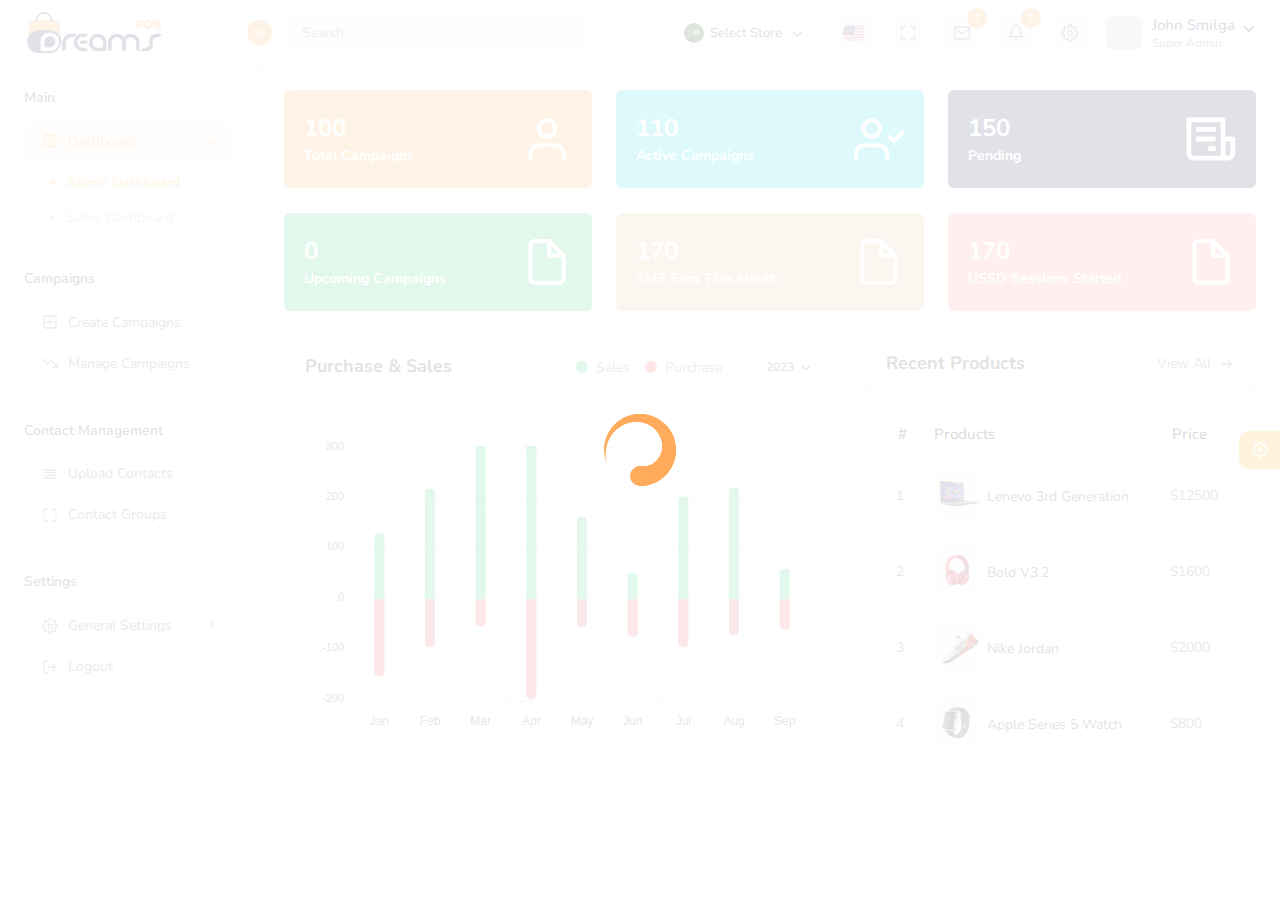
<file: index.html>
<!DOCTYPE html>
<html lang="en">

<head>
	<meta charset="utf-8">
	<meta name="viewport" content="width=device-width, initial-scale=1.0, user-scalable=0">
	<meta name="description" content="POS - Bootstrap Admin Template">
	<meta name="keywords" content="admin, estimates, bootstrap, business, corporate, creative, invoice, html5, responsive, Projects">
	<meta name="author" content="Dreamguys - Bootstrap Admin Template">
	<meta name="robots" content="noindex, nofollow">
	<title>Dreams Pos Admin Template</title>

	<!-- Favicon -->
	<link rel="shortcut icon" type="image/x-icon" href="assets/img/favicon.png">

	<!-- Bootstrap CSS -->
	<link rel="stylesheet" href="assets/css/bootstrap.min.css">

	<!-- Datetimepicker CSS -->
	<link rel="stylesheet" href="assets/css/bootstrap-datetimepicker.min.css">

	<!-- animation CSS -->
	<link rel="stylesheet" href="assets/css/animate.css">

	<!-- Select2 CSS -->
	<link rel="stylesheet" href="assets/plugins/select2/css/select2.min.css">

	<!-- Fontawesome CSS -->
	<link rel="stylesheet" href="assets/plugins/fontawesome/css/fontawesome.min.css">
	<link rel="stylesheet" href="assets/plugins/fontawesome/css/all.min.css">

	<!-- Main CSS -->
	<link rel="stylesheet" href="assets/css/style.css">

	<!-- Custom CSS  -->
	 <link rel="stylesheet" href="./assets/css/custom.css">

</head>

<body>
	<div id="global-loader">
		<div class="whirly-loader"> </div>
	</div>
	<!-- Main Wrapper -->
	<div class="main-wrapper">

		<!-- Header -->
		<div class="header">

			<!-- Logo -->
			<div class="header-left active">
				<a href="index.html" class="logo logo-normal">
					<img src="assets/img/logo.png" alt="">
				</a>
				<a href="index.html" class="logo logo-white">
					<img src="assets/img/logo-white.png" alt="">
				</a>
				<a href="index.html" class="logo-small">
					<img src="assets/img/logo-small.png" alt="">
				</a>
				<a id="toggle_btn" href="javascript:void(0);">
					<i data-feather="chevrons-left" class="feather-16"></i>
				</a>
			</div>
			<!-- /Logo -->

			<a id="mobile_btn" class="mobile_btn" href="#sidebar">
				<span class="bar-icon">
					<span></span>
					<span></span>
					<span></span>
				</span>
			</a>

			<!-- Header Menu -->
			<ul class="nav user-menu">

				<!-- Search -->
				<li class="nav-item nav-searchinputs">
					<div class="top-nav-search">
						<a href="javascript:void(0);" class="responsive-search">
							<i class="fa fa-search"></i>
						</a>
						<form action="#" class="dropdown">
							<div class="searchinputs dropdown-toggle" id="dropdownMenuClickable"
								data-bs-toggle="dropdown" data-bs-auto-close="false">
								<input type="text" placeholder="Search">
								<div class="search-addon">
									<span><i data-feather="x-circle" class="feather-14"></i></span>
								</div>
							</div>
							<div class="dropdown-menu search-dropdown" aria-labelledby="dropdownMenuClickable">
								<div class="search-info">
									<h6><span><i data-feather="search" class="feather-16"></i></span>Recent Searches
									</h6>
									<ul class="search-tags">
										<li><a href="javascript:void(0);">Products</a></li>
										<li><a href="javascript:void(0);">Sales</a></li>
										<li><a href="javascript:void(0);">Applications</a></li>
									</ul>
								</div>
								<div class="search-info">
									<h6><span><i data-feather="help-circle" class="feather-16"></i></span>Help</h6>
									<p>How to Change Product Volume from 0 to 200 on Inventory management</p>
									<p>Change Product Name</p>
								</div>
								<div class="search-info">
									<h6><span><i data-feather="user" class="feather-16"></i></span>Customers</h6>
									<ul class="customers">
										<li>
											<a href="javascript:void(0);">Aron Varu<img src="assets/img/profiles/avator1.jpg" alt="" class="img-fluid"></a>
										</li>
										<li>
											<a href="javascript:void(0);">Jonita<img src="assets/img/profiles/avatar-01.jpg" alt="" class="img-fluid"></a>
										</li>
										<li>
											<a href="javascript:void(0);">Aaron<img src="assets/img/profiles/avatar-10.jpg" alt="" class="img-fluid"></a>
										</li>
									</ul>
								</div>
							</div>
						</form>
					</div>
				</li>
				<!-- /Search -->


				<!-- Select Store -->
				<li class="nav-item dropdown has-arrow main-drop select-store-dropdown">
					<a href="javascript:void(0);" class="dropdown-toggle nav-link select-store"
						data-bs-toggle="dropdown">
						<span class="user-info">
							<span class="user-letter">
								<img src="assets/img/store/store-01.png" alt="Store Logo" class="img-fluid">
							</span>
							<span class="user-detail">
								<span class="user-name">Select Store</span>
							</span>
						</span>
					</a>
					<div class="dropdown-menu dropdown-menu-right">
						<a href="javascript:void(0);" class="dropdown-item">
							<img src="assets/img/store/store-01.png" alt="Store Logo" class="img-fluid"> Grocery Alpha
						</a>
						<a href="javascript:void(0);" class="dropdown-item">
							<img src="assets/img/store/store-02.png" alt="Store Logo" class="img-fluid"> Grocery Apex
						</a>
						<a href="javascript:void(0);" class="dropdown-item">
							<img src="assets/img/store/store-03.png" alt="Store Logo" class="img-fluid"> Grocery Bevy
						</a>
						<a href="javascript:void(0);" class="dropdown-item">
							<img src="assets/img/store/store-04.png" alt="Store Logo" class="img-fluid"> Grocery Eden
						</a>
					</div>
				</li>
				<!-- /Select Store -->

				<!-- Flag -->
				<li class="nav-item dropdown has-arrow flag-nav nav-item-box">
					<a class="nav-link dropdown-toggle" data-bs-toggle="dropdown" href="javascript:void(0);"
						role="button">
						<img src="assets/img/flags/us.png" alt="Language" class="img-fluid">
					</a>
					<div class="dropdown-menu dropdown-menu-right">
						<a href="javascript:void(0);" class="dropdown-item active">
							<img src="assets/img/flags/us.png" alt="" height="16"> English
						</a>
						<a href="javascript:void(0);" class="dropdown-item">
							<img src="assets/img/flags/fr.png" alt="" height="16"> French
						</a>
						<a href="javascript:void(0);" class="dropdown-item">
							<img src="assets/img/flags/es.png" alt="" height="16"> Spanish
						</a>
						<a href="javascript:void(0);" class="dropdown-item">
							<img src="assets/img/flags/de.png" alt="" height="16"> German
						</a>
					</div>
				</li>
				<!-- /Flag -->

				<li class="nav-item nav-item-box">
					<a href="javascript:void(0);" id="btnFullscreen">
						<i data-feather="maximize"></i>
					</a>
				</li>
				<li class="nav-item nav-item-box">
					<a href="email.html">
						<i data-feather="mail"></i>
						<span class="badge rounded-pill">1</span>
					</a>
				</li>
				<!-- Notifications -->
				<li class="nav-item dropdown nav-item-box">
					<a href="javascript:void(0);" class="dropdown-toggle nav-link" data-bs-toggle="dropdown">
						<i data-feather="bell"></i><span class="badge rounded-pill">2</span>
					</a>
					<div class="dropdown-menu notifications">
						<div class="topnav-dropdown-header">
							<span class="notification-title">Notifications</span>
							<a href="javascript:void(0)" class="clear-noti"> Clear All </a>
						</div>
						<div class="noti-content">
							<ul class="notification-list">
								<li class="notification-message">
									<a href="activities.html">
										<div class="media d-flex">
											<span class="avatar flex-shrink-0">
												<img alt="" src="assets/img/profiles/avatar-02.jpg">
											</span>
											<div class="media-body flex-grow-1">
												<p class="noti-details"><span class="noti-title">John Doe</span> added
													new task <span class="noti-title">Patient appointment booking</span>
												</p>
												<p class="noti-time"><span class="notification-time">4 mins ago</span>
												</p>
											</div>
										</div>
									</a>
								</li>
								<li class="notification-message">
									<a href="activities.html">
										<div class="media d-flex">
											<span class="avatar flex-shrink-0">
												<img alt="" src="assets/img/profiles/avatar-03.jpg">
											</span>
											<div class="media-body flex-grow-1">
												<p class="noti-details"><span class="noti-title">Tarah Shropshire</span>
													changed the task name <span class="noti-title">Appointment booking
													with payment gateway</span>
												</p>
												<p class="noti-time"><span class="notification-time">6 mins ago</span>
												</p>
											</div>
										</div>
									</a>
								</li>
								<li class="notification-message">
									<a href="activities.html">
										<div class="media d-flex">
											<span class="avatar flex-shrink-0">
												<img alt="" src="assets/img/profiles/avatar-06.jpg">
											</span>
											<div class="media-body flex-grow-1">
												<p class="noti-details"><span class="noti-title">Misty Tison</span>
													added <span class="noti-title">Domenic Houston</span> and <span
													class="noti-title">Claire Mapes</span> to project <span
													class="noti-title">Doctor available module</span>
												</p>
												<p class="noti-time"><span class="notification-time">8 mins ago</span>
												</p>
											</div>
										</div>
									</a>
								</li>
								<li class="notification-message">
									<a href="activities.html">
										<div class="media d-flex">
											<span class="avatar flex-shrink-0">
												<img alt="" src="assets/img/profiles/avatar-17.jpg">
											</span>
											<div class="media-body flex-grow-1">
												<p class="noti-details"><span class="noti-title">Rolland Webber</span>
													completed task <span class="noti-title">Patient and Doctor video conferencing</span>
												</p>
												<p class="noti-time"><span class="notification-time">12 mins ago</span></p>
											</div>
										</div>
									</a>
								</li>
								<li class="notification-message">
									<a href="activities.html">
										<div class="media d-flex">
											<span class="avatar flex-shrink-0">
												<img alt="" src="assets/img/profiles/avatar-13.jpg">
											</span>
											<div class="media-body flex-grow-1">
												<p class="noti-details"><span class="noti-title">Bernardo Galaviz</span>
													added new task <span class="noti-title">Private chat module</span>
												</p>
												<p class="noti-time"><span class="notification-time">2 days ago</span></p>
											</div>
										</div>
									</a>
								</li>
							</ul>
						</div>
						<div class="topnav-dropdown-footer">
							<a href="activities.html">View all Notifications</a>
						</div>
					</div>
				</li>
				<!-- /Notifications -->

				<li class="nav-item nav-item-box">
					<a href="general-settings.html"><i data-feather="settings"></i></a>
				</li>
				<li class="nav-item dropdown has-arrow main-drop">
					<a href="javascript:void(0);" class="dropdown-toggle nav-link userset" data-bs-toggle="dropdown">
						<span class="user-info">
							<span class="user-letter">
								<img src="assets/img/profiles/avator1.jpg" alt="" class="img-fluid">
							</span>
							<span class="user-detail">
								<span class="user-name">John Smilga</span>
								<span class="user-role">Super Admin</span>
							</span>
						</span>
					</a>
					<div class="dropdown-menu menu-drop-user">
						<div class="profilename">
							<div class="profileset">
								<span class="user-img"><img src="assets/img/profiles/avator1.jpg" alt="">
									<span class="status online"></span></span>
								<div class="profilesets">
									<h6>John Smilga</h6>
									<h5>Super Admin</h5>
								</div>
							</div>
							<hr class="m-0">
							<a class="dropdown-item" href="profile.html"> <i class="me-2" data-feather="user"></i> My Profile</a>
							<a class="dropdown-item" href="general-settings.html"><i class="me-2" data-feather="settings"></i>Settings</a>
							<hr class="m-0">
							<a class="dropdown-item logout pb-0" href="signin.html"><img src="assets/img/icons/log-out.svg" class="me-2" alt="img">Logout</a>
						</div>
					</div>
				</li>
			</ul>
			<!-- /Header Menu -->

			<!-- Mobile Menu -->
			<div class="dropdown mobile-user-menu">
				<a href="javascript:void(0);" class="nav-link dropdown-toggle" data-bs-toggle="dropdown" aria-expanded="false"><i class="fa fa-ellipsis-v"></i></a>
				<div class="dropdown-menu dropdown-menu-right">
					<a class="dropdown-item" href="profile.html">My Profile</a>
					<a class="dropdown-item" href="general-settings.html">Settings</a>
					<a class="dropdown-item" href="signin.html">Logout</a>
				</div>
			</div>
			<!-- /Mobile Menu -->
		</div>
		<!-- /Header -->

		<!-- Sidebar -->
		<div class="sidebar" id="sidebar">
			<div class="sidebar-inner slimscroll">
				<div id="sidebar-menu" class="sidebar-menu div">
					<ul>
						<li class="submenu-open">
							<h6 class="submenu-hdr">Main</h6>
							<ul>
								<li class="submenu">
									<a href="javascript:void(0);" class="subdrop active"><i data-feather="grid"></i><span>Dashboard</span><span class="menu-arrow"></span></a>
									<ul>
										<li><a href="index.html" class="active">Admin Dashboard</a></li>
										<li><a href="sales-dashboard.html">Sales Dashboard</a></li>
									</ul>
								</li>
								<!-- <li class="submenu">
									<a href="javascript:void(0);"><i data-feather="smartphone"></i><span>Application</span><span class="menu-arrow"></span></a>
									<ul>
										<li><a href="chat.html">Chat</a></li>
										<li class="submenu submenu-two"><a href="javascript:void(0);">Call<span class="menu-arrow inside-submenu"></span></a>
											<ul>
												<li><a href="video-call.html">Video Call</a></li>
												<li><a href="audio-call.html">Audio Call</a></li>
												<li><a href="call-history.html">Call History</a></li>
											</ul>
										</li>
										<li><a href="calendar.html">Calendar</a></li>
										<li><a href="email.html">Email</a></li>
										<li><a href="todo.html">To Do</a></li>
										<li><a href="notes.html">Notes</a></li>
										<li><a href="file-manager.html">File Manager</a></li>
									</ul>
								</li> -->
							</ul>
						</li>
						<li class="submenu-open">
							<h6 class="submenu-hdr">Campaigns</h6>
							<ul>
								<!-- <li><a href="product-list.html"><i data-feather="box"></i><span>Products</span></a></li> -->
								<li><a href="add-product.html"><i data-feather="plus-square"></i><span>Create Campaigns</span></a></li>
								<!-- <li><a href="expired-products.html"><i data-feather="codesandbox"></i><span>Upload Contacts</span></a></li> -->
								<li><a href="manage-compaing.html"><i data-feather="trending-down"></i><span>Manage Campaigns</span></a></li>
								<!-- <li><a href="category-list.html"><i data-feather="codepen"></i><span>Category</span></a></li>
								<li><a href="sub-categories.html"><i data-feather="speaker"></i><span>Sub Category</span></a></li>
								<li><a href="brand-list.html"><i data-feather="tag"></i><span>Brands</span></a></li>
								<li><a href="units.html"><i data-feather="speaker"></i><span>Units</span></a></li>
								<li><a href="varriant-attributes.html"><i data-feather="layers"></i><span>Variant Attributes</span></a></li>
								<li><a href="warranty.html"><i data-feather="bookmark"></i><span>Warranties</span></a></li>
								<li><a href="barcode.html"><i data-feather="align-justify"></i><span>Print Barcode</span></a></li>
								<li><a href="qrcode.html"><i data-feather="maximize"></i><span>Print QR Code</span></a></li> -->
							</ul>
						</li>
						<li class="submenu-open">
							<h6 class="submenu-hdr">Contact Management</h6>
							<ul>
								<!-- <li><a href="product-list.html"><i data-feather="box"></i><span>Products</span></a></li> -->
							
								<!-- <li><a href="category-list.html"><i data-feather="codepen"></i><span>Category</span></a></li>
								<li><a href="sub-categories.html"><i data-feather="speaker"></i><span>Sub Category</span></a></li>
								<! <li><a href="brand-list.html"><i data-feather="tag"></i><span>Brands</span></a></li> -->
								
								<li><a href="upload-contact.html"><i data-feather="align-justify"></i><span>Upload Contacts</span></a></li>
								<li><a href="contact-goup.html"><i data-feather="maximize"></i><span>Contact Groups</span></a></li> 
							</ul>
						</li>
						
						
						<li class="submenu-open">
							<h6 class="submenu-hdr">Settings</h6>
							<ul>
								<li class="submenu">
									<a href="javascript:void(0);"><i data-feather="settings"></i><span>General Settings</span><span class="menu-arrow"></span></a>
									<ul>
										<li><a href="general-settings.html">Profile</a></li>
										<li><a href="settings.html">Settings</a></li>
										
									</ul>
								</li>
								<!-- <li class="submenu">
									<a href="javascript:void(0);"><i data-feather="globe"></i><span>Website Settings</span><span class="menu-arrow"></span></a>
									<ul>
										<li><a href="system-settings.html">System Settings</a></li>
										<li><a href="company-settings.html">Company Settings </a></li>
										<li><a href="localization-settings.html">Localization</a></li>
										<li><a href="prefixes.html">Prefixes</a></li>
										<li><a href="preference.html">Preference</a></li>
										<li><a href="appearance.html">Appearance</a></li>
										<li><a href="social-authentication.html">Social Authentication</a></li>
										<li><a href="language-settings.html">Language</a></li>
									</ul>
								</li> -->
								<!-- <li class="submenu">
									<a href="javascript:void(0);"><i data-feather="smartphone"></i>
										<span>App Settings</span><span class="menu-arrow"></span>
									</a>
									<ul>
										<li><a href="invoice-settings.html">Invoice</a></li>
										<li><a href="printer-settings.html">Printer</a></li>
										<li><a href="pos-settings.html">POS</a></li>
										<li><a href="custom-fields.html">Custom Fields</a></li>
									</ul>
								</li>
								<li class="submenu">
									<a href="javascript:void(0);"><i data-feather="monitor"></i>
										<span>System Settings</span><span class="menu-arrow"></span>
									</a>
									<ul>
										<li><a href="email-settings.html">Email</a></li>
										<li><a href="sms-gateway.html">SMS Gateways</a></li>
										<li><a href="otp-settings.html">OTP</a></li>
										<li><a href="gdpr-settings.html">GDPR Cookies</a></li>
									</ul>
								</li>
								<li class="submenu">
									<a href="javascript:void(0);"><i data-feather="dollar-sign"></i>
										<span>Settings</span><span class="menu-arrow"></span>
									</a>
									<ul>
										<li><a href="payment-gateway-settings.html">Payment Gateway</a></li>
										<li><a href="bank-settings-grid.html">Bank Accounts</a></li>
										<li><a href="tax-rates.html">Tax Rates</a></li>
										<li><a href="currency-settings.html">Currencies</a></li>
									</ul>
								</li>
								<li class="submenu">
									<a href="javascript:void(0);"><i data-feather="hexagon"></i>
										<span>Other Settings</span><span class="menu-arrow"></span>
									</a>
									<ul>
										<li><a href="storage-settings.html">Storage</a></li>
										<li><a href="ban-ip-address.html">Ban IP Address</a></li>
									</ul>
								</li> -->
								<li>
									<a href="signin.html"><i data-feather="log-out"></i><span>Logout</span> </a>
								</li>
							</ul>
						</li>
						
					</ul>
				</div>
			</div>
		</div>
		<!-- /Sidebar -->

		<!-- Sidebar -->
		<div class="sidebar collapsed-sidebar" id="collapsed-sidebar">
			<div class="sidebar-inner slimscroll">
				<div id="sidebar-menu-2" class="sidebar-menu sidebar-menu-three">
					<aside id="aside" class="ui-aside">
						<ul class="tab nav nav-tabs" id="myTab" role="tablist">
						<li class="nav-item" role="presentation">
							<a class="tablinks nav-link active" href="#home" id="home-tab" data-bs-toggle="tab" data-bs-target="#home"  role="tab" aria-selected="true">
								<img src="assets/img/icons/menu-icon.svg" alt="">
							</a>
						</li>
						<li class="nav-item" role="presentation">
							<a class="tablinks nav-link" href="#messages" id="messages-tab" data-bs-toggle="tab" data-bs-target="#product"  role="tab" aria-selected="false">
								<img src="assets/img/icons/product.svg" alt="">
							</a>
						</li>
						<li class="nav-item" role="presentation"> 
							<a class="tablinks nav-link"  href="#profile" id="profile-tab" data-bs-toggle="tab" data-bs-target="#sales"  role="tab" aria-selected="false">
								<img src="assets/img/icons/sales1.svg" alt="">
							</a>
						</li>
						
						<li class="nav-item" role="presentation">
							<a class="tablinks nav-link" href="#report" id="report-tab" data-bs-toggle="tab" data-bs-target="#purchase"  role="tab" aria-selected="true">
								<img src="assets/img/icons/purchase1.svg" alt="">
							</a>
						</li>
						<li class="nav-item" role="presentation">
							<a class="tablinks nav-link" href="#set" id="set-tab" data-bs-toggle="tab" data-bs-target="#user"  role="tab" aria-selected="true">
								<img src="assets/img/icons/users1.svg" alt="">
							</a>
						</li>
						<li class="nav-item" role="presentation">
							<a class="tablinks nav-link" href="#set2" id="set-tab2" data-bs-toggle="tab" data-bs-target="#employee"  role="tab" aria-selected="true">
								<img src="assets/img/icons/calendars.svg" alt="">
							</a>
						</li>
						<li class="nav-item" role="presentation">
							<a class="tablinks nav-link" href="#set3" id="set-tab3" data-bs-toggle="tab" data-bs-target="#report"  role="tab" aria-selected="true">
								<img src="assets/img/icons/printer.svg" alt="">
							</a>
						</li>
						<li class="nav-item" role="presentation">
							<a class="tablinks nav-link" href="#set4" id="set-tab4" data-bs-toggle="tab" data-bs-target="#document"  role="tab" aria-selected="true">
								<i data-feather="file-minus"></i>
							</a>
						</li>
						<li class="nav-item" role="presentation">
							<a class="tablinks nav-link" href="#set5" id="set-tab6" data-bs-toggle="tab" data-bs-target="#permission"  role="tab" aria-selected="true">
								<i data-feather="user"></i>
							</a>
						</li>
						<li class="nav-item" role="presentation">
							<a class="tablinks nav-link" href="#set6" id="set-tab5" data-bs-toggle="tab" data-bs-target="#settings"  role="tab" aria-selected="true">
								<i data-feather="settings"></i>
							</a>
						</li> 
						</ul>
					</aside>
					<div class="tab-content tab-content-four pt-2">
						<ul class="tab-pane active" id="home" aria-labelledby="home-tab">
							<li class="submenu">
								<a href="javascript:void(0);" class="active"><span>Dashboard</span> <span class="menu-arrow"></span></a>
								<ul>
									<li><a href="index.html" class="active">Admin Dashboard</a></li>
									<li><a href="sales-dashboard.html">Sales Dashboard</a></li>
								</ul>
							</li>
							<li class="submenu">
								<a href="javascript:void(0);"><span>Application</span><span class="menu-arrow"></span></a>
								<ul>
									<li><a href="chat.html">Chat</a></li>
									<li class="submenu submenu-two"><a href="javascript:void(0);"><span>Call</span><span class="menu-arrow inside-submenu"></span></a>
										<ul>
											<li><a href="video-call.html">Video Call</a></li>
											<li><a href="audio-call.html">Audio Call</a></li>
											<li><a href="call-history.html">Call History</a></li>
										</ul>
									</li>
									<li><a href="calendar.html">Calendar</a></li>
									<li><a href="email.html">Email</a></li>
									<li><a href="todo.html">To Do</a></li>
									<li><a href="notes.html">Notes</a></li>
									<li><a href="file-manager.html">File Manager</a></li>
								</ul>
							</li>
						</ul>
						<ul class="tab-pane" id="product" aria-labelledby="messages-tab">
							<li><a href="product-list.html"><span>Products</span></a></li>
							<li><a href="add-product.html"><span>Create Product</span></a></li>
							<li><a href="expired-products.html"><span>Expired Products</span></a></li>
							<li><a href="low-stocks.html"><span>Low Stocks</span></a></li>
							<li><a href="category-list.html"><span>Category</span></a></li>
							<li><a href="sub-categories.html"><span>Sub Category</span></a></li>
							<li><a href="brand-list.html"><span>Brands</span></a></li>
							<li><a href="units.html"><span>Units</span></a></li>
							<li><a href="varriant-attributes.html"><span>Variant Attributes</span></a></li>
							<li><a href="warranty.html"><span>Warranties</span></a></li>
							<li><a href="barcode.html"><span>Print Barcode</span></a></li>
							<li><a href="qrcode.html"><span>Print QR Code</span></a></li>
						</ul>
						<ul class="tab-pane" id="sales" aria-labelledby="profile-tab">
							<li><a href="sales-list.html"><span>Sales</span></a></li>
							<li><a href="invoice-report.html"><span>Invoices</span></a></li>
							<li><a href="sales-returns.html"><span>Sales Return</span></a></li>
							<li><a href="quotation-list.html"><span>Quotation</span></a></li>
							<li><a href="pos.html"><span>POS</span></a></li>
							<li><a href="coupons.html"><span>Coupons</span></a></li>
						</ul>
						<ul class="tab-pane" id="purchase" aria-labelledby="report-tab">
							<li><a href="purchase-list.html"><span>Purchases</span></a></li>
							<li><a href="purchase-order-report.html"><span>Purchase Order</span></a></li>
							<li><a href="purchase-returns.html"><span>Purchase Return</span></a></li>
							<li><a href="manage-stocks.html"><span>Manage Stock</span></a></li>
							<li><a href="stock-adjustment.html"><span>Stock Adjustment</span></a></li>
							<li><a href="stock-transfer.html"><span>Stock Transfer</span></a></li>							
							<li class="submenu">
								<a href="javascript:void(0);"><span>Expenses</span><span class="menu-arrow"></span></a>
								<ul>
									<li><a href="expense-list.html">Expenses</a></li>
									<li><a href="expense-category.html">Expense Category</a></li>
								</ul>
							</li>

						</ul>
						<ul class="tab-pane" id="user" aria-labelledby="set-tab">

							<li><a href="customers.html"><span>Customers</span></a></li>
							<li><a href="suppliers.html"><span>Suppliers</span></a></li>
							<li><a href="store-list.html"><span>Stores</span></a></li>
							<li><a href="warehouse.html"><span>Warehouses</span></a></li>

						</ul>
						<ul class="tab-pane" id="employee" aria-labelledby="set-tab2">
							<li><a href="employees-grid.html"><span>Employees</span></a></li>
							<li><a href="department-grid.html"><span>Departments</span></a></li>
							<li><a href="designation.html"><span>Designation</span></a></li>
							<li><a href="shift.html"><span>Shifts</span></a></li>
							<li class="submenu">
								<a href="javascript:void(0);"><span>Attendence</span><span class="menu-arrow"></span></a>
								<ul>
									<li><a href="attendance-employee.html">Employee Attendence</a></li>
									<li><a href="attendance-admin.html">Admin Attendence</a></li>
								</ul>
							<li class="submenu">
								<a href="javascript:void(0);"><span>Leaves</span><span class="menu-arrow"></span></a>
								<ul>
									<li><a href="leaves-admin.html">Admin Leaves</a></li>
									<li><a href="leaves-employee.html">Employee Leaves</a></li>
									<li><a href="leave-types.html">Leave Types</a></li>
								</ul>
							</li>
							<li><a href="holidays.html"><span>Holidays</span></a></li>
							<li class="submenu">
								<a href="payroll-list.html"><span>Payroll</span><span class="menu-arrow"></span></a>
								<ul>
									<li><a href="payroll-list.html">Employee Salary</a></li>
									<li><a href="payslip.html">Payslip</a></li>
								</ul>
							</li>
						</ul>
						<ul class="tab-pane" id="report" aria-labelledby="set-tab3">
							<li><a href="sales-report.html"><span>Sales Report</span></a></li>
							<li><a href="purchase-report.html"><span>Purchase report</span></a></li>
							<li><a href="inventory-report.html"><span>Inventory Report</span></a></li>
							<li><a href="invoice-report.html"><span>Invoice Report</span></a></li>
							<li><a href="supplier-report.html"><span>Supplier Report</span></a></li>
							<li><a href="customer-report.html"><span>Customer Report</span></a></li>
							<li><a href="expense-report.html"><span>Expense Report</span></a></li>
							<li><a href="income-report.html"><span>Income Report</span></a></li>
							<li><a href="tax-reports.html"><span>Tax Report</span></a></li>
							<li><a href="profit-and-loss.html"><span>Profit & Loss</span></a></li>
						</ul>
						<ul class="tab-pane" id="permission" aria-labelledby="set-tab4">
							<li><a href="users.html"><span>Users</span></a></li>
							<li><a href="roles-permissions.html"><span>Roles & Permissions</span></a></li>
							<li><a href="delete-account.html"><span>Delete Account Request</span></a></li>

							<li class="submenu">
								<a href="javascript:void(0);">
									<span>Base UI</span><span class="menu-arrow"></span>
								</a>
								<ul>
									<li><a href="ui-alerts.html">Alerts</a></li>
									<li><a href="ui-accordion.html">Accordion</a></li>
									<li><a href="ui-avatar.html">Avatar</a></li>
									<li><a href="ui-badges.html">Badges</a></li>
									<li><a href="ui-borders.html">Border</a></li>
									<li><a href="ui-buttons.html">Buttons</a></li>
									<li><a href="ui-buttons-group.html">Button Group</a></li>
									<li><a href="ui-breadcrumb.html">Breadcrumb</a></li>
									<li><a href="ui-cards.html">Card</a></li>
									<li><a href="ui-carousel.html">Carousel</a></li>
									<li><a href="ui-colors.html">Colors</a></li>
									<li><a href="ui-dropdowns.html">Dropdowns</a></li>
									<li><a href="ui-grid.html">Grid</a></li>
									<li><a href="ui-images.html">Images</a></li>
									<li><a href="ui-lightbox.html">Lightbox</a></li>
									<li><a href="ui-media.html">Media</a></li>
									<li><a href="ui-modals.html">Modals</a></li>
									<li><a href="ui-offcanvas.html">Offcanvas</a></li>
									<li><a href="ui-pagination.html">Pagination</a></li>
									<li><a href="ui-popovers.html">Popovers</a></li>
									<li><a href="ui-progress.html">Progress</a></li>
									<li><a href="ui-placeholders.html">Placeholders</a></li>
									<li><a href="ui-rangeslider.html">Range Slider</a></li>
									<li><a href="ui-spinner.html">Spinner</a></li>
									<li><a href="ui-sweetalerts.html">Sweet Alerts</a></li>
									<li><a href="ui-nav-tabs.html">Tabs</a></li>
									<li><a href="ui-toasts.html">Toasts</a></li>
									<li><a href="ui-tooltips.html">Tooltips</a></li>
									<li><a href="ui-typography.html">Typography</a></li>
									<li><a href="ui-video.html">Video</a></li>
								</ul>
							</li>
							<li class="submenu">
								<a href="javascript:void(0);">
									<span>Advanced UI</span><span class="menu-arrow"></span>
								</a>
								<ul>
									<li><a href="ui-ribbon.html">Ribbon</a></li>
									<li><a href="ui-clipboard.html">Clipboard</a></li>
									<li><a href="ui-drag-drop.html">Drag & Drop</a></li>
									<li><a href="ui-rangeslider.html">Range Slider</a></li>
									<li><a href="ui-rating.html">Rating</a></li>
									<li><a href="ui-text-editor.html">Text Editor</a></li>
									<li><a href="ui-counter.html">Counter</a></li>
									<li><a href="ui-scrollbar.html">Scrollbar</a></li>
									<li><a href="ui-stickynote.html">Sticky Note</a></li>
									<li><a href="ui-timeline.html">Timeline</a></li>
								</ul>
							</li>
							<li class="submenu">
								<a href="javascript:void(0);"><span>Charts</span><span class="menu-arrow"></span></a>
								<ul>
									<li><a href="chart-apex.html">Apex Charts</a></li>
									<li><a href="chart-c3.html">Chart C3</a></li>
									<li><a href="chart-js.html">Chart Js</a></li>
									<li><a href="chart-morris.html">Morris Charts</a></li>
									<li><a href="chart-flot.html">Flot Charts</a></li>
									<li><a href="chart-peity.html">Peity Charts</a></li>
								</ul>
							</li>
							<li class="submenu">
								<a href="javascript:void(0);"><span>Icons</span><span class="menu-arrow"></span></a>
								<ul>
									<li><a href="icon-fontawesome.html">Fontawesome Icons</a></li>
									<li><a href="icon-feather.html">Feather Icons</a></li>
									<li><a href="icon-ionic.html">Ionic Icons</a></li>
									<li><a href="icon-material.html">Material Icons</a></li>
									<li><a href="icon-pe7.html">Pe7 Icons</a></li>
									<li><a href="icon-simpleline.html">Simpleline Icons</a></li>
									<li><a href="icon-themify.html">Themify Icons</a></li>
									<li><a href="icon-weather.html">Weather Icons</a></li>
									<li><a href="icon-typicon.html">Typicon Icons</a></li>
									<li><a href="icon-flag.html">Flag Icons</a></li>
								</ul>
							</li>
							<li class="submenu">
								<a href="javascript:void(0);">
									<span>Forms</span><span class="menu-arrow"></span>
								</a>
								<ul>
									<li class="submenu submenu-two">
										<a href="javascript:void(0);">Form Elements<span class="menu-arrow inside-submenu"></span></a>
										<ul>
											<li><a href="form-basic-inputs.html">Basic Inputs</a></li>
											<li><a href="form-checkbox-radios.html">Checkbox & Radios</a></li>
											<li><a href="form-input-groups.html">Input Groups</a></li>
											<li><a href="form-grid-gutters.html">Grid & Gutters</a></li>
											<li><a href="form-select.html">Form Select</a></li>
											<li><a href="form-mask.html">Input Masks</a></li>
											<li><a href="form-fileupload.html">File Uploads</a></li>
										</ul>
									</li>
									<li class="submenu submenu-two">
										<a href="javascript:void(0);">Layouts<span class="menu-arrow inside-submenu"></span></a>
										<ul>
											<li><a href="form-horizontal.html">Horizontal Form</a></li>
											<li><a href="form-vertical.html">Vertical Form</a></li>
											<li><a href="form-floating-labels.html">Floating Labels</a></li>
										</ul>
									</li>
									<li><a href="form-validation.html">Form Validation</a></li>
									<li><a href="form-select2.html">Select2</a></li>
									<li><a href="form-wizard.html">Form Wizard</a></li>
								</ul>
							</li>
							<li class="submenu">
								<a href="javascript:void(0);"><span>Tables</span><span class="menu-arrow"></span></a>
								<ul>
									<li><a href="tables-basic.html">Basic Tables </a></li>
									<li><a href="data-tables.html">Data Table </a></li>
								</ul>
							</li>

						</ul>
						<ul class="tab-pane" id="document" aria-labelledby="set-tab5">
							<li><a href="profile.html"><span>Profile</span></a></li>
							<li class="submenu">
								<a href="javascript:void(0);"><span>Authentication</span><span class="menu-arrow"></span></a>
								<ul>
									<li class="submenu submenu-two"><a href="javascript:void(0);">Login<span class="menu-arrow inside-submenu"></span></a>
										<ul>
											<li><a href="signin.html">Cover</a></li>
											<li><a href="signin-2.html">Illustration</a></li>
											<li><a href="signin-3.html">Basic</a></li>
										</ul>
									</li>
									<li class="submenu submenu-two"><a href="javascript:void(0);">Register<span class="menu-arrow inside-submenu"></span></a>
										<ul>
											<li><a href="register.html">Cover</a></li>
											<li><a href="register-2.html">Illustration</a></li>
											<li><a href="register-3.html">Basic</a></li>
										</ul>
									</li>
									<li class="submenu submenu-two"><a href="javascript:void(0);">Forgot Password<span class="menu-arrow inside-submenu"></span></a>
										<ul>
											<li><a href="forgot-password.html">Cover</a></li>
											<li><a href="forgot-password-2.html">Illustration</a></li>
											<li><a href="forgot-password-3.html">Basic</a></li>
										</ul>
									</li>
									<li class="submenu submenu-two"><a href="javascript:void(0);">Reset Password<span class="menu-arrow inside-submenu"></span></a>
										<ul>
											<li><a href="reset-password.html">Cover</a></li>
											<li><a href="reset-password-2.html">Illustration</a></li>
											<li><a href="reset-password-3.html">Basic</a></li>
										</ul>
									</li>
									<li class="submenu submenu-two"><a href="javascript:void(0);">Email Verification<span class="menu-arrow inside-submenu"></span></a>
										<ul>
											<li><a href="email-verification.html">Cover</a></li>
											<li><a href="email-verification-2.html">Illustration</a></li>
											<li><a href="email-verification-3.html">Basic</a></li>
										</ul>
									</li>
									<li class="submenu submenu-two"><a href="javascript:void(0);">2 Step Verification<span class="menu-arrow inside-submenu"></span></a>
										<ul>
											<li><a href="two-step-verification.html">Cover</a></li>
											<li><a href="two-step-verification-2.html">Illustration</a></li>
											<li><a href="two-step-verification-3.html">Basic</a></li>
										</ul>
									</li>
									<li><a href="lock-screen.html">Lock Screen</a></li>
								</ul>
							</li>
							<li class="submenu">
								<a href="javascript:void(0);"><span>Error Pages</span><span class="menu-arrow"></span></a>
								<ul>
									<li><a href="error-404.html">404 Error </a></li>
									<li><a href="error-500.html">500 Error </a></li>
								</ul>
							</li>
							<li class="submenu">
								<a href="javascript:void(0);"><span>Places</span><span class="menu-arrow"></span></a>
								<ul>
									<li><a href="countries.html">Countries</a></li>
									<li><a href="states.html">States</a></li>
								</ul>
							</li>
							<li>
								<a href="blank-page.html"><span>Blank Page</span> </a>
							</li>
							<li>
								<a href="coming-soon.html"><span>Coming Soon</span> </a>
							</li>
							<li>
								<a href="under-maintenance.html"><span>Under Maintenance</span> </a>
							</li>
						</ul>
						<ul class="tab-pane" id="settings" aria-labelledby="set-tab6">
							<li class="submenu">
								<a href="javascript:void(0);"><span>General Settings</span><span class="menu-arrow"></span></a>
								<ul>
									<li><a href="general-settings.html">Profile</a></li>
									<li><a href="security-settings.html">Security</a></li>
									<li><a href="notification.html">Notifications</a></li>
									<li><a href="connected-apps.html">Connected Apps</a></li>
								</ul>
							</li>
							<li class="submenu">
								<a href="javascript:void(0);"><span>Website Settings</span><span class="menu-arrow"></span></a>
								<ul>
									<li><a href="system-settings.html">System Settings</a></li>
									<li><a href="company-settings.html">Company Settings </a></li>
									<li><a href="localization-settings.html">Localization</a></li>
									<li><a href="prefixes.html">Prefixes</a></li>
									<li><a href="preference.html">Preference</a></li>
									<li><a href="appearance.html">Appearance</a></li>
									<li><a href="social-authentication.html">Social Authentication</a></li>
									<li><a href="language-settings.html">Language</a></li>
								</ul>
							</li>
							<li class="submenu">
								<a href="javascript:void(0);"><span>App Settings</span><span class="menu-arrow"></span></a>
								<ul>
									<li><a href="invoice-settings.html">Invoice</a></li>
									<li><a href="printer-settings.html">Printer</a></li>
									<li><a href="pos-settings.html">POS</a></li>
									<li><a href="custom-fields.html">Custom Fields</a></li>
								</ul>
							</li>
							<li class="submenu">
								<a href="javascript:void(0);"><span>System Settings</span><span class="menu-arrow"></span></a>
								<ul>
									<li><a href="email-settings.html">Email</a></li>
									<li><a href="sms-gateway.html">SMS Gateways</a></li>
									<li><a href="otp-settings.html">OTP</a></li>
									<li><a href="gdpr-settings.html">GDPR Cookies</a></li>
								</ul>
							</li>
							<li class="submenu">
								<a href="javascript:void(0);"><span>Financial Settings</span><span class="menu-arrow"></span></a>
								<ul>
									<li><a href="payment-gateway-settings.html">Payment Gateway</a></li>
									<li><a href="bank-settings-grid.html">Bank Accounts</a></li>
									<li><a href="tax-rates.html">Tax Rates</a></li>
									<li><a href="currency-settings.html">Currencies</a></li>
								</ul>
							</li>
							<li class="submenu">
								<a href="javascript:void(0);"><span>Other Settings</span><span class="menu-arrow"></span></a>
								<ul>
									<li><a href="storage-settings.html">Storage</a></li>
									<li><a href="ban-ip-address.html">Ban IP Address</a></li>
								</ul>
							</li>
							<li><a href="javascript:void(0);"><span>Documentation</span></a></li>
							<li><a href="javascript:void(0);"><span>Changelog v2.0.7</span></a></li>
							<li class="submenu">
								<a href="javascript:void(0);"><span>Multi Level</span><span class="menu-arrow"></span></a>
								<ul>
									<li><a href="javascript:void(0);">Level 1.1</a></li>
									<li class="submenu submenu-two"><a href="javascript:void(0);">Level 1.2<span class="menu-arrow inside-submenu"></span></a>
										<ul>
											<li><a href="javascript:void(0);">Level 2.1</a></li>
											<li class="submenu submenu-two submenu-three"><a href="javascript:void(0);">Level 2.2<span class="menu-arrow inside-submenu inside-submenu-two"></span></a>
												<ul>
													<li><a href="javascript:void(0);">Level 3.1</a></li>
													<li><a href="javascript:void(0);">Level 3.2</a></li>
												</ul>
											</li>
										</ul>
									</li>
								</ul>
							</li>
						</ul>
					</div>
				</div>
			</div>
		</div>
		<!-- /Sidebar -->

		<!-- Sidebar -->
		<div class="sidebar horizontal-sidebar">
			<div id="sidebar-menu-3" class="sidebar-menu">
				<ul class="nav">
					<li class="submenu">
						<a href="index.html" class="active subdrop"><i data-feather="grid"></i><span> Main Menu</span> <span class="menu-arrow"></span></a>
						<ul>
							<li class="submenu">
								<a href="javascript:void(0);" class="active subdrop"><span>Dashboard</span> <span class="menu-arrow"></span></a>
								<ul>
									<li><a href="index.html" class="active">Admin Dashboard</a></li>
									<li><a href="sales-dashboard.html">Sales Dashboard</a></li>
								</ul>
							</li>
							<li class="submenu">
								<a href="javascript:void(0);"><span>Application</span><span class="menu-arrow"></span></a>
								<ul>
									<li><a href="chat.html">Chat</a></li>
									<li class="submenu submenu-two"><a href="javascript:void(0);"><span>Call</span><span class="menu-arrow inside-submenu"></span></a>
										<ul>
											<li><a href="video-call.html">Video Call</a></li>
											<li><a href="audio-call.html">Audio Call</a></li>
											<li><a href="call-history.html">Call History</a></li>
										</ul>
									</li>
									<li><a href="calendar.html">Calendar</a></li>
									<li><a href="email.html">Email</a></li>
									<li><a href="todo.html">To Do</a></li>
									<li><a href="notes.html">Notes</a></li>
									<li><a href="file-manager.html">File Manager</a></li>
								</ul>
							</li>
						</ul>
					</li>
					<li class="submenu">
						<a href="javascript:void(0);"><img src="assets/img/icons/product.svg" alt="img"><span> Inventory
							</span> <span class="menu-arrow"></span></a>
						<ul>
							<li><a href="product-list.html"><span>Products</span></a></li>
							<li><a href="add-product.html"><span>Create Product</span></a></li>
							<li><a href="expired-products.html"><span>Expired Products</span></a></li>
							<li><a href="low-stocks.html"><span>Low Stocks</span></a></li>
							<li><a href="category-list.html"><span>Category</span></a></li>
							<li><a href="sub-categories.html"><span>Sub Category</span></a></li>
							<li><a href="brand-list.html"><span>Brands</span></a></li>
							<li><a href="units.html"><span>Units</span></a></li>
							<li><a href="varriant-attributes.html"><span>Variant Attributes</span></a></li>
							<li><a href="warranty.html"><span>Warranties</span></a></li>
							<li><a href="barcode.html"><span>Print Barcode</span></a></li>
							<li><a href="qrcode.html"><span>Print QR Code</span></a></li>
						</ul>
					</li>
					<li class="submenu">
						<a href="javascript:void(0);"><img src="assets/img/icons/purchase1.svg" alt="img"><span>Sales &amp; Purchase</span> <span class="menu-arrow"></span></a>
						<ul>
							<li class="submenu">
								<a href="javascript:void(0);"><span>Sales</span><span class="menu-arrow"></span></a>
								<ul>
									<li><a href="sales-list.html"><span>Sales</span></a></li>
									<li><a href="invoice-report.html"><span>Invoices</span></a></li>
									<li><a href="sales-returns.html"><span>Sales Return</span></a></li>
									<li><a href="quotation-list.html"><span>Quotation</span></a></li>
									<li><a href="pos.html"><span>POS</span></a></li>
									<li><a href="coupons.html"><span>Coupons</span></a></li>
								</ul>
							</li>
							<li class="submenu">
								<a href="javascript:void(0);"><span>Purchase</span><span class="menu-arrow"></span></a>
								<ul>
									<li><a href="purchase-list.html"><span>Purchases</span></a></li>
									<li><a href="purchase-order-report.html"><span>Purchase Order</span></a></li>
									<li><a href="purchase-returns.html"><span>Purchase Return</span></a></li>
									<li><a href="manage-stocks.html"><span>Manage Stock</span></a></li>
									<li><a href="stock-adjustment.html"><span>Stock Adjustment</span></a></li>
									<li><a href="stock-transfer.html"><span>Stock Transfer</span></a></li>
								</ul>
							</li>
							<li class="submenu">
								<a href="javascript:void(0);"><span>Expenses</span><span class="menu-arrow"></span></a>
								<ul>
									<li><a href="expense-list.html">Expenses</a></li>
									<li><a href="expense-category.html">Expense Category</a></li>
								</ul>
							</li>
						</ul>
					</li>
					
							<li class="submenu">
								<a href="javascript:void(0);"><span> Forms</span><span class="menu-arrow"></span></a>
								<ul>
									<li class="submenu submenu-two">
										<a href="javascript:void(0);"><span>Form Elements</span><span class="menu-arrow inside-submenu"></span></a>
										<ul>
											<li><a href="form-basic-inputs.html">Basic Inputs</a></li>
											<li><a href="form-checkbox-radios.html">Checkbox & Radios</a></li>
											<li><a href="form-input-groups.html">Input Groups</a></li>
											<li><a href="form-grid-gutters.html">Grid & Gutters</a></li>
											<li><a href="form-select.html">Form Select</a></li>
											<li><a href="form-mask.html">Input Masks</a></li>
											<li><a href="form-fileupload.html">File Uploads</a></li>
										</ul>
									</li>
									<li class="submenu submenu-two">
										<a href="javascript:void(0);"><span> Layouts</span><span class="menu-arrow inside-submenu"></span></a>
										<ul>
											<li><a href="form-horizontal.html">Horizontal Form</a></li>
											<li><a href="form-vertical.html">Vertical Form</a></li>
											<li><a href="form-floating-labels.html">Floating Labels</a></li>
										</ul>
									</li>
									<li><a href="form-validation.html">Form Validation</a></li>
									<li><a href="form-select2.html">Select2</a></li>
									<li><a href="form-wizard.html">Form Wizard</a></li>
								</ul>
							</li>
							<li class="submenu">
								<a href="javascript:void(0);"><span>Tables</span><span class="menu-arrow"></span></a>
								<ul>
									<li><a href="tables-basic.html">Basic Tables </a></li>
									<li><a href="data-tables.html">Data Table </a></li>
								</ul>
							</li>
						</ul>
					</li>
					<li class="submenu">
						<a href="javascript:void(0);"><i data-feather="user"></i><span>Profile</span> <span class="menu-arrow"></span></a>
						<ul>
							<li><a href="profile.html"><span>Profile</span></a></li>
							<li class="submenu">
								<a href="javascript:void(0);"><span>Authentication</span><span class="menu-arrow"></span></a>
								<ul>
									<li class="submenu submenu-two"><a href="javascript:void(0);">Login<span class="menu-arrow inside-submenu"></span></a>
										<ul>
											<li><a href="signin.html">Cover</a></li>
											<li><a href="signin-2.html">Illustration</a></li>
											<li><a href="signin-3.html">Basic</a></li>
										</ul>
									</li>
									<li class="submenu submenu-two"><a href="javascript:void(0);">Register<span class="menu-arrow inside-submenu"></span></a>
										<ul>
											<li><a href="register.html">Cover</a></li>
											<li><a href="register-2.html">Illustration</a></li>
											<li><a href="register-3.html">Basic</a></li>
										</ul>
									</li>
									<li class="submenu submenu-two"><a href="javascript:void(0);">Forgot Password<span class="menu-arrow inside-submenu"></span></a>
										<ul>
											<li><a href="forgot-password.html">Cover</a></li>
											<li><a href="forgot-password-2.html">Illustration</a></li>
											<li><a href="forgot-password-3.html">Basic</a></li>
										</ul>
									</li>
									<li class="submenu submenu-two"><a href="javascript:void(0);">Reset Password<span class="menu-arrow inside-submenu"></span></a>
										<ul>
											<li><a href="reset-password.html">Cover</a></li>
											<li><a href="reset-password-2.html">Illustration</a></li>
											<li><a href="reset-password-3.html">Basic</a></li>
										</ul>
									</li>
									<li class="submenu submenu-two"><a href="javascript:void(0);">Email Verification<span class="menu-arrow inside-submenu"></span></a>
										<ul>
											<li><a href="email-verification.html">Cover</a></li>
											<li><a href="email-verification-2.html">Illustration</a></li>
											<li><a href="email-verification-3.html">Basic</a></li>
										</ul>
									</li>
									<li class="submenu submenu-two"><a href="javascript:void(0);">2 Step Verification<span class="menu-arrow inside-submenu"></span></a>
										<ul>
											<li><a href="two-step-verification.html">Cover</a></li>
											<li><a href="two-step-verification-2.html">Illustration</a></li>
											<li><a href="two-step-verification-3.html">Basic</a></li>
										</ul>
									</li>
									<li><a href="lock-screen.html">Lock Screen</a></li>
								</ul>
							</li>
							<li class="submenu">
								<a href="javascript:void(0);"><span>Pages</span><span class="menu-arrow"></span></a>
								<ul>
									<li><a href="error-404.html">404 Error </a></li>
									<li><a href="error-500.html">500 Error </a></li>
									<li><a href="blank-page.html"><span>Blank Page</span> </a></li>
									<li><a href="coming-soon.html"><span>Coming Soon</span> </a></li>
									<li><a href="under-maintenance.html"><span>Under Maintenance</span> </a></li>
								</ul>
							</li>
							<li class="submenu">
								<a href="javascript:void(0);"><span>Places</span><span class="menu-arrow"></span></a>
								<ul>
									<li><a href="countries.html">Countries</a></li>
									<li><a href="states.html">States</a></li>
								</ul>
							</li>
							<li class="submenu">
								<a href="javascript:void(0);"><span>Employees</span><span class="menu-arrow"></span></a>
								<ul>
									<li><a href="employees-grid.html"><span>Employees</span></a></li>
									<li><a href="department-grid.html"><span>Departments</span></a></li>
									<li><a href="designation.html"><span>Designation</span></a></li>
									<li><a href="shift.html"><span>Shifts</span></a></li>
								</ul>
							</li>
							<li class="submenu">
								<a href="javascript:void(0);"><span>Attendence</span><span class="menu-arrow"></span></a>
								<ul>
									<li><a href="attendance-employee.html">Employee Attendence</a></li>
									<li><a href="attendance-admin.html">Admin Attendence</a></li>
								</ul>
							</li>
							<li class="submenu">
								<a href="javascript:void(0);"><span>Leaves &amp; Holidays</span><span class="menu-arrow"></span></a>
								<ul>
									<li><a href="leaves-admin.html">Admin Leaves</a></li>
									<li><a href="leaves-employee.html">Employee Leaves</a></li>
									<li><a href="leave-types.html">Leave Types</a></li>
									<li><a href="holidays.html"><span>Holidays</span></a></li>
								</ul>
							</li>
							<li class="submenu">
								<a href="payroll-list.html"><span>Payroll</span><span class="menu-arrow"></span></a>
								<ul>
									<li><a href="payroll-list.html">Employee Salary</a></li>
									<li><a href="payslip.html">Payslip</a></li>
								</ul>
							</li>
						</ul>
					</li>
					<li class="submenu">
						<a href="javascript:void(0);"><img src="assets/img/icons/printer.svg" alt="img"><span>Reports</span> <span class="menu-arrow"></span></a>
						<ul>
							<li><a href="sales-report.html"><span>Sales Report</span></a></li>
							<li><a href="purchase-report.html"><span>Purchase report</span></a></li>
							<li><a href="inventory-report.html"><span>Inventory Report</span></a></li>
							<li><a href="invoice-report.html"><span>Invoice Report</span></a></li>
							<li><a href="supplier-report.html"><span>Supplier Report</span></a></li>
							<li><a href="customer-report.html"><span>Customer Report</span></a></li>
							<li><a href="expense-report.html"><span>Expense Report</span></a></li>
							<li><a href="income-report.html"><span>Income Report</span></a></li>
							<li><a href="tax-reports.html"><span>Tax Report</span></a></li>
							<li><a href="profit-and-loss.html"><span>Profit & Loss</span></a></li>
						</ul>
					</li>
					<li class="submenu">
						<a href="javascript:void(0);"><img src="assets/img/icons/settings.svg" alt="img"><span> Settings</span> <span class="menu-arrow"></span></a>
						<ul>
							<li class="submenu">
								<a href="javascript:void(0);"><span>General Settings</span><span class="menu-arrow"></span></a>
								<ul>
									<li><a href="general-settings.html">Profile</a></li>
									<li><a href="security-settings.html">Security</a></li>
									<li><a href="notification.html">Notifications</a></li>
									<li><a href="connected-apps.html">Connected Apps</a></li>
								</ul>
							</li>
							<li class="submenu">
								<a href="javascript:void(0);"><span>Website Settings</span><span class="menu-arrow"></span></a>
								<ul>
									<li><a href="system-settings.html">System Settings</a></li>
									<li><a href="company-settings.html">Company Settings </a></li>
									<li><a href="localization-settings.html">Localization</a></li>
									<li><a href="prefixes.html">Prefixes</a></li>
									<li><a href="preference.html">Preference</a></li>
									<li><a href="appearance.html">Appearance</a></li>
									<li><a href="social-authentication.html">Social Authentication</a></li>
									<li><a href="language-settings.html">Language</a></li>
								</ul>
							</li>
							<li class="submenu">
								<a href="javascript:void(0);"><span>App Settings</span><span class="menu-arrow"></span></a>
								<ul>
									<li><a href="invoice-settings.html">Invoice</a></li>
									<li><a href="printer-settings.html">Printer</a></li>
									<li><a href="pos-settings.html">POS</a></li>
									<li><a href="custom-fields.html">Custom Fields</a></li>
								</ul>
							</li>
							<li class="submenu">
								<a href="javascript:void(0);"><span>System Settings</span><span class="menu-arrow"></span></a>
								<ul>
									<li><a href="email-settings.html">Email</a></li>
									<li><a href="sms-gateway.html">SMS Gateways</a></li>
									<li><a href="otp-settings.html">OTP</a></li>
									<li><a href="gdpr-settings.html">GDPR Cookies</a></li>
								</ul>
							</li>
							<li class="submenu">
								<a href="javascript:void(0);"><span>Financial Settings</span><span class="menu-arrow"></span></a>
								<ul>
									<li><a href="payment-gateway-settings.html">Payment Gateway</a></li>
									<li><a href="bank-settings-grid.html">Bank Accounts</a></li>
									<li><a href="tax-rates.html">Tax Rates</a></li>
									<li><a href="currency-settings.html">Currencies</a></li>
								</ul>
							</li>
							<li class="submenu">
								<a href="javascript:void(0);"><span>Other Settings</span><span class="menu-arrow"></span></a>
								<ul>
									<li><a href="storage-settings.html">Storage</a></li>
									<li><a href="ban-ip-address.html">Ban IP Address</a></li>
								</ul>
							</li>
							<li><a href="javascript:void(0);"><span>Documentation</span></a></li>
							<li><a href="javascript:void(0);"><span>Changelog v2.0.7</span></a></li>
							<li class="submenu">
								<a href="javascript:void(0);"><span>Multi Level</span><span class="menu-arrow"></span></a>
								<ul>
									<li><a href="javascript:void(0);">Level 1.1</a></li>
									<li class="submenu submenu-two"><a href="javascript:void(0);">Level 1.2<span class="menu-arrow inside-submenu"></span></a>
										<ul>
											<li><a href="javascript:void(0);">Level 2.1</a></li>
											<li class="submenu submenu-two submenu-three"><a href="javascript:void(0);">Level 2.2<span class="menu-arrow inside-submenu inside-submenu-two"></span></a>
												<ul>
													<li><a href="javascript:void(0);">Level 3.1</a></li>
													<li><a href="javascript:void(0);">Level 3.2</a></li>
												</ul>
											</li>
										</ul>
									</li>
								</ul>
							</li>
						</ul>
					</li>
				</ul>
			</div>
		</div>
		<!-- /Sidebar -->

		<div class="page-wrapper">
			<div class="content">
				<div class="row">
					<!-- <div class="col-xl-3 col-sm-6 col-12 d-flex">
						<div class="dash-widget w-100">
							<div class="dash-widgetimg">
								<span><img src="assets/img/icons/dash1.svg" alt="img"></span>
							</div>
							<div class="dash-widgetcontent">
								<h5>$<span class="counters" data-count="307144.00">$307,144.00</span></h5>
								<h6>Total Purchase Due</h6>
							</div>
						</div>
					</div>
					<div class="col-xl-3 col-sm-6 col-12 d-flex">
						<div class="dash-widget dash1 w-100">
							<div class="dash-widgetimg">
								<span><img src="assets/img/icons/dash2.svg" alt="img"></span>
							</div>
							<div class="dash-widgetcontent">
								<h5>$<span class="counters" data-count="4385.00">$4,385.00</span></h5>
								<h6>Total Sales Due</h6>
							</div>
						</div>
					</div>
					<div class="col-xl-3 col-sm-6 col-12 d-flex">
						<div class="dash-widget dash2 w-100">
							<div class="dash-widgetimg">
								<span><img src="assets/img/icons/dash3.svg" alt="img"></span>
							</div>
							<div class="dash-widgetcontent">
								<h5>$<span class="counters" data-count="385656.50">$385,656.50</span></h5>
								<h6>Total Sale Amount</h6>
							</div>
						</div>
					</div>
					<div class="col-xl-3 col-sm-6 col-12 d-flex">
						<div class="dash-widget dash3 w-100">
							<div class="dash-widgetimg">
								<span><img src="assets/img/icons/dash4.svg" alt="img"></span>
							</div>
							<div class="dash-widgetcontent">
								<h5>$<span class="counters" data-count="40000.00">$400.00</span></h5>
								<h6>Total Expense Amount</h6>
							</div>
						</div>
					</div> -->
					<div class="col-xl-4 col-sm-6 col-12 d-flex ">
						<div class="dash-count">
							<div class="dash-counts">
								<h4>100</h4>
								<h5>Total Campaigns</h5>
							</div>
							<div class="dash-imgs">
								<i data-feather="user"></i>
							</div>
						</div>
					</div>
					
					<div class="col-xl-4 col-sm-6 col-12 d-flex">
						<div class="dash-count das1">
							<div class="dash-counts">
								<h4>110</h4>
								<h5>Active Campaigns</h5>
							</div>
							<div class="dash-imgs">
								<i data-feather="user-check"></i>
							</div>
						</div>
					</div>
					<div class="col-xl-4 col-sm-6 col-12 d-flex">
						<div class="dash-count das2">
							<div class="dash-counts">
								<h4>150</h4>
								<h5>Pending</h5>
							</div>
							<div class="dash-imgs">
								<img src="assets/img/icons/file-text-icon-01.svg" class="img-fluid" alt="icon">
							</div>
						</div>
					</div>
					<div class="col-xl-4 col-sm-6 col-12 d-flex color-3">
						<div class="dash-count das3">
							<div class="dash-counts">
								<h4>0</h4>
								<h5>Upcoming Campaigns</h5>
							</div>
							<div class="dash-imgs">
								<i data-feather="file"></i>
							</div>
						</div>
					</div>
					<div class="col-xl-4 col-sm-6 col-12 d-flex ">
						<div class="dash-count das3 color-2">
							<div class="dash-counts">
								<h4>170</h4>
								<h5>SMS Sent This Month</h5>
							</div>
							<div class="dash-imgs">
								<i data-feather="file"></i>
							</div>
						</div>
					</div><div class="col-xl-4 col-sm-6 col-12 d-flex ">
						<div class="dash-count das3 color-1">
							<div class="dash-counts">
								<h4>170</h4>
								<h5>USSD Sessions Started</h5>
							</div>
							<div class="dash-imgs">
								<i data-feather="file"></i>
							</div>
						</div>
					</div>
					
				</div>
				<!-- Button trigger modal -->

				<div class="row">
					<div class="col-xl-7 col-sm-12 col-12 d-flex">
						<div class="card flex-fill">
							<div class="card-header d-flex justify-content-between align-items-center">
								<h5 class="card-title mb-0">Purchase & Sales</h5>
								<div class="graph-sets">
									<ul class="mb-0">
										<li>
											<span>Sales</span>
										</li>
										<li>
											<span>Purchase</span>
										</li>
									</ul>
									<div class="dropdown dropdown-wraper">
										<button class="btn btn-light btn-sm dropdown-toggle" type="button" id="dropdownMenuButton" data-bs-toggle="dropdown" aria-expanded="false">
											2023
										</button>
										<ul class="dropdown-menu" aria-labelledby="dropdownMenuButton">
											<li>
												<a href="javascript:void(0);" class="dropdown-item">2023</a>
											</li>
											<li>
												<a href="javascript:void(0);" class="dropdown-item">2022</a>
											</li>
											<li>
												<a href="javascript:void(0);" class="dropdown-item">2021</a>
											</li>
										</ul>
									</div>
								</div>
							</div>
							<div class="card-body">
								<div id="sales_charts"></div>
							</div>
						</div>
					</div>
					<div class="col-xl-5 col-sm-12 col-12 d-flex">
						<div class="card flex-fill default-cover mb-4">
							<div class="card-header d-flex justify-content-between align-items-center">
								<h4 class="card-title mb-0">Recent Products</h4>
								<div class="view-all-link">
									<a href="javascript:void(0);" class="view-all d-flex align-items-center">
										View All<span class="ps-2 d-flex align-items-center"><i data-feather="arrow-right" class="feather-16"></i></span>
									</a>
								</div>
							</div>
							<div class="card-body">
								<div class="table-responsive dataview">
									<table class="table dashboard-recent-products">
										<thead>
											<tr>
												<th>#</th>
												<th>Products</th>
												<th>Price</th>
											</tr>
										</thead>
										<tbody>
											<tr>
												<td>1</td>
												<td class="productimgname">
													<a href="product-list.html" class="product-img">
														<img src="assets/img/products/stock-img-01.png" alt="product">
													</a>
													<a href="product-list.html">Lenevo 3rd Generation</a>
												</td>
												<td>$12500</td>
											</tr>
											<tr>
												<td>2</td>
												<td class="productimgname">
													<a href="product-list.html" class="product-img">
														<img src="assets/img/products/stock-img-06.png" alt="product">
													</a>
													<a href="product-list.html">Bold V3.2</a>
												</td>
												<td>$1600</td>
											</tr>
											<tr>
												<td>3</td>
												<td class="productimgname">
													<a href="product-list.html" class="product-img">
														<img src="assets/img/products/stock-img-02.png" alt="product">
													</a>
													<a href="product-list.html">Nike Jordan</a>
												</td>
												<td>$2000</td>
											</tr>
											<tr>
												<td>4</td>
												<td class="productimgname">
													<a href="product-list.html" class="product-img">
														<img src="assets/img/products/stock-img-03.png" alt="product">
													</a>
													<a href="product-list.html">Apple Series 5 Watch</a>
												</td>
												<td>$800</td>
											</tr>
										</tbody>
									</table>
								</div>
							</div>
						</div>
					</div>
				</div>
				<!-- <div class="card">
					<div class="card-header">
						<h4 class="card-title">Expired Products</h4>
					</div>
					<div class="card-body">
						<div class="table-responsive dataview">
							<table class="table dashboard-expired-products">
								<thead>
									<tr>
										<th class="no-sort">
											<label class="checkboxs">
												<input type="checkbox" id="select-all">
												<span class="checkmarks"></span>
											</label>
										</th>
										<th>Product</th>
										<th>SKU</th>
										<th>Manufactured Date</th>
										<th>Expired Date</th>
										<th class="no-sort">Action</th>
									</tr>
								</thead>
								<tbody>
									<tr>
										<td>
											<label class="checkboxs">
												<input type="checkbox">
												<span class="checkmarks"></span>
											</label>
										</td>
										<td>
											<div class="productimgname">
												<a href="javascript:void(0);" class="product-img stock-img">
													<img src="assets/img/products/expire-product-01.png" alt="product">
												</a>
												<a href="javascript:void(0);">Red Premium Handy </a>
											</div>
										</td>
										<td><a href="javascript:void(0);">PT006</a></td>
										<td>17 Jan 2023</td>
										<td>29 Mar 2023</td>
										<td class="action-table-data">
											<div class="edit-delete-action">
												<a class="me-2 p-2" href="#">
													<i data-feather="edit" class="feather-edit"></i>
												</a>
												<a class=" confirm-text p-2" href="javascript:void(0);">
													<i data-feather="trash-2" class="feather-trash-2"></i>
												</a>
											</div>
										</td>
									</tr>
									<tr>
										<td>
											<label class="checkboxs">
												<input type="checkbox">
												<span class="checkmarks"></span>
											</label>
										</td>
										<td>
											<div class="productimgname">
												<a href="javascript:void(0);" class="product-img stock-img">
													<img src="assets/img/products/expire-product-02.png" alt="product">
												</a>
												<a href="javascript:void(0);">Iphone 14 Pro</a>
											</div>
										</td>
										<td><a href="javascript:void(0);">PT007</a></td>
										<td>22 Feb 2023</td>
										<td>04 Apr 2023</td>
										<td class="action-table-data">
											<div class="edit-delete-action">
												<a class="me-2 p-2" href="#">
													<i data-feather="edit" class="feather-edit"></i>
												</a>
												<a class="confirm-text p-2" href="javascript:void(0);">
													<i data-feather="trash-2" class="feather-trash-2"></i>
												</a>
											</div>
										</td>
									</tr>
									<tr>
										<td>
											<label class="checkboxs">
												<input type="checkbox">
												<span class="checkmarks"></span>
											</label>
										</td>
										<td>
											<div class="productimgname">
												<a href="javascript:void(0);" class="product-img stock-img">
													<img src="assets/img/products/expire-product-03.png" alt="product">
												</a>
												<a href="javascript:void(0);">Black Slim 200 </a>
											</div>
										</td>
										<td><a href="javascript:void(0);">PT008</a></td>
										<td>18 Mar 2023</td>
										<td>13 May 2023</td>
										<td class="action-table-data">
											<div class="edit-delete-action">
												<a class="me-2 p-2" href="#">
													<i data-feather="edit" class="feather-edit"></i>
												</a>
												<a class=" confirm-text p-2" href="javascript:void(0);">
													<i data-feather="trash-2" class="feather-trash-2"></i>
												</a>
											</div>
										</td>
									</tr>
									<tr>
										<td>
											<label class="checkboxs">
												<input type="checkbox">
												<span class="checkmarks"></span>
											</label>
										</td>
										<td>
											<div class="productimgname">
												<a href="javascript:void(0);" class="product-img stock-img">
													<img src="assets/img/products/expire-product-04.png" alt="product">
												</a>
												<a href="javascript:void(0);">Woodcraft Sandal</a>
											</div>
										</td>
										<td><a href="javascript:void(0);">PT009</a></td>
										<td>29 Mar 2023</td>
										<td>27 May 2023</td>
										<td class="action-table-data">
											<div class="edit-delete-action">
												<a class="me-2 p-2" href="#">
													<i data-feather="edit" class="feather-edit"></i>
												</a>
												<a class=" confirm-text p-2" href="javascript:void(0);">
													<i data-feather="trash-2" class="feather-trash-2"></i>
												</a>
											</div>
										</td>
									</tr>
									<tr>
										<td>
											<label class="checkboxs">
												<input type="checkbox">
												<span class="checkmarks"></span>
											</label>
										</td>
										<td>
											<div class="productimgname">
												<a href="javascript:void(0);" class="product-img stock-img">
													<img src="assets/img/products/stock-img-03.png" alt="product">
												</a>
												<a href="javascript:void(0);">Apple Series 5 Watch </a>
											</div>
										</td>
										<td><a href="javascript:void(0);">PT010</a></td>
										<td>24 Mar 2023</td>
										<td>26 May 2023</td>
										<td class="action-table-data">
											<div class="edit-delete-action">
												<a class="me-2 p-2" href="#" data-bs-toggle="modal" data-bs-target="#edit-units">
													<i data-feather="edit" class="feather-edit"></i>
												</a>
												<a class=" confirm-text p-2" href="javascript:void(0);">
													<i data-feather="trash-2" class="feather-trash-2"></i>
												</a>
											</div>
										</td>
									</tr>
								</tbody>
							</table>
						</div>
					</div>
				</div> -->
			</div>
		</div>

		<div class="customizer-links" id="setdata">
			<ul class="sticky-sidebar">
				<li class="sidebar-icons">
					<a href="#" class="navigation-add" data-bs-toggle="tooltip" data-bs-placement="left" data-bs-original-title="Theme">
						<i data-feather="settings" class="feather-five"></i>
					</a>
				</li>
			</ul>
		</div>

	</div>
	<!-- /Main Wrapper -->

	<!-- jQuery -->
	<script src="assets/js/jquery-3.7.1.min.js"></script>

	<!-- Feather Icon JS -->
	<script src="assets/js/feather.min.js"></script>

	<!-- Slimscroll JS -->
	<script src="assets/js/jquery.slimscroll.min.js"></script>

	<!-- Bootstrap Core JS -->
	<script src="assets/js/bootstrap.bundle.min.js"></script>

	<!-- Chart JS -->
	<script src="assets/plugins/apexchart/apexcharts.min.js"></script>
	<script src="assets/plugins/apexchart/chart-data.js"></script>

	<!-- Sweetalert 2 -->
	<script src="assets/plugins/sweetalert/sweetalert2.all.min.js"></script>
	<script src="assets/plugins/sweetalert/sweetalerts.min.js"></script>

	<!-- Custom JS -->
	<script src="assets/js/theme-script.js"></script>	
		<script src="assets/js/script.js"></script>

	
</body>

</html>
</file>
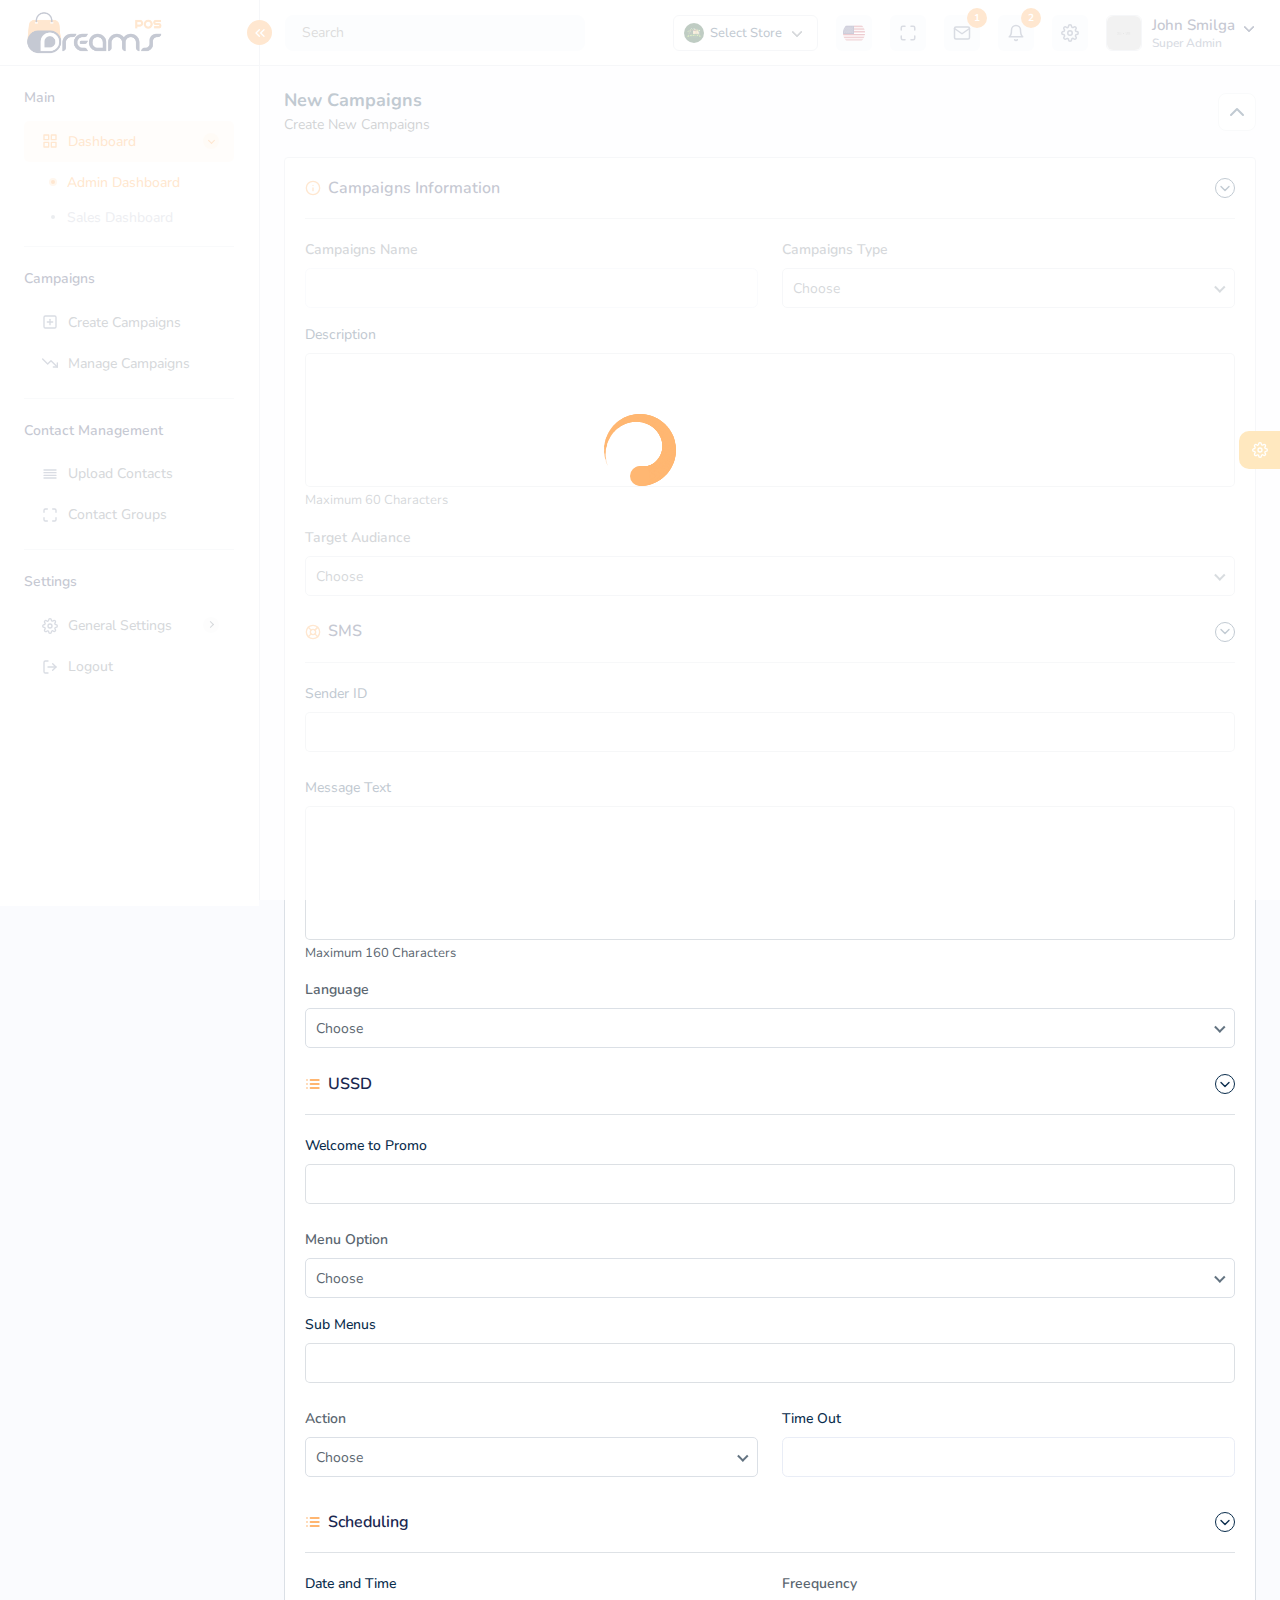
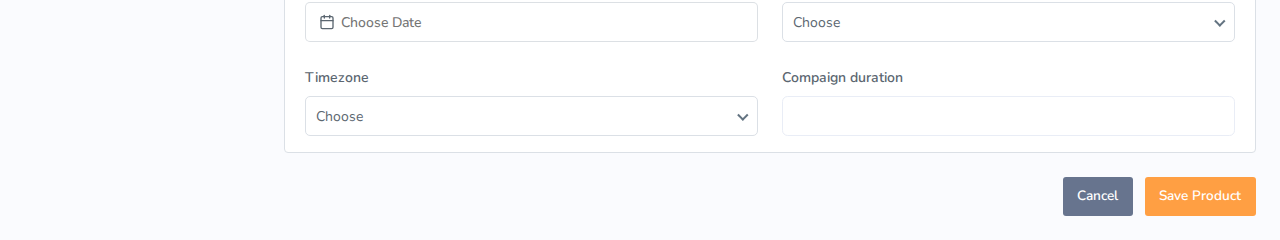
<file: add-product.html>
<!DOCTYPE html>
<html lang="en">

<head>
	<meta charset="utf-8">
	<meta name="viewport" content="width=device-width, initial-scale=1.0, user-scalable=0">
	<meta name="description" content="POS - Bootstrap Admin Template">
	<meta name="keywords"
		content="admin, estimates, bootstrap, business, corporate, creative, invoice, html5, responsive, Projects">
	<meta name="author" content="Dreamguys - Bootstrap Admin Template">
	<meta name="robots" content="noindex, nofollow">
	<title>Dreams Pos Admin Template</title>

	<!-- Favicon -->
	<link rel="shortcut icon" type="image/x-icon" href="assets/img/favicon.png">

	<!-- Bootstrap CSS -->
	<link rel="stylesheet" href="assets/css/bootstrap.min.css">

	<!-- Datetimepicker CSS -->
	<link rel="stylesheet" href="assets/css/bootstrap-datetimepicker.min.css">

	<!-- animation CSS -->
	<link rel="stylesheet" href="assets/css/animate.css">

	<!-- Feathericon CSS -->
	<link rel="stylesheet" href="assets/css/feather.css">

	<!-- Select2 CSS -->
	<link rel="stylesheet" href="assets/plugins/select2/css/select2.min.css">

	<!-- Bootstrap Tagsinput CSS -->
	<link rel="stylesheet" href="assets/plugins/bootstrap-tagsinput/bootstrap-tagsinput.css">

	<!-- Datatable CSS -->
	<link rel="stylesheet" href="assets/css/dataTables.bootstrap5.min.css">

	<!-- Fontawesome CSS -->
	<link rel="stylesheet" href="assets/plugins/fontawesome/css/fontawesome.min.css">
	<link rel="stylesheet" href="assets/plugins/fontawesome/css/all.min.css">

	<!-- Main CSS -->
	<link rel="stylesheet" href="assets/css/style.css">

</head>

<body>

	<div id="global-loader">
		<div class="whirly-loader"> </div>
	</div>
	<!-- Main Wrapper -->
	<div class="main-wrapper">

		<!-- Header -->
		<div class="header">

			<!-- Logo -->
			<div class="header-left active">
				<a href="index.html" class="logo logo-normal">
					<img src="assets/img/logo.png" alt="">
				</a>
				<a href="index.html" class="logo logo-white">
					<img src="assets/img/logo-white.png" alt="">
				</a>
				<a href="index.html" class="logo-small">
					<img src="assets/img/logo-small.png" alt="">
				</a>
				<a id="toggle_btn" href="javascript:void(0);">
					<i data-feather="chevrons-left" class="feather-16"></i>
				</a>
			</div>
			<!-- /Logo -->

			<a id="mobile_btn" class="mobile_btn" href="#sidebar">
				<span class="bar-icon">
					<span></span>
					<span></span>
					<span></span>
				</span>
			</a>

			<!-- Header Menu -->
			<ul class="nav user-menu">

				<!-- Search -->
				<li class="nav-item nav-searchinputs">
					<div class="top-nav-search">
						<a href="javascript:void(0);" class="responsive-search">
							<i class="fa fa-search"></i>
						</a>
						<form action="#" class="dropdown">
							<div class="searchinputs dropdown-toggle" id="dropdownMenuClickable"
								data-bs-toggle="dropdown" data-bs-auto-close="false">
								<input type="text" placeholder="Search">
								<div class="search-addon">
									<span><i data-feather="x-circle" class="feather-14"></i></span>
								</div>
							</div>
							<div class="dropdown-menu search-dropdown" aria-labelledby="dropdownMenuClickable">
								<div class="search-info">
									<h6><span><i data-feather="search" class="feather-16"></i></span>Recent Searches
									</h6>
									<ul class="search-tags">
										<li><a href="javascript:void(0);">Products</a></li>
										<li><a href="javascript:void(0);">Sales</a></li>
										<li><a href="javascript:void(0);">Applications</a></li>
									</ul>
								</div>
								<div class="search-info">
									<h6><span><i data-feather="help-circle" class="feather-16"></i></span>Help</h6>
									<p>How to Change Product Volume from 0 to 200 on Inventory management</p>
									<p>Change Product Name</p>
								</div>
								<div class="search-info">
									<h6><span><i data-feather="user" class="feather-16"></i></span>Customers</h6>
									<ul class="customers">
										<li>
											<a href="javascript:void(0);">Aron Varu<img src="assets/img/profiles/avator1.jpg" alt="" class="img-fluid"></a>
										</li>
										<li>
											<a href="javascript:void(0);">Jonita<img src="assets/img/profiles/avatar-01.jpg" alt="" class="img-fluid"></a>
										</li>
										<li>
											<a href="javascript:void(0);">Aaron<img src="assets/img/profiles/avatar-10.jpg" alt="" class="img-fluid"></a>
										</li>
									</ul>
								</div>
							</div>
						</form>
					</div>
				</li>
				<!-- /Search -->


				<!-- Select Store -->
				<li class="nav-item dropdown has-arrow main-drop select-store-dropdown">
					<a href="javascript:void(0);" class="dropdown-toggle nav-link select-store"
						data-bs-toggle="dropdown">
						<span class="user-info">
							<span class="user-letter">
								<img src="assets/img/store/store-01.png" alt="Store Logo" class="img-fluid">
							</span>
							<span class="user-detail">
								<span class="user-name">Select Store</span>
							</span>
						</span>
					</a>
					<div class="dropdown-menu dropdown-menu-right">
						<a href="javascript:void(0);" class="dropdown-item">
							<img src="assets/img/store/store-01.png" alt="Store Logo" class="img-fluid"> Grocery Alpha
						</a>
						<a href="javascript:void(0);" class="dropdown-item">
							<img src="assets/img/store/store-02.png" alt="Store Logo" class="img-fluid"> Grocery Apex
						</a>
						<a href="javascript:void(0);" class="dropdown-item">
							<img src="assets/img/store/store-03.png" alt="Store Logo" class="img-fluid"> Grocery Bevy
						</a>
						<a href="javascript:void(0);" class="dropdown-item">
							<img src="assets/img/store/store-04.png" alt="Store Logo" class="img-fluid"> Grocery Eden
						</a>
					</div>
				</li>
				<!-- /Select Store -->

				<!-- Flag -->
				<li class="nav-item dropdown has-arrow flag-nav nav-item-box">
					<a class="nav-link dropdown-toggle" data-bs-toggle="dropdown" href="javascript:void(0);"
						role="button">
						<img src="assets/img/flags/us.png" alt="Language" class="img-fluid">
					</a>
					<div class="dropdown-menu dropdown-menu-right">
						<a href="javascript:void(0);" class="dropdown-item active">
							<img src="assets/img/flags/us.png" alt="" height="16"> English
						</a>
						<a href="javascript:void(0);" class="dropdown-item">
							<img src="assets/img/flags/fr.png" alt="" height="16"> French
						</a>
						<a href="javascript:void(0);" class="dropdown-item">
							<img src="assets/img/flags/es.png" alt="" height="16"> Spanish
						</a>
						<a href="javascript:void(0);" class="dropdown-item">
							<img src="assets/img/flags/de.png" alt="" height="16"> German
						</a>
					</div>
				</li>
				<!-- /Flag -->

				<li class="nav-item nav-item-box">
					<a href="javascript:void(0);" id="btnFullscreen">
						<i data-feather="maximize"></i>
					</a>
				</li>
				<li class="nav-item nav-item-box">
					<a href="email.html">
						<i data-feather="mail"></i>
						<span class="badge rounded-pill">1</span>
					</a>
				</li>
				<!-- Notifications -->
				<li class="nav-item dropdown nav-item-box">
					<a href="javascript:void(0);" class="dropdown-toggle nav-link" data-bs-toggle="dropdown">
						<i data-feather="bell"></i><span class="badge rounded-pill">2</span>
					</a>
					<div class="dropdown-menu notifications">
						<div class="topnav-dropdown-header">
							<span class="notification-title">Notifications</span>
							<a href="javascript:void(0)" class="clear-noti"> Clear All </a>
						</div>
						<div class="noti-content">
							<ul class="notification-list">
								<li class="notification-message">
									<a href="activities.html">
										<div class="media d-flex">
											<span class="avatar flex-shrink-0">
												<img alt="" src="assets/img/profiles/avatar-02.jpg">
											</span>
											<div class="media-body flex-grow-1">
												<p class="noti-details"><span class="noti-title">John Doe</span> added
													new task <span class="noti-title">Patient appointment booking</span>
												</p>
												<p class="noti-time"><span class="notification-time">4 mins ago</span>
												</p>
											</div>
										</div>
									</a>
								</li>
								<li class="notification-message">
									<a href="activities.html">
										<div class="media d-flex">
											<span class="avatar flex-shrink-0">
												<img alt="" src="assets/img/profiles/avatar-03.jpg">
											</span>
											<div class="media-body flex-grow-1">
												<p class="noti-details"><span class="noti-title">Tarah Shropshire</span>
													changed the task name <span class="noti-title">Appointment booking
													with payment gateway</span>
												</p>
												<p class="noti-time"><span class="notification-time">6 mins ago</span>
												</p>
											</div>
										</div>
									</a>
								</li>
								<li class="notification-message">
									<a href="activities.html">
										<div class="media d-flex">
											<span class="avatar flex-shrink-0">
												<img alt="" src="assets/img/profiles/avatar-06.jpg">
											</span>
											<div class="media-body flex-grow-1">
												<p class="noti-details"><span class="noti-title">Misty Tison</span>
													added <span class="noti-title">Domenic Houston</span> and <span
													class="noti-title">Claire Mapes</span> to project <span
													class="noti-title">Doctor available module</span>
												</p>
												<p class="noti-time"><span class="notification-time">8 mins ago</span>
												</p>
											</div>
										</div>
									</a>
								</li>
								<li class="notification-message">
									<a href="activities.html">
										<div class="media d-flex">
											<span class="avatar flex-shrink-0">
												<img alt="" src="assets/img/profiles/avatar-17.jpg">
											</span>
											<div class="media-body flex-grow-1">
												<p class="noti-details"><span class="noti-title">Rolland Webber</span>
													completed task <span class="noti-title">Patient and Doctor video conferencing</span>
												</p>
												<p class="noti-time"><span class="notification-time">12 mins ago</span></p>
											</div>
										</div>
									</a>
								</li>
								<li class="notification-message">
									<a href="activities.html">
										<div class="media d-flex">
											<span class="avatar flex-shrink-0">
												<img alt="" src="assets/img/profiles/avatar-13.jpg">
											</span>
											<div class="media-body flex-grow-1">
												<p class="noti-details"><span class="noti-title">Bernardo Galaviz</span>
													added new task <span class="noti-title">Private chat module</span>
												</p>
												<p class="noti-time"><span class="notification-time">2 days ago</span></p>
											</div>
										</div>
									</a>
								</li>
							</ul>
						</div>
						<div class="topnav-dropdown-footer">
							<a href="activities.html">View all Notifications</a>
						</div>
					</div>
				</li>
				<!-- /Notifications -->

				<li class="nav-item nav-item-box">
					<a href="general-settings.html"><i data-feather="settings"></i></a>
				</li>
				<li class="nav-item dropdown has-arrow main-drop">
					<a href="javascript:void(0);" class="dropdown-toggle nav-link userset" data-bs-toggle="dropdown">
						<span class="user-info">
							<span class="user-letter">
								<img src="assets/img/profiles/avator1.jpg" alt="" class="img-fluid">
							</span>
							<span class="user-detail">
								<span class="user-name">John Smilga</span>
								<span class="user-role">Super Admin</span>
							</span>
						</span>
					</a>
					<div class="dropdown-menu menu-drop-user">
						<div class="profilename">
							<div class="profileset">
								<span class="user-img"><img src="assets/img/profiles/avator1.jpg" alt="">
									<span class="status online"></span></span>
								<div class="profilesets">
									<h6>John Smilga</h6>
									<h5>Super Admin</h5>
								</div>
							</div>
							<hr class="m-0">
							<a class="dropdown-item" href="profile.html"> <i class="me-2" data-feather="user"></i> My Profile</a>
							<a class="dropdown-item" href="general-settings.html"><i class="me-2" data-feather="settings"></i>Settings</a>
							<hr class="m-0">
							<a class="dropdown-item logout pb-0" href="signin.html"><img src="assets/img/icons/log-out.svg" class="me-2" alt="img">Logout</a>
						</div>
					</div>
				</li>
			</ul>
			<!-- /Header Menu -->

			<!-- Mobile Menu -->
			<div class="dropdown mobile-user-menu">
				<a href="javascript:void(0);" class="nav-link dropdown-toggle" data-bs-toggle="dropdown" aria-expanded="false"><i class="fa fa-ellipsis-v"></i></a>
				<div class="dropdown-menu dropdown-menu-right">
					<a class="dropdown-item" href="profile.html">My Profile</a>
					<a class="dropdown-item" href="general-settings.html">Settings</a>
					<a class="dropdown-item" href="signin.html">Logout</a>
				</div>
			</div>
			<!-- /Mobile Menu -->
		</div>
		<!-- /Header -->

		<!-- Sidebar -->
		<div class="sidebar" id="sidebar">
			<div class="sidebar-inner slimscroll">
				<div id="sidebar-menu" class="sidebar-menu">
					<ul>
						<li class="submenu-open">
							<h6 class="submenu-hdr">Main</h6>
							<ul>
								<li class="submenu">
									<a href="javascript:void(0);" class="subdrop active"><i data-feather="grid"></i><span>Dashboard</span><span class="menu-arrow"></span></a>
									<ul>
										<li><a href="index.html" class="active">Admin Dashboard</a></li>
										<li><a href="sales-dashboard.html">Sales Dashboard</a></li>
									</ul>
								</li>
								
							</ul>
						</li>
						<li class="submenu-open">
							<h6 class="submenu-hdr">Campaigns</h6>
							<ul>
								<!-- <li><a href="product-list.html"><i data-feather="box"></i><span>Products</span></a></li> -->
								<li><a href="add-product.html"><i data-feather="plus-square"></i><span>Create Campaigns</span></a></li>
								<!-- <li><a href="expired-products.html"><i data-feather="codesandbox"></i><span>Upload Contacts</span></a></li> -->
								<li><a href="manage-compaing.html"><i data-feather="trending-down"></i><span>Manage Campaigns</span></a></li>
							
							</ul>
						</li>
						<li class="submenu-open">
							<h6 class="submenu-hdr">Contact Management</h6>
							<ul>
								
								
								<li><a href="upload-contact.html"><i data-feather="align-justify"></i><span>Upload Contacts</span></a></li>
								<li><a href="contact-goup.html"><i data-feather="maximize"></i><span>Contact Groups</span></a></li> 
							</ul>
						</li>
						
						
						<li class="submenu-open">
							<h6 class="submenu-hdr">Settings</h6>
							<ul>
								<li class="submenu">
									<a href="javascript:void(0);"><i data-feather="settings"></i><span>General Settings</span><span class="menu-arrow"></span></a>
									<ul>
										<li><a href="general-settings.html">Profile</a></li>
										<li><a href="settings.html">Settings</a></li>
										
									</ul>
								</li>
								
								
							
								<li>
									<a href="signin.html"><i data-feather="log-out"></i><span>Logout</span> </a>
								</li>
							</ul>
						</li>
						
					</ul>
				</div>
			</div>
		</div>
        <!-- /Sidebar -->

        <!-- Sidebar -->
        <div class="sidebar collapsed-sidebar" id="collapsed-sidebar">
            <div class="sidebar-inner slimscroll">
                <div id="sidebar-menu-2" class="sidebar-menu sidebar-menu-three">
                    <aside id="aside" class="ui-aside">
                        <ul class="tab nav nav-tabs" id="myTab" role="tablist">
                        <li class="nav-item" role="presentation">
                            <a class="tablinks nav-link" href="#home" id="home-tab" data-bs-toggle="tab" data-bs-target="#home"  role="tab" aria-selected="true">
                                <img src="assets/img/icons/menu-icon.svg" alt="">
                            </a>
                        </li>
                        <li class="nav-item" role="presentation">
                            <a class="tablinks nav-link active" href="#messages" id="messages-tab" data-bs-toggle="tab" data-bs-target="#product"  role="tab" aria-selected="false">
                                <img src="assets/img/icons/product.svg" alt="">
                            </a>
                        </li>
                        <li class="nav-item" role="presentation"> 
                            <a class="tablinks nav-link"  href="#profile" id="profile-tab" data-bs-toggle="tab" data-bs-target="#sales"  role="tab" aria-selected="false">
                                <img src="assets/img/icons/sales1.svg" alt="">
                            </a>
                        </li>
                        
                        <li class="nav-item" role="presentation">
                            <a class="tablinks nav-link" href="#report" id="report-tab" data-bs-toggle="tab" data-bs-target="#purchase"  role="tab" aria-selected="true">
                                <img src="assets/img/icons/purchase1.svg" alt="">
                            </a>
                        </li>
                        <li class="nav-item" role="presentation">
                            <a class="tablinks nav-link" href="#set" id="set-tab" data-bs-toggle="tab" data-bs-target="#user"  role="tab" aria-selected="true">
                                <img src="assets/img/icons/users1.svg" alt="">
                            </a>
                        </li>
                        <li class="nav-item" role="presentation">
                            <a class="tablinks nav-link" href="#set2" id="set-tab2" data-bs-toggle="tab" data-bs-target="#employee"  role="tab" aria-selected="true">
                                <img src="assets/img/icons/calendars.svg" alt="">
                            </a>
                        </li>
                        <li class="nav-item" role="presentation">
                            <a class="tablinks nav-link" href="#set3" id="set-tab3" data-bs-toggle="tab" data-bs-target="#report"  role="tab" aria-selected="true">
                                <img src="assets/img/icons/printer.svg" alt="">
                            </a>
                        </li>
                        <li class="nav-item" role="presentation">
                            <a class="tablinks nav-link" href="#set4" id="set-tab4" data-bs-toggle="tab" data-bs-target="#document"  role="tab" aria-selected="true">
                                <i data-feather="file-minus"></i>
                            </a>
                        </li>
                        <li class="nav-item" role="presentation">
                            <a class="tablinks nav-link" href="#set5" id="set-tab6" data-bs-toggle="tab" data-bs-target="#permission"  role="tab" aria-selected="true">
                                <i data-feather="file-text"></i>
                            </a>
                        </li>
                        <li class="nav-item" role="presentation">
                            <a class="tablinks nav-link" href="#set6" id="set-tab5" data-bs-toggle="tab" data-bs-target="#settings"  role="tab" aria-selected="true">
                                <i data-feather="settings"></i>
                            </a>
                        </li> 
                        </ul>
                    </aside>
                    <div class="tab-content tab-content-four pt-2">
                        <ul class="tab-pane" id="home" aria-labelledby="home-tab">
                            <li class="submenu">
                                <a href="javascript:void(0);"><span>Dashboard</span> <span class="menu-arrow"></span></a>
                                <ul>
                                    <li><a href="index.html">Admin Dashboard</a></li>
                                    <li><a href="sales-dashboard.html">Sales Dashboard</a></li>
                                </ul>
                            </li>                                    
                            <li class="submenu">
                                <a href="javascript:void(0);"><span>Application</span><span class="menu-arrow"></span></a>
                                <ul>
                                    <li><a href="chat.html">Chat</a></li>
                                    <li class="submenu submenu-two"><a href="javascript:void(0);"><span>Call</span><span class="menu-arrow inside-submenu"></span></a>
                                        <ul>
                                            <li><a href="video-call.html">Video Call</a></li>
                                            <li><a href="audio-call.html">Audio Call</a></li>
                                            <li><a href="call-history.html">Call History</a></li>
                                        </ul>
                                    </li>
                                    <li><a href="calendar.html">Calendar</a></li>
                                    <li><a href="email.html">Email</a></li>
                                    <li><a href="todo.html">To Do</a></li>
                                    <li><a href="notes.html">Notes</a></li>
                                    <li><a href="file-manager.html">File Manager</a></li>
                                </ul>
                            </li>
                        </ul>
                        <ul class="tab-pane active" id="product" aria-labelledby="messages-tab">
                            <li><a href="product-list.html"><span>Products</span></a></li>
                            <li><a href="add-product.html" class="active"><span>Create Product</span></a></li>
                            <li><a href="expired-products.html"><span>Expired Products</span></a></li>
                            <li><a href="low-stocks.html"><span>Low Stocks</span></a></li>
                            <li><a href="category-list.html"><span>Category</span></a></li>
                            <li><a href="sub-categories.html"><span>Sub Category</span></a></li>
                            <li><a href="brand-list.html"><span>Brands</span></a></li>
                            <li><a href="units.html"><span>Units</span></a></li>
                            <li><a href="varriant-attributes.html"><span>Variant Attributes</span></a></li>
                            <li><a href="warranty.html"><span>Warranties</span></a></li>									
                            <li><a href="barcode.html"><span>Print Barcode</span></a></li>
                            <li><a href="qrcode.html"><span>Print QR Code</span></a></li>
                        </ul>
                        <ul class="tab-pane" id="sales" aria-labelledby="profile-tab">
                            <li><a href="sales-list.html"><span>Sales</span></a></li>
                            <li><a href="invoice-report.html"><span>Invoices</span></a></li>
                            <li><a href="sales-returns.html"><span>Sales Return</span></a></li>	
                            <li><a href="quotation-list.html"><span>Quotation</span></a></li>								
                            <li><a href="pos.html"><span>POS</span></a></li>
                            <li><a href="coupons.html"><span>Coupons</span></a></li>								
                        </ul>                                                 
                        <ul class="tab-pane" id="purchase" aria-labelledby="report-tab">
                            <li><a href="purchase-list.html"><span>Purchases</span></a></li>
                            <li><a href="purchase-order-report.html"><span>Purchase Order</span></a></li>
                            <li><a href="purchase-returns.html"><span>Purchase Return</span></a></li>	
                            <li><a href="manage-stocks.html"><span>Manage Stock</span></a></li>
                            <li><a href="stock-adjustment.html"><span>Stock Adjustment</span></a></li>
                            <li><a href="stock-transfer.html"><span>Stock Transfer</span></a></li>									
                            <li class="submenu">
                                <a href="javascript:void(0);"><span>Expenses</span><span class="menu-arrow"></span></a>
                                <ul>
                                    <li><a href="expense-list.html">Expenses</a></li>
                                    <li><a href="expense-category.html">Expense Category</a></li>
                                </ul>
                            </li>							
                        
                        </ul>
                        <ul class="tab-pane" id="user" aria-labelledby="set-tab">
                                                        
                            <li><a href="customers.html"><span>Customers</span></a></li>
                            <li><a href="suppliers.html"><span>Suppliers</span></a></li>
                            <li><a href="store-list.html"><span>Stores</span></a></li>
                            <li><a href="warehouse.html"><span>Warehouses</span></a></li>
                        
                        </ul>
                        <ul class="tab-pane" id="employee" aria-labelledby="set-tab2">
                            <li><a href="employees-grid.html"><span>Employees</span></a></li>
                            <li><a href="department-grid.html"><span>Departments</span></a></li>
                            <li><a href="designation.html"><span>Designation</span></a></li>
                            <li><a href="shift.html"><span>Shifts</span></a></li>	
                            <li class="submenu">
                                <a href="javascript:void(0);"><span>Attendence</span><span class="menu-arrow"></span></a>
                                <ul>
                                    <li><a href="attendance-employee.html">Employee Attendence</a></li>
                                    <li><a href="attendance-admin.html">Admin Attendence</a></li>
                                </ul>
                                <li class="submenu">
                                    <a href="javascript:void(0);"><span>Leaves</span><span class="menu-arrow"></span></a>
                                    <ul>
                                        <li><a href="leaves-admin.html">Admin Leaves</a></li>
                                        <li><a href="leaves-employee.html">Employee Leaves</a></li>
                                        <li><a href="leave-types.html">Leave Types</a></li>
                                    </ul>
                                </li>
                            <li><a href="holidays.html"><span>Holidays</span></a></li>
                            <li class="submenu">
                                <a href="payroll-list.html"><span>Payroll</span><span class="menu-arrow"></span></a>
                                <ul>
                                    <li><a href="payroll-list.html">Employee Salary</a></li>
                                    <li><a href="payslip.html">Payslip</a></li>
                                </ul>
                            </li>
                        </ul>
                        <ul class="tab-pane" id="report" aria-labelledby="set-tab3">
                            <li><a href="sales-report.html"><span>Sales Report</span></a></li>
                            <li><a href="purchase-report.html"><span>Purchase report</span></a></li>
                            <li><a href="inventory-report.html"><span>Inventory Report</span></a></li>									
                            <li><a href="invoice-report.html"><span>Invoice Report</span></a></li>
                            <li><a href="supplier-report.html"><span>Supplier Report</span></a></li>
                            <li><a href="customer-report.html"><span>Customer Report</span></a></li>
                            <li><a href="expense-report.html"><span>Expense Report</span></a></li>
                            <li><a href="income-report.html"><span>Income Report</span></a></li>
                            <li><a href="tax-reports.html"><span>Tax Report</span></a></li>
                            <li><a href="profit-and-loss.html"><span>Profit & Loss</span></a></li>
                        </ul>
                        <ul class="tab-pane" id="permission" aria-labelledby="set-tab4">
                            <li><a href="users.html"><span>Users</span></a></li>
                            <li><a href="roles-permissions.html"><span>Roles & Permissions</span></a></li>
                            <li><a href="delete-account.html"><span>Delete Account Request</span></a></li>
            
							<li class="submenu">
								<a href="javascript:void(0);">
									<span>Base UI</span><span class="menu-arrow"></span>
								</a>
								<ul>
									<li><a href="ui-alerts.html">Alerts</a></li>
									<li><a href="ui-accordion.html">Accordion</a></li>
									<li><a href="ui-avatar.html">Avatar</a></li>
									<li><a href="ui-badges.html">Badges</a></li>
									<li><a href="ui-borders.html">Border</a></li>
									<li><a href="ui-buttons.html">Buttons</a></li>
									<li><a href="ui-buttons-group.html">Button Group</a></li>
									<li><a href="ui-breadcrumb.html">Breadcrumb</a></li>
									<li><a href="ui-cards.html">Card</a></li>
									<li><a href="ui-carousel.html">Carousel</a></li>
									<li><a href="ui-colors.html">Colors</a></li>
									<li><a href="ui-dropdowns.html">Dropdowns</a></li>
									<li><a href="ui-grid.html">Grid</a></li>
									<li><a href="ui-images.html">Images</a></li>
									<li><a href="ui-lightbox.html">Lightbox</a></li>
									<li><a href="ui-media.html">Media</a></li>
									<li><a href="ui-modals.html">Modals</a></li>
									<li><a href="ui-offcanvas.html">Offcanvas</a></li>
									<li><a href="ui-pagination.html">Pagination</a></li>
									<li><a href="ui-popovers.html">Popovers</a></li>
									<li><a href="ui-progress.html">Progress</a></li>
									<li><a href="ui-placeholders.html">Placeholders</a></li>
									<li><a href="ui-rangeslider.html">Range Slider</a></li>
									<li><a href="ui-spinner.html">Spinner</a></li>
									<li><a href="ui-sweetalerts.html">Sweet Alerts</a></li>
									<li><a href="ui-nav-tabs.html">Tabs</a></li>
									<li><a href="ui-toasts.html">Toasts</a></li>
									<li><a href="ui-tooltips.html">Tooltips</a></li>
									<li><a href="ui-typography.html">Typography</a></li>
									<li><a href="ui-video.html">Video</a></li>
								</ul>
							</li>
							<li class="submenu">
								<a href="javascript:void(0);">
									<span>Advanced UI</span><span class="menu-arrow"></span>
								</a>
								<ul>
									<li><a href="ribbon.html">Ribbon</a></li>
									<li><a href="clipboard.html">Clipboard</a></li>
									<li><a href="drag-drop.html">Drag & Drop</a></li>
									<li><a href="rangeslider.html">Range Slider</a></li>
									<li><a href="rating.html">Rating</a></li>
									<li><a href="text-editor.html">Text Editor</a></li>
									<li><a href="counter.html">Counter</a></li>
									<li><a href="scrollbar.html">Scrollbar</a></li>
									<li><a href="stickynote.html">Sticky Note</a></li>
									<li><a href="timeline.html">Timeline</a></li>
								</ul>
							</li>
                            <li  class="submenu">
                                <a href="javascript:void(0);"><span>Charts</span><span class="menu-arrow"></span></a>
                                <ul>
                                    <li><a href="chart-apex.html">Apex Charts</a></li>
                                    <li><a href="chart-c3.html">Chart C3</a></li>
                                    <li><a href="chart-js.html">Chart Js</a></li>
                                    <li><a href="chart-morris.html">Morris Charts</a></li>
                                    <li><a href="chart-flot.html">Flot Charts</a></li>
                                    <li><a href="chart-peity.html">Peity Charts</a></li>
                                </ul>
                            </li>
                            <li  class="submenu">
                                <a href="javascript:void(0);"><span>Icons</span><span class="menu-arrow"></span></a>
                                <ul>
                                    <li><a href="icon-fontawesome.html">Fontawesome Icons</a></li>
                                    <li><a href="icon-feather.html">Feather Icons</a></li>
                                    <li><a href="icon-ionic.html">Ionic Icons</a></li>
                                    <li><a href="icon-material.html">Material Icons</a></li>
                                    <li><a href="icon-pe7.html">Pe7 Icons</a></li>
                                    <li><a href="icon-simpleline.html">Simpleline Icons</a></li>
                                    <li><a href="icon-themify.html">Themify Icons</a></li>
                                    <li><a href="icon-weather.html">Weather Icons</a></li>
                                    <li><a href="icon-typicon.html">Typicon Icons</a></li>
                                    <li><a href="icon-flag.html">Flag Icons</a></li>
                                </ul>
                            </li>
                            <li class="submenu">
								<a href="javascript:void(0);">
									<span>Forms</span><span class="menu-arrow"></span>
								</a>
								<ul>
									<li class="submenu submenu-two">
										<a href="javascript:void(0);">Form Elements<span class="menu-arrow inside-submenu"></span></a>
										<ul>
											<li><a href="form-basic-inputs.html">Basic Inputs</a></li>
											<li><a href="form-checkbox-radios.html">Checkbox & Radios</a></li>
											<li><a href="form-input-groups.html">Input Groups</a></li>
											<li><a href="form-grid-gutters.html">Grid & Gutters</a></li>
											<li><a href="form-select.html">Form Select</a></li>
											<li><a href="form-mask.html">Input Masks</a></li>
											<li><a href="form-fileupload.html">File Uploads</a></li>
										</ul>
									</li>
									<li class="submenu submenu-two">
										<a href="javascript:void(0);">Layouts<span class="menu-arrow inside-submenu"></span></a>
										<ul>
											<li><a href="form-horizontal.html">Horizontal Form</a></li>
											<li><a href="form-vertical.html">Vertical Form</a></li>
											<li><a href="form-floating-labels.html">Floating Labels</a></li>
										</ul>
									</li>
									<li><a href="form-validation.html">Form Validation</a></li>
									<li><a href="form-select2.html">Select2</a></li>
									<li><a href="form-wizard.html">Form Wizard</a></li>
								</ul>
							</li>
                            <li  class="submenu">
                                <a href="javascript:void(0);"><span>Tables</span><span class="menu-arrow"></span></a>
                                <ul>
                                    <li><a href="tables-basic.html">Basic Tables </a></li>
                                    <li><a href="data-tables.html">Data Table </a></li>
                                </ul>
                            </li>
                        
                        </ul>
                        <ul class="tab-pane" id="document" aria-labelledby="set-tab5">
                            <li><a href="profile.html"><span>Profile</span></a></li>
                            <li class="submenu">
                                <a href="javascript:void(0);"><span>Authentication</span><span class="menu-arrow"></span></a>
                                <ul>
                                    <li class="submenu submenu-two"><a href="javascript:void(0);">Login<span class="menu-arrow inside-submenu"></span></a>
                                        <ul>
                                            <li><a href="signin.html">Cover</a></li>
                                            <li><a href="signin-2.html">Illustration</a></li>
                                            <li><a href="signin-3.html">Basic</a></li>
                                        </ul>
                                    </li>
                                    <li class="submenu submenu-two"><a href="javascript:void(0);">Register<span class="menu-arrow inside-submenu"></span></a>
                                        <ul>
                                            <li><a href="register.html">Cover</a></li>
                                            <li><a href="register-2.html">Illustration</a></li>
                                            <li><a href="register-3.html">Basic</a></li>
                                        </ul>
                                    </li>
                                    <li class="submenu submenu-two"><a href="javascript:void(0);">Forgot Password<span class="menu-arrow inside-submenu"></span></a>
                                        <ul>
                                            <li><a href="forgot-password.html">Cover</a></li>
                                            <li><a href="forgot-password-2.html">Illustration</a></li>
                                            <li><a href="forgot-password-3.html">Basic</a></li>
                                        </ul>
                                    </li>
                                    <li class="submenu submenu-two"><a href="javascript:void(0);">Reset Password<span class="menu-arrow inside-submenu"></span></a>
                                        <ul>
                                            <li><a href="reset-password.html">Cover</a></li>
                                            <li><a href="reset-password-2.html">Illustration</a></li>
                                            <li><a href="reset-password-3.html">Basic</a></li>
                                        </ul>
                                    </li>
                                    <li class="submenu submenu-two"><a href="javascript:void(0);">Email Verification<span class="menu-arrow inside-submenu"></span></a>
                                        <ul>
                                            <li><a href="email-verification.html">Cover</a></li>
                                            <li><a href="email-verification-2.html">Illustration</a></li>
                                            <li><a href="email-verification-3.html">Basic</a></li>
                                        </ul>
                                    </li>
                                    <li class="submenu submenu-two"><a href="javascript:void(0);">2 Step Verification<span class="menu-arrow inside-submenu"></span></a>
                                        <ul>
                                            <li><a href="two-step-verification.html">Cover</a></li>
                                            <li><a href="two-step-verification-2.html">Illustration</a></li>
                                            <li><a href="two-step-verification-3.html">Basic</a></li>										
                                        </ul>
                                    </li>
                                    <li><a href="lock-screen.html">Lock Screen</a></li>
                                </ul>
                            </li>
                            <li class="submenu">
                                <a href="javascript:void(0);"><span>Error Pages</span><span class="menu-arrow"></span></a>
                                <ul>
                                    <li><a href="error-404.html">404 Error </a></li>
                                    <li><a href="error-500.html">500 Error </a></li>
                                </ul>
                            </li>
                            <li class="submenu">
                                <a href="javascript:void(0);"><span>Places</span><span class="menu-arrow"></span></a>
                                <ul>
                                    <li><a href="countries.html">Countries</a></li>
                                    <li><a href="states.html">States</a></li>
                                </ul>
                            </li>
                            <li>
                                <a href="blank-page.html" ><span>Blank Page</span> </a>
                            </li>
                            <li>
                                <a href="coming-soon.html" ><span>Coming Soon</span> </a>
                            </li>
                            <li>
                                <a href="under-maintenance.html" ><span>Under Maintenance</span> </a>
                            </li>
                        </ul>
                        <ul class="tab-pane" id="settings" aria-labelledby="set-tab6">
                            <li class="submenu">
                                <a href="javascript:void(0);"><span>General Settings</span><span class="menu-arrow"></span></a>
                                <ul>
                                    <li><a href="general-settings.html">Profile</a></li>
                                    <li><a href="security-settings.html">Security</a></li>
                                    <li><a href="notification.html">Notifications</a></li>
                                    <li><a href="connected-apps.html">Connected Apps</a></li>
                                </ul>
                            </li>
                            <li class="submenu">
                                <a href="javascript:void(0);"><span>Website Settings</span><span class="menu-arrow"></span></a>
                                <ul>
                                    <li><a href="system-settings.html">System Settings</a></li>
                                    <li><a href="company-settings.html">Company Settings </a></li>
                                    <li><a href="localization-settings.html">Localization</a></li>
                                    <li><a href="prefixes.html">Prefixes</a></li>
                                    <li><a href="preference.html">Preference</a></li>
                                    <li><a href="appearance.html">Appearance</a></li>
                                    <li><a href="social-authentication.html">Social Authentication</a></li>
                                    <li><a href="language-settings.html">Language</a></li>
                                </ul>
                            </li>
                            <li class="submenu">
                                <a href="javascript:void(0);"><span>App Settings</span><span class="menu-arrow"></span></a>
                                <ul>
                                    <li><a href="invoice-settings.html">Invoice</a></li>
                                    <li><a href="printer-settings.html">Printer</a></li>
                                    <li><a href="pos-settings.html">POS</a></li>
                                    <li><a href="custom-fields.html">Custom Fields</a></li>
                                </ul>
                            </li>
                            <li class="submenu">
                                <a href="javascript:void(0);"><span>System Settings</span><span class="menu-arrow"></span></a>
                                <ul>
                                    <li><a href="email-settings.html">Email</a></li>
                                    <li><a href="sms-gateway.html">SMS Gateways</a></li>
                                    <li><a href="otp-settings.html">OTP</a></li>
                                    <li><a href="gdpr-settings.html">GDPR Cookies</a></li>
                                </ul>
                            </li>
                            <li class="submenu">
                                <a href="javascript:void(0);"><span>Financial Settings</span><span class="menu-arrow"></span></a>
                                <ul>
                                    <li><a href="payment-gateway-settings.html">Payment Gateway</a></li>
                                    <li><a href="bank-settings-grid.html">Bank Accounts</a></li>
                                    <li><a href="tax-rates.html">Tax Rates</a></li>
                                    <li><a href="currency-settings.html">Currencies</a></li>
                                </ul>
                            </li>
                            <li class="submenu">
                                <a href="javascript:void(0);"><span>Other Settings</span><span class="menu-arrow"></span></a>
                                <ul>
                                    <li><a href="storage-settings.html">Storage</a></li>
                                    <li><a href="ban-ip-address.html">Ban IP Address</a></li>
                                </ul>
                            </li>
                            <li><a href="javascript:void(0);"><span>Documentation</span></a></li>
                            <li><a href="javascript:void(0);"><span>Changelog v2.0.7</span></a></li>
                            <li class="submenu">
                                <a href="javascript:void(0);"><span>Multi Level</span><span class="menu-arrow"></span></a>
                                <ul>
                                    <li><a href="javascript:void(0);">Level 1.1</a></li>
                                    <li class="submenu submenu-two"><a href="javascript:void(0);">Level 1.2<span class="menu-arrow inside-submenu"></span></a>
                                        <ul>
                                            <li><a href="javascript:void(0);">Level 2.1</a></li>
                                            <li class="submenu submenu-two submenu-three"><a href="javascript:void(0);">Level 2.2<span class="menu-arrow inside-submenu inside-submenu-two"></span></a>
                                                <ul>
                                                    <li><a href="javascript:void(0);">Level 3.1</a></li>
                                                    <li><a href="javascript:void(0);">Level 3.2</a></li>
                                                </ul>
                                            </li>
                                        </ul>
                                    </li>
                                </ul>
                            </li>
                        </ul>
                    </div>
                </div>
            </div>
        </div>
        <!-- /Sidebar -->

        <!-- Sidebar -->
        <div class="sidebar horizontal-sidebar">
            <div id="sidebar-menu-3" class="sidebar-menu">
                <ul class="nav">
                    <li class="submenu">
                        <a href="index.html" ><i data-feather="grid"></i><span> Main Menu</span> <span class="menu-arrow"></span></a>
                        <ul>
                            <li class="submenu">
                                <a href="javascript:void(0);"><span>Dashboard</span> <span class="menu-arrow"></span></a>
                                <ul>
                                    <li><a href="index.html">Admin Dashboard</a></li>
                                    <li><a href="sales-dashboard.html">Sales Dashboard</a></li>
                                </ul>
                            </li>  							
                            <li class="submenu">
                                <a href="javascript:void(0);"><span>Application</span><span class="menu-arrow"></span></a>
                                <ul>
                                    <li><a href="chat.html">Chat</a></li>
                                    <li class="submenu submenu-two"><a href="javascript:void(0);"><span>Call</span><span class="menu-arrow inside-submenu"></span></a>
                                        <ul>
                                            <li><a href="video-call.html">Video Call</a></li>
                                            <li><a href="audio-call.html">Audio Call</a></li>
                                            <li><a href="call-history.html">Call History</a></li>
                                        </ul>
                                    </li>
                                    <li><a href="calendar.html">Calendar</a></li>
                                    <li><a href="email.html">Email</a></li>
                                    <li><a href="todo.html">To Do</a></li>
                                    <li><a href="notes.html">Notes</a></li>
                                    <li><a href="file-manager.html">File Manager</a></li>
                                </ul>
                            </li>
                        </ul>
                    </li>
                    <li  class="submenu">
                        <a href="javascript:void(0);" class="active subdrop"><img src="assets/img/icons/product.svg" alt="img"><span> Inventory </span> <span class="menu-arrow"></span></a>
                        <ul>
                            <li><a href="product-list.html"><span>Products</span></a></li>
                            <li><a href="add-product.html" class="active"><span>Create Product</span></a></li>
                            <li><a href="expired-products.html"><span>Expired Products</span></a></li>
                            <li><a href="low-stocks.html"><span>Low Stocks</span></a></li>
                            <li><a href="category-list.html"><span>Category</span></a></li>
                            <li><a href="sub-categories.html"><span>Sub Category</span></a></li>
                            <li><a href="brand-list.html"><span>Brands</span></a></li>
                            <li><a href="units.html"><span>Units</span></a></li>
                            <li><a href="varriant-attributes.html"><span>Variant Attributes</span></a></li>
                            <li><a href="warranty.html"><span>Warranties</span></a></li>									
                            <li><a href="barcode.html"><span>Print Barcode</span></a></li>
                            <li><a href="qrcode.html"><span>Print QR Code</span></a></li>
                        </ul>
                    </li>
                    <li class="submenu">
                        <a href="javascript:void(0);"><img src="assets/img/icons/purchase1.svg" alt="img"><span>Sales &amp; Purchase</span> <span class="menu-arrow"></span></a>
                        <ul>
                            <li class="submenu">
                                <a href="javascript:void(0);"><span>Sales</span><span class="menu-arrow"></span></a>
                                <ul>	
                                    <li><a href="sales-list.html"><span>Sales</span></a></li>
                                    <li><a href="invoice-report.html"><span>Invoices</span></a></li>
                                    <li><a href="sales-returns.html"><span>Sales Return</span></a></li>	
                                    <li><a href="quotation-list.html"><span>Quotation</span></a></li>								
                                    <li><a href="pos.html"><span>POS</span></a></li>
                                    <li><a href="coupons.html"><span>Coupons</span></a></li>
                                </ul>
                            </li>
                            <li class="submenu">
                                <a href="javascript:void(0);"><span>Purchase</span><span class="menu-arrow"></span></a>
                                <ul>	
                                    <li><a href="purchase-list.html"><span>Purchases</span></a></li>
                                    <li><a href="purchase-order-report.html"><span>Purchase Order</span></a></li>
                                    <li><a href="purchase-returns.html"><span>Purchase Return</span></a></li>	
                                    <li><a href="manage-stocks.html"><span>Manage Stock</span></a></li>
                                    <li><a href="stock-adjustment.html"><span>Stock Adjustment</span></a></li>
                                    <li><a href="stock-transfer.html"><span>Stock Transfer</span></a></li>	
                                </ul>
                            </li>						
                            <li class="submenu">
                                <a href="javascript:void(0);"><span>Expenses</span><span class="menu-arrow"></span></a>
                                <ul>
                                    <li><a href="expense-list.html">Expenses</a></li>
                                    <li><a href="expense-category.html">Expense Category</a></li>
                                </ul>
                            </li>
                        </ul>
                    </li>
                    <li class="submenu">
                        <a href="javascript:void(0);"><img src="assets/img/icons/users1.svg" alt="img"><span>User Management</span> <span class="menu-arrow"></span></a>
                        <ul>
                            <li class="submenu">
                                <a href="javascript:void(0);"><span>People</span><span class="menu-arrow"></span></a>
                                <ul>
                                    <li><a href="customers.html"><span>Customers</span></a></li>
                                    <li><a href="suppliers.html"><span>Suppliers</span></a></li>
                                    <li><a href="store-list.html"><span>Stores</span></a></li>
                                    <li><a href="warehouse.html"><span>Warehouses</span></a></li>
                                </ul>
                            </li>
                            <li class="submenu">
                                <a href="javascript:void(0);"><span>Roles &amp; Permissions</span><span class="menu-arrow"></span></a>
                                <ul>
                                    <li><a href="roles-permissions.html"><span>Roles & Permissions</span></a></li>
                            <li><a href="delete-account.html"><span>Delete Account Request</span></a></li>
                            
                                </ul>
                            </li>
                            <li class="submenu">
								<a href="javascript:void(0);"><span>Base UI</span><span class="menu-arrow"></span></a>
								<ul>
									<li><a href="ui-alerts.html">Alerts</a></li>
									<li><a href="ui-accordion.html">Accordion</a></li>
									<li><a href="ui-avatar.html">Avatar</a></li>
									<li><a href="ui-badges.html">Badges</a></li>
									<li><a href="ui-borders.html">Border</a></li>
									<li><a href="ui-buttons.html">Buttons</a></li>
									<li><a href="ui-buttons-group.html">Button Group</a></li>
									<li><a href="ui-breadcrumb.html">Breadcrumb</a></li>
									<li><a href="ui-cards.html">Card</a></li>
									<li><a href="ui-carousel.html">Carousel</a></li>
									<li><a href="ui-colors.html">Colors</a></li>
									<li><a href="ui-dropdowns.html">Dropdowns</a></li>
									<li><a href="ui-grid.html">Grid</a></li>
									<li><a href="ui-images.html">Images</a></li>
									<li><a href="ui-lightbox.html">Lightbox</a></li>
									<li><a href="ui-media.html">Media</a></li>
									<li><a href="ui-modals.html">Modals</a></li>
									<li><a href="ui-offcanvas.html">Offcanvas</a></li>
									<li><a href="ui-pagination.html">Pagination</a></li>
									<li><a href="ui-popovers.html">Popovers</a></li>
									<li><a href="ui-progress.html">Progress</a></li>
									<li><a href="ui-placeholders.html">Placeholders</a></li>
									<li><a href="ui-rangeslider.html">Range Slider</a></li>
									<li><a href="ui-spinner.html">Spinner</a></li>
									<li><a href="ui-sweetalerts.html">Sweet Alerts</a></li>
									<li><a href="ui-nav-tabs.html">Tabs</a></li>
									<li><a href="ui-toasts.html">Toasts</a></li>
									<li><a href="ui-tooltips.html">Tooltips</a></li>
									<li><a href="ui-typography.html">Typography</a></li>
									<li><a href="ui-video.html">Video</a></li>
								</ul>
							</li>
							<li class="submenu">
								<a href="javascript:void(0);"><span>Advanced UI</span><span class="menu-arrow"></span></a>
								<ul>
									<li><a href="ui-ribbon.html">Ribbon</a></li>
									<li><a href="ui-clipboard.html">Clipboard</a></li>
									<li><a href="ui-drag-drop.html">Drag & Drop</a></li>
									<li><a href="ui-rangeslider.html">Range Slider</a></li>
									<li><a href="ui-rating.html">Rating</a></li>
									<li><a href="ui-text-editor.html">Text Editor</a></li>
									<li><a href="ui-counter.html">Counter</a></li>
									<li><a href="ui-scrollbar.html">Scrollbar</a></li>
									<li><a href="ui-stickynote.html">Sticky Note</a></li>
									<li><a href="ui-timeline.html">Timeline</a></li>
								</ul>
							</li>
							<li  class="submenu">
								<a href="javascript:void(0);"><span>Charts</span><span class="menu-arrow"></span></a>
								<ul>
									<li><a href="chart-apex.html">Apex Charts</a></li>
									<li><a href="chart-c3.html">Chart C3</a></li>
									<li><a href="chart-js.html">Chart Js</a></li>
									<li><a href="chart-morris.html">Morris Charts</a></li>
									<li><a href="chart-flot.html">Flot Charts</a></li>
									<li><a href="chart-peity.html">Peity Charts</a></li>
								</ul>
							</li>
							<li  class="submenu">
								<a href="javascript:void(0);"><span>Primary Icons</span><span class="menu-arrow"></span></a>
								<ul>
									<li><a href="icon-fontawesome.html">Fontawesome Icons</a></li>
									<li><a href="icon-feather.html">Feather Icons</a></li>
									<li><a href="icon-ionic.html">Ionic Icons</a></li>
									<li><a href="icon-material.html">Material Icons</a></li>
									<li><a href="icon-pe7.html">Pe7 Icons</a></li>
								</ul>
							</li>
							<li  class="submenu">
								<a href="javascript:void(0);"><span>Secondary Icons</span><span class="menu-arrow"></span></a>
								<ul>
									<li><a href="icon-simpleline.html">Simpleline Icons</a></li>
									<li><a href="icon-themify.html">Themify Icons</a></li>
									<li><a href="icon-weather.html">Weather Icons</a></li>
									<li><a href="icon-typicon.html">Typicon Icons</a></li>
									<li><a href="icon-flag.html">Flag Icons</a></li>
								</ul>
							</li>
							<li class="submenu">
								<a href="javascript:void(0);"><span> Forms</span><span class="menu-arrow"></span></a>
								<ul>
									<li class="submenu submenu-two">
										<a href="javascript:void(0);"><span>Form Elements</span><span class="menu-arrow inside-submenu"></span></a>
										<ul>
											<li><a href="form-basic-inputs.html">Basic Inputs</a></li>
											<li><a href="form-checkbox-radios.html">Checkbox & Radios</a></li>
											<li><a href="form-input-groups.html">Input Groups</a></li>
											<li><a href="form-grid-gutters.html">Grid & Gutters</a></li>
											<li><a href="form-select.html">Form Select</a></li>
											<li><a href="form-mask.html">Input Masks</a></li>
											<li><a href="form-fileupload.html">File Uploads</a></li>
										</ul>
									</li>
									<li class="submenu submenu-two">
										<a href="javascript:void(0);"><span> Layouts</span><span class="menu-arrow inside-submenu"></span></a>
										<ul>
											<li><a href="form-horizontal.html">Horizontal Form</a></li>
											<li><a href="form-vertical.html">Vertical Form</a></li>
											<li><a href="form-floating-labels.html">Floating Labels</a></li>
										</ul>
									</li>
									<li><a href="form-validation.html">Form Validation</a></li>
									<li><a href="form-select2.html">Select2</a></li>
									<li><a href="form-wizard.html">Form Wizard</a></li>
								</ul>
							</li>
                            <li  class="submenu">
                                <a href="javascript:void(0);"><span>Tables</span><span class="menu-arrow"></span></a>
                                <ul>
                                    <li><a href="tables-basic.html">Basic Tables </a></li>
                                    <li><a href="data-tables.html">Data Table </a></li>
                                </ul>
                            </li>
                        </ul>
                    </li>
                    <li class="submenu">
                        <a href="javascript:void(0);"><i data-feather="user"></i><span>Profile</span> <span class="menu-arrow"></span></a>
                        <ul>
                            <li><a href="profile.html"><span>Profile</span></a></li>
                            <li class="submenu">
                                <a href="javascript:void(0);"><span>Authentication</span><span class="menu-arrow"></span></a>
                                <ul>
                                    <li class="submenu submenu-two"><a href="javascript:void(0);">Login<span class="menu-arrow inside-submenu"></span></a>
                                        <ul>
                                            <li><a href="signin.html">Cover</a></li>
                                            <li><a href="signin-2.html">Illustration</a></li>
                                            <li><a href="signin-3.html">Basic</a></li>
                                        </ul>
                                    </li>
                                    <li class="submenu submenu-two"><a href="javascript:void(0);">Register<span class="menu-arrow inside-submenu"></span></a>
                                        <ul>
                                            <li><a href="register.html">Cover</a></li>
                                            <li><a href="register-2.html">Illustration</a></li>
                                            <li><a href="register-3.html">Basic</a></li>
                                        </ul>
                                    </li>
                                    <li class="submenu submenu-two"><a href="javascript:void(0);">Forgot Password<span class="menu-arrow inside-submenu"></span></a>
                                        <ul>
                                            <li><a href="forgot-password.html">Cover</a></li>
                                            <li><a href="forgot-password-2.html">Illustration</a></li>
                                            <li><a href="forgot-password-3.html">Basic</a></li>
                                        </ul>
                                    </li>
                                    <li class="submenu submenu-two"><a href="javascript:void(0);">Reset Password<span class="menu-arrow inside-submenu"></span></a>
                                        <ul>
                                            <li><a href="reset-password.html">Cover</a></li>
                                            <li><a href="reset-password-2.html">Illustration</a></li>
                                            <li><a href="reset-password-3.html">Basic</a></li>
                                        </ul>
                                    </li>
                                    <li class="submenu submenu-two"><a href="javascript:void(0);">Email Verification<span class="menu-arrow inside-submenu"></span></a>
                                        <ul>
                                            <li><a href="email-verification.html">Cover</a></li>
                                            <li><a href="email-verification-2.html">Illustration</a></li>
                                            <li><a href="email-verification-3.html">Basic</a></li>
                                        </ul>
                                    </li>
                                    <li class="submenu submenu-two"><a href="javascript:void(0);">2 Step Verification<span class="menu-arrow inside-submenu"></span></a>
                                        <ul>
                                            <li><a href="two-step-verification.html">Cover</a></li>
                                            <li><a href="two-step-verification-2.html">Illustration</a></li>
                                            <li><a href="two-step-verification-3.html">Basic</a></li>										
                                        </ul>
                                    </li>
                                    <li><a href="lock-screen.html">Lock Screen</a></li>
                                </ul>
                            </li>
                            <li class="submenu">
                                <a href="javascript:void(0);"><span>Pages</span><span class="menu-arrow"></span></a>
                                <ul>
                                    <li><a href="error-404.html">404 Error </a></li>
                                    <li><a href="error-500.html">500 Error </a></li>
                                    <li>
                                        <a href="blank-page.html" ><span>Blank Page</span> </a>
                                    </li>
                                    <li>
                                        <a href="coming-soon.html" ><span>Coming Soon</span> </a>
                                    </li>
                                    <li>
                                        <a href="under-maintenance.html" ><span>Under Maintenance</span> </a>
                                    </li>
                                </ul>
                            </li>
                            <li class="submenu">
                                <a href="javascript:void(0);"><span>Places</span><span class="menu-arrow"></span></a>
                                <ul>
                                    <li><a href="countries.html">Countries</a></li>
                                    <li><a href="states.html">States</a></li>
                                </ul>
                            </li>
                            <li class="submenu">
                                <a href="javascript:void(0);"><span>Employees</span><span class="menu-arrow"></span></a>
                                <ul>
                                    <li><a href="employees-grid.html"><span>Employees</span></a></li>
                                    <li><a href="department-grid.html"><span>Departments</span></a></li>
                                    <li><a href="designation.html"><span>Designation</span></a></li>
                                    <li><a href="shift.html"><span>Shifts</span></a></li>	
                                </ul>
                            </li>
                            <li class="submenu">
                                <a href="javascript:void(0);"><span>Attendence</span><span class="menu-arrow"></span></a>
                                <ul>
                                    <li><a href="attendance-employee.html">Employee Attendence</a></li>
                                    <li><a href="attendance-admin.html">Admin Attendence</a></li>
                                </ul>
                            </li>
                            <li class="submenu">
                                <a href="javascript:void(0);"><span>Leaves &amp; Holidays</span><span class="menu-arrow"></span></a>
                                <ul>
                                    <li><a href="leaves-admin.html">Admin Leaves</a></li>
                                    <li><a href="leaves-employee.html">Employee Leaves</a></li>
                                    <li><a href="leave-types.html">Leave Types</a></li>
                                    <li><a href="holidays.html"><span>Holidays</span></a></li>
                                </ul>
                            </li>
                            <li class="submenu">
                                <a href="payroll-list.html"><span>Payroll</span><span class="menu-arrow"></span></a>
                                <ul>
                                    <li><a href="payroll-list.html">Employee Salary</a></li>
                                    <li><a href="payslip.html">Payslip</a></li>
                                </ul>
                            </li>
                        </ul>
                    </li>
                    <li class="submenu">
                        <a href="javascript:void(0);"><img src="assets/img/icons/printer.svg" alt="img"><span>Reports</span> <span class="menu-arrow"></span></a>
                        <ul>
                            <li><a href="sales-report.html"><span>Sales Report</span></a></li>
                            <li><a href="purchase-report.html"><span>Purchase report</span></a></li>
                            <li><a href="inventory-report.html"><span>Inventory Report</span></a></li>									
                            <li><a href="invoice-report.html"><span>Invoice Report</span></a></li>
                            <li><a href="supplier-report.html"><span>Supplier Report</span></a></li>
                            <li><a href="customer-report.html"><span>Customer Report</span></a></li>
                            <li><a href="expense-report.html"><span>Expense Report</span></a></li>
                            <li><a href="income-report.html"><span>Income Report</span></a></li>
                            <li><a href="tax-reports.html"><span>Tax Report</span></a></li>
                            <li><a href="profit-and-loss.html"><span>Profit & Loss</span></a></li>
                        </ul>
                    </li>
                    <li class="submenu">
                        <a href="javascript:void(0);"><img src="assets/img/icons/settings.svg" alt="img"><span> Settings</span> <span class="menu-arrow"></span></a>
                        <ul>
                            <li class="submenu">
                                <a href="javascript:void(0);"><span>General Settings</span><span class="menu-arrow"></span></a>
                                <ul>
                                    <li><a href="general-settings.html">Profile</a></li>
                                    <li><a href="security-settings.html">Security</a></li>
                                    <li><a href="notification.html">Notifications</a></li>
                                    <li><a href="connected-apps.html">Connected Apps</a></li>
                                </ul>
                            </li>
                            <li class="submenu">
                                <a href="javascript:void(0);"><span>Website Settings</span><span class="menu-arrow"></span></a>
                                <ul>
                                    <li><a href="system-settings.html">System Settings</a></li>
                                    <li><a href="company-settings.html">Company Settings </a></li>
                                    <li><a href="localization-settings.html">Localization</a></li>
                                    <li><a href="prefixes.html">Prefixes</a></li>
                                    <li><a href="preference.html">Preference</a></li>
                                    <li><a href="appearance.html">Appearance</a></li>
                                    <li><a href="social-authentication.html">Social Authentication</a></li>
                                    <li><a href="language-settings.html">Language</a></li>
                                </ul>
                            </li>
                            <li class="submenu">
                                <a href="javascript:void(0);"><span>App Settings</span><span class="menu-arrow"></span></a>
                                <ul>
                                    <li><a href="invoice-settings.html">Invoice</a></li>
                                    <li><a href="printer-settings.html">Printer</a></li>
                                    <li><a href="pos-settings.html">POS</a></li>
                                    <li><a href="custom-fields.html">Custom Fields</a></li>
                                </ul>
                            </li>
                            <li class="submenu">
                                <a href="javascript:void(0);"><span>System Settings</span><span class="menu-arrow"></span></a>
                                <ul>
                                    <li><a href="email-settings.html">Email</a></li>
                                    <li><a href="sms-gateway.html">SMS Gateways</a></li>
                                    <li><a href="otp-settings.html">OTP</a></li>
                                    <li><a href="gdpr-settings.html">GDPR Cookies</a></li>
                                </ul>
                            </li>
                            <li class="submenu">
                                <a href="javascript:void(0);"><span>Financial Settings</span><span class="menu-arrow"></span></a>
                                <ul>
                                    <li><a href="payment-gateway-settings.html">Payment Gateway</a></li>
                                    <li><a href="bank-settings-grid.html">Bank Accounts</a></li>
                                    <li><a href="tax-rates.html">Tax Rates</a></li>
                                    <li><a href="currency-settings.html">Currencies</a></li>
                                </ul>
                            </li>
                            <li class="submenu">
                                <a href="javascript:void(0);"><span>Other Settings</span><span class="menu-arrow"></span></a>
                                <ul>
                                    <li><a href="storage-settings.html">Storage</a></li>
                                    <li><a href="ban-ip-address.html">Ban IP Address</a></li>
                                </ul>
                            </li>
                            <li><a href="javascript:void(0);"><span>Documentation</span></a></li>
                            <li><a href="javascript:void(0);"><span>Changelog v2.0.7</span></a></li>
                            <li class="submenu">
                                <a href="javascript:void(0);"><span>Multi Level</span><span class="menu-arrow"></span></a>
                                <ul>
                                    <li><a href="javascript:void(0);">Level 1.1</a></li>
                                    <li class="submenu submenu-two"><a href="javascript:void(0);">Level 1.2<span class="menu-arrow inside-submenu"></span></a>
                                        <ul>
                                            <li><a href="javascript:void(0);">Level 2.1</a></li>
                                            <li class="submenu submenu-two submenu-three"><a href="javascript:void(0);">Level 2.2<span class="menu-arrow inside-submenu inside-submenu-two"></span></a>
                                                <ul>
                                                    <li><a href="javascript:void(0);">Level 3.1</a></li>
                                                    <li><a href="javascript:void(0);">Level 3.2</a></li>
                                                </ul>
                                            </li>
                                        </ul>
                                    </li>
                                </ul>
                            </li>
                        </ul>
                    </li> 
                </ul>
            </div>
        </div>
        <!-- /Sidebar -->

		<div class="page-wrapper">
			<div class="content">
				<div class="page-header">
					<div class="add-item d-flex">
						<div class="page-title">
							<h4>New Campaigns</h4>
							<h6>Create New Campaigns</h6>
						</div>
					</div>
					<ul class="table-top-head">

						<li>
							<a data-bs-toggle="tooltip" data-bs-placement="top" title="Collapse" id="collapse-header"><i data-feather="chevron-up" class="feather-chevron-up"></i></a>
						</li>
					</ul>
					
				</div>
				<!-- /add -->
				<form action="add-product.html">
					<div class="card">
						<div class="card-body add-product pb-0">
							<div class="accordion-card-one accordion" id="accordionExample">
								<div class="accordion-item">
									<div class="accordion-header" id="headingOne">
										<div class="accordion-button" data-bs-toggle="collapse" data-bs-target="#collapseOne"  aria-controls="collapseOne">
											<div class="addproduct-icon">
												<h5><i data-feather="info" class="add-info"></i><span>Campaigns Information</span></h5>
												<a href="javascript:void(0);"><i data-feather="chevron-down" class="chevron-down-add"></i></a>
											</div>
										</div>
									</div>
									<div id="collapseOne" class="accordion-collapse collapse show" aria-labelledby="headingOne" data-bs-parent="#accordionExample">
									<div class="accordion-body">
										<div class="row">
											<div class="col-lg-6 col-sm-6 col-12">
												<div class="mb-3 add-product">
													<label class="form-label">Campaigns Name</label>
													<input type="text" class="form-control">
												</div>
											</div>
											
                                            <div class="col-lg-6 col-sm-6 col-12">
                                                <div class="mb-3 add-product">
                                                    <div class="add-newplus">
                                                        <label class="form-label">Campaigns Type</label>
                                                       
                                                    </div>
                                                    <select class="select">
                                                        <option>Choose</option>
                                                        <option>SMS</option>
                                                        <option>USSD</option>
                                                    </select>
                                                </div>
                                            </div>
                                            
                                            <div class="col-lg-12">
                                                <div class="input-blocks summer-description-box transfer mb-3">
                                                    <label>Description</label>
                                                    <textarea class="form-control h-100" rows="5"></textarea>
                                                    <p class="mt-1">Maximum 60 Characters</p>
                                                </div>
                                            </div>
											<div class="addservice-info">
												<div class="row">
													<div class="col-lg-12 ">
														<div class="mb-3 add-product">
															<div class="add-newplus">
																<label class="form-label">Target Audiance</label>
																
															</div>
															<select class="select">
																<option>Choose</option>
																<option>Lenovo</option>
																<option>Electronics</option>
															</select>
														</div>
													</div>
													
													
													</div>
												</div>
										</div>
										
										
													
										
										
                                        <!-- /Editor -->
									</div>
									</div>
								</div>
							</div>
							<div class="accordion-card-one accordion" id="accordionExample2">
								<div class="accordion-item">
									<div class="accordion-header" id="headingTwo">
									<div class="accordion-button"  data-bs-toggle="collapse" data-bs-target="#collapseTwo"  aria-controls="collapseTwo">
										<div class="text-editor add-list">
											<div class="addproduct-icon list icon">
												<h5><i data-feather="life-buoy" class="add-info"></i><span>SMS</span></h5>
												<a href="javascript:void(0);"><i data-feather="chevron-down" class="chevron-down-add"></i></a>
											</div>
										</div>
									</div>
									</div>
									<div id="collapseTwo" class="accordion-collapse collapse show" aria-labelledby="headingTwo" data-bs-parent="#accordionExample2">
										<div class="accordion-body">
											


											<div class="row"> 
												<div class=" col-12">
													<div class="input-blocks">
														<label>Sender ID</label>
				
														<input type="text" class="form-control">
													</div>
												</div>
											
											   
										
										</div>



										
										<div class="col-lg-12">
											<div class="input-blocks summer-description-box transfer mb-3">
												<label>Message Text</label>
												<textarea class="form-control h-100" rows="5"></textarea>
												<p class="mt-1">Maximum 160 Characters</p>
											</div>
										</div>

										<div class="addservice-info">
											<div class="row">
												<div class="col-lg-12 ">
													<div class="mb-3 add-product">
														<div class="add-newplus">
															<label class="form-label">Language</label>
															
														</div>
														<select class="select">
															<option>Choose</option>
															<option>Pakistan</option>
															<option>India</option>
															<option>United States</option>
															<option>United Kindom</option>
															<option>USA</option>

														</select>
													</div>
												</div>
												
												
											</div>
										</div>
											
										</div>
									</div>
								</div>
							</div>
							<div class="accordion-card-one accordion" id="accordionExample4">
								<div class="accordion-item">
									<div class="accordion-header" id="headingFour">
										<div class="accordion-button"  data-bs-toggle="collapse" data-bs-target="#collapseFour"  aria-controls="collapseFour">
										<div class="text-editor add-list">
											<div class="addproduct-icon list">
												<h5><i data-feather="list" class="add-info"></i><span>USSD</span></h5>
												<a href="javascript:void(0);"><i data-feather="chevron-down" class="chevron-down-add"></i></a>
											</div>
										</div>
										</div>
									</div>
									<div id="collapseFour" class="accordion-collapse collapse show" aria-labelledby="headingFour" data-bs-parent="#accordionExample4">
										<div class="accordion-body">
											<div class="row"> 
												<div class=" col-12">
													<div class="input-blocks">
														<label>Welcome to Promo</label>
				
														<input type="text" class="form-control">
													</div>
												</div>
											
											
										
											</div>
											<div class="addservice-info">
												<div class="row">
													<div class="col-lg-12 ">
														<div class="mb-3 add-product">
															<div class="add-newplus">
																<label class="form-label">Menu Option </label>
																
															</div>
															<select class="select">
																<option>Choose</option>
																<option>Promo 1</option>
																<option>Prmo 2</option>
																
	
															</select>
														</div>
													</div>
													
													
												</div>
											</div>
											<div class=" col-12">
												<div class="input-blocks">
													<label>Sub Menus</label>
			
													<input type="text" class="form-control">
												</div>
											</div>
											<div class="row">
												
												<div class="col-lg-6 col-sm-6 col-12">
													<div class="mb-3 add-product">
														<div class="add-newplus">
															<label class="form-label">Action</label>
														
														</div>
														<select class="select">
															<option>Choose</option>
															<option>Go to Sub Menu</option>
															<option>Send Message </option>
															<option>Collect Input</option>
															


														</select>
													</div>
												</div>
												<div class="col-lg-6 col-sm-6 col-12">
													<div class="input-blocks">
														<label>Time Out</label>
				
														<input type="number" class="form-control">
													</div>
												</div>
											</div>
										</div>
									</div>
								</div>
							</div>
							<div class="accordion-card-one accordion" id="accordionExample5">
								<div class="accordion-item">
									<div class="accordion-header" id="headingFive">
										<div class="accordion-button"  data-bs-toggle="collapse" data-bs-target="#collapseFive"  aria-controls="collapseFive">
										<div class="text-editor add-list">
											<div class="addproduct-icon list">
												<h5><i data-feather="list" class="add-info"></i><span>Scheduling</span></h5>
												<a href="javascript:void(0);"><i data-feather="chevron-down" class="chevron-down-add"></i></a>
											</div>
										</div>
										</div>
									</div>
									<div id="collapseFive" class="accordion-collapse collapse show" aria-labelledby="headingFive" data-bs-parent="#accordionExample5">
										<div class="accordion-body">
											<div class="row"> 
												<div class="col-lg-6 col-sm-6 col-12">
                                                    <div class="input-blocks">
                                                        <label>Date and Time</label>
                
                                                        <div class="input-groupicon calender-input">
                                                            <i data-feather="calendar" class="info-img"></i>
                                                            <input type="text" class="datetimepicker" placeholder="Choose Date">
                                                        </div>
                                                    </div>
                                                </div>
											
                                                <div class="col-lg-6 col-sm-6 col-12">
                                                    <div class="mb-3 add-product">
                                                        <div class="add-newplus">
                                                            <label class="form-label">Freequency</label>
                                                        
                                                        </div>
                                                        <select class="select">
                                                            <option>Choose</option>
                                                            <option>One Time</option>
                                                            <option>Daily</option>
                                                            <option>Weekly</option>
                                                            <option>Custom</option>


                                                        </select>
                                                    </div>
                                                </div>
											
											
										
											</div>
											<div class="row"> 
                                           
												
												<div class="col-lg-6 col-sm-6 col-12">
													<div class="mb-3 add-product">
														<div class="add-newplus">
															<label class="form-label">Timezone</label>
														
														</div>
														<select class="select">
															<option>Choose</option>
															<option>SMS</option>
															<option>USSD</option>
														</select>
													</div>
												</div>
												<div class="col-lg-6 col-sm-6 col-12">
													<div class="mb-3 add-product">
														<label class="form-label">Compaign duration</label>
														<input type="text" class="form-control">
													</div>
												</div>
										
								
											</div>
											
											
										</div>
									</div>
								</div>
							</div>
						</div>
					</div>
					<div class="col-lg-12">
						<div class="btn-addproduct mb-4">
							<button type="button" class="btn btn-cancel me-2">Cancel</button>
							<button type="submit" class="btn btn-submit">Save Product</button>
						</div>
					</div>
				</form>
			<!-- /add -->

		</div>
	</div>
	</div>
	<!-- /Main Wrapper -->

	<!-- Add Adjustment -->
	<div class="modal fade" id="add-units">
		<div class="modal-dialog modal-dialog-centered stock-adjust-modal">
			<div class="modal-content">
				<div class="page-wrapper-new p-0">
					<div class="content">
						<div class="modal-header border-0 custom-modal-header">
							<div class="page-title">
								<h4>Add Variation Attribute</h4>
							</div>
							<button type="button" class="close" data-bs-dismiss="modal" aria-label="Close">
								<span aria-hidden="true">&times;</span>
							</button>
						</div>
						<div class="modal-body custom-modal-body">
							<div class="row">
								<div class="col-lg-12">
									<div class="input-blocks">
										<label>Attribute Name</label>
										<input type="text" class="form-control">
									</div>
								</div>
								<div class="col-lg-12">
									<div class="input-blocks">
										<label>Add Value</label>
										<input type="text" class="form-control">
									</div>
								</div>
							</div>
							<div class="row">
								<div class="col-lg-6">
									<ul class="nav user-menu">
									<li class="nav-item nav-searchinputs">
										<div class="top-nav-search">
											<form action="#" class="dropdown">
												<div class="searchinputs list dropdown-toggle" id="dropdownMenuClickable2" data-bs-toggle="dropdown" data-bs-auto-close="false" >
													<input type="text" placeholder="Search">
													<i data-feather="search" class="feather-16 icon"></i>
													<div class="search-addon d-none">
														<span><i data-feather="x-circle" class="feather-14"></i></span>
													</div>
												</div>
												<div class="dropdown-menu search-dropdown idea" aria-labelledby="dropdownMenuClickable2">
													<div class="search-info">
														<p>Black </p>
														<p>Red</p>
														<p>Green</p>
														<p>S</p>
														<p>M</p>
													</div>
												</div>
											</form>
										</div>
									</li>
									</ul>
								</div>
								<div class="col-lg-6">
								<div class="modal-footer-btn popup">
									<a href="javascript:void(0);" class="btn btn-cancel me-2" data-bs-dismiss="modal">Cancel</a>
									<a href="javascript:void(0);" class="btn btn-submit" data-bs-dismiss="modal">Create Attribute</a>
								</div>
								</div>
							</div>
						</div>
					</div>
				</div>
			</div>
		</div>
	</div>
	<!-- /Add Adjustment -->

	<!-- Add Category -->
	<div class="modal fade" id="add-units-category">
		<div class="modal-dialog modal-dialog-centered custom-modal-two">
			<div class="modal-content">
				<div class="page-wrapper-new p-0">
					<div class="content">
						<div class="modal-header border-0 custom-modal-header">
							<div class="page-title">
								<h4>Add New Category</h4>
							</div>
							<button type="button" class="close" data-bs-dismiss="modal" aria-label="Close">
								<span aria-hidden="true">&times;</span>
							</button>
						</div>
						<div class="modal-body custom-modal-body">
							<div class="mb-3">
								<label class="form-label">Name</label>
								<input type="text" class="form-control">
							</div>
							<div class="modal-footer-btn">
								<a href="javascript:void(0);" class="btn btn-cancel me-2" data-bs-dismiss="modal">Cancel</a>
								<a href="add-product.html" class="btn btn-submit">Submit</a>
							</div>
						</div>
					</div>
				</div>
			</div>
		</div>
	</div>
	<!-- /Add Category -->

	<!-- Add Brand -->
	<div class="modal fade" id="add-units-brand">
		<div class="modal-dialog modal-dialog-centered custom-modal-two">
			<div class="modal-content">
				<div class="page-wrapper-new p-0">
					<div class="content">
						<div class="modal-header border-0 custom-modal-header">
							<div class="page-title">
								<h4>Add New Brand</h4>
							</div>
							<button type="button" class="close" data-bs-dismiss="modal" aria-label="Close">
								<span aria-hidden="true">&times;</span>
							</button>
						</div>
						<div class="modal-body custom-modal-body">
							<div class="mb-3">
								<label class="form-label">Brand</label>
								<input type="text" class="form-control">
							</div>
							<div class="modal-footer-btn">
								<a href="javascript:void(0);" class="btn btn-cancel me-2" data-bs-dismiss="modal">Cancel</a>
								<a href="add-product.html" class="btn btn-submit">Submit</a>
							</div>
						</div>
					</div>
				</div>
			</div>
		</div>
	</div>
	<!-- /Add Brand -->

	<!-- Add Unit -->
	<div class="modal fade" id="add-unit">
		<div class="modal-dialog modal-dialog-centered custom-modal-two">
			<div class="modal-content">
				<div class="page-wrapper-new p-0">
					<div class="content">
						<div class="modal-header border-0 custom-modal-header">
							<div class="page-title">
								<h4>Add Unit</h4>
							</div>
							<button type="button" class="close" data-bs-dismiss="modal" aria-label="Close">
								<span aria-hidden="true">&times;</span>
							</button>
						</div>
						<div class="modal-body custom-modal-body">
							<div class="mb-3">
								<label class="form-label">Unit</label>
								<input type="text" class="form-control">
							</div>
							<div class="modal-footer-btn">
								<a href="javascript:void(0);" class="btn btn-cancel me-2" data-bs-dismiss="modal">Cancel</a>
								<a href="add-product.html" class="btn btn-submit">Submit</a>
							</div>
						</div>
					</div>
				</div>
			</div>
		</div>
	</div>
	<!-- /Add Unit -->

	<!-- Add Variatent -->
	<div class="modal fade" id="add-variation">
		<div class="modal-dialog modal-dialog-centered custom-modal-two">
			<div class="modal-content">
				<div class="page-wrapper-new p-0">
					<div class="content">
						<div class="modal-header border-0 custom-modal-header">
							<div class="page-title">
								<h4>Add Variation</h4>
							</div>
							<button type="button" class="close" data-bs-dismiss="modal" aria-label="Close">
								<span aria-hidden="true">&times;</span>
							</button>
						</div>
						<div class="modal-body custom-modal-body">
							<div class="modal-title-head people-cust-avatar">
								<h6>Variant Thumbnail</h6>
							</div>
							<div class="new-employee-field">
								<div class="profile-pic-upload">
									<div class="profile-pic">
										<span><i data-feather="plus-circle" class="plus-down-add"></i> Add Image</span>
									</div>
									<div class="mb-3">
										<div class="image-upload mb-0">
											<input type="file">
											<div class="image-uploads">
												<h4>Change Image</h4>
											</div>
										</div>
									</div>
								</div>
							</div>
							<div class="row">
								<div class="col-lg-6 pe-0">
									<div class="mb-3">
										<label class="form-label">Barcode Symbology</label>
										<select class="select">
											<option>Choose</option>
											<option>Code34</option>
										</select>
									</div>
								</div>
								<div class="col-lg-6 pe-0">
									<div class="mb-3">
										<div class="input-blocks add-product list">
											<label>Item Code</label>
											<input type="text" class="form-control list" value="455454478844">
											<button type="submit" class="btn btn-primaryadd">
												Generate Code
											</button>
										</div>
									</div>
								</div>
								<div class="col-lg-12">
									<div class="input-blocks image-upload-down">
										<div class="image-upload download">
											<input type="file">
											<div class="image-uploads">
												<img src="assets/img/download-img.png" alt="img">
												<h4>Drag and drop a <span>file to upload</span></h4>
											</div>
										</div>
									</div>
									<div class="accordion-body">
										<div class="text-editor add-list add">
											<div class="col-lg-12">
												<div class="add-choosen mb-3">
													<div class="phone-img ms-0">
														<img src="assets/img/products/phone-add-2.png" alt="image">
														<a href="javascript:void(0);"><i data-feather="x" class="x-square-add remove-product"></i></a>
													</div>
		
													<div class="phone-img">
														<img src="assets/img/products/phone-add-1.png" alt="image">
														<a href="javascript:void(0);"><i data-feather="x" class="x-square-add remove-product"></i></a>
													</div>
												</div>
											</div>
										</div>
									</div>
								</div>
								<div class="col-lg-6 pe-0">
									<div class="mb-3">
										<label class="form-label">Quantity</label>
										<input type="text" class="form-control">
									</div>
								</div>
								<div class="col-lg-6 pe-0">
									<div class="mb-3">
										<label class="form-label">Quantity Alert</label>
										<input type="text" class="form-control">
									</div>
								</div>
								<div class="col-lg-6 pe-0">
									<div class="mb-3">
										<label class="form-label">Tax Type</label>
										<select class="select">
											<option>Choose</option>
											<option>Direct</option>
											<option>Indirect</option>
										</select>
									</div>
								</div>
								<div class="col-lg-6 pe-0">
									<div class="mb-3">
										<label class="form-label">Tax </label>
										<select class="select">
											<option>Choose</option>
											<option>Income Tax</option>
											<option>Service Tax</option>
										</select>
									</div>
								</div>
								<div class="col-lg-12 pe-0">
									<div class="mb-3">
										<label class="form-label">Discount Type </label>
										<select class="select">
											<option>Choose</option>
											<option>Percentage</option>
											<option>Early Payment</option>
										</select>
									</div>
								</div>
								<div class="col-lg-12 pe-0">
									<div >
										<label class="form-label">Discount Value</label>
										<input type="text" class="form-control">
									</div>
								</div>								
							</div>
							
							
							<div class="modal-footer-btn">
								<a href="javascript:void(0);" class="btn btn-cancel me-2" data-bs-dismiss="modal">Cancel</a>
								<a href="add-product.html" class="btn btn-submit">Submit</a>
							</div>
						</div>
					</div>
				</div>
			</div>
		</div>
	</div>
	<!-- /Add Variatent -->
	<div class="customizer-links" id="setdata">
		<ul class="sticky-sidebar">
			<li class="sidebar-icons">
				<a href="#" class="navigation-add" data-bs-toggle="tooltip" data-bs-placement="left"
					data-bs-original-title="Theme">
					<i data-feather="settings" class="feather-five"></i>
				</a>
			</li>
		</ul>
	</div>
	
	<!-- jQuery -->
	<script src="assets/js/jquery-3.7.1.min.js"></script>

	<!-- Feather Icon JS -->
	<script src="assets/js/feather.min.js"></script>

	<!-- Slimscroll JS -->
	<script src="assets/js/jquery.slimscroll.min.js"></script>

	<!-- Datatable JS -->
	<script src="assets/js/jquery.dataTables.min.js"></script>
	<script src="assets/js/dataTables.bootstrap5.min.js"></script>

	<!-- Bootstrap Core JS -->
	<script src="assets/js/bootstrap.bundle.min.js"></script>

	<!-- Select2 JS -->
	<script src="assets/plugins/select2/js/select2.min.js"></script>

	<!-- Datetimepicker JS -->
	<script src="assets/js/moment.min.js"></script>
	<script src="assets/js/bootstrap-datetimepicker.min.js"></script>

	<!-- Bootstrap Tagsinput JS -->
	<script src="assets/plugins/bootstrap-tagsinput/bootstrap-tagsinput.js"></script>

	<!-- Sweetalert 2 -->
	<script src="assets/plugins/sweetalert/sweetalert2.all.min.js"></script>
	<script src="assets/plugins/sweetalert/sweetalerts.min.js"></script>

	<!-- Custom JS -->
    
	<script src="assets/js/theme-script.js"></script>
	<script src="assets/js/script.js"></script>


</body>

</html>
</file>
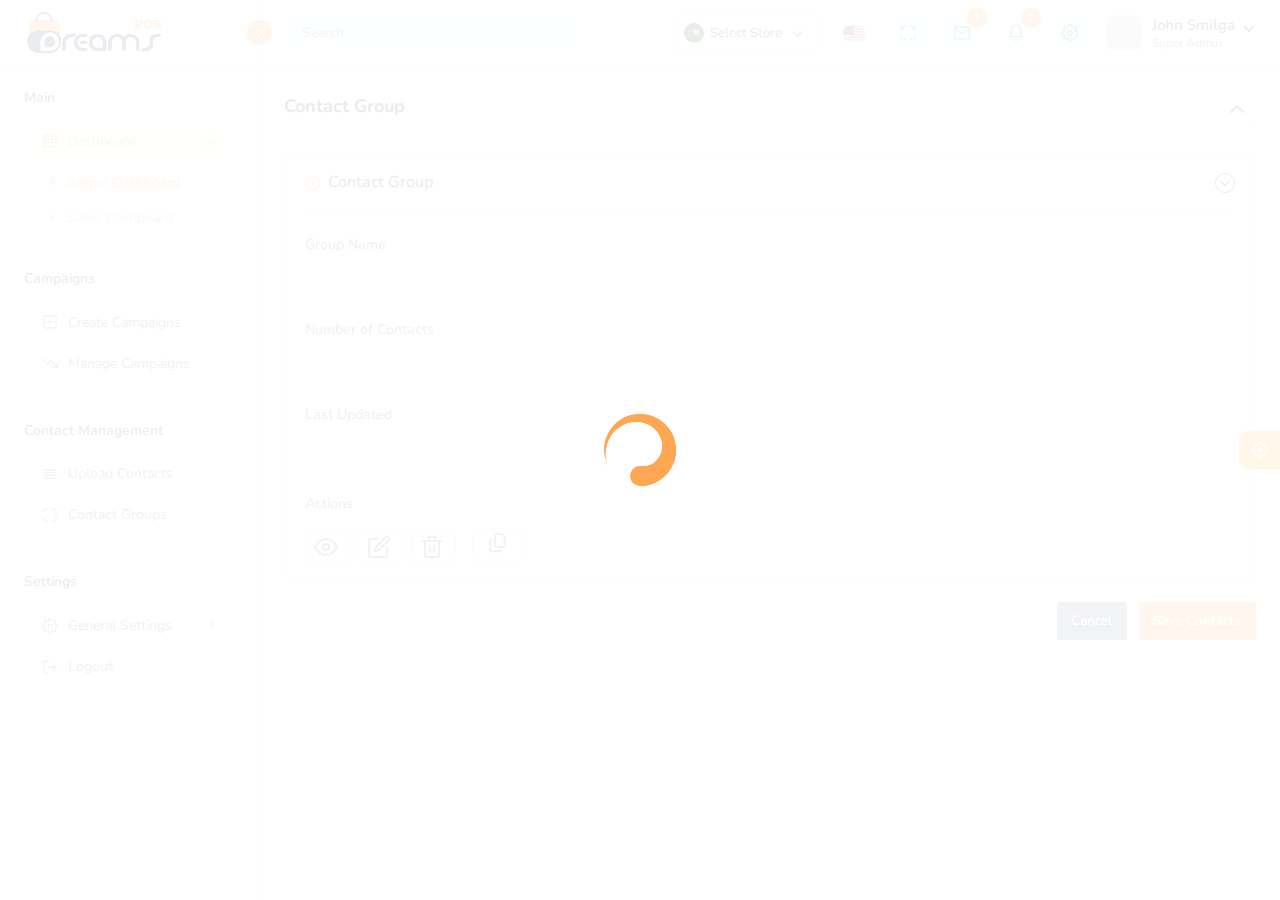
<file: contact-goup.html>
<!DOCTYPE html>
<html lang="en">

<head>
	<meta charset="utf-8">
	<meta name="viewport" content="width=device-width, initial-scale=1.0, user-scalable=0">
	<meta name="description" content="POS - Bootstrap Admin Template">
	<meta name="keywords" content="admin, estimates, bootstrap, business, corporate, creative, invoice, html5, responsive, Projects">
	<meta name="author" content="Dreamguys - Bootstrap Admin Template">
	<meta name="robots" content="noindex, nofollow">
	<title>Dreams Pos Admin Template</title>

	<!-- Favicon -->
	<link rel="shortcut icon" type="image/x-icon" href="assets/img/favicon.png">

	<!-- Bootstrap CSS -->
	<link rel="stylesheet" href="assets/css/bootstrap.min.css">

	<!-- Datetimepicker CSS -->
	<link rel="stylesheet" href="assets/css/bootstrap-datetimepicker.min.css">

	<!-- animation CSS -->
	<link rel="stylesheet" href="assets/css/animate.css">

	<!-- Select2 CSS -->
	<link rel="stylesheet" href="assets/plugins/select2/css/select2.min.css">

	<!-- Fontawesome CSS -->
	<link rel="stylesheet" href="assets/plugins/fontawesome/css/fontawesome.min.css">
	<link rel="stylesheet" href="assets/plugins/fontawesome/css/all.min.css">

	<!-- Main CSS -->
	<link rel="stylesheet" href="assets/css/style.css">

	<!-- Custom CSS  -->
	 <link rel="stylesheet" href="./assets/css/custom.css">

</head>

<body>
	<div id="global-loader">
		<div class="whirly-loader"> </div>
	</div>
	<!-- Main Wrapper -->
	<div class="main-wrapper">

		<!-- Header -->
		<div class="header">

			<!-- Logo -->
			<div class="header-left active">
				<a href="index.html" class="logo logo-normal">
					<img src="assets/img/logo.png" alt="">
				</a>
				<a href="index.html" class="logo logo-white">
					<img src="assets/img/logo-white.png" alt="">
				</a>
				<a href="index.html" class="logo-small">
					<img src="assets/img/logo-small.png" alt="">
				</a>
				<a id="toggle_btn" href="javascript:void(0);">
					<i data-feather="chevrons-left" class="feather-16"></i>
				</a>
			</div>
			<!-- /Logo -->

			<a id="mobile_btn" class="mobile_btn" href="#sidebar">
				<span class="bar-icon">
					<span></span>
					<span></span>
					<span></span>
				</span>
			</a>

			<!-- Header Menu -->
			<ul class="nav user-menu">

				<!-- Search -->
				<li class="nav-item nav-searchinputs">
					<div class="top-nav-search">
						<a href="javascript:void(0);" class="responsive-search">
							<i class="fa fa-search"></i>
						</a>
						<form action="#" class="dropdown">
							<div class="searchinputs dropdown-toggle" id="dropdownMenuClickable"
								data-bs-toggle="dropdown" data-bs-auto-close="false">
								<input type="text" placeholder="Search">
								<div class="search-addon">
									<span><i data-feather="x-circle" class="feather-14"></i></span>
								</div>
							</div>
							<div class="dropdown-menu search-dropdown" aria-labelledby="dropdownMenuClickable">
								<div class="search-info">
									<h6><span><i data-feather="search" class="feather-16"></i></span>Recent Searches
									</h6>
									<ul class="search-tags">
										<li><a href="javascript:void(0);">Products</a></li>
										<li><a href="javascript:void(0);">Sales</a></li>
										<li><a href="javascript:void(0);">Applications</a></li>
									</ul>
								</div>
								<div class="search-info">
									<h6><span><i data-feather="help-circle" class="feather-16"></i></span>Help</h6>
									<p>How to Change Product Volume from 0 to 200 on Inventory management</p>
									<p>Change Product Name</p>
								</div>
								<div class="search-info">
									<h6><span><i data-feather="user" class="feather-16"></i></span>Customers</h6>
									<ul class="customers">
										<li>
											<a href="javascript:void(0);">Aron Varu<img src="assets/img/profiles/avator1.jpg" alt="" class="img-fluid"></a>
										</li>
										<li>
											<a href="javascript:void(0);">Jonita<img src="assets/img/profiles/avatar-01.jpg" alt="" class="img-fluid"></a>
										</li>
										<li>
											<a href="javascript:void(0);">Aaron<img src="assets/img/profiles/avatar-10.jpg" alt="" class="img-fluid"></a>
										</li>
									</ul>
								</div>
							</div>
						</form>
					</div>
				</li>
				<!-- /Search -->


				<!-- Select Store -->
				<li class="nav-item dropdown has-arrow main-drop select-store-dropdown">
					<a href="javascript:void(0);" class="dropdown-toggle nav-link select-store"
						data-bs-toggle="dropdown">
						<span class="user-info">
							<span class="user-letter">
								<img src="assets/img/store/store-01.png" alt="Store Logo" class="img-fluid">
							</span>
							<span class="user-detail">
								<span class="user-name">Select Store</span>
							</span>
						</span>
					</a>
					<div class="dropdown-menu dropdown-menu-right">
						<a href="javascript:void(0);" class="dropdown-item">
							<img src="assets/img/store/store-01.png" alt="Store Logo" class="img-fluid"> Grocery Alpha
						</a>
						<a href="javascript:void(0);" class="dropdown-item">
							<img src="assets/img/store/store-02.png" alt="Store Logo" class="img-fluid"> Grocery Apex
						</a>
						<a href="javascript:void(0);" class="dropdown-item">
							<img src="assets/img/store/store-03.png" alt="Store Logo" class="img-fluid"> Grocery Bevy
						</a>
						<a href="javascript:void(0);" class="dropdown-item">
							<img src="assets/img/store/store-04.png" alt="Store Logo" class="img-fluid"> Grocery Eden
						</a>
					</div>
				</li>
				<!-- /Select Store -->

				<!-- Flag -->
				<li class="nav-item dropdown has-arrow flag-nav nav-item-box">
					<a class="nav-link dropdown-toggle" data-bs-toggle="dropdown" href="javascript:void(0);"
						role="button">
						<img src="assets/img/flags/us.png" alt="Language" class="img-fluid">
					</a>
					<div class="dropdown-menu dropdown-menu-right">
						<a href="javascript:void(0);" class="dropdown-item active">
							<img src="assets/img/flags/us.png" alt="" height="16"> English
						</a>
						<a href="javascript:void(0);" class="dropdown-item">
							<img src="assets/img/flags/fr.png" alt="" height="16"> French
						</a>
						<a href="javascript:void(0);" class="dropdown-item">
							<img src="assets/img/flags/es.png" alt="" height="16"> Spanish
						</a>
						<a href="javascript:void(0);" class="dropdown-item">
							<img src="assets/img/flags/de.png" alt="" height="16"> German
						</a>
					</div>
				</li>
				<!-- /Flag -->

				<li class="nav-item nav-item-box">
					<a href="javascript:void(0);" id="btnFullscreen">
						<i data-feather="maximize"></i>
					</a>
				</li>
				<li class="nav-item nav-item-box">
					<a href="email.html">
						<i data-feather="mail"></i>
						<span class="badge rounded-pill">1</span>
					</a>
				</li>
				<!-- Notifications -->
				<li class="nav-item dropdown nav-item-box">
					<a href="javascript:void(0);" class="dropdown-toggle nav-link" data-bs-toggle="dropdown">
						<i data-feather="bell"></i><span class="badge rounded-pill">2</span>
					</a>
					<div class="dropdown-menu notifications">
						<div class="topnav-dropdown-header">
							<span class="notification-title">Notifications</span>
							<a href="javascript:void(0)" class="clear-noti"> Clear All </a>
						</div>
						<div class="noti-content">
							<ul class="notification-list">
								<li class="notification-message">
									<a href="activities.html">
										<div class="media d-flex">
											<span class="avatar flex-shrink-0">
												<img alt="" src="assets/img/profiles/avatar-02.jpg">
											</span>
											<div class="media-body flex-grow-1">
												<p class="noti-details"><span class="noti-title">John Doe</span> added
													new task <span class="noti-title">Patient appointment booking</span>
												</p>
												<p class="noti-time"><span class="notification-time">4 mins ago</span>
												</p>
											</div>
										</div>
									</a>
								</li>
								<li class="notification-message">
									<a href="activities.html">
										<div class="media d-flex">
											<span class="avatar flex-shrink-0">
												<img alt="" src="assets/img/profiles/avatar-03.jpg">
											</span>
											<div class="media-body flex-grow-1">
												<p class="noti-details"><span class="noti-title">Tarah Shropshire</span>
													changed the task name <span class="noti-title">Appointment booking
													with payment gateway</span>
												</p>
												<p class="noti-time"><span class="notification-time">6 mins ago</span>
												</p>
											</div>
										</div>
									</a>
								</li>
								<li class="notification-message">
									<a href="activities.html">
										<div class="media d-flex">
											<span class="avatar flex-shrink-0">
												<img alt="" src="assets/img/profiles/avatar-06.jpg">
											</span>
											<div class="media-body flex-grow-1">
												<p class="noti-details"><span class="noti-title">Misty Tison</span>
													added <span class="noti-title">Domenic Houston</span> and <span
													class="noti-title">Claire Mapes</span> to project <span
													class="noti-title">Doctor available module</span>
												</p>
												<p class="noti-time"><span class="notification-time">8 mins ago</span>
												</p>
											</div>
										</div>
									</a>
								</li>
								<li class="notification-message">
									<a href="activities.html">
										<div class="media d-flex">
											<span class="avatar flex-shrink-0">
												<img alt="" src="assets/img/profiles/avatar-17.jpg">
											</span>
											<div class="media-body flex-grow-1">
												<p class="noti-details"><span class="noti-title">Rolland Webber</span>
													completed task <span class="noti-title">Patient and Doctor video conferencing</span>
												</p>
												<p class="noti-time"><span class="notification-time">12 mins ago</span></p>
											</div>
										</div>
									</a>
								</li>
								<li class="notification-message">
									<a href="activities.html">
										<div class="media d-flex">
											<span class="avatar flex-shrink-0">
												<img alt="" src="assets/img/profiles/avatar-13.jpg">
											</span>
											<div class="media-body flex-grow-1">
												<p class="noti-details"><span class="noti-title">Bernardo Galaviz</span>
													added new task <span class="noti-title">Private chat module</span>
												</p>
												<p class="noti-time"><span class="notification-time">2 days ago</span></p>
											</div>
										</div>
									</a>
								</li>
							</ul>
						</div>
						<div class="topnav-dropdown-footer">
							<a href="activities.html">View all Notifications</a>
						</div>
					</div>
				</li>
				<!-- /Notifications -->

				<li class="nav-item nav-item-box">
					<a href="general-settings.html"><i data-feather="settings"></i></a>
				</li>
				<li class="nav-item dropdown has-arrow main-drop">
					<a href="javascript:void(0);" class="dropdown-toggle nav-link userset" data-bs-toggle="dropdown">
						<span class="user-info">
							<span class="user-letter">
								<img src="assets/img/profiles/avator1.jpg" alt="" class="img-fluid">
							</span>
							<span class="user-detail">
								<span class="user-name">John Smilga</span>
								<span class="user-role">Super Admin</span>
							</span>
						</span>
					</a>
					<div class="dropdown-menu menu-drop-user">
						<div class="profilename">
							<div class="profileset">
								<span class="user-img"><img src="assets/img/profiles/avator1.jpg" alt="">
									<span class="status online"></span></span>
								<div class="profilesets">
									<h6>John Smilga</h6>
									<h5>Super Admin</h5>
								</div>
							</div>
							<hr class="m-0">
							<a class="dropdown-item" href="profile.html"> <i class="me-2" data-feather="user"></i> My Profile</a>
							<a class="dropdown-item" href="general-settings.html"><i class="me-2" data-feather="settings"></i>Settings</a>
							<hr class="m-0">
							<a class="dropdown-item logout pb-0" href="signin.html"><img src="assets/img/icons/log-out.svg" class="me-2" alt="img">Logout</a>
						</div>
					</div>
				</li>
			</ul>
			<!-- /Header Menu -->

			<!-- Mobile Menu -->
			<div class="dropdown mobile-user-menu">
				<a href="javascript:void(0);" class="nav-link dropdown-toggle" data-bs-toggle="dropdown" aria-expanded="false"><i class="fa fa-ellipsis-v"></i></a>
				<div class="dropdown-menu dropdown-menu-right">
					<a class="dropdown-item" href="profile.html">My Profile</a>
					<a class="dropdown-item" href="general-settings.html">Settings</a>
					<a class="dropdown-item" href="signin.html">Logout</a>
				</div>
			</div>
			<!-- /Mobile Menu -->
		</div>
		<!-- /Header -->

		<!-- Sidebar -->
		<div class="sidebar" id="sidebar">
			<div class="sidebar-inner slimscroll">
				<div id="sidebar-menu" class="sidebar-menu">
					<ul>
						<li class="submenu-open">
							<h6 class="submenu-hdr">Main</h6>
							<ul>
								<li class="submenu">
									<a href="javascript:void(0);" class="subdrop active"><i data-feather="grid"></i><span>Dashboard</span><span class="menu-arrow"></span></a>
									<ul>
										<li><a href="index.html" class="active">Admin Dashboard</a></li>
										<li><a href="sales-dashboard.html">Sales Dashboard</a></li>
									</ul>
								</li>
								<!-- <li class="submenu">
									<a href="javascript:void(0);"><i data-feather="smartphone"></i><span>Application</span><span class="menu-arrow"></span></a>
									<ul>
										<li><a href="chat.html">Chat</a></li>
										<li class="submenu submenu-two"><a href="javascript:void(0);">Call<span class="menu-arrow inside-submenu"></span></a>
											<ul>
												<li><a href="video-call.html">Video Call</a></li>
												<li><a href="audio-call.html">Audio Call</a></li>
												<li><a href="call-history.html">Call History</a></li>
											</ul>
										</li>
										<li><a href="calendar.html">Calendar</a></li>
										<li><a href="email.html">Email</a></li>
										<li><a href="todo.html">To Do</a></li>
										<li><a href="notes.html">Notes</a></li>
										<li><a href="file-manager.html">File Manager</a></li>
									</ul>
								</li> -->
							</ul>
						</li>
						<li class="submenu-open">
							<h6 class="submenu-hdr">Campaigns</h6>
							<ul>
								<!-- <li><a href="product-list.html"><i data-feather="box"></i><span>Products</span></a></li> -->
								<li><a href="add-product.html"><i data-feather="plus-square"></i><span>Create Campaigns</span></a></li>
								<!-- <li><a href="expired-products.html"><i data-feather="codesandbox"></i><span>Upload Contacts</span></a></li> -->
								<li><a href="manage-compaing.html"><i data-feather="trending-down"></i><span>Manage Campaigns</span></a></li>
								<!-- <li><a href="category-list.html"><i data-feather="codepen"></i><span>Category</span></a></li>
								<li><a href="sub-categories.html"><i data-feather="speaker"></i><span>Sub Category</span></a></li>
								<li><a href="brand-list.html"><i data-feather="tag"></i><span>Brands</span></a></li>
								<li><a href="units.html"><i data-feather="speaker"></i><span>Units</span></a></li>
								<li><a href="varriant-attributes.html"><i data-feather="layers"></i><span>Variant Attributes</span></a></li>
								<li><a href="warranty.html"><i data-feather="bookmark"></i><span>Warranties</span></a></li>
								<li><a href="barcode.html"><i data-feather="align-justify"></i><span>Print Barcode</span></a></li>
								<li><a href="qrcode.html"><i data-feather="maximize"></i><span>Print QR Code</span></a></li> -->
							</ul>
						</li>
                        <li class="submenu-open">
							<h6 class="submenu-hdr">Contact Management</h6>
							<ul>
								<!-- <li><a href="product-list.html"><i data-feather="box"></i><span>Products</span></a></li> -->
							
								<!-- <li><a href="category-list.html"><i data-feather="codepen"></i><span>Category</span></a></li>
								<li><a href="sub-categories.html"><i data-feather="speaker"></i><span>Sub Category</span></a></li>
								<! <li><a href="brand-list.html"><i data-feather="tag"></i><span>Brands</span></a></li> -->
								
								<li><a href="upload-contact.html"><i data-feather="align-justify"></i><span>Upload Contacts</span></a></li>
								<li><a href="contact-goup.html"><i data-feather="maximize"></i><span>Contact Groups</span></a></li> 
							</ul>
						</li>
						<!-- <li class="submenu-open">
							<h6 class="submenu-hdr">Stock</h6>
							<ul>
								<li><a href="manage-stocks.html"><i data-feather="package"></i><span>Manage Stock</span></a></li>
								<li><a href="stock-adjustment.html"><i data-feather="clipboard"></i><span>Stock Adjustment</span></a></li>
								<li><a href="stock-transfer.html"><i data-feather="truck"></i><span>Stock Transfer</span></a></li>
							</ul>
						</li> -->
						<!-- <li class="submenu-open">
							<h6 class="submenu-hdr">Sales</h6>
							<ul>
								<li><a href="sales-list.html"><i data-feather="shopping-cart"></i><span>Sales</span></a></li>
								<li><a href="invoice-report.html"><i data-feather="file-text"></i><span>Invoices</span></a></li>
								<li><a href="sales-returns.html"><i data-feather="copy"></i><span>Sales Return</span></a></li>
								<li><a href="quotation-list.html"><i data-feather="save"></i><span>Quotation</span></a></li>
								<li><a href="pos.html"><i data-feather="hard-drive"></i><span>POS</span></a></li>
							</ul>
						</li> -->
						<!-- <li class="submenu-open">
							<h6 class="submenu-hdr">Promo</h6>
							<ul>
								<li><a href="coupons.html"><i data-feather="shopping-cart"></i><span>Coupons</span></a></li>
							</ul>
						</li> -->
						<!-- <li class="submenu-open">
							<h6 class="submenu-hdr">Purchases</h6>
							<ul>
								<li><a href="purchase-list.html"><i data-feather="shopping-bag"></i><span>Purchases</span></a></li>
								<li><a href="purchase-order-report.html"><i data-feather="file-minus"></i><span>Purchase Order</span></a></li>
								<li><a href="purchase-returns.html"><i data-feather="refresh-cw"></i><span>Purchase Return</span></a></li>
							</ul>
						</li>
						<li class="submenu-open">
							<h6 class="submenu-hdr">Finance & Accounts</h6>
							<ul>
								<li class="submenu">
									<a href="javascript:void(0);"><i data-feather="file-text"></i><span>Expenses</span><span class="menu-arrow"></span></a>
									<ul>
										<li><a href="expense-list.html">Expenses</a></li>
										<li><a href="expense-category.html">Expense Category</a></li>
									</ul>
								</li>
							</ul>
						</li> -->
						<!-- <li class="submenu-open">
							<h6 class="submenu-hdr">Peoples</h6>
							<ul>
								<li><a href="customers.html"><i data-feather="user"></i><span>Customers</span></a></li>
								<li><a href="suppliers.html"><i data-feather="users"></i><span>Suppliers</span></a></li>
								<li><a href="store-list.html"><i data-feather="home"></i><span>Stores</span></a></li>
								<li><a href="warehouse.html"><i data-feather="archive"></i><span>Warehouses</span></a>
								</li>
							</ul>
						</li> -->
						<!-- <li class="submenu-open">
							<h6 class="submenu-hdr">HRM</h6>
							<ul>
								<li><a href="employees-grid.html"><i data-feather="user"></i><span>Employees</span></a></li>
								<li><a href="department-grid.html"><i data-feather="users"></i><span>Departments</span></a></li>
								<li><a href="designation.html"><i data-feather="git-merge"></i><span>Designation</span></a></li>
								<li><a href="shift.html"><i data-feather="shuffle"></i><span>Shifts</span></a></li>
								<li class="submenu">
									<a href="javascript:void(0);"><i data-feather="book-open"></i><span>Attendence</span><span class="menu-arrow"></span></a>
									<ul>
										<li><a href="attendance-employee.html">Employee</a></li>
										<li><a href="attendance-admin.html">Admin</a></li>
									</ul>
								</li>
								<li class="submenu">
									<a href="javascript:void(0);"><i data-feather="calendar"></i><span>Leaves</span><span class="menu-arrow"></span></a>
									<ul>
										<li><a href="leaves-admin.html">Admin Leaves</a></li>
										<li><a href="leaves-employee.html">Employee Leaves</a></li>
										<li><a href="leave-types.html">Leave Types</a></li>
									</ul>
								</li>
								<li><a href="holidays.html"><i data-feather="credit-card"></i><span>Holidays</span></a>
								</li>
								<li class="submenu">
									<a href="payroll-list.html"><i data-feather="dollar-sign"></i><span>Payroll</span><span class="menu-arrow"></span></a>
									<ul>
										<li><a href="payroll-list.html">Employee Salary</a></li>
										<li><a href="payslip.html">Payslip</a></li>
									</ul>
								</li>
							</ul>
						</li> -->
						<!-- <li class="submenu-open">
							<h6 class="submenu-hdr">Reports</h6>
							<ul>
								<li><a href="sales-report.html"><i data-feather="bar-chart-2"></i><span>Sales Report</span></a></li>
								<li><a href="purchase-report.html"><i data-feather="pie-chart"></i><span>Purchase report</span></a></li>
								<li><a href="inventory-report.html"><i data-feather="inbox"></i><span>Inventory Report</span></a></li>
								<li><a href="invoice-report.html"><i data-feather="file"></i><span>Invoice Report</span></a></li>
								<li><a href="supplier-report.html"><i data-feather="user-check"></i><span>Supplier Report</span></a></li>
								<li><a href="customer-report.html"><i data-feather="user"></i><span>Customer Report</span></a></li>
								<li><a href="expense-report.html"><i data-feather="file"></i><span>Expense Report</span></a></li>
								<li><a href="income-report.html"><i data-feather="bar-chart"></i><span>Income Report</span></a></li>
								<li><a href="tax-reports.html"><i data-feather="database"></i><span>Tax Report</span></a></li>
								<li><a href="profit-and-loss.html"><i data-feather="pie-chart"></i><span>Profit & Loss</span></a></li>
							</ul>
						</li> -->
						<!-- <li class="submenu-open">
							<h6 class="submenu-hdr">User Management</h6>
							<ul>
								<li><a href="users.html"><i data-feather="user-check"></i><span>Users</span></a></li>
								<li><a href="roles-permissions.html"><i data-feather="shield"></i><span>Roles & Permissions</span></a></li>
								<li><a href="delete-account.html"><i data-feather="lock"></i><span>Delete Account Request</span></a></li>
							</ul>
						</li> -->
						
						<li class="submenu-open">
							<h6 class="submenu-hdr">Settings</h6>
							<ul>
								<li class="submenu">
									<a href="javascript:void(0);"><i data-feather="settings"></i><span>General Settings</span><span class="menu-arrow"></span></a>
									<ul>
										<li><a href="general-settings.html">Profile</a></li>
										<li><a href="settings.html">Settings</a></li>
										
									</ul>
								</li>
								
								
							
								<li>
									<a href="signin.html"><i data-feather="log-out"></i><span>Logout</span> </a>
								</li>
							</ul>
						</li>
						
					</ul>
				</div>
			</div>
		</div>
		<!-- /Sidebar -->

		<!-- Sidebar -->
		<div class="sidebar collapsed-sidebar" id="collapsed-sidebar">
			<div class="sidebar-inner slimscroll">
				<div id="sidebar-menu-2" class="sidebar-menu sidebar-menu-three">
					<aside id="aside" class="ui-aside">
						<ul class="tab nav nav-tabs" id="myTab" role="tablist">
						<li class="nav-item" role="presentation">
							<a class="tablinks nav-link active" href="#home" id="home-tab" data-bs-toggle="tab" data-bs-target="#home"  role="tab" aria-selected="true">
								<img src="assets/img/icons/menu-icon.svg" alt="">
							</a>
						</li>
						<li class="nav-item" role="presentation">
							<a class="tablinks nav-link" href="#messages" id="messages-tab" data-bs-toggle="tab" data-bs-target="#product"  role="tab" aria-selected="false">
								<img src="assets/img/icons/product.svg" alt="">
							</a>
						</li>
						<li class="nav-item" role="presentation"> 
							<a class="tablinks nav-link"  href="#profile" id="profile-tab" data-bs-toggle="tab" data-bs-target="#sales"  role="tab" aria-selected="false">
								<img src="assets/img/icons/sales1.svg" alt="">
							</a>
						</li>
						
						<li class="nav-item" role="presentation">
							<a class="tablinks nav-link" href="#report" id="report-tab" data-bs-toggle="tab" data-bs-target="#purchase"  role="tab" aria-selected="true">
								<img src="assets/img/icons/purchase1.svg" alt="">
							</a>
						</li>
						<li class="nav-item" role="presentation">
							<a class="tablinks nav-link" href="#set" id="set-tab" data-bs-toggle="tab" data-bs-target="#user"  role="tab" aria-selected="true">
								<img src="assets/img/icons/users1.svg" alt="">
							</a>
						</li>
						<li class="nav-item" role="presentation">
							<a class="tablinks nav-link" href="#set2" id="set-tab2" data-bs-toggle="tab" data-bs-target="#employee"  role="tab" aria-selected="true">
								<img src="assets/img/icons/calendars.svg" alt="">
							</a>
						</li>
						<li class="nav-item" role="presentation">
							<a class="tablinks nav-link" href="#set3" id="set-tab3" data-bs-toggle="tab" data-bs-target="#report"  role="tab" aria-selected="true">
								<img src="assets/img/icons/printer.svg" alt="">
							</a>
						</li>
						<li class="nav-item" role="presentation">
							<a class="tablinks nav-link" href="#set4" id="set-tab4" data-bs-toggle="tab" data-bs-target="#document"  role="tab" aria-selected="true">
								<i data-feather="file-minus"></i>
							</a>
						</li>
						<li class="nav-item" role="presentation">
							<a class="tablinks nav-link" href="#set5" id="set-tab6" data-bs-toggle="tab" data-bs-target="#permission"  role="tab" aria-selected="true">
								<i data-feather="user"></i>
							</a>
						</li>
						<li class="nav-item" role="presentation">
							<a class="tablinks nav-link" href="#set6" id="set-tab5" data-bs-toggle="tab" data-bs-target="#settings"  role="tab" aria-selected="true">
								<i data-feather="settings"></i>
							</a>
						</li> 
						</ul>
					</aside>
					<div class="tab-content tab-content-four pt-2">
						<ul class="tab-pane active" id="home" aria-labelledby="home-tab">
							<li class="submenu">
								<a href="javascript:void(0);" class="active"><span>Dashboard</span> <span class="menu-arrow"></span></a>
								<ul>
									<li><a href="index.html" class="active">Admin Dashboard</a></li>
									<li><a href="sales-dashboard.html">Sales Dashboard</a></li>
								</ul>
							</li>
							<li class="submenu">
								<a href="javascript:void(0);"><span>Application</span><span class="menu-arrow"></span></a>
								<ul>
									<li><a href="chat.html">Chat</a></li>
									<li class="submenu submenu-two"><a href="javascript:void(0);"><span>Call</span><span class="menu-arrow inside-submenu"></span></a>
										<ul>
											<li><a href="video-call.html">Video Call</a></li>
											<li><a href="audio-call.html">Audio Call</a></li>
											<li><a href="call-history.html">Call History</a></li>
										</ul>
									</li>
									<li><a href="calendar.html">Calendar</a></li>
									<li><a href="email.html">Email</a></li>
									<li><a href="todo.html">To Do</a></li>
									<li><a href="notes.html">Notes</a></li>
									<li><a href="file-manager.html">File Manager</a></li>
								</ul>
							</li>
						</ul>
						<ul class="tab-pane" id="product" aria-labelledby="messages-tab">
							<li><a href="product-list.html"><span>Products</span></a></li>
							<li><a href="add-product.html"><span>Create Product</span></a></li>
							<li><a href="expired-products.html"><span>Expired Products</span></a></li>
							<li><a href="low-stocks.html"><span>Low Stocks</span></a></li>
							<li><a href="category-list.html"><span>Category</span></a></li>
							<li><a href="sub-categories.html"><span>Sub Category</span></a></li>
							<li><a href="brand-list.html"><span>Brands</span></a></li>
							<li><a href="units.html"><span>Units</span></a></li>
							<li><a href="varriant-attributes.html"><span>Variant Attributes</span></a></li>
							<li><a href="warranty.html"><span>Warranties</span></a></li>
							<li><a href="barcode.html"><span>Print Barcode</span></a></li>
							<li><a href="qrcode.html"><span>Print QR Code</span></a></li>
						</ul>
						<ul class="tab-pane" id="sales" aria-labelledby="profile-tab">
							<li><a href="sales-list.html"><span>Sales</span></a></li>
							<li><a href="invoice-report.html"><span>Invoices</span></a></li>
							<li><a href="sales-returns.html"><span>Sales Return</span></a></li>
							<li><a href="quotation-list.html"><span>Quotation</span></a></li>
							<li><a href="pos.html"><span>POS</span></a></li>
							<li><a href="coupons.html"><span>Coupons</span></a></li>
						</ul>
						<ul class="tab-pane" id="purchase" aria-labelledby="report-tab">
							<li><a href="purchase-list.html"><span>Purchases</span></a></li>
							<li><a href="purchase-order-report.html"><span>Purchase Order</span></a></li>
							<li><a href="purchase-returns.html"><span>Purchase Return</span></a></li>
							<li><a href="manage-stocks.html"><span>Manage Stock</span></a></li>
							<li><a href="stock-adjustment.html"><span>Stock Adjustment</span></a></li>
							<li><a href="stock-transfer.html"><span>Stock Transfer</span></a></li>							
							<li class="submenu">
								<a href="javascript:void(0);"><span>Expenses</span><span class="menu-arrow"></span></a>
								<ul>
									<li><a href="expense-list.html">Expenses</a></li>
									<li><a href="expense-category.html">Expense Category</a></li>
								</ul>
							</li>

						</ul>
						<ul class="tab-pane" id="user" aria-labelledby="set-tab">

							<li><a href="customers.html"><span>Customers</span></a></li>
							<li><a href="suppliers.html"><span>Suppliers</span></a></li>
							<li><a href="store-list.html"><span>Stores</span></a></li>
							<li><a href="warehouse.html"><span>Warehouses</span></a></li>

						</ul>
						<ul class="tab-pane" id="employee" aria-labelledby="set-tab2">
							<li><a href="employees-grid.html"><span>Employees</span></a></li>
							<li><a href="department-grid.html"><span>Departments</span></a></li>
							<li><a href="designation.html"><span>Designation</span></a></li>
							<li><a href="shift.html"><span>Shifts</span></a></li>
							<li class="submenu">
								<a href="javascript:void(0);"><span>Attendence</span><span class="menu-arrow"></span></a>
								<ul>
									<li><a href="attendance-employee.html">Employee Attendence</a></li>
									<li><a href="attendance-admin.html">Admin Attendence</a></li>
								</ul>
							<li class="submenu">
								<a href="javascript:void(0);"><span>Leaves</span><span class="menu-arrow"></span></a>
								<ul>
									<li><a href="leaves-admin.html">Admin Leaves</a></li>
									<li><a href="leaves-employee.html">Employee Leaves</a></li>
									<li><a href="leave-types.html">Leave Types</a></li>
								</ul>
							</li>
							<li><a href="holidays.html"><span>Holidays</span></a></li>
							<li class="submenu">
								<a href="payroll-list.html"><span>Payroll</span><span class="menu-arrow"></span></a>
								<ul>
									<li><a href="payroll-list.html">Employee Salary</a></li>
									<li><a href="payslip.html">Payslip</a></li>
								</ul>
							</li>
						</ul>
						<ul class="tab-pane" id="report" aria-labelledby="set-tab3">
							<li><a href="sales-report.html"><span>Sales Report</span></a></li>
							<li><a href="purchase-report.html"><span>Purchase report</span></a></li>
							<li><a href="inventory-report.html"><span>Inventory Report</span></a></li>
							<li><a href="invoice-report.html"><span>Invoice Report</span></a></li>
							<li><a href="supplier-report.html"><span>Supplier Report</span></a></li>
							<li><a href="customer-report.html"><span>Customer Report</span></a></li>
							<li><a href="expense-report.html"><span>Expense Report</span></a></li>
							<li><a href="income-report.html"><span>Income Report</span></a></li>
							<li><a href="tax-reports.html"><span>Tax Report</span></a></li>
							<li><a href="profit-and-loss.html"><span>Profit & Loss</span></a></li>
						</ul>
						<ul class="tab-pane" id="permission" aria-labelledby="set-tab4">
							<li><a href="users.html"><span>Users</span></a></li>
							<li><a href="roles-permissions.html"><span>Roles & Permissions</span></a></li>
							<li><a href="delete-account.html"><span>Delete Account Request</span></a></li>

							<li class="submenu">
								<a href="javascript:void(0);">
									<span>Base UI</span><span class="menu-arrow"></span>
								</a>
								<ul>
									<li><a href="ui-alerts.html">Alerts</a></li>
									<li><a href="ui-accordion.html">Accordion</a></li>
									<li><a href="ui-avatar.html">Avatar</a></li>
									<li><a href="ui-badges.html">Badges</a></li>
									<li><a href="ui-borders.html">Border</a></li>
									<li><a href="ui-buttons.html">Buttons</a></li>
									<li><a href="ui-buttons-group.html">Button Group</a></li>
									<li><a href="ui-breadcrumb.html">Breadcrumb</a></li>
									<li><a href="ui-cards.html">Card</a></li>
									<li><a href="ui-carousel.html">Carousel</a></li>
									<li><a href="ui-colors.html">Colors</a></li>
									<li><a href="ui-dropdowns.html">Dropdowns</a></li>
									<li><a href="ui-grid.html">Grid</a></li>
									<li><a href="ui-images.html">Images</a></li>
									<li><a href="ui-lightbox.html">Lightbox</a></li>
									<li><a href="ui-media.html">Media</a></li>
									<li><a href="ui-modals.html">Modals</a></li>
									<li><a href="ui-offcanvas.html">Offcanvas</a></li>
									<li><a href="ui-pagination.html">Pagination</a></li>
									<li><a href="ui-popovers.html">Popovers</a></li>
									<li><a href="ui-progress.html">Progress</a></li>
									<li><a href="ui-placeholders.html">Placeholders</a></li>
									<li><a href="ui-rangeslider.html">Range Slider</a></li>
									<li><a href="ui-spinner.html">Spinner</a></li>
									<li><a href="ui-sweetalerts.html">Sweet Alerts</a></li>
									<li><a href="ui-nav-tabs.html">Tabs</a></li>
									<li><a href="ui-toasts.html">Toasts</a></li>
									<li><a href="ui-tooltips.html">Tooltips</a></li>
									<li><a href="ui-typography.html">Typography</a></li>
									<li><a href="ui-video.html">Video</a></li>
								</ul>
							</li>
							<li class="submenu">
								<a href="javascript:void(0);">
									<span>Advanced UI</span><span class="menu-arrow"></span>
								</a>
								<ul>
									<li><a href="ui-ribbon.html">Ribbon</a></li>
									<li><a href="ui-clipboard.html">Clipboard</a></li>
									<li><a href="ui-drag-drop.html">Drag & Drop</a></li>
									<li><a href="ui-rangeslider.html">Range Slider</a></li>
									<li><a href="ui-rating.html">Rating</a></li>
									<li><a href="ui-text-editor.html">Text Editor</a></li>
									<li><a href="ui-counter.html">Counter</a></li>
									<li><a href="ui-scrollbar.html">Scrollbar</a></li>
									<li><a href="ui-stickynote.html">Sticky Note</a></li>
									<li><a href="ui-timeline.html">Timeline</a></li>
								</ul>
							</li>
							<li class="submenu">
								<a href="javascript:void(0);"><span>Charts</span><span class="menu-arrow"></span></a>
								<ul>
									<li><a href="chart-apex.html">Apex Charts</a></li>
									<li><a href="chart-c3.html">Chart C3</a></li>
									<li><a href="chart-js.html">Chart Js</a></li>
									<li><a href="chart-morris.html">Morris Charts</a></li>
									<li><a href="chart-flot.html">Flot Charts</a></li>
									<li><a href="chart-peity.html">Peity Charts</a></li>
								</ul>
							</li>
							<li class="submenu">
								<a href="javascript:void(0);"><span>Icons</span><span class="menu-arrow"></span></a>
								<ul>
									<li><a href="icon-fontawesome.html">Fontawesome Icons</a></li>
									<li><a href="icon-feather.html">Feather Icons</a></li>
									<li><a href="icon-ionic.html">Ionic Icons</a></li>
									<li><a href="icon-material.html">Material Icons</a></li>
									<li><a href="icon-pe7.html">Pe7 Icons</a></li>
									<li><a href="icon-simpleline.html">Simpleline Icons</a></li>
									<li><a href="icon-themify.html">Themify Icons</a></li>
									<li><a href="icon-weather.html">Weather Icons</a></li>
									<li><a href="icon-typicon.html">Typicon Icons</a></li>
									<li><a href="icon-flag.html">Flag Icons</a></li>
								</ul>
							</li>
							<li class="submenu">
								<a href="javascript:void(0);">
									<span>Forms</span><span class="menu-arrow"></span>
								</a>
								<ul>
									<li class="submenu submenu-two">
										<a href="javascript:void(0);">Form Elements<span class="menu-arrow inside-submenu"></span></a>
										<ul>
											<li><a href="form-basic-inputs.html">Basic Inputs</a></li>
											<li><a href="form-checkbox-radios.html">Checkbox & Radios</a></li>
											<li><a href="form-input-groups.html">Input Groups</a></li>
											<li><a href="form-grid-gutters.html">Grid & Gutters</a></li>
											<li><a href="form-select.html">Form Select</a></li>
											<li><a href="form-mask.html">Input Masks</a></li>
											<li><a href="form-fileupload.html">File Uploads</a></li>
										</ul>
									</li>
									<li class="submenu submenu-two">
										<a href="javascript:void(0);">Layouts<span class="menu-arrow inside-submenu"></span></a>
										<ul>
											<li><a href="form-horizontal.html">Horizontal Form</a></li>
											<li><a href="form-vertical.html">Vertical Form</a></li>
											<li><a href="form-floating-labels.html">Floating Labels</a></li>
										</ul>
									</li>
									<li><a href="form-validation.html">Form Validation</a></li>
									<li><a href="form-select2.html">Select2</a></li>
									<li><a href="form-wizard.html">Form Wizard</a></li>
								</ul>
							</li>
							<li class="submenu">
								<a href="javascript:void(0);"><span>Tables</span><span class="menu-arrow"></span></a>
								<ul>
									<li><a href="tables-basic.html">Basic Tables </a></li>
									<li><a href="data-tables.html">Data Table </a></li>
								</ul>
							</li>

						</ul>
						<ul class="tab-pane" id="document" aria-labelledby="set-tab5">
							<li><a href="profile.html"><span>Profile</span></a></li>
							<li class="submenu">
								<a href="javascript:void(0);"><span>Authentication</span><span class="menu-arrow"></span></a>
								<ul>
									<li class="submenu submenu-two"><a href="javascript:void(0);">Login<span class="menu-arrow inside-submenu"></span></a>
										<ul>
											<li><a href="signin.html">Cover</a></li>
											<li><a href="signin-2.html">Illustration</a></li>
											<li><a href="signin-3.html">Basic</a></li>
										</ul>
									</li>
									<li class="submenu submenu-two"><a href="javascript:void(0);">Register<span class="menu-arrow inside-submenu"></span></a>
										<ul>
											<li><a href="register.html">Cover</a></li>
											<li><a href="register-2.html">Illustration</a></li>
											<li><a href="register-3.html">Basic</a></li>
										</ul>
									</li>
									<li class="submenu submenu-two"><a href="javascript:void(0);">Forgot Password<span class="menu-arrow inside-submenu"></span></a>
										<ul>
											<li><a href="forgot-password.html">Cover</a></li>
											<li><a href="forgot-password-2.html">Illustration</a></li>
											<li><a href="forgot-password-3.html">Basic</a></li>
										</ul>
									</li>
									<li class="submenu submenu-two"><a href="javascript:void(0);">Reset Password<span class="menu-arrow inside-submenu"></span></a>
										<ul>
											<li><a href="reset-password.html">Cover</a></li>
											<li><a href="reset-password-2.html">Illustration</a></li>
											<li><a href="reset-password-3.html">Basic</a></li>
										</ul>
									</li>
									<li class="submenu submenu-two"><a href="javascript:void(0);">Email Verification<span class="menu-arrow inside-submenu"></span></a>
										<ul>
											<li><a href="email-verification.html">Cover</a></li>
											<li><a href="email-verification-2.html">Illustration</a></li>
											<li><a href="email-verification-3.html">Basic</a></li>
										</ul>
									</li>
									<li class="submenu submenu-two"><a href="javascript:void(0);">2 Step Verification<span class="menu-arrow inside-submenu"></span></a>
										<ul>
											<li><a href="two-step-verification.html">Cover</a></li>
											<li><a href="two-step-verification-2.html">Illustration</a></li>
											<li><a href="two-step-verification-3.html">Basic</a></li>
										</ul>
									</li>
									<li><a href="lock-screen.html">Lock Screen</a></li>
								</ul>
							</li>
							<li class="submenu">
								<a href="javascript:void(0);"><span>Error Pages</span><span class="menu-arrow"></span></a>
								<ul>
									<li><a href="error-404.html">404 Error </a></li>
									<li><a href="error-500.html">500 Error </a></li>
								</ul>
							</li>
							<li class="submenu">
								<a href="javascript:void(0);"><span>Places</span><span class="menu-arrow"></span></a>
								<ul>
									<li><a href="countries.html">Countries</a></li>
									<li><a href="states.html">States</a></li>
								</ul>
							</li>
							<li>
								<a href="blank-page.html"><span>Blank Page</span> </a>
							</li>
							<li>
								<a href="coming-soon.html"><span>Coming Soon</span> </a>
							</li>
							<li>
								<a href="under-maintenance.html"><span>Under Maintenance</span> </a>
							</li>
						</ul>
						<ul class="tab-pane" id="settings" aria-labelledby="set-tab6">
							<li class="submenu">
								<a href="javascript:void(0);"><span>General Settings</span><span class="menu-arrow"></span></a>
								<ul>
									<li><a href="general-settings.html">Profile</a></li>
									<li><a href="security-settings.html">Security</a></li>
									<li><a href="notification.html">Notifications</a></li>
									<li><a href="connected-apps.html">Connected Apps</a></li>
								</ul>
							</li>
							<li class="submenu">
								<a href="javascript:void(0);"><span>Website Settings</span><span class="menu-arrow"></span></a>
								<ul>
									<li><a href="system-settings.html">System Settings</a></li>
									<li><a href="company-settings.html">Company Settings </a></li>
									<li><a href="localization-settings.html">Localization</a></li>
									<li><a href="prefixes.html">Prefixes</a></li>
									<li><a href="preference.html">Preference</a></li>
									<li><a href="appearance.html">Appearance</a></li>
									<li><a href="social-authentication.html">Social Authentication</a></li>
									<li><a href="language-settings.html">Language</a></li>
								</ul>
							</li>
							<li class="submenu">
								<a href="javascript:void(0);"><span>App Settings</span><span class="menu-arrow"></span></a>
								<ul>
									<li><a href="invoice-settings.html">Invoice</a></li>
									<li><a href="printer-settings.html">Printer</a></li>
									<li><a href="pos-settings.html">POS</a></li>
									<li><a href="custom-fields.html">Custom Fields</a></li>
								</ul>
							</li>
							<li class="submenu">
								<a href="javascript:void(0);"><span>System Settings</span><span class="menu-arrow"></span></a>
								<ul>
									<li><a href="email-settings.html">Email</a></li>
									<li><a href="sms-gateway.html">SMS Gateways</a></li>
									<li><a href="otp-settings.html">OTP</a></li>
									<li><a href="gdpr-settings.html">GDPR Cookies</a></li>
								</ul>
							</li>
							<li class="submenu">
								<a href="javascript:void(0);"><span>Financial Settings</span><span class="menu-arrow"></span></a>
								<ul>
									<li><a href="payment-gateway-settings.html">Payment Gateway</a></li>
									<li><a href="bank-settings-grid.html">Bank Accounts</a></li>
									<li><a href="tax-rates.html">Tax Rates</a></li>
									<li><a href="currency-settings.html">Currencies</a></li>
								</ul>
							</li>
							<li class="submenu">
								<a href="javascript:void(0);"><span>Other Settings</span><span class="menu-arrow"></span></a>
								<ul>
									<li><a href="storage-settings.html">Storage</a></li>
									<li><a href="ban-ip-address.html">Ban IP Address</a></li>
								</ul>
							</li>
							<li><a href="javascript:void(0);"><span>Documentation</span></a></li>
							<li><a href="javascript:void(0);"><span>Changelog v2.0.7</span></a></li>
							<li class="submenu">
								<a href="javascript:void(0);"><span>Multi Level</span><span class="menu-arrow"></span></a>
								<ul>
									<li><a href="javascript:void(0);">Level 1.1</a></li>
									<li class="submenu submenu-two"><a href="javascript:void(0);">Level 1.2<span class="menu-arrow inside-submenu"></span></a>
										<ul>
											<li><a href="javascript:void(0);">Level 2.1</a></li>
											<li class="submenu submenu-two submenu-three"><a href="javascript:void(0);">Level 2.2<span class="menu-arrow inside-submenu inside-submenu-two"></span></a>
												<ul>
													<li><a href="javascript:void(0);">Level 3.1</a></li>
													<li><a href="javascript:void(0);">Level 3.2</a></li>
												</ul>
											</li>
										</ul>
									</li>
								</ul>
							</li>
						</ul>
					</div>
				</div>
			</div>
		</div>
		<!-- /Sidebar -->

		<!-- Sidebar -->
		<div class="sidebar horizontal-sidebar">
			<div id="sidebar-menu-3" class="sidebar-menu">
				<ul class="nav">
					<li class="submenu">
						<a href="index.html" class="active subdrop"><i data-feather="grid"></i><span> Main Menu</span> <span class="menu-arrow"></span></a>
						<ul>
							<li class="submenu">
								<a href="javascript:void(0);" class="active subdrop"><span>Dashboard</span> <span class="menu-arrow"></span></a>
								<ul>
									<li><a href="index.html" class="active">Admin Dashboard</a></li>
									<li><a href="sales-dashboard.html">Sales Dashboard</a></li>
								</ul>
							</li>
							<li class="submenu">
								<a href="javascript:void(0);"><span>Application</span><span class="menu-arrow"></span></a>
								<ul>
									<li><a href="chat.html">Chat</a></li>
									<li class="submenu submenu-two"><a href="javascript:void(0);"><span>Call</span><span class="menu-arrow inside-submenu"></span></a>
										<ul>
											<li><a href="video-call.html">Video Call</a></li>
											<li><a href="audio-call.html">Audio Call</a></li>
											<li><a href="call-history.html">Call History</a></li>
										</ul>
									</li>
									<li><a href="calendar.html">Calendar</a></li>
									<li><a href="email.html">Email</a></li>
									<li><a href="todo.html">To Do</a></li>
									<li><a href="notes.html">Notes</a></li>
									<li><a href="file-manager.html">File Manager</a></li>
								</ul>
							</li>
						</ul>
					</li>
					<li class="submenu">
						<a href="javascript:void(0);"><img src="assets/img/icons/product.svg" alt="img"><span> Inventory
							</span> <span class="menu-arrow"></span></a>
						<ul>
							<li><a href="product-list.html"><span>Products</span></a></li>
							<li><a href="add-product.html"><span>Create Product</span></a></li>
							<li><a href="expired-products.html"><span>Expired Products</span></a></li>
							<li><a href="low-stocks.html"><span>Low Stocks</span></a></li>
							<li><a href="category-list.html"><span>Category</span></a></li>
							<li><a href="sub-categories.html"><span>Sub Category</span></a></li>
							<li><a href="brand-list.html"><span>Brands</span></a></li>
							<li><a href="units.html"><span>Units</span></a></li>
							<li><a href="varriant-attributes.html"><span>Variant Attributes</span></a></li>
							<li><a href="warranty.html"><span>Warranties</span></a></li>
							<li><a href="barcode.html"><span>Print Barcode</span></a></li>
							<li><a href="qrcode.html"><span>Print QR Code</span></a></li>
						</ul>
					</li>
					<li class="submenu">
						<a href="javascript:void(0);"><img src="assets/img/icons/purchase1.svg" alt="img"><span>Sales &amp; Purchase</span> <span class="menu-arrow"></span></a>
						<ul>
							<li class="submenu">
								<a href="javascript:void(0);"><span>Sales</span><span class="menu-arrow"></span></a>
								<ul>
									<li><a href="sales-list.html"><span>Sales</span></a></li>
									<li><a href="invoice-report.html"><span>Invoices</span></a></li>
									<li><a href="sales-returns.html"><span>Sales Return</span></a></li>
									<li><a href="quotation-list.html"><span>Quotation</span></a></li>
									<li><a href="pos.html"><span>POS</span></a></li>
									<li><a href="coupons.html"><span>Coupons</span></a></li>
								</ul>
							</li>
							<li class="submenu">
								<a href="javascript:void(0);"><span>Purchase</span><span class="menu-arrow"></span></a>
								<ul>
									<li><a href="purchase-list.html"><span>Purchases</span></a></li>
									<li><a href="purchase-order-report.html"><span>Purchase Order</span></a></li>
									<li><a href="purchase-returns.html"><span>Purchase Return</span></a></li>
									<li><a href="manage-stocks.html"><span>Manage Stock</span></a></li>
									<li><a href="stock-adjustment.html"><span>Stock Adjustment</span></a></li>
									<li><a href="stock-transfer.html"><span>Stock Transfer</span></a></li>
								</ul>
							</li>
							<li class="submenu">
								<a href="javascript:void(0);"><span>Expenses</span><span class="menu-arrow"></span></a>
								<ul>
									<li><a href="expense-list.html">Expenses</a></li>
									<li><a href="expense-category.html">Expense Category</a></li>
								</ul>
							</li>
						</ul>
					</li>
					<!-- <li class="submenu">
						<a href="javascript:void(0);"><img src="assets/img/icons/users1.svg" alt="img"><span>User Management</span> <span class="menu-arrow"></span></a>
						<ul>
							<li class="submenu">
								<a href="javascript:void(0);"><span>People</span><span class="menu-arrow"></span></a>
								<ul>
									<li><a href="customers.html"><span>Customers</span></a></li>
									<li><a href="suppliers.html"><span>Suppliers</span></a></li>
									<li><a href="store-list.html"><span>Stores</span></a></li>
									<li><a href="warehouse.html"><span>Warehouses</span></a></li>
								</ul>
							</li>
							<li class="submenu">
								<a href="javascript:void(0);"><span>Roles &amp; Permissions</span><span class="menu-arrow"></span></a>
								<ul>
									<li><a href="roles-permissions.html"><span>Roles & Permissions</span></a></li>
									<li><a href="delete-account.html"><span>Delete Account Request</span></a></li>

								</ul>
							</li>
							<li class="submenu">
								<a href="javascript:void(0);"><span>Base UI</span><span class="menu-arrow"></span></a>
								<ul>
									<li><a href="ui-alerts.html">Alerts</a></li>
									<li><a href="ui-accordion.html">Accordion</a></li>
									<li><a href="ui-avatar.html">Avatar</a></li>
									<li><a href="ui-badges.html">Badges</a></li>
									<li><a href="ui-borders.html">Border</a></li>
									<li><a href="ui-buttons.html">Buttons</a></li>
									<li><a href="ui-buttons-group.html">Button Group</a></li>
									<li><a href="ui-breadcrumb.html">Breadcrumb</a></li>
									<li><a href="ui-cards.html">Card</a></li>
									<li><a href="ui-carousel.html">Carousel</a></li>
									<li><a href="ui-colors.html">Colors</a></li>
									<li><a href="ui-dropdowns.html">Dropdowns</a></li>
									<li><a href="ui-grid.html">Grid</a></li>
									<li><a href="ui-images.html">Images</a></li>
									<li><a href="ui-lightbox.html">Lightbox</a></li>
									<li><a href="ui-media.html">Media</a></li>
									<li><a href="ui-modals.html">Modals</a></li>
									<li><a href="ui-offcanvas.html">Offcanvas</a></li>
									<li><a href="ui-pagination.html">Pagination</a></li>
									<li><a href="ui-popovers.html">Popovers</a></li>
									<li><a href="ui-progress.html">Progress</a></li>
									<li><a href="ui-placeholders.html">Placeholders</a></li>
									<li><a href="ui-rangeslider.html">Range Slider</a></li>
									<li><a href="ui-spinner.html">Spinner</a></li>
									<li><a href="ui-sweetalerts.html">Sweet Alerts</a></li>
									<li><a href="ui-nav-tabs.html">Tabs</a></li>
									<li><a href="ui-toasts.html">Toasts</a></li>
									<li><a href="ui-tooltips.html">Tooltips</a></li>
									<li><a href="ui-typography.html">Typography</a></li>
									<li><a href="ui-video.html">Video</a></li>
								</ul>
							</li>
							<li class="submenu">
								<a href="javascript:void(0);"><span>Advanced UI</span><span class="menu-arrow"></span></a>
								<ul>
									<li><a href="ui-ribbon.html">Ribbon</a></li>
									<li><a href="ui-clipboard.html">Clipboard</a></li>
									<li><a href="ui-drag-drop.html">Drag & Drop</a></li>
									<li><a href="ui-rangeslider.html">Range Slider</a></li>
									<li><a href="ui-rating.html">Rating</a></li>
									<li><a href="ui-text-editor.html">Text Editor</a></li>
									<li><a href="ui-counter.html">Counter</a></li>
									<li><a href="ui-scrollbar.html">Scrollbar</a></li>
									<li><a href="ui-stickynote.html">Sticky Note</a></li>
									<li><a href="ui-timeline.html">Timeline</a></li>
								</ul>
							</li>
							<li class="submenu">
								<a href="javascript:void(0);"><span>Charts</span><span class="menu-arrow"></span></a>
								<ul>
									<li><a href="chart-apex.html">Apex Charts</a></li>
									<li><a href="chart-c3.html">Chart C3</a></li>
									<li><a href="chart-js.html">Chart Js</a></li>
									<li><a href="chart-morris.html">Morris Charts</a></li>
									<li><a href="chart-flot.html">Flot Charts</a></li>
									<li><a href="chart-peity.html">Peity Charts</a></li>
								</ul>
							</li>
							<li class="submenu">
								<a href="javascript:void(0);"><span>Primary Icons</span><span class="menu-arrow"></span></a>
								<ul>
									<li><a href="icon-fontawesome.html">Fontawesome Icons</a></li>
									<li><a href="icon-feather.html">Feather Icons</a></li>
									<li><a href="icon-ionic.html">Ionic Icons</a></li>
									<li><a href="icon-material.html">Material Icons</a></li>
									<li><a href="icon-pe7.html">Pe7 Icons</a></li>
								</ul>
							</li>
							<li class="submenu">
								<a href="javascript:void(0);"><span>Secondary Icons</span><span class="menu-arrow"></span></a>
								<ul>
									<li><a href="icon-simpleline.html">Simpleline Icons</a></li>
									<li><a href="icon-themify.html">Themify Icons</a></li>
									<li><a href="icon-weather.html">Weather Icons</a></li>
									<li><a href="icon-typicon.html">Typicon Icons</a></li>
									<li><a href="icon-flag.html">Flag Icons</a></li>
								</ul>
							</li> -->
							<li class="submenu">
								<a href="javascript:void(0);"><span> Forms</span><span class="menu-arrow"></span></a>
								<ul>
									<li class="submenu submenu-two">
										<a href="javascript:void(0);"><span>Form Elements</span><span class="menu-arrow inside-submenu"></span></a>
										<ul>
											<li><a href="form-basic-inputs.html">Basic Inputs</a></li>
											<li><a href="form-checkbox-radios.html">Checkbox & Radios</a></li>
											<li><a href="form-input-groups.html">Input Groups</a></li>
											<li><a href="form-grid-gutters.html">Grid & Gutters</a></li>
											<li><a href="form-select.html">Form Select</a></li>
											<li><a href="form-mask.html">Input Masks</a></li>
											<li><a href="form-fileupload.html">File Uploads</a></li>
										</ul>
									</li>
									<li class="submenu submenu-two">
										<a href="javascript:void(0);"><span> Layouts</span><span class="menu-arrow inside-submenu"></span></a>
										<ul>
											<li><a href="form-horizontal.html">Horizontal Form</a></li>
											<li><a href="form-vertical.html">Vertical Form</a></li>
											<li><a href="form-floating-labels.html">Floating Labels</a></li>
										</ul>
									</li>
									<li><a href="form-validation.html">Form Validation</a></li>
									<li><a href="form-select2.html">Select2</a></li>
									<li><a href="form-wizard.html">Form Wizard</a></li>
								</ul>
							</li>
							<li class="submenu">
								<a href="javascript:void(0);"><span>Tables</span><span class="menu-arrow"></span></a>
								<ul>
									<li><a href="tables-basic.html">Basic Tables </a></li>
									<li><a href="data-tables.html">Data Table </a></li>
								</ul>
							</li>
						</ul>
					</li>
					<li class="submenu">
						<a href="javascript:void(0);"><i data-feather="user"></i><span>Profile</span> <span class="menu-arrow"></span></a>
						<ul>
							<li><a href="profile.html"><span>Profile</span></a></li>
							<li class="submenu">
								<a href="javascript:void(0);"><span>Authentication</span><span class="menu-arrow"></span></a>
								<ul>
									<li class="submenu submenu-two"><a href="javascript:void(0);">Login<span class="menu-arrow inside-submenu"></span></a>
										<ul>
											<li><a href="signin.html">Cover</a></li>
											<li><a href="signin-2.html">Illustration</a></li>
											<li><a href="signin-3.html">Basic</a></li>
										</ul>
									</li>
									<li class="submenu submenu-two"><a href="javascript:void(0);">Register<span class="menu-arrow inside-submenu"></span></a>
										<ul>
											<li><a href="register.html">Cover</a></li>
											<li><a href="register-2.html">Illustration</a></li>
											<li><a href="register-3.html">Basic</a></li>
										</ul>
									</li>
									<li class="submenu submenu-two"><a href="javascript:void(0);">Forgot Password<span class="menu-arrow inside-submenu"></span></a>
										<ul>
											<li><a href="forgot-password.html">Cover</a></li>
											<li><a href="forgot-password-2.html">Illustration</a></li>
											<li><a href="forgot-password-3.html">Basic</a></li>
										</ul>
									</li>
									<li class="submenu submenu-two"><a href="javascript:void(0);">Reset Password<span class="menu-arrow inside-submenu"></span></a>
										<ul>
											<li><a href="reset-password.html">Cover</a></li>
											<li><a href="reset-password-2.html">Illustration</a></li>
											<li><a href="reset-password-3.html">Basic</a></li>
										</ul>
									</li>
									<li class="submenu submenu-two"><a href="javascript:void(0);">Email Verification<span class="menu-arrow inside-submenu"></span></a>
										<ul>
											<li><a href="email-verification.html">Cover</a></li>
											<li><a href="email-verification-2.html">Illustration</a></li>
											<li><a href="email-verification-3.html">Basic</a></li>
										</ul>
									</li>
									<li class="submenu submenu-two"><a href="javascript:void(0);">2 Step Verification<span class="menu-arrow inside-submenu"></span></a>
										<ul>
											<li><a href="two-step-verification.html">Cover</a></li>
											<li><a href="two-step-verification-2.html">Illustration</a></li>
											<li><a href="two-step-verification-3.html">Basic</a></li>
										</ul>
									</li>
									<li><a href="lock-screen.html">Lock Screen</a></li>
								</ul>
							</li>
							<li class="submenu">
								<a href="javascript:void(0);"><span>Pages</span><span class="menu-arrow"></span></a>
								<ul>
									<li><a href="error-404.html">404 Error </a></li>
									<li><a href="error-500.html">500 Error </a></li>
									<li><a href="blank-page.html"><span>Blank Page</span> </a></li>
									<li><a href="coming-soon.html"><span>Coming Soon</span> </a></li>
									<li><a href="under-maintenance.html"><span>Under Maintenance</span> </a></li>
								</ul>
							</li>
							<li class="submenu">
								<a href="javascript:void(0);"><span>Places</span><span class="menu-arrow"></span></a>
								<ul>
									<li><a href="countries.html">Countries</a></li>
									<li><a href="states.html">States</a></li>
								</ul>
							</li>
							<li class="submenu">
								<a href="javascript:void(0);"><span>Employees</span><span class="menu-arrow"></span></a>
								<ul>
									<li><a href="employees-grid.html"><span>Employees</span></a></li>
									<li><a href="department-grid.html"><span>Departments</span></a></li>
									<li><a href="designation.html"><span>Designation</span></a></li>
									<li><a href="shift.html"><span>Shifts</span></a></li>
								</ul>
							</li>
							<li class="submenu">
								<a href="javascript:void(0);"><span>Attendence</span><span class="menu-arrow"></span></a>
								<ul>
									<li><a href="attendance-employee.html">Employee Attendence</a></li>
									<li><a href="attendance-admin.html">Admin Attendence</a></li>
								</ul>
							</li>
							<li class="submenu">
								<a href="javascript:void(0);"><span>Leaves &amp; Holidays</span><span class="menu-arrow"></span></a>
								<ul>
									<li><a href="leaves-admin.html">Admin Leaves</a></li>
									<li><a href="leaves-employee.html">Employee Leaves</a></li>
									<li><a href="leave-types.html">Leave Types</a></li>
									<li><a href="holidays.html"><span>Holidays</span></a></li>
								</ul>
							</li>
							<li class="submenu">
								<a href="payroll-list.html"><span>Payroll</span><span class="menu-arrow"></span></a>
								<ul>
									<li><a href="payroll-list.html">Employee Salary</a></li>
									<li><a href="payslip.html">Payslip</a></li>
								</ul>
							</li>
						</ul>
					</li>
					<li class="submenu">
						<a href="javascript:void(0);"><img src="assets/img/icons/printer.svg" alt="img"><span>Reports</span> <span class="menu-arrow"></span></a>
						<ul>
							<li><a href="sales-report.html"><span>Sales Report</span></a></li>
							<li><a href="purchase-report.html"><span>Purchase report</span></a></li>
							<li><a href="inventory-report.html"><span>Inventory Report</span></a></li>
							<li><a href="invoice-report.html"><span>Invoice Report</span></a></li>
							<li><a href="supplier-report.html"><span>Supplier Report</span></a></li>
							<li><a href="customer-report.html"><span>Customer Report</span></a></li>
							<li><a href="expense-report.html"><span>Expense Report</span></a></li>
							<li><a href="income-report.html"><span>Income Report</span></a></li>
							<li><a href="tax-reports.html"><span>Tax Report</span></a></li>
							<li><a href="profit-and-loss.html"><span>Profit & Loss</span></a></li>
						</ul>
					</li>
					<li class="submenu">
						<a href="javascript:void(0);"><img src="assets/img/icons/settings.svg" alt="img"><span> Settings</span> <span class="menu-arrow"></span></a>
						<ul>
							<li class="submenu">
								<a href="javascript:void(0);"><span>General Settings</span><span class="menu-arrow"></span></a>
								<ul>
									<li><a href="general-settings.html">Profile</a></li>
									<li><a href="security-settings.html">Security</a></li>
									<li><a href="notification.html">Notifications</a></li>
									<li><a href="connected-apps.html">Connected Apps</a></li>
								</ul>
							</li>
							<li class="submenu">
								<a href="javascript:void(0);"><span>Website Settings</span><span class="menu-arrow"></span></a>
								<ul>
									<li><a href="system-settings.html">System Settings</a></li>
									<li><a href="company-settings.html">Company Settings </a></li>
									<li><a href="localization-settings.html">Localization</a></li>
									<li><a href="prefixes.html">Prefixes</a></li>
									<li><a href="preference.html">Preference</a></li>
									<li><a href="appearance.html">Appearance</a></li>
									<li><a href="social-authentication.html">Social Authentication</a></li>
									<li><a href="language-settings.html">Language</a></li>
								</ul>
							</li>
							<li class="submenu">
								<a href="javascript:void(0);"><span>App Settings</span><span class="menu-arrow"></span></a>
								<ul>
									<li><a href="invoice-settings.html">Invoice</a></li>
									<li><a href="printer-settings.html">Printer</a></li>
									<li><a href="pos-settings.html">POS</a></li>
									<li><a href="custom-fields.html">Custom Fields</a></li>
								</ul>
							</li>
							<li class="submenu">
								<a href="javascript:void(0);"><span>System Settings</span><span class="menu-arrow"></span></a>
								<ul>
									<li><a href="email-settings.html">Email</a></li>
									<li><a href="sms-gateway.html">SMS Gateways</a></li>
									<li><a href="otp-settings.html">OTP</a></li>
									<li><a href="gdpr-settings.html">GDPR Cookies</a></li>
								</ul>
							</li>
							<li class="submenu">
								<a href="javascript:void(0);"><span>Financial Settings</span><span class="menu-arrow"></span></a>
								<ul>
									<li><a href="payment-gateway-settings.html">Payment Gateway</a></li>
									<li><a href="bank-settings-grid.html">Bank Accounts</a></li>
									<li><a href="tax-rates.html">Tax Rates</a></li>
									<li><a href="currency-settings.html">Currencies</a></li>
								</ul>
							</li>
							<li class="submenu">
								<a href="javascript:void(0);"><span>Other Settings</span><span class="menu-arrow"></span></a>
								<ul>
									<li><a href="storage-settings.html">Storage</a></li>
									<li><a href="ban-ip-address.html">Ban IP Address</a></li>
								</ul>
							</li>
							<li><a href="javascript:void(0);"><span>Documentation</span></a></li>
							<li><a href="javascript:void(0);"><span>Changelog v2.0.7</span></a></li>
							<li class="submenu">
								<a href="javascript:void(0);"><span>Multi Level</span><span class="menu-arrow"></span></a>
								<ul>
									<li><a href="javascript:void(0);">Level 1.1</a></li>
									<li class="submenu submenu-two"><a href="javascript:void(0);">Level 1.2<span class="menu-arrow inside-submenu"></span></a>
										<ul>
											<li><a href="javascript:void(0);">Level 2.1</a></li>
											<li class="submenu submenu-two submenu-three"><a href="javascript:void(0);">Level 2.2<span class="menu-arrow inside-submenu inside-submenu-two"></span></a>
												<ul>
													<li><a href="javascript:void(0);">Level 3.1</a></li>
													<li><a href="javascript:void(0);">Level 3.2</a></li>
												</ul>
											</li>
										</ul>
									</li>
								</ul>
							</li>
						</ul>
					</li>
				</ul>
			</div>
		</div>
		<!-- /Sidebar -->



        <div class="page-wrapper">
			<div class="content">
				<div class="page-header">
					<div class="add-item d-flex">
						<div class="page-title">
							<h4>Contact Group</h4> 
							<!-- <h6>Create new Campaigns</h6> -->
						</div>
					</div>
					<ul class="table-top-head">
						
						<li>
							<a data-bs-toggle="tooltip" data-bs-placement="top" title="Collapse" id="collapse-header"><i data-feather="chevron-up" class="feather-chevron-up"></i></a>
						</li>
					</ul>
					
				</div>
				<!-- /add -->
				<form action="add-product.html">
					<div class="card">
						<div class="card-body add-product pb-0">
							<div class="accordion-card-one accordion" id="accordionExample">
								<div class="accordion-item">
									<div class="accordion-header" id="headingOne">
										<div class="accordion-button" data-bs-toggle="collapse" data-bs-target="#collapseOne"  aria-controls="collapseOne">
											<div class="addproduct-icon">
												<h5><i data-feather="info" class="add-info"></i><span>Contact Group</span></h5>
												<a href="javascript:void(0);"><i data-feather="chevron-down" class="chevron-down-add"></i></a>
											</div>
										</div>
									</div>
									<div id="collapseOne" class="accordion-collapse collapse show" aria-labelledby="headingOne" data-bs-parent="#accordionExample">
									<div class="accordion-body">
										
										<div class="row">
											<div class=" col-12">
												<div class="mb-3 add-product">
													<label class="form-label">Group Name</label>
													<input type="text" class="form-control">
												</div>
											</div>
											
                                            <!-- <div class="col-lg-6 col-sm-6 col-12">
                                                <div class="mb-3 add-product">
                                                    <div class="add-newplus">
                                                        <label class="form-label">Campaigns Type</label>
                                                       
                                                    </div>
                                                    <select class="select">
                                                        <option>Choose</option>
                                                        <option>SMS</option>
                                                        <option>USSD</option>
                                                    </select>
                                                </div>
                                            </div> -->
                                            
                                            <div class="col-lg-12">
												
													<div class="mb-3 add-product">
														<div class="add-newplus">
															<label class="form-label">Number of Contacts</label>
															<!-- <a href="javascript:void(0);" data-bs-toggle="modal" data-bs-target="#add-units-category"><i data-feather="plus-circle" class="plus-down-add"></i><span>Add
																	New</span></a> -->
														</div>
														<input type="number" class="form-control">

													</div>
												
                                            </div>
										</div>
										<div class="addservice-info">
											<div class="row">
												<div class="col-lg-12 ">
													<div class="mb-3 add-product">
														<div class="add-newplus">
															<label class="form-label">Last Updated</label>
															
														</div>
														<input type="text" class="form-control">

													</div>
												</div>
												
												
											</div>
										</div>
                                       
                                  
                                     
										<div class="row"> 
                                           
                                        
											<div class="col-12 mt-1">
												<div class="mb-3 add-product">
													<div class="add-newplus">
														<label class="form-label">Actions</label>
													
													</div>
													<td class="action-table-data">
														<div class="edit-delete-action box mt-1">
															<a class="me-2 p-2 mb-0" href="javascript:void(0);">
																<i data-feather="eye" class="action-eye"></i>
															</a>
															<a class="me-2 p-2 mb-0" data-bs-toggle="modal" data-bs-target="#edit-units">
																<i data-feather="edit" class="feather-edit"></i>
															</a>
															<a class="me-3 confirm-text p-2 mb-0" href="javascript:void(0);">
																<i data-feather="trash-2" class="feather-trash-2"></i>
															</a>
															<a class="me-3 confirm-text p-2 mb-0 " href="javascript:void(0);">
																<i   class="fa-regular fa-copy padding"></i>
															</a>
														</div>
													</td>
												</div>
											</div>
											
											
									
									</div>
								
									</div>
									</div>
								</div>
							</div>
							
							
						</div>
					</div>
					<div class="col-lg-12">
						<div class="btn-addproduct mb-4">
							<button type="button" class="btn btn-cancel me-2">Cancel</button>
							<button type="submit" class="btn btn-submit">Save Contacts</button>
						</div>
					</div>
				</form>
			<!-- /add -->

		</div>
	</div>
	</div>
	<!-- /Main Wrapper -->

	<!-- Add Adjustment -->
	<div class="modal fade" id="add-units">
		<div class="modal-dialog modal-dialog-centered stock-adjust-modal">
			<div class="modal-content">
				<div class="page-wrapper-new p-0">
					<div class="content">
						<div class="modal-header border-0 custom-modal-header">
							<div class="page-title">
								<h4>Add Variation Attribute</h4>
							</div>
							<button type="button" class="close" data-bs-dismiss="modal" aria-label="Close">
								<span aria-hidden="true">&times;</span>
							</button>
						</div>
						<div class="modal-body custom-modal-body">
							<div class="row">
								<div class="col-lg-12">
									<div class="input-blocks">
										<label>Attribute Name</label>
										<input type="text" class="form-control">
									</div>
								</div>
								<div class="col-lg-12">
									<div class="input-blocks">
										<label>Add Value</label>
										<input type="text" class="form-control">
									</div>
								</div>
							</div>
							<div class="row">
								<div class="col-lg-6">
									<ul class="nav user-menu">
									<li class="nav-item nav-searchinputs">
										<div class="top-nav-search">
											<form action="#" class="dropdown">
												<div class="searchinputs list dropdown-toggle" id="dropdownMenuClickable2" data-bs-toggle="dropdown" data-bs-auto-close="false" >
													<input type="text" placeholder="Search">
													<i data-feather="search" class="feather-16 icon"></i>
													<div class="search-addon d-none">
														<span><i data-feather="x-circle" class="feather-14"></i></span>
													</div>
												</div>
												<div class="dropdown-menu search-dropdown idea" aria-labelledby="dropdownMenuClickable2">
													<div class="search-info">
														<p>Black </p>
														<p>Red</p>
														<p>Green</p>
														<p>S</p>
														<p>M</p>
													</div>
												</div>
											</form>
										</div>
									</li>
									</ul>
								</div>
								<div class="col-lg-6">
								<div class="modal-footer-btn popup">
									<a href="javascript:void(0);" class="btn btn-cancel me-2" data-bs-dismiss="modal">Cancel</a>
									<a href="javascript:void(0);" class="btn btn-submit" data-bs-dismiss="modal">Create Attribute</a>
								</div>
								</div>
							</div>
						</div>
					</div>
				</div>
			</div>
		</div>
	</div>
	<!-- /Add Adjustment -->

	<!-- Add Category -->
	<div class="modal fade" id="add-units-category">
		<div class="modal-dialog modal-dialog-centered custom-modal-two">
			<div class="modal-content">
				<div class="page-wrapper-new p-0">
					<div class="content">
						<div class="modal-header border-0 custom-modal-header">
							<div class="page-title">
								<h4>Add New Category</h4>
							</div>
							<button type="button" class="close" data-bs-dismiss="modal" aria-label="Close">
								<span aria-hidden="true">&times;</span>
							</button>
						</div>
						<div class="modal-body custom-modal-body">
							<div class="mb-3">
								<label class="form-label">Name</label>
								<input type="text" class="form-control">
							</div>
							<div class="modal-footer-btn">
								<a href="javascript:void(0);" class="btn btn-cancel me-2" data-bs-dismiss="modal">Cancel</a>
								<a href="add-product.html" class="btn btn-submit">Submit</a>
							</div>
						</div>
					</div>
				</div>
			</div>
		</div>
	</div>
	<!-- /Add Category -->

	<!-- Add Brand -->
	<div class="modal fade" id="add-units-brand">
		<div class="modal-dialog modal-dialog-centered custom-modal-two">
			<div class="modal-content">
				<div class="page-wrapper-new p-0">
					<div class="content">
						<div class="modal-header border-0 custom-modal-header">
							<div class="page-title">
								<h4>Add New Brand</h4>
							</div>
							<button type="button" class="close" data-bs-dismiss="modal" aria-label="Close">
								<span aria-hidden="true">&times;</span>
							</button>
						</div>
						<div class="modal-body custom-modal-body">
							<div class="mb-3">
								<label class="form-label">Brand</label>
								<input type="text" class="form-control">
							</div>
							<div class="modal-footer-btn">
								<a href="javascript:void(0);" class="btn btn-cancel me-2" data-bs-dismiss="modal">Cancel</a>
								<a href="add-product.html" class="btn btn-submit">Submit</a>
							</div>
						</div>
					</div>
				</div>
			</div>
		</div>
	</div>
	<!-- /Add Brand -->

	<!-- Add Unit -->
	<div class="modal fade" id="add-unit">
		<div class="modal-dialog modal-dialog-centered custom-modal-two">
			<div class="modal-content">
				<div class="page-wrapper-new p-0">
					<div class="content">
						<div class="modal-header border-0 custom-modal-header">
							<div class="page-title">
								<h4>Add Unit</h4>
							</div>
							<button type="button" class="close" data-bs-dismiss="modal" aria-label="Close">
								<span aria-hidden="true">&times;</span>
							</button>
						</div>
						<div class="modal-body custom-modal-body">
							<div class="mb-3">
								<label class="form-label">Unit</label>
								<input type="text" class="form-control">
							</div>
							<div class="modal-footer-btn">
								<a href="javascript:void(0);" class="btn btn-cancel me-2" data-bs-dismiss="modal">Cancel</a>
								<a href="add-product.html" class="btn btn-submit">Submit</a>
							</div>
						</div>
					</div>
				</div>
			</div>
		</div>
	</div>
	<!-- /Add Unit -->

	<!-- Add Variatent -->
	<div class="modal fade" id="add-variation">
		<div class="modal-dialog modal-dialog-centered custom-modal-two">
			<div class="modal-content">
				<div class="page-wrapper-new p-0">
					<div class="content">
						<div class="modal-header border-0 custom-modal-header">
							<div class="page-title">
								<h4>Add Variation</h4>
							</div>
							<button type="button" class="close" data-bs-dismiss="modal" aria-label="Close">
								<span aria-hidden="true">&times;</span>
							</button>
						</div>
						<div class="modal-body custom-modal-body">
							<div class="modal-title-head people-cust-avatar">
								<h6>Variant Thumbnail</h6>
							</div>
							<div class="new-employee-field">
								<div class="profile-pic-upload">
									<div class="profile-pic">
										<span><i data-feather="plus-circle" class="plus-down-add"></i> Add Image</span>
									</div>
									<div class="mb-3">
										<div class="image-upload mb-0">
											<input type="file">
											<div class="image-uploads">
												<h4>Change Image</h4>
											</div>
										</div>
									</div>
								</div>
							</div>
							<div class="row">
								<div class="col-lg-6 pe-0">
									<div class="mb-3">
										<label class="form-label">Barcode Symbology</label>
										<select class="select">
											<option>Choose</option>
											<option>Code34</option>
										</select>
									</div>
								</div>
								<div class="col-lg-6 pe-0">
									<div class="mb-3">
										<div class="input-blocks add-product list">
											<label>Item Code</label>
											<input type="text" class="form-control list" value="455454478844">
											<button type="submit" class="btn btn-primaryadd">
												Generate Code
											</button>
										</div>
									</div>
								</div>
								<div class="col-lg-12">
									<div class="input-blocks image-upload-down">
										<div class="image-upload download">
											<input type="file">
											<div class="image-uploads">
												<img src="assets/img/download-img.png" alt="img">
												<h4>Drag and drop a <span>file to upload</span></h4>
											</div>
										</div>
									</div>
									<div class="accordion-body">
										<div class="text-editor add-list add">
											<div class="col-lg-12">
												<div class="add-choosen mb-3">
													<div class="phone-img ms-0">
														<img src="assets/img/products/phone-add-2.png" alt="image">
														<a href="javascript:void(0);"><i data-feather="x" class="x-square-add remove-product"></i></a>
													</div>
		
													<div class="phone-img">
														<img src="assets/img/products/phone-add-1.png" alt="image">
														<a href="javascript:void(0);"><i data-feather="x" class="x-square-add remove-product"></i></a>
													</div>
												</div>
											</div>
										</div>
									</div>
								</div>
								<div class="col-lg-6 pe-0">
									<div class="mb-3">
										<label class="form-label">Quantity</label>
										<input type="text" class="form-control">
									</div>
								</div>
								<div class="col-lg-6 pe-0">
									<div class="mb-3">
										<label class="form-label">Quantity Alert</label>
										<input type="text" class="form-control">
									</div>
								</div>
								<div class="col-lg-6 pe-0">
									<div class="mb-3">
										<label class="form-label">Tax Type</label>
										<select class="select">
											<option>Choose</option>
											<option>Direct</option>
											<option>Indirect</option>
										</select>
									</div>
								</div>
								<div class="col-lg-6 pe-0">
									<div class="mb-3">
										<label class="form-label">Tax </label>
										<select class="select">
											<option>Choose</option>
											<option>Income Tax</option>
											<option>Service Tax</option>
										</select>
									</div>
								</div>
								<div class="col-lg-12 pe-0">
									<div class="mb-3">
										<label class="form-label">Discount Type </label>
										<select class="select">
											<option>Choose</option>
											<option>Percentage</option>
											<option>Early Payment</option>
										</select>
									</div>
								</div>
								<div class="col-lg-12 pe-0">
									<div >
										<label class="form-label">Discount Value</label>
										<input type="text" class="form-control">
									</div>
								</div>								
							</div>
							
							
							<div class="modal-footer-btn">
								<a href="javascript:void(0);" class="btn btn-cancel me-2" data-bs-dismiss="modal">Cancel</a>
								<a href="add-product.html" class="btn btn-submit">Submit</a>
							</div>
						</div>
					</div>
				</div>
			</div>
		</div>
	</div>
	<!-- /Add Variatent -->
	<div class="customizer-links" id="setdata">
		<ul class="sticky-sidebar">
			<li class="sidebar-icons">
				<a href="#" class="navigation-add" data-bs-toggle="tooltip" data-bs-placement="left"
					data-bs-original-title="Theme">
					<i data-feather="settings" class="feather-five"></i>
				</a>
			</li>
		</ul>
	</div>
	
	<!-- jQuery -->
	<script src="assets/js/jquery-3.7.1.min.js"></script>

	<!-- Feather Icon JS -->
	<script src="assets/js/feather.min.js"></script>

	<!-- Slimscroll JS -->
	<script src="assets/js/jquery.slimscroll.min.js"></script>

	<!-- Datatable JS -->
	<script src="assets/js/jquery.dataTables.min.js"></script>
	<script src="assets/js/dataTables.bootstrap5.min.js"></script>

	<!-- Bootstrap Core JS -->
	<script src="assets/js/bootstrap.bundle.min.js"></script>

	<!-- Select2 JS -->
	<script src="assets/plugins/select2/js/select2.min.js"></script>

	<!-- Datetimepicker JS -->
	<script src="assets/js/moment.min.js"></script>
	<script src="assets/js/bootstrap-datetimepicker.min.js"></script>

	<!-- Bootstrap Tagsinput JS -->
	<script src="assets/plugins/bootstrap-tagsinput/bootstrap-tagsinput.js"></script>

	<!-- Sweetalert 2 -->
	<script src="assets/plugins/sweetalert/sweetalert2.all.min.js"></script>
	<script src="assets/plugins/sweetalert/sweetalerts.min.js"></script>

	<!-- Custom JS -->
    
	<script src="assets/js/theme-script.js"></script>
	<script src="assets/js/script.js"></script>


</body>

</html>
</file>
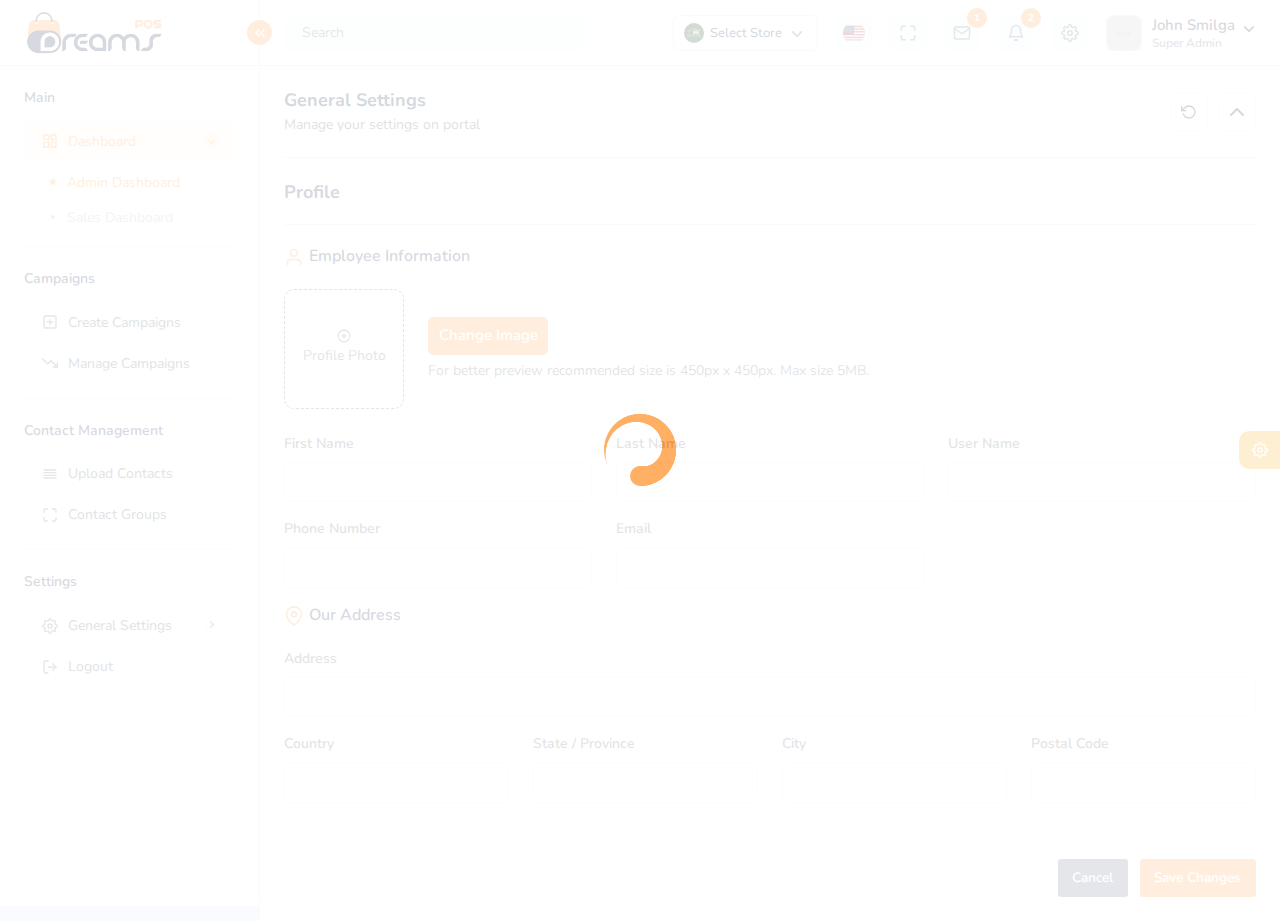
<file: general-settings.html>
<!DOCTYPE html>
<html lang="en">
    <head>
        <meta charset="utf-8">
        <meta name="viewport" content="width=device-width, initial-scale=1.0, user-scalable=0">
        <meta name="description" content="POS - Bootstrap Admin Template">
		<meta name="keywords" content="admin, estimates, bootstrap, business, corporate, creative, invoice, html5, responsive, Projects">
        <meta name="author" content="Dreamguys - Bootstrap Admin Template">
        <meta name="robots" content="noindex, nofollow">
        <title>Dreams Pos Admin Template</title>
		
		<!-- Favicon -->
        <link rel="shortcut icon" type="image/x-icon" href="assets/img/favicon.png">
		
		<!-- Bootstrap CSS -->
        <link rel="stylesheet" href="assets/css/bootstrap.min.css">
		
		<!-- animation CSS -->
        <link rel="stylesheet" href="assets/css/animate.css">

		<!-- Select2 CSS -->
		<link rel="stylesheet" href="assets/plugins/select2/css/select2.min.css">

		<!-- Summernote CSS -->
        <link rel="stylesheet" href="assets/plugins/summernote/summernote-bs4.min.css">

		<!-- Datetimepicker CSS -->
		<link rel="stylesheet" href="assets/css/bootstrap-datetimepicker.min.css">

		<!-- Datatable CSS -->
		<link rel="stylesheet" href="assets/css/dataTables.bootstrap5.min.css">
		
        <!-- Fontawesome CSS -->
		<link rel="stylesheet" href="assets/plugins/fontawesome/css/fontawesome.min.css">
		<link rel="stylesheet" href="assets/plugins/fontawesome/css/all.min.css">

		<!-- Main CSS -->
        <link rel="stylesheet" href="assets/css/style.css">
		
    </head>
    <body>
		
		<div id="global-loader">
			<div class="whirly-loader"> </div>
		</div>
		<!-- Main Wrapper -->
		<div class="main-wrapper">
	
			<!-- Header -->
			<div class="header">
	
				<!-- Logo -->
				<div class="header-left active">
					<a href="index.html" class="logo logo-normal">
						<img src="assets/img/logo.png" alt="">
					</a>
					<a href="index.html" class="logo logo-white">
						<img src="assets/img/logo-white.png" alt="">
					</a>
					<a href="index.html" class="logo-small">
						<img src="assets/img/logo-small.png" alt="">
					</a>
					<a id="toggle_btn" href="javascript:void(0);">
						<i data-feather="chevrons-left" class="feather-16"></i>
					</a>
				</div>
				<!-- /Logo -->
	
				<a id="mobile_btn" class="mobile_btn" href="#sidebar">
					<span class="bar-icon">
						<span></span>
						<span></span>
						<span></span>
					</span>
				</a>
	
				<!-- Header Menu -->
				<ul class="nav user-menu">
	
					<!-- Search -->
					<li class="nav-item nav-searchinputs">
						<div class="top-nav-search">
							<a href="javascript:void(0);" class="responsive-search">
								<i class="fa fa-search"></i>
							</a>
							<form action="#" class="dropdown">
								<div class="searchinputs dropdown-toggle" id="dropdownMenuClickable"
									data-bs-toggle="dropdown" data-bs-auto-close="false">
									<input type="text" placeholder="Search">
									<div class="search-addon">
										<span><i data-feather="x-circle" class="feather-14"></i></span>
									</div>
								</div>
								<div class="dropdown-menu search-dropdown" aria-labelledby="dropdownMenuClickable">
									<div class="search-info">
										<h6><span><i data-feather="search" class="feather-16"></i></span>Recent Searches
										</h6>
										<ul class="search-tags">
											<li><a href="javascript:void(0);">Products</a></li>
											<li><a href="javascript:void(0);">Sales</a></li>
											<li><a href="javascript:void(0);">Applications</a></li>
										</ul>
									</div>
									<div class="search-info">
										<h6><span><i data-feather="help-circle" class="feather-16"></i></span>Help</h6>
										<p>How to Change Product Volume from 0 to 200 on Inventory management</p>
										<p>Change Product Name</p>
									</div>
									<div class="search-info">
										<h6><span><i data-feather="user" class="feather-16"></i></span>Customers</h6>
										<ul class="customers">
											<li>
												<a href="javascript:void(0);">Aron Varu<img src="assets/img/profiles/avator1.jpg" alt="" class="img-fluid"></a>
											</li>
											<li>
												<a href="javascript:void(0);">Jonita<img src="assets/img/profiles/avatar-01.jpg" alt="" class="img-fluid"></a>
											</li>
											<li>
												<a href="javascript:void(0);">Aaron<img src="assets/img/profiles/avatar-10.jpg" alt="" class="img-fluid"></a>
											</li>
										</ul>
									</div>
								</div>
							</form>
						</div>
					</li>
					<!-- /Search -->
	
	
					<!-- Select Store -->
					<li class="nav-item dropdown has-arrow main-drop select-store-dropdown">
						<a href="javascript:void(0);" class="dropdown-toggle nav-link select-store"
							data-bs-toggle="dropdown">
							<span class="user-info">
								<span class="user-letter">
									<img src="assets/img/store/store-01.png" alt="Store Logo" class="img-fluid">
								</span>
								<span class="user-detail">
									<span class="user-name">Select Store</span>
								</span>
							</span>
						</a>
						<div class="dropdown-menu dropdown-menu-right">
							<a href="javascript:void(0);" class="dropdown-item">
								<img src="assets/img/store/store-01.png" alt="Store Logo" class="img-fluid"> Grocery Alpha
							</a>
							<a href="javascript:void(0);" class="dropdown-item">
								<img src="assets/img/store/store-02.png" alt="Store Logo" class="img-fluid"> Grocery Apex
							</a>
							<a href="javascript:void(0);" class="dropdown-item">
								<img src="assets/img/store/store-03.png" alt="Store Logo" class="img-fluid"> Grocery Bevy
							</a>
							<a href="javascript:void(0);" class="dropdown-item">
								<img src="assets/img/store/store-04.png" alt="Store Logo" class="img-fluid"> Grocery Eden
							</a>
						</div>
					</li>
					<!-- /Select Store -->
	
					<!-- Flag -->
					<li class="nav-item dropdown has-arrow flag-nav nav-item-box">
						<a class="nav-link dropdown-toggle" data-bs-toggle="dropdown" href="javascript:void(0);"
							role="button">
							<img src="assets/img/flags/us.png" alt="Language" class="img-fluid">
						</a>
						<div class="dropdown-menu dropdown-menu-right">
							<a href="javascript:void(0);" class="dropdown-item active">
								<img src="assets/img/flags/us.png" alt="" height="16"> English
							</a>
							<a href="javascript:void(0);" class="dropdown-item">
								<img src="assets/img/flags/fr.png" alt="" height="16"> French
							</a>
							<a href="javascript:void(0);" class="dropdown-item">
								<img src="assets/img/flags/es.png" alt="" height="16"> Spanish
							</a>
							<a href="javascript:void(0);" class="dropdown-item">
								<img src="assets/img/flags/de.png" alt="" height="16"> German
							</a>
						</div>
					</li>
					<!-- /Flag -->
	
					<li class="nav-item nav-item-box">
						<a href="javascript:void(0);" id="btnFullscreen">
							<i data-feather="maximize"></i>
						</a>
					</li>
					<li class="nav-item nav-item-box">
						<a href="email.html">
							<i data-feather="mail"></i>
							<span class="badge rounded-pill">1</span>
						</a>
					</li>
					<!-- Notifications -->
					<li class="nav-item dropdown nav-item-box">
						<a href="javascript:void(0);" class="dropdown-toggle nav-link" data-bs-toggle="dropdown">
							<i data-feather="bell"></i><span class="badge rounded-pill">2</span>
						</a>
						<div class="dropdown-menu notifications">
							<div class="topnav-dropdown-header">
								<span class="notification-title">Notifications</span>
								<a href="javascript:void(0)" class="clear-noti"> Clear All </a>
							</div>
							<div class="noti-content">
								<ul class="notification-list">
									<li class="notification-message">
										<a href="activities.html">
											<div class="media d-flex">
												<span class="avatar flex-shrink-0">
													<img alt="" src="assets/img/profiles/avatar-02.jpg">
												</span>
												<div class="media-body flex-grow-1">
													<p class="noti-details"><span class="noti-title">John Doe</span> added
														new task <span class="noti-title">Patient appointment booking</span>
													</p>
													<p class="noti-time"><span class="notification-time">4 mins ago</span>
													</p>
												</div>
											</div>
										</a>
									</li>
									<li class="notification-message">
										<a href="activities.html">
											<div class="media d-flex">
												<span class="avatar flex-shrink-0">
													<img alt="" src="assets/img/profiles/avatar-03.jpg">
												</span>
												<div class="media-body flex-grow-1">
													<p class="noti-details"><span class="noti-title">Tarah Shropshire</span>
														changed the task name <span class="noti-title">Appointment booking
														with payment gateway</span>
													</p>
													<p class="noti-time"><span class="notification-time">6 mins ago</span>
													</p>
												</div>
											</div>
										</a>
									</li>
									<li class="notification-message">
										<a href="activities.html">
											<div class="media d-flex">
												<span class="avatar flex-shrink-0">
													<img alt="" src="assets/img/profiles/avatar-06.jpg">
												</span>
												<div class="media-body flex-grow-1">
													<p class="noti-details"><span class="noti-title">Misty Tison</span>
														added <span class="noti-title">Domenic Houston</span> and <span
														class="noti-title">Claire Mapes</span> to project <span
														class="noti-title">Doctor available module</span>
													</p>
													<p class="noti-time"><span class="notification-time">8 mins ago</span>
													</p>
												</div>
											</div>
										</a>
									</li>
									<li class="notification-message">
										<a href="activities.html">
											<div class="media d-flex">
												<span class="avatar flex-shrink-0">
													<img alt="" src="assets/img/profiles/avatar-17.jpg">
												</span>
												<div class="media-body flex-grow-1">
													<p class="noti-details"><span class="noti-title">Rolland Webber</span>
														completed task <span class="noti-title">Patient and Doctor video conferencing</span>
													</p>
													<p class="noti-time"><span class="notification-time">12 mins ago</span></p>
												</div>
											</div>
										</a>
									</li>
									<li class="notification-message">
										<a href="activities.html">
											<div class="media d-flex">
												<span class="avatar flex-shrink-0">
													<img alt="" src="assets/img/profiles/avatar-13.jpg">
												</span>
												<div class="media-body flex-grow-1">
													<p class="noti-details"><span class="noti-title">Bernardo Galaviz</span>
														added new task <span class="noti-title">Private chat module</span>
													</p>
													<p class="noti-time"><span class="notification-time">2 days ago</span></p>
												</div>
											</div>
										</a>
									</li>
								</ul>
							</div>
							<div class="topnav-dropdown-footer">
								<a href="activities.html">View all Notifications</a>
							</div>
						</div>
					</li>
					<!-- /Notifications -->
	
					<li class="nav-item nav-item-box">
						<a href="general-settings.html"><i data-feather="settings"></i></a>
					</li>
					<li class="nav-item dropdown has-arrow main-drop">
						<a href="javascript:void(0);" class="dropdown-toggle nav-link userset" data-bs-toggle="dropdown">
							<span class="user-info">
								<span class="user-letter">
									<img src="assets/img/profiles/avator1.jpg" alt="" class="img-fluid">
								</span>
								<span class="user-detail">
									<span class="user-name">John Smilga</span>
									<span class="user-role">Super Admin</span>
								</span>
							</span>
						</a>
						<div class="dropdown-menu menu-drop-user">
							<div class="profilename">
								<div class="profileset">
									<span class="user-img"><img src="assets/img/profiles/avator1.jpg" alt="">
										<span class="status online"></span></span>
									<div class="profilesets">
										<h6>John Smilga</h6>
										<h5>Super Admin</h5>
									</div>
								</div>
								<hr class="m-0">
								<a class="dropdown-item" href="profile.html"> <i class="me-2" data-feather="user"></i> My Profile</a>
								<a class="dropdown-item" href="general-settings.html"><i class="me-2" data-feather="settings"></i>Settings</a>
								<hr class="m-0">
								<a class="dropdown-item logout pb-0" href="signin.html"><img src="assets/img/icons/log-out.svg" class="me-2" alt="img">Logout</a>
							</div>
						</div>
					</li>
				</ul>
				<!-- /Header Menu -->
	
				<!-- Mobile Menu -->
				<div class="dropdown mobile-user-menu">
					<a href="javascript:void(0);" class="nav-link dropdown-toggle" data-bs-toggle="dropdown" aria-expanded="false"><i class="fa fa-ellipsis-v"></i></a>
					<div class="dropdown-menu dropdown-menu-right">
						<a class="dropdown-item" href="profile.html">My Profile</a>
						<a class="dropdown-item" href="general-settings.html">Settings</a>
						<a class="dropdown-item" href="signin.html">Logout</a>
					</div>
				</div>
				<!-- /Mobile Menu -->
			</div>
			<!-- /Header -->
	
			<!-- Sidebar -->
			<div class="sidebar" id="sidebar">
				<div class="sidebar-inner slimscroll">
					<div id="sidebar-menu" class="sidebar-menu">
						<ul>
							<li class="submenu-open">
								<h6 class="submenu-hdr">Main</h6>
								<ul>
									<li class="submenu">
										<a href="javascript:void(0);" class="subdrop active"><i data-feather="grid"></i><span>Dashboard</span><span class="menu-arrow"></span></a>
										<ul>
											<li><a href="index.html" class="active">Admin Dashboard</a></li>
											<li><a href="sales-dashboard.html">Sales Dashboard</a></li>
										</ul>
									</li>
									<!-- <li class="submenu">
										<a href="javascript:void(0);"><i data-feather="smartphone"></i><span>Application</span><span class="menu-arrow"></span></a>
										<ul>
											<li><a href="chat.html">Chat</a></li>
											<li class="submenu submenu-two"><a href="javascript:void(0);">Call<span class="menu-arrow inside-submenu"></span></a>
												<ul>
													<li><a href="video-call.html">Video Call</a></li>
													<li><a href="audio-call.html">Audio Call</a></li>
													<li><a href="call-history.html">Call History</a></li>
												</ul>
											</li>
											<li><a href="calendar.html">Calendar</a></li>
											<li><a href="email.html">Email</a></li>
											<li><a href="todo.html">To Do</a></li>
											<li><a href="notes.html">Notes</a></li>
											<li><a href="file-manager.html">File Manager</a></li>
										</ul>
									</li> -->
								</ul>
							</li>
							<li class="submenu-open">
								<h6 class="submenu-hdr">Campaigns</h6>
								<ul>
									<!-- <li><a href="product-list.html"><i data-feather="box"></i><span>Products</span></a></li> -->
									<li><a href="add-product.html"><i data-feather="plus-square"></i><span>Create Campaigns</span></a></li>
									<!-- <li><a href="expired-products.html"><i data-feather="codesandbox"></i><span>Upload Contacts</span></a></li> -->
									<li><a href="manage-compaing.html"><i data-feather="trending-down"></i><span>Manage Campaigns</span></a></li>
									<!-- <li><a href="category-list.html"><i data-feather="codepen"></i><span>Category</span></a></li>
									<li><a href="sub-categories.html"><i data-feather="speaker"></i><span>Sub Category</span></a></li>
									<li><a href="brand-list.html"><i data-feather="tag"></i><span>Brands</span></a></li>
									<li><a href="units.html"><i data-feather="speaker"></i><span>Units</span></a></li>
									<li><a href="varriant-attributes.html"><i data-feather="layers"></i><span>Variant Attributes</span></a></li>
									<li><a href="warranty.html"><i data-feather="bookmark"></i><span>Warranties</span></a></li>
									<li><a href="barcode.html"><i data-feather="align-justify"></i><span>Print Barcode</span></a></li>
									<li><a href="qrcode.html"><i data-feather="maximize"></i><span>Print QR Code</span></a></li> -->
								</ul>
							</li>
							<li class="submenu-open">
								<h6 class="submenu-hdr">Contact Management</h6>
								<ul>
									<!-- <li><a href="product-list.html"><i data-feather="box"></i><span>Products</span></a></li> -->
								
									<!-- <li><a href="category-list.html"><i data-feather="codepen"></i><span>Category</span></a></li>
									<li><a href="sub-categories.html"><i data-feather="speaker"></i><span>Sub Category</span></a></li>
									<! <li><a href="brand-list.html"><i data-feather="tag"></i><span>Brands</span></a></li> -->
									
									<li><a href="upload-contact.html"><i data-feather="align-justify"></i><span>Upload Contacts</span></a></li>
									<li><a href="contact-goup.html"><i data-feather="maximize"></i><span>Contact Groups</span></a></li> 
								</ul>
							</li>
							
							
							<li class="submenu-open">
								<h6 class="submenu-hdr">Settings</h6>
								<ul>
									<li class="submenu">
										<a href="javascript:void(0);"><i data-feather="settings"></i><span>General Settings</span><span class="menu-arrow"></span></a>
										<ul>
											<li><a href="general-settings.html">Profile</a></li>
											<li><a href="settings.html">Settings</a></li>
											
										</ul>
									</li>
									<!-- <li class="submenu">
										<a href="javascript:void(0);"><i data-feather="globe"></i><span>Website Settings</span><span class="menu-arrow"></span></a>
										<ul>
											<li><a href="system-settings.html">System Settings</a></li>
											<li><a href="company-settings.html">Company Settings </a></li>
											<li><a href="localization-settings.html">Localization</a></li>
											<li><a href="prefixes.html">Prefixes</a></li>
											<li><a href="preference.html">Preference</a></li>
											<li><a href="appearance.html">Appearance</a></li>
											<li><a href="social-authentication.html">Social Authentication</a></li>
											<li><a href="language-settings.html">Language</a></li>
										</ul>
									</li> -->
									<!-- <li class="submenu">
										<a href="javascript:void(0);"><i data-feather="smartphone"></i>
											<span>App Settings</span><span class="menu-arrow"></span>
										</a>
										<ul>
											<li><a href="invoice-settings.html">Invoice</a></li>
											<li><a href="printer-settings.html">Printer</a></li>
											<li><a href="pos-settings.html">POS</a></li>
											<li><a href="custom-fields.html">Custom Fields</a></li>
										</ul>
									</li>
									<li class="submenu">
										<a href="javascript:void(0);"><i data-feather="monitor"></i>
											<span>System Settings</span><span class="menu-arrow"></span>
										</a>
										<ul>
											<li><a href="email-settings.html">Email</a></li>
											<li><a href="sms-gateway.html">SMS Gateways</a></li>
											<li><a href="otp-settings.html">OTP</a></li>
											<li><a href="gdpr-settings.html">GDPR Cookies</a></li>
										</ul>
									</li>
									<li class="submenu">
										<a href="javascript:void(0);"><i data-feather="dollar-sign"></i>
											<span>Settings</span><span class="menu-arrow"></span>
										</a>
										<ul>
											<li><a href="payment-gateway-settings.html">Payment Gateway</a></li>
											<li><a href="bank-settings-grid.html">Bank Accounts</a></li>
											<li><a href="tax-rates.html">Tax Rates</a></li>
											<li><a href="currency-settings.html">Currencies</a></li>
										</ul>
									</li>
									<li class="submenu">
										<a href="javascript:void(0);"><i data-feather="hexagon"></i>
											<span>Other Settings</span><span class="menu-arrow"></span>
										</a>
										<ul>
											<li><a href="storage-settings.html">Storage</a></li>
											<li><a href="ban-ip-address.html">Ban IP Address</a></li>
										</ul>
									</li> -->
									<li>
										<a href="signin.html"><i data-feather="log-out"></i><span>Logout</span> </a>
									</li>
								</ul>
							</li>
							
						</ul>
					</div>
				</div>
			</div>
		<!-- /Sidebar -->

		<!-- Sidebar -->
		<div class="sidebar collapsed-sidebar" id="collapsed-sidebar">
			<div class="sidebar-inner slimscroll">
				<div id="sidebar-menu-2" class="sidebar-menu sidebar-menu-three">
					<aside id="aside" class="ui-aside">
						<ul class="tab nav nav-tabs" id="myTab" role="tablist">
						<li class="nav-item" role="presentation">
							<a class="tablinks nav-link" href="#home" id="home-tab" data-bs-toggle="tab" data-bs-target="#home"  role="tab" aria-selected="true">
								<img src="assets/img/icons/menu-icon.svg" alt="">
							</a>
						</li>
						<li class="nav-item" role="presentation">
							<a class="tablinks nav-link" href="#messages" id="messages-tab" data-bs-toggle="tab" data-bs-target="#product"  role="tab" aria-selected="false">
								<img src="assets/img/icons/product.svg" alt="">
							</a>
						</li>
						<li class="nav-item" role="presentation"> 
							<a class="tablinks nav-link"  href="#profile" id="profile-tab" data-bs-toggle="tab" data-bs-target="#sales"  role="tab" aria-selected="false">
								<img src="assets/img/icons/sales1.svg" alt="">
							</a>
						</li>
						
						<li class="nav-item" role="presentation">
							<a class="tablinks nav-link" href="#report" id="report-tab" data-bs-toggle="tab" data-bs-target="#purchase"  role="tab" aria-selected="true">
								<img src="assets/img/icons/purchase1.svg" alt="">
							</a>
						</li>
						<li class="nav-item" role="presentation">
							<a class="tablinks nav-link" href="#set" id="set-tab" data-bs-toggle="tab" data-bs-target="#user"  role="tab" aria-selected="true">
								<img src="assets/img/icons/users1.svg" alt="">
							</a>
						</li>
						<li class="nav-item" role="presentation">
							<a class="tablinks nav-link" href="#set2" id="set-tab2" data-bs-toggle="tab" data-bs-target="#employee"  role="tab" aria-selected="true">
								<img src="assets/img/icons/calendars.svg" alt="">
							</a>
						</li>
						<li class="nav-item" role="presentation">
							<a class="tablinks nav-link" href="#set3" id="set-tab3" data-bs-toggle="tab" data-bs-target="#report"  role="tab" aria-selected="true">
								<img src="assets/img/icons/printer.svg" alt="">
							</a>
						</li>
						<li class="nav-item" role="presentation">
							<a class="tablinks nav-link" href="#set4" id="set-tab4" data-bs-toggle="tab" data-bs-target="#document"  role="tab" aria-selected="true">
								<i data-feather="file-minus"></i>
							</a>
						</li>
						<li class="nav-item" role="presentation">
							<a class="tablinks nav-link" href="#set5" id="set-tab6" data-bs-toggle="tab" data-bs-target="#permission"  role="tab" aria-selected="true">
								<i data-feather="user"></i>
							</a>
						</li>
						<li class="nav-item" role="presentation">
							<a class="tablinks nav-link active" href="#set6" id="set-tab5" data-bs-toggle="tab" data-bs-target="#settings"  role="tab" aria-selected="true">
								<i data-feather="settings"></i>
							</a>
						</li> 
						</ul>
					</aside>
					<div class="tab-content tab-content-four pt-2">
						<ul class="tab-pane" id="home" aria-labelledby="home-tab">
							<li class="submenu">
								<a href="javascript:void(0);"><span>Dashboard</span> <span class="menu-arrow"></span></a>
								<ul>
									<li><a href="index.html">Admin Dashboard</a></li>
									<li><a href="sales-dashboard.html">Sales Dashboard</a></li>
								</ul>
							</li>                                    
							<li class="submenu">
								<a href="javascript:void(0);"><span>Application</span><span class="menu-arrow"></span></a>
								<ul>
									<li><a href="chat.html">Chat</a></li>
									<li class="submenu submenu-two"><a href="javascript:void(0);"><span>Call</span><span class="menu-arrow inside-submenu"></span></a>
										<ul>
											<li><a href="video-call.html">Video Call</a></li>
											<li><a href="audio-call.html">Audio Call</a></li>
											<li><a href="call-history.html">Call History</a></li>
										</ul>
									</li>
									<li><a href="calendar.html">Calendar</a></li>
									<li><a href="email.html">Email</a></li>
									<li><a href="todo.html">To Do</a></li>
									<li><a href="notes.html">Notes</a></li>
									<li><a href="file-manager.html">File Manager</a></li>
								</ul>
							</li>
						</ul>
						<ul class="tab-pane" id="product" aria-labelledby="messages-tab">
							<li><a href="product-list.html"><span>Products</span></a></li>
							<li><a href="add-product.html"><span>Create Product</span></a></li>
							<li><a href="expired-products.html"><span>Expired Products</span></a></li>
							<li><a href="low-stocks.html"><span>Low Stocks</span></a></li>
							<li><a href="category-list.html"><span>Category</span></a></li>
							<li><a href="sub-categories.html"><span>Sub Category</span></a></li>
							<li><a href="brand-list.html"><span>Brands</span></a></li>
							<li><a href="units.html"><span>Units</span></a></li>
							<li><a href="varriant-attributes.html"><span>Variant Attributes</span></a></li>
							<li><a href="warranty.html"><span>Warranties</span></a></li>									
							<li><a href="barcode.html"><span>Print Barcode</span></a></li>
							<li><a href="qrcode.html"><span>Print QR Code</span></a></li>
						</ul>
						<ul class="tab-pane" id="sales" aria-labelledby="profile-tab">
							<li><a href="sales-list.html"><span>Sales</span></a></li>
							<li><a href="invoice-report.html"><span>Invoices</span></a></li>
							<li><a href="sales-returns.html"><span>Sales Return</span></a></li>	
							<li><a href="quotation-list.html"><span>Quotation</span></a></li>								
							<li><a href="pos.html"><span>POS</span></a></li>
							<li><a href="coupons.html"><span>Coupons</span></a></li>								
						</ul>                                                 
						<ul class="tab-pane" id="purchase" aria-labelledby="report-tab">
							<li><a href="purchase-list.html"><span>Purchases</span></a></li>
							<li><a href="purchase-order-report.html"><span>Purchase Order</span></a></li>
							<li><a href="purchase-returns.html"><span>Purchase Return</span></a></li>	
							<li><a href="manage-stocks.html"><span>Manage Stock</span></a></li>
							<li><a href="stock-adjustment.html"><span>Stock Adjustment</span></a></li>
							<li><a href="stock-transfer.html"><span>Stock Transfer</span></a></li>								
							<li class="submenu">
								<a href="javascript:void(0);"><span>Expenses</span><span class="menu-arrow"></span></a>
								<ul>
									<li><a href="expense-list.html">Expenses</a></li>
									<li><a href="expense-category.html">Expense Category</a></li>
								</ul>
							</li>							
						
						</ul>
						<ul class="tab-pane" id="user" aria-labelledby="set-tab">
														
							<li><a href="customers.html"><span>Customers</span></a></li>
							<li><a href="suppliers.html"><span>Suppliers</span></a></li>
							<li><a href="store-list.html"><span>Stores</span></a></li>
							<li><a href="warehouse.html"><span>Warehouses</span></a></li>
						
						</ul>
						<ul class="tab-pane" id="employee" aria-labelledby="set-tab2">
							<li><a href="employees-grid.html"><span>Employees</span></a></li>
							<li><a href="department-grid.html"><span>Departments</span></a></li>
							<li><a href="designation.html"><span>Designation</span></a></li>
							<li><a href="shift.html"><span>Shifts</span></a></li>	
							<li class="submenu">
								<a href="javascript:void(0);"><span>Attendence</span><span class="menu-arrow"></span></a>
								<ul>
									<li><a href="attendance-employee.html">Employee Attendence</a></li>
									<li><a href="attendance-admin.html">Admin Attendence</a></li>
								</ul>
								<li class="submenu">
									<a href="javascript:void(0);"><span>Leaves</span><span class="menu-arrow"></span></a>
									<ul>
										<li><a href="leaves-admin.html">Admin Leaves</a></li>
										<li><a href="leaves-employee.html">Employee Leaves</a></li>
										<li><a href="leave-types.html">Leave Types</a></li>
									</ul>
								</li>
							<li><a href="holidays.html"><span>Holidays</span></a></li>
							<li class="submenu">
								<a href="payroll-list.html"><span>Payroll</span><span class="menu-arrow"></span></a>
								<ul>
									<li><a href="payroll-list.html">Employee Salary</a></li>
									<li><a href="payslip.html">Payslip</a></li>
								</ul>
							</li>
						</ul>
						<ul class="tab-pane" id="report" aria-labelledby="set-tab3">
							<li><a href="sales-report.html"><span>Sales Report</span></a></li>
							<li><a href="purchase-report.html"><span>Purchase report</span></a></li>
							<li><a href="inventory-report.html"><span>Inventory Report</span></a></li>									
							<li><a href="invoice-report.html"><span>Invoice Report</span></a></li>
							<li><a href="supplier-report.html"><span>Supplier Report</span></a></li>
							<li><a href="customer-report.html"><span>Customer Report</span></a></li>
							<li><a href="expense-report.html"><span>Expense Report</span></a></li>
							<li><a href="income-report.html"><span>Income Report</span></a></li>
							<li><a href="tax-reports.html"><span>Tax Report</span></a></li>
							<li><a href="profit-and-loss.html"><span>Profit & Loss</span></a></li>
						</ul>
						<ul class="tab-pane" id="permission" aria-labelledby="set-tab4">
							<li><a href="users.html"><span>Users</span></a></li>
							<li><a href="roles-permissions.html"><span>Roles & Permissions</span></a></li>
							<li><a href="delete-account.html"><span>Delete Account Request</span></a></li>
			
							<li class="submenu">
								<a href="javascript:void(0);">
									<span>Base UI</span><span class="menu-arrow"></span>
								</a>
								<ul>
									<li><a href="ui-alerts.html">Alerts</a></li>
									<li><a href="ui-accordion.html">Accordion</a></li>
									<li><a href="ui-avatar.html">Avatar</a></li>
									<li><a href="ui-badges.html">Badges</a></li>
									<li><a href="ui-borders.html">Border</a></li>
									<li><a href="ui-buttons.html">Buttons</a></li>
									<li><a href="ui-buttons-group.html">Button Group</a></li>
									<li><a href="ui-breadcrumb.html">Breadcrumb</a></li>
									<li><a href="ui-cards.html">Card</a></li>
									<li><a href="ui-carousel.html">Carousel</a></li>
									<li><a href="ui-colors.html">Colors</a></li>
									<li><a href="ui-dropdowns.html">Dropdowns</a></li>
									<li><a href="ui-grid.html">Grid</a></li>
									<li><a href="ui-images.html">Images</a></li>
									<li><a href="ui-lightbox.html">Lightbox</a></li>
									<li><a href="ui-media.html">Media</a></li>
									<li><a href="ui-modals.html">Modals</a></li>
									<li><a href="ui-offcanvas.html">Offcanvas</a></li>
									<li><a href="ui-pagination.html">Pagination</a></li>
									<li><a href="ui-popovers.html">Popovers</a></li>
									<li><a href="ui-progress.html">Progress</a></li>
									<li><a href="ui-placeholders.html">Placeholders</a></li>
									<li><a href="ui-rangeslider.html">Range Slider</a></li>
									<li><a href="ui-spinner.html">Spinner</a></li>
									<li><a href="ui-sweetalerts.html">Sweet Alerts</a></li>
									<li><a href="ui-nav-tabs.html">Tabs</a></li>
									<li><a href="ui-toasts.html">Toasts</a></li>
									<li><a href="ui-tooltips.html">Tooltips</a></li>
									<li><a href="ui-typography.html">Typography</a></li>
									<li><a href="ui-video.html">Video</a></li>
								</ul>
							</li>
							<li class="submenu">
								<a href="javascript:void(0);">
									<span>Advanced UI</span><span class="menu-arrow"></span>
								</a>
								<ul>
									<li><a href="ui-ribbon.html">Ribbon</a></li>
									<li><a href="ui-clipboard.html">Clipboard</a></li>
									<li><a href="ui-drag-drop.html">Drag & Drop</a></li>
									<li><a href="ui-rangeslider.html">Range Slider</a></li>
									<li><a href="ui-rating.html">Rating</a></li>
									<li><a href="ui-text-editor.html">Text Editor</a></li>
									<li><a href="ui-counter.html">Counter</a></li>
									<li><a href="ui-scrollbar.html">Scrollbar</a></li>
									<li><a href="ui-stickynote.html">Sticky Note</a></li>
									<li><a href="ui-timeline.html">Timeline</a></li>
								</ul>
							</li>
							<li  class="submenu">
								<a href="javascript:void(0);"><span>Charts</span><span class="menu-arrow"></span></a>
								<ul>
									<li><a href="chart-apex.html">Apex Charts</a></li>
									<li><a href="chart-c3.html">Chart C3</a></li>
									<li><a href="chart-js.html">Chart Js</a></li>
									<li><a href="chart-morris.html">Morris Charts</a></li>
									<li><a href="chart-flot.html">Flot Charts</a></li>
									<li><a href="chart-peity.html">Peity Charts</a></li>
								</ul>
							</li>
							<li  class="submenu">
								<a href="javascript:void(0);"><span>Icons</span><span class="menu-arrow"></span></a>
								<ul>
									<li><a href="icon-fontawesome.html">Fontawesome Icons</a></li>
									<li><a href="icon-feather.html">Feather Icons</a></li>
									<li><a href="icon-ionic.html">Ionic Icons</a></li>
									<li><a href="icon-material.html">Material Icons</a></li>
									<li><a href="icon-pe7.html">Pe7 Icons</a></li>
									<li><a href="icon-simpleline.html">Simpleline Icons</a></li>
									<li><a href="icon-themify.html">Themify Icons</a></li>
									<li><a href="icon-weather.html">Weather Icons</a></li>
									<li><a href="icon-typicon.html">Typicon Icons</a></li>
									<li><a href="icon-flag.html">Flag Icons</a></li>
								</ul>
							</li>
							<li class="submenu">
								<a href="javascript:void(0);">
									<span>Forms</span><span class="menu-arrow"></span>
								</a>
								<ul>
									<li class="submenu submenu-two">
										<a href="javascript:void(0);">Form Elements<span class="menu-arrow inside-submenu"></span></a>
										<ul>
											<li><a href="form-basic-inputs.html">Basic Inputs</a></li>
											<li><a href="form-checkbox-radios.html">Checkbox & Radios</a></li>
											<li><a href="form-input-groups.html">Input Groups</a></li>
											<li><a href="form-grid-gutters.html">Grid & Gutters</a></li>
											<li><a href="form-select.html">Form Select</a></li>
											<li><a href="form-mask.html">Input Masks</a></li>
											<li><a href="form-fileupload.html">File Uploads</a></li>
										</ul>
									</li>
									<li class="submenu submenu-two">
										<a href="javascript:void(0);">Layouts<span class="menu-arrow inside-submenu"></span></a>
										<ul>
											<li><a href="form-horizontal.html">Horizontal Form</a></li>
											<li><a href="form-vertical.html">Vertical Form</a></li>
											<li><a href="form-floating-labels.html">Floating Labels</a></li>
										</ul>
									</li>
									<li><a href="form-validation.html">Form Validation</a></li>
									<li><a href="form-select2.html">Select2</a></li>
									<li><a href="form-wizard.html">Form Wizard</a></li>
								</ul>
							</li>
							<li  class="submenu">
								<a href="javascript:void(0);"><span>Tables</span><span class="menu-arrow"></span></a>
								<ul>
									<li><a href="tables-basic.html">Basic Tables </a></li>
									<li><a href="data-tables.html">Data Table </a></li>
								</ul>
							</li>
						
						</ul>
						<ul class="tab-pane" id="document" aria-labelledby="set-tab5">
							<li><a href="profile.html"><span>Profile</span></a></li>
							<li class="submenu">
								<a href="javascript:void(0);"><span>Authentication</span><span class="menu-arrow"></span></a>
								<ul>
									<li class="submenu submenu-two"><a href="javascript:void(0);">Login<span class="menu-arrow inside-submenu"></span></a>
										<ul>
											<li><a href="signin.html">Cover</a></li>
											<li><a href="signin-2.html">Illustration</a></li>
											<li><a href="signin-3.html">Basic</a></li>
										</ul>
									</li>
									<li class="submenu submenu-two"><a href="javascript:void(0);">Register<span class="menu-arrow inside-submenu"></span></a>
										<ul>
											<li><a href="register.html">Cover</a></li>
											<li><a href="register-2.html">Illustration</a></li>
											<li><a href="register-3.html">Basic</a></li>
										</ul>
									</li>
									<li class="submenu submenu-two"><a href="javascript:void(0);">Forgot Password<span class="menu-arrow inside-submenu"></span></a>
										<ul>
											<li><a href="forgot-password.html">Cover</a></li>
											<li><a href="forgot-password-2.html">Illustration</a></li>
											<li><a href="forgot-password-3.html">Basic</a></li>
										</ul>
									</li>
									<li class="submenu submenu-two"><a href="javascript:void(0);">Reset Password<span class="menu-arrow inside-submenu"></span></a>
										<ul>
											<li><a href="reset-password.html">Cover</a></li>
											<li><a href="reset-password-2.html">Illustration</a></li>
											<li><a href="reset-password-3.html">Basic</a></li>
										</ul>
									</li>
									<li class="submenu submenu-two"><a href="javascript:void(0);">Email Verification<span class="menu-arrow inside-submenu"></span></a>
										<ul>
											<li><a href="email-verification.html">Cover</a></li>
											<li><a href="email-verification-2.html">Illustration</a></li>
											<li><a href="email-verification-3.html">Basic</a></li>
										</ul>
									</li>
									<li class="submenu submenu-two"><a href="javascript:void(0);">2 Step Verification<span class="menu-arrow inside-submenu"></span></a>
										<ul>
											<li><a href="two-step-verification.html">Cover</a></li>
											<li><a href="two-step-verification-2.html">Illustration</a></li>
											<li><a href="two-step-verification-3.html">Basic</a></li>										
										</ul>
									</li>
									<li><a href="lock-screen.html">Lock Screen</a></li>
								</ul>
							</li>
							<li class="submenu">
								<a href="javascript:void(0);"><span>Error Pages</span><span class="menu-arrow"></span></a>
								<ul>
									<li><a href="error-404.html">404 Error </a></li>
									<li><a href="error-500.html">500 Error </a></li>
								</ul>
							</li>
							<li class="submenu">
								<a href="javascript:void(0);"><span>Places</span><span class="menu-arrow"></span></a>
								<ul>
									<li><a href="countries.html">Countries</a></li>
									<li><a href="states.html">States</a></li>
								</ul>
							</li>
							<li>
								<a href="blank-page.html" ><span>Blank Page</span> </a>
							</li>
							<li>
								<a href="coming-soon.html" ><span>Coming Soon</span> </a>
							</li>
							<li>
								<a href="under-maintenance.html" ><span>Under Maintenance</span> </a>
							</li>
						</ul>
						<ul class="tab-pane active" id="settings" aria-labelledby="set-tab6">
							<li class="submenu">
								<a href="javascript:void(0);" class="subdrop active"><span>General Settings</span><span class="menu-arrow"></span></a>
								<ul>
									<li><a href="general-settings.html" class="active">Profile</a></li>
									<li><a href="security-settings.html">Security</a></li>
									<li><a href="notification.html">Notifications</a></li>
									<li><a href="connected-apps.html">Connected Apps</a></li>
								</ul>
							</li>
							<li class="submenu">
								<a href="javascript:void(0);"><span>Website Settings</span><span class="menu-arrow"></span></a>
								<ul>
									<li><a href="system-settings.html">System Settings</a></li>
									<li><a href="company-settings.html">Company Settings </a></li>
									<li><a href="localization-settings.html">Localization</a></li>
									<li><a href="prefixes.html">Prefixes</a></li>
									<li><a href="preference.html">Preference</a></li>
									<li><a href="appearance.html">Appearance</a></li>
									<li><a href="social-authentication.html">Social Authentication</a></li>
									<li><a href="language-settings.html">Language</a></li>
								</ul>
							</li>
							<li class="submenu">
								<a href="javascript:void(0);"><span>App Settings</span><span class="menu-arrow"></span></a>
								<ul>
									<li><a href="invoice-settings.html">Invoice</a></li>
									<li><a href="printer-settings.html">Printer</a></li>
									<li><a href="pos-settings.html">POS</a></li>
									<li><a href="custom-fields.html">Custom Fields</a></li>
								</ul>
							</li>
							<li class="submenu">
								<a href="javascript:void(0);"><span>System Settings</span><span class="menu-arrow"></span></a>
								<ul>
									<li><a href="email-settings.html">Email</a></li>
									<li><a href="sms-gateway.html">SMS Gateways</a></li>
									<li><a href="otp-settings.html">OTP</a></li>
									<li><a href="gdpr-settings.html">GDPR Cookies</a></li>
								</ul>
							</li>
							<li class="submenu">
								<a href="javascript:void(0);"><span>Financial Settings</span><span class="menu-arrow"></span></a>
								<ul>
									<li><a href="payment-gateway-settings.html">Payment Gateway</a></li>
									<li><a href="bank-settings-grid.html">Bank Accounts</a></li>
									<li><a href="tax-rates.html">Tax Rates</a></li>
									<li><a href="currency-settings.html">Currencies</a></li>
								</ul>
							</li>
							<li class="submenu">
								<a href="javascript:void(0);"><span>Other Settings</span><span class="menu-arrow"></span></a>
								<ul>
									<li><a href="storage-settings.html">Storage</a></li>
									<li><a href="ban-ip-address.html">Ban IP Address</a></li>
								</ul>
							</li>
							<li><a href="javascript:void(0);"><span>Documentation</span></a></li>
							<li><a href="javascript:void(0);"><span>Changelog v2.0.7</span></a></li>
							<li class="submenu">
								<a href="javascript:void(0);"><span>Multi Level</span><span class="menu-arrow"></span></a>
								<ul>
									<li><a href="javascript:void(0);">Level 1.1</a></li>
									<li class="submenu submenu-two"><a href="javascript:void(0);">Level 1.2<span class="menu-arrow inside-submenu"></span></a>
										<ul>
											<li><a href="javascript:void(0);">Level 2.1</a></li>
											<li class="submenu submenu-two submenu-three"><a href="javascript:void(0);">Level 2.2<span class="menu-arrow inside-submenu inside-submenu-two"></span></a>
												<ul>
													<li><a href="javascript:void(0);">Level 3.1</a></li>
													<li><a href="javascript:void(0);">Level 3.2</a></li>
												</ul>
											</li>
										</ul>
									</li>
								</ul>
							</li>
						</ul>
					</div>
				</div>
			</div>
		</div>
		<!-- /Sidebar -->

		<!-- Sidebar -->
		<div class="sidebar horizontal-sidebar">
			<div id="sidebar-menu-3" class="sidebar-menu">
				<ul class="nav">
					<li class="submenu">
						<a href="index.html" ><i data-feather="grid"></i><span> Main Menu</span> <span class="menu-arrow"></span></a>
						<ul>
							<li class="submenu">
								<a href="javascript:void(0);"><span>Dashboard</span> <span class="menu-arrow"></span></a>
								<ul>
									<li><a href="index.html">Admin Dashboard</a></li>
									<li><a href="sales-dashboard.html">Sales Dashboard</a></li>
								</ul>
							</li>  							
							<li class="submenu">
								<a href="javascript:void(0);"><span>Application</span><span class="menu-arrow"></span></a>
								<ul>
									<li><a href="chat.html">Chat</a></li>
									<li class="submenu submenu-two"><a href="javascript:void(0);"><span>Call</span><span class="menu-arrow inside-submenu"></span></a>
										<ul>
											<li><a href="video-call.html">Video Call</a></li>
											<li><a href="audio-call.html">Audio Call</a></li>
											<li><a href="call-history.html">Call History</a></li>
										</ul>
									</li>
									<li><a href="calendar.html">Calendar</a></li>
									<li><a href="email.html">Email</a></li>
									<li><a href="todo.html">To Do</a></li>
									<li><a href="notes.html">Notes</a></li>
									<li><a href="file-manager.html">File Manager</a></li>
								</ul>
							</li>
						</ul>
					</li>
					<li  class="submenu">
						<a href="javascript:void(0);"><img src="assets/img/icons/product.svg" alt="img"><span> Inventory </span> <span class="menu-arrow"></span></a>
						<ul>
							<li><a href="product-list.html"><span>Products</span></a></li>
							<li><a href="add-product.html"><span>Create Product</span></a></li>
							<li><a href="expired-products.html"><span>Expired Products</span></a></li>
							<li><a href="low-stocks.html"><span>Low Stocks</span></a></li>
							<li><a href="category-list.html"><span>Category</span></a></li>
							<li><a href="sub-categories.html"><span>Sub Category</span></a></li>
							<li><a href="brand-list.html"><span>Brands</span></a></li>
							<li><a href="units.html"><span>Units</span></a></li>
							<li><a href="varriant-attributes.html"><span>Variant Attributes</span></a></li>
							<li><a href="warranty.html"><span>Warranties</span></a></li>									
							<li><a href="barcode.html"><span>Print Barcode</span></a></li>
							<li><a href="qrcode.html"><span>Print QR Code</span></a></li>
						</ul>
					</li>
					<li class="submenu">
						<a href="javascript:void(0);"><img src="assets/img/icons/purchase1.svg" alt="img"><span>Sales &amp; Purchase</span> <span class="menu-arrow"></span></a>
						<ul>
							<li class="submenu">
								<a href="javascript:void(0);"><span>Sales</span><span class="menu-arrow"></span></a>
								<ul>	
									<li><a href="sales-list.html"><span>Sales</span></a></li>
									<li><a href="invoice-report.html"><span>Invoices</span></a></li>
									<li><a href="sales-returns.html"><span>Sales Return</span></a></li>	
									<li><a href="quotation-list.html"><span>Quotation</span></a></li>								
									<li><a href="pos.html"><span>POS</span></a></li>
									<li><a href="coupons.html"><span>Coupons</span></a></li>
								</ul>
							</li>
							<li class="submenu">
								<a href="javascript:void(0);"><span>Purchase</span><span class="menu-arrow"></span></a>
								<ul>	
									<li><a href="purchase-list.html"><span>Purchases</span></a></li>
									<li><a href="purchase-order-report.html"><span>Purchase Order</span></a></li>
									<li><a href="purchase-returns.html"><span>Purchase Return</span></a></li>	
									<li><a href="manage-stocks.html"><span>Manage Stock</span></a></li>
									<li><a href="stock-adjustment.html"><span>Stock Adjustment</span></a></li>
									<li><a href="stock-transfer.html"><span>Stock Transfer</span></a></li>	
								</ul>
							</li>						
							<li class="submenu">
								<a href="javascript:void(0);"><span>Expenses</span><span class="menu-arrow"></span></a>
								<ul>
									<li><a href="expense-list.html">Expenses</a></li>
									<li><a href="expense-category.html">Expense Category</a></li>
								</ul>
							</li>
						</ul>
					</li>
					<li class="submenu">
						<a href="javascript:void(0);"><img src="assets/img/icons/users1.svg" alt="img"><span>User Management</span> <span class="menu-arrow"></span></a>
						<ul>
							<li class="submenu">
								<a href="javascript:void(0);"><span>People</span><span class="menu-arrow"></span></a>
								<ul>
									<li><a href="customers.html"><span>Customers</span></a></li>
									<li><a href="suppliers.html"><span>Suppliers</span></a></li>
									<li><a href="store-list.html"><span>Stores</span></a></li>
									<li><a href="warehouse.html"><span>Warehouses</span></a></li>
								</ul>
							</li>
							<li class="submenu">
								<a href="javascript:void(0);"><span>Roles &amp; Permissions</span><span class="menu-arrow"></span></a>
								<ul>
									<li><a href="roles-permissions.html"><span>Roles & Permissions</span></a></li>
							<li><a href="delete-account.html"><span>Delete Account Request</span></a></li>
							
								</ul>
							</li>
							<li class="submenu">
								<a href="javascript:void(0);"><span>Base UI</span><span class="menu-arrow"></span></a>
								<ul>
									<li><a href="ui-alerts.html">Alerts</a></li>
									<li><a href="ui-accordion.html">Accordion</a></li>
									<li><a href="ui-avatar.html">Avatar</a></li>
									<li><a href="ui-badges.html">Badges</a></li>
									<li><a href="ui-borders.html">Border</a></li>
									<li><a href="ui-buttons.html">Buttons</a></li>
									<li><a href="ui-buttons-group.html">Button Group</a></li>
									<li><a href="ui-breadcrumb.html">Breadcrumb</a></li>
									<li><a href="ui-cards.html">Card</a></li>
									<li><a href="ui-carousel.html">Carousel</a></li>
									<li><a href="ui-colors.html">Colors</a></li>
									<li><a href="ui-dropdowns.html">Dropdowns</a></li>
									<li><a href="ui-grid.html">Grid</a></li>
									<li><a href="ui-images.html">Images</a></li>
									<li><a href="ui-lightbox.html">Lightbox</a></li>
									<li><a href="ui-media.html">Media</a></li>
									<li><a href="ui-modals.html">Modals</a></li>
									<li><a href="ui-offcanvas.html">Offcanvas</a></li>
									<li><a href="ui-pagination.html">Pagination</a></li>
									<li><a href="ui-popovers.html">Popovers</a></li>
									<li><a href="ui-progress.html">Progress</a></li>
									<li><a href="ui-placeholders.html">Placeholders</a></li>
									<li><a href="ui-rangeslider.html">Range Slider</a></li>
									<li><a href="ui-spinner.html">Spinner</a></li>
									<li><a href="ui-sweetalerts.html">Sweet Alerts</a></li>
									<li><a href="ui-nav-tabs.html">Tabs</a></li>
									<li><a href="ui-toasts.html">Toasts</a></li>
									<li><a href="ui-tooltips.html">Tooltips</a></li>
									<li><a href="ui-typography.html">Typography</a></li>
									<li><a href="ui-video.html">Video</a></li>
								</ul>
							</li>
							<li class="submenu">
								<a href="javascript:void(0);"><span>Advanced UI</span><span class="menu-arrow"></span></a>
								<ul>
									<li><a href="ui-ribbon.html">Ribbon</a></li>
									<li><a href="ui-clipboard.html">Clipboard</a></li>
									<li><a href="ui-drag-drop.html">Drag & Drop</a></li>
									<li><a href="ui-rangeslider.html">Range Slider</a></li>
									<li><a href="ui-rating.html">Rating</a></li>
									<li><a href="ui-text-editor.html">Text Editor</a></li>
									<li><a href="ui-counter.html">Counter</a></li>
									<li><a href="ui-scrollbar.html">Scrollbar</a></li>
									<li><a href="ui-stickynote.html">Sticky Note</a></li>
									<li><a href="ui-timeline.html">Timeline</a></li>
								</ul>
							</li>
							<li  class="submenu">
								<a href="javascript:void(0);"><span>Charts</span><span class="menu-arrow"></span></a>
								<ul>
									<li><a href="chart-apex.html">Apex Charts</a></li>
									<li><a href="chart-c3.html">Chart C3</a></li>
									<li><a href="chart-js.html">Chart Js</a></li>
									<li><a href="chart-morris.html">Morris Charts</a></li>
									<li><a href="chart-flot.html">Flot Charts</a></li>
									<li><a href="chart-peity.html">Peity Charts</a></li>
								</ul>
							</li>
							<li  class="submenu">
								<a href="javascript:void(0);"><span>Primary Icons</span><span class="menu-arrow"></span></a>
								<ul>
									<li><a href="icon-fontawesome.html">Fontawesome Icons</a></li>
									<li><a href="icon-feather.html">Feather Icons</a></li>
									<li><a href="icon-ionic.html">Ionic Icons</a></li>
									<li><a href="icon-material.html">Material Icons</a></li>
									<li><a href="icon-pe7.html">Pe7 Icons</a></li>
								</ul>
							</li>
							<li  class="submenu">
								<a href="javascript:void(0);"><span>Secondary Icons</span><span class="menu-arrow"></span></a>
								<ul>
									<li><a href="icon-simpleline.html">Simpleline Icons</a></li>
									<li><a href="icon-themify.html">Themify Icons</a></li>
									<li><a href="icon-weather.html">Weather Icons</a></li>
									<li><a href="icon-typicon.html">Typicon Icons</a></li>
									<li><a href="icon-flag.html">Flag Icons</a></li>
								</ul>
							</li>
							<li class="submenu">
								<a href="javascript:void(0);"><span> Forms</span><span class="menu-arrow"></span></a>
								<ul>
									<li class="submenu submenu-two">
										<a href="javascript:void(0);"><span>Form Elements</span><span class="menu-arrow inside-submenu"></span></a>
										<ul>
											<li><a href="form-basic-inputs.html">Basic Inputs</a></li>
											<li><a href="form-checkbox-radios.html">Checkbox & Radios</a></li>
											<li><a href="form-input-groups.html">Input Groups</a></li>
											<li><a href="form-grid-gutters.html">Grid & Gutters</a></li>
											<li><a href="form-select.html">Form Select</a></li>
											<li><a href="form-mask.html">Input Masks</a></li>
											<li><a href="form-fileupload.html">File Uploads</a></li>
										</ul>
									</li>
									<li class="submenu submenu-two">
										<a href="javascript:void(0);"><span> Layouts</span><span class="menu-arrow inside-submenu"></span></a>
										<ul>
											<li><a href="form-horizontal.html">Horizontal Form</a></li>
											<li><a href="form-vertical.html">Vertical Form</a></li>
											<li><a href="form-floating-labels.html">Floating Labels</a></li>
										</ul>
									</li>
									<li><a href="form-validation.html">Form Validation</a></li>
									<li><a href="form-select2.html">Select2</a></li>
									<li><a href="form-wizard.html">Form Wizard</a></li>
								</ul>
							</li>
							<li  class="submenu">
								<a href="javascript:void(0);"><span>Tables</span><span class="menu-arrow"></span></a>
								<ul>
									<li><a href="tables-basic.html">Basic Tables </a></li>
									<li><a href="data-tables.html">Data Table </a></li>
								</ul>
							</li>
						</ul>
					</li>
					<li class="submenu">
						<a href="javascript:void(0);"><i data-feather="user"></i><span>Profile</span> <span class="menu-arrow"></span></a>
						<ul>
							<li><a href="profile.html"><span>Profile</span></a></li>
							<li class="submenu">
								<a href="javascript:void(0);"><span>Authentication</span><span class="menu-arrow"></span></a>
								<ul>
									<li class="submenu submenu-two"><a href="javascript:void(0);">Login<span class="menu-arrow inside-submenu"></span></a>
										<ul>
											<li><a href="signin.html">Cover</a></li>
											<li><a href="signin-2.html">Illustration</a></li>
											<li><a href="signin-3.html">Basic</a></li>
										</ul>
									</li>
									<li class="submenu submenu-two"><a href="javascript:void(0);">Register<span class="menu-arrow inside-submenu"></span></a>
										<ul>
											<li><a href="register.html">Cover</a></li>
											<li><a href="register-2.html">Illustration</a></li>
											<li><a href="register-3.html">Basic</a></li>
										</ul>
									</li>
									<li class="submenu submenu-two"><a href="javascript:void(0);">Forgot Password<span class="menu-arrow inside-submenu"></span></a>
										<ul>
											<li><a href="forgot-password.html">Cover</a></li>
											<li><a href="forgot-password-2.html">Illustration</a></li>
											<li><a href="forgot-password-3.html">Basic</a></li>
										</ul>
									</li>
									<li class="submenu submenu-two"><a href="javascript:void(0);">Reset Password<span class="menu-arrow inside-submenu"></span></a>
										<ul>
											<li><a href="reset-password.html">Cover</a></li>
											<li><a href="reset-password-2.html">Illustration</a></li>
											<li><a href="reset-password-3.html">Basic</a></li>
										</ul>
									</li>
									<li class="submenu submenu-two"><a href="javascript:void(0);">Email Verification<span class="menu-arrow inside-submenu"></span></a>
										<ul>
											<li><a href="email-verification.html">Cover</a></li>
											<li><a href="email-verification-2.html">Illustration</a></li>
											<li><a href="email-verification-3.html">Basic</a></li>
										</ul>
									</li>
									<li class="submenu submenu-two"><a href="javascript:void(0);">2 Step Verification<span class="menu-arrow inside-submenu"></span></a>
										<ul>
											<li><a href="two-step-verification.html">Cover</a></li>
											<li><a href="two-step-verification-2.html">Illustration</a></li>
											<li><a href="two-step-verification-3.html">Basic</a></li>										
										</ul>
									</li>
									<li><a href="lock-screen.html">Lock Screen</a></li>
								</ul>
							</li>
							<li class="submenu">
								<a href="javascript:void(0);"><span>Pages</span><span class="menu-arrow"></span></a>
								<ul>
									<li><a href="error-404.html">404 Error </a></li>
									<li><a href="error-500.html">500 Error </a></li>
									<li>
										<a href="blank-page.html" ><span>Blank Page</span> </a>
									</li>
									<li>
										<a href="coming-soon.html" ><span>Coming Soon</span> </a>
									</li>
									<li>
										<a href="under-maintenance.html" ><span>Under Maintenance</span> </a>
									</li>
								</ul>
							</li>
							<li class="submenu">
								<a href="javascript:void(0);"><span>Places</span><span class="menu-arrow"></span></a>
								<ul>
									<li><a href="countries.html">Countries</a></li>
									<li><a href="states.html">States</a></li>
								</ul>
							</li>
							<li class="submenu">
								<a href="javascript:void(0);"><span>Employees</span><span class="menu-arrow"></span></a>
								<ul>
									<li><a href="employees-grid.html"><span>Employees</span></a></li>
									<li><a href="department-grid.html"><span>Departments</span></a></li>
									<li><a href="designation.html"><span>Designation</span></a></li>
									<li><a href="shift.html"><span>Shifts</span></a></li>	
								</ul>
							</li>
							<li class="submenu">
								<a href="javascript:void(0);"><span>Attendence</span><span class="menu-arrow"></span></a>
								<ul>
									<li><a href="attendance-employee.html">Employee Attendence</a></li>
									<li><a href="attendance-admin.html">Admin Attendence</a></li>
								</ul>
							</li>
							<li class="submenu">
								<a href="javascript:void(0);"><span>Leaves &amp; Holidays</span><span class="menu-arrow"></span></a>
								<ul>
									<li><a href="leaves-admin.html">Admin Leaves</a></li>
									<li><a href="leaves-employee.html">Employee Leaves</a></li>
									<li><a href="leave-types.html">Leave Types</a></li>
									<li><a href="holidays.html"><span>Holidays</span></a></li>
								</ul>
							</li>
							<li class="submenu">
								<a href="payroll-list.html"><span>Payroll</span><span class="menu-arrow"></span></a>
								<ul>
									<li><a href="payroll-list.html">Employee Salary</a></li>
									<li><a href="payslip.html">Payslip</a></li>
								</ul>
							</li>
						</ul>
					</li>
					<li class="submenu">
						<a href="javascript:void(0);"><img src="assets/img/icons/printer.svg" alt="img"><span>Reports</span> <span class="menu-arrow"></span></a>
						<ul>
							<li><a href="sales-report.html"><span>Sales Report</span></a></li>
							<li><a href="purchase-report.html"><span>Purchase report</span></a></li>
							<li><a href="inventory-report.html"><span>Inventory Report</span></a></li>									
							<li><a href="invoice-report.html"><span>Invoice Report</span></a></li>
							<li><a href="supplier-report.html"><span>Supplier Report</span></a></li>
							<li><a href="customer-report.html"><span>Customer Report</span></a></li>
							<li><a href="expense-report.html"><span>Expense Report</span></a></li>
							<li><a href="income-report.html"><span>Income Report</span></a></li>
							<li><a href="tax-reports.html"><span>Tax Report</span></a></li>
							<li><a href="profit-and-loss.html"><span>Profit & Loss</span></a></li>
						</ul>
					</li>
					<li class="submenu">
						<a href="javascript:void(0);" class="active"><img src="assets/img/icons/settings.svg" alt="img"><span> Settings</span> <span class="menu-arrow"></span></a>
						<ul>
							<li class="submenu">
								<a href="javascript:void(0);" class="subdrop active"><span>General Settings</span><span class="menu-arrow"></span></a>
								<ul>
									<li><a href="general-settings.html" class="active">Profile</a></li>
									<li><a href="security-settings.html">Security</a></li>
									<li><a href="notification.html">Notifications</a></li>
									<li><a href="connected-apps.html">Connected Apps</a></li>
								</ul>
							</li>
							<li class="submenu">
								<a href="javascript:void(0);"><span>Website Settings</span><span class="menu-arrow"></span></a>
								<ul>
									<li><a href="system-settings.html">System Settings</a></li>
									<li><a href="company-settings.html">Company Settings </a></li>
									<li><a href="localization-settings.html">Localization</a></li>
									<li><a href="prefixes.html">Prefixes</a></li>
									<li><a href="preference.html">Preference</a></li>
									<li><a href="appearance.html">Appearance</a></li>
									<li><a href="social-authentication.html">Social Authentication</a></li>
									<li><a href="language-settings.html">Language</a></li>
								</ul>
							</li>
							<li class="submenu">
								<a href="javascript:void(0);"><span>App Settings</span><span class="menu-arrow"></span></a>
								<ul>
									<li><a href="invoice-settings.html">Invoice</a></li>
									<li><a href="printer-settings.html">Printer</a></li>
									<li><a href="pos-settings.html">POS</a></li>
									<li><a href="custom-fields.html">Custom Fields</a></li>
								</ul>
							</li>
							<li class="submenu">
								<a href="javascript:void(0);"><span>System Settings</span><span class="menu-arrow"></span></a>
								<ul>
									<li><a href="email-settings.html">Email</a></li>
									<li><a href="sms-gateway.html">SMS Gateways</a></li>
									<li><a href="otp-settings.html">OTP</a></li>
									<li><a href="gdpr-settings.html">GDPR Cookies</a></li>
								</ul>
							</li>
							<li class="submenu">
								<a href="javascript:void(0);"><span>Financial Settings</span><span class="menu-arrow"></span></a>
								<ul>
									<li><a href="payment-gateway-settings.html">Payment Gateway</a></li>
									<li><a href="bank-settings-grid.html">Bank Accounts</a></li>
									<li><a href="tax-rates.html">Tax Rates</a></li>
									<li><a href="currency-settings.html">Currencies</a></li>
								</ul>
							</li>
							<li class="submenu">
								<a href="javascript:void(0);"><span>Other Settings</span><span class="menu-arrow"></span></a>
								<ul>
									<li><a href="storage-settings.html">Storage</a></li>
									<li><a href="ban-ip-address.html">Ban IP Address</a></li>
								</ul>
							</li>
							<li><a href="javascript:void(0);"><span>Documentation</span></a></li>
							<li><a href="javascript:void(0);"><span>Changelog v2.0.7</span></a></li>
							<li class="submenu">
								<a href="javascript:void(0);"><span>Multi Level</span><span class="menu-arrow"></span></a>
								<ul>
									<li><a href="javascript:void(0);">Level 1.1</a></li>
									<li class="submenu submenu-two"><a href="javascript:void(0);">Level 1.2<span class="menu-arrow inside-submenu"></span></a>
										<ul>
											<li><a href="javascript:void(0);">Level 2.1</a></li>
											<li class="submenu submenu-two submenu-three"><a href="javascript:void(0);">Level 2.2<span class="menu-arrow inside-submenu inside-submenu-two"></span></a>
												<ul>
													<li><a href="javascript:void(0);">Level 3.1</a></li>
													<li><a href="javascript:void(0);">Level 3.2</a></li>
												</ul>
											</li>
										</ul>
									</li>
								</ul>
							</li>
						</ul>
					</li> 
				</ul>
			</div>
		</div>
		<!-- /Sidebar -->

			<div class="page-wrapper">
				<div class="content settings-content">
					<div class="page-header settings-pg-header">
						<div class="add-item d-flex">
							<div class="page-title">
								<h4>General Settings</h4>
								<h6>Manage your settings on portal</h6>
							</div>
						</div>
						<ul class="table-top-head">
							<li>
								<a data-bs-toggle="tooltip" data-bs-placement="top" title="Refresh"><i data-feather="rotate-ccw" class="feather-rotate-ccw"></i></a>
							</li>
							<li>
								<a data-bs-toggle="tooltip" data-bs-placement="top" title="Collapse" id="collapse-header"><i data-feather="chevron-up" class="feather-chevron-up"></i></a>
							</li>
						</ul>
					</div>
					<div class="row">
						<div class="col-xl-12">
							 <div class="settings-wrapper d-flex">
								<!-- <div class="sidebars settings-sidebar theiaStickySidebar" id="sidebar2">
									<div class="sidebar-inner slimscroll">
										<div id="sidebar-menu5" class="sidebar-menu">
											<ul>
												<li class="submenu-open">
													<ul>
														<li class="submenu">
															<a href="javascript:void(0);" class="active subdrop"><i data-feather="settings"></i><span>General Settings</span><span class="menu-arrow"></span></a>
															<ul>
																<li><a href="general-settings.html" class="active">Profile</a></li>
																<li><a href="security-settings.html">Security</a></li>
																<li><a href="notification.html">Notifications</a></li>
																<li><a href="connected-apps.html">Connected Apps</a></li>
															</ul>
														</li>
														<li class="submenu">
															<a href="javascript:void(0);"><i data-feather="airplay"></i><span>Website Settings</span><span class="menu-arrow"></span></a>
															<ul>
																<li><a href="system-settings.html">System Settings</a></li>
																<li><a href="company-settings.html">Company Settings </a></li>
																<li><a href="localization-settings.html">Localization</a></li>
																<li><a href="prefixes.html">Prefixes</a></li>
																<li><a href="preference.html">Preference</a></li>
																<li><a href="appearance.html">Appearance</a></li>
																<li><a href="social-authentication.html">Social Authentication</a></li>
																<li><a href="language-settings.html">Language</a></li>
															</ul>
														</li>
														<li class="submenu">
															<a href="javascript:void(0);"><i data-feather="archive"></i><span>App Settings</span><span class="menu-arrow"></span></a>
															<ul>
																<li><a href="invoice-settings.html">Invoice</a></li>
																<li><a href="printer-settings.html">Printer </a></li>
																<li><a href="pos-settings.html">POS</a></li>
																<li><a href="custom-fields.html">Custom Fields</a></li>
															</ul>
														</li>
														<li class="submenu">
															<a href="javascript:void(0);"><i data-feather="server"></i><span>System Settings</span><span class="menu-arrow"></span></a>
															<ul>
																<li><a href="email-settings.html">Email</a></li>
																<li><a href="sms-gateway.html">SMS Gateways</a></li>
																<li><a href="otp-settings.html">OTP</a></li>
																<li><a href="gdpr-settings.html">GDPR Cookies</a></li>
															</ul>
														</li>
														<li class="submenu">
															<a href="javascript:void(0);"><i data-feather="credit-card"></i><span>Financial Settings</span><span class="menu-arrow"></span></a>
															<ul>
																<li><a href="payment-gateway-settings.html">Payment Gateway</a></li>
																<li><a href="bank-settings-grid.html">Bank Accounts </a></li>
																<li><a href="tax-rates.html">Tax Rates</a></li>
																<li><a href="currency-settings.html">Currencies</a></li>
															</ul>
														</li>
														<li class="submenu">
															<a href="javascript:void(0);"><i data-feather="layout"></i><span>Other Settings</span><span class="menu-arrow"></span></a>
															<ul>
																<li><a href="storage-settings.html">Storage</a></li>
																<li><a href="ban-ip-address.html">Ban IP Address </a></li>
															</ul>
														</li>
													</ul>								
												</li>
												
											</ul>
										</div>
									</div>
								</div> -->
								<div class="settings-page-wrap">
									<form action="general-settings.html">
										<div class="setting-title">
											<h4>Profile </h4>
										</div>
										<div class="card-title-head">
											<h6><span><i data-feather="user" class="feather-chevron-up"></i></span>Employee Information</h6>
										</div>
										<div class="profile-pic-upload">
											<div class="profile-pic">
												<span><i data-feather="plus-circle" class="plus-down-add"></i> Profile Photo</span>
											</div>
											<div class="new-employee-field">
												<div class="mb-0">
													<div class="image-upload mb-0">
														<input type="file">
														<div class="image-uploads">
															<h4>Change Image</h4>
														</div>
													</div>
													<span>For better preview recommended size is 450px x 450px. Max size 5MB.</span>
												</div>
											</div>
										</div>
										<div class="row">
											<div class="col-md-4">
												<div class="mb-3">
													<label class="form-label">First Name</label>
													<input type="text" class="form-control">
												</div>
											</div>
											<div class="col-md-4">
												<div class="mb-3">
													<label class="form-label">Last Name</label>
													<input type="text" class="form-control">
												</div>
											</div>
											<div class="col-md-4">
												<div class="mb-3">
													<label class="form-label">User Name</label>
													<input type="text" class="form-control">
												</div>
											</div>
											<div class="col-md-4">
												<div class="mb-3">
													<label class="form-label">Phone Number</label>
													<input type="text" class="form-control">
												</div>
											</div>
											<div class="col-md-4">
												<div class="mb-3">
													<label class="form-label">Email</label>
													<input type="email" class="form-control">
												</div>
											</div>
										</div>
										<div class="card-title-head">
											<h6><span><i data-feather="map-pin" class="feather-chevron-up"></i></span>Our Address</h6>
										</div>
										<div class="row">
											<div class="col-md-12">
												<div class="mb-3">
													<label class="form-label">Address</label>
													<input type="email" class="form-control">
												</div>
											</div>
											<div class="col-xl-3 col-lg-4 col-md-3">
												<div class="mb-3">
													<label class="form-label">Country</label>
													<input type="text" class="form-control">
												</div>
											</div>
											<div class="col-xl-3 col-lg-4 col-md-3">
												<div class="mb-3">
													<label class="form-label">State / Province</label>
													<input type="text" class="form-control">
												</div>
											</div>
											<div class="col-xl-3 col-lg-4 col-md-3">
												<div class="mb-3">
													<label class="form-label">City</label>
													<input type="text" class="form-control">
												</div>
											</div>
											<div class="col-xl-3 col-lg-4 col-md-3">
												<div class="mb-3">
													<label class="form-label">Postal Code</label>
													<input type="text" class="form-control">
												</div>
											</div>
										</div>
										<div class="text-end settings-bottom-btn">
											<button type="button" class="btn btn-cancel me-2">Cancel</button>
											<button type="submit" class="btn btn-submit">Save Changes</button>
										</div>
									</form>
								</div>
							</div>
							
						</div>
					</div>
				</div>
			</div>
        </div>
		<!-- /Main Wrapper -->

		<div class="customizer-links" id="setdata">
			<ul class="sticky-sidebar">
				<li class="sidebar-icons">
					<a href="#" class="navigation-add" data-bs-toggle="tooltip" data-bs-placement="left"
						data-bs-original-title="Theme">
						<i data-feather="settings" class="feather-five"></i>
					</a>
				</li>
			</ul>
		</div>


		 
		<!-- jQuery -->
        <script src="assets/js/jquery-3.7.1.min.js"></script>

        <!-- Feather Icon JS -->
		<script src="assets/js/feather.min.js"></script>

		<!-- Slimscroll JS -->
		<script src="assets/js/jquery.slimscroll.min.js"></script>

		<!-- Datatable JS -->
		<script src="assets/js/jquery.dataTables.min.js"></script>
		<script src="assets/js/dataTables.bootstrap5.min.js"></script>
		
		<!-- Bootstrap Core JS -->
        <script src="assets/js/bootstrap.bundle.min.js"></script>
		
		<!-- Datetimepicker JS -->
		<script src="assets/js/moment.min.js"></script>
		<script src="assets/js/bootstrap-datetimepicker.min.js"></script>

		<!-- Summernote JS -->
		<script src="assets/plugins/summernote/summernote-bs4.min.js"></script>

		<!-- Select2 JS -->
		<script src="assets/plugins/select2/js/select2.min.js"></script>

		<!-- Sticky-sidebar -->
		<script src="assets/plugins/theia-sticky-sidebar/ResizeSensor.js"></script>
		<script src="assets/plugins/theia-sticky-sidebar/theia-sticky-sidebar.js"></script>

		<!-- Sweetalert 2 -->
		<script src="assets/plugins/sweetalert/sweetalert2.all.min.js"></script>
		<script src="assets/plugins/sweetalert/sweetalerts.min.js"></script>

		<!-- Custom JS --><script src="assets/js/theme-script.js"></script>	
		<script src="assets/js/script.js"></script>

	
    </body>
</html>
</file>
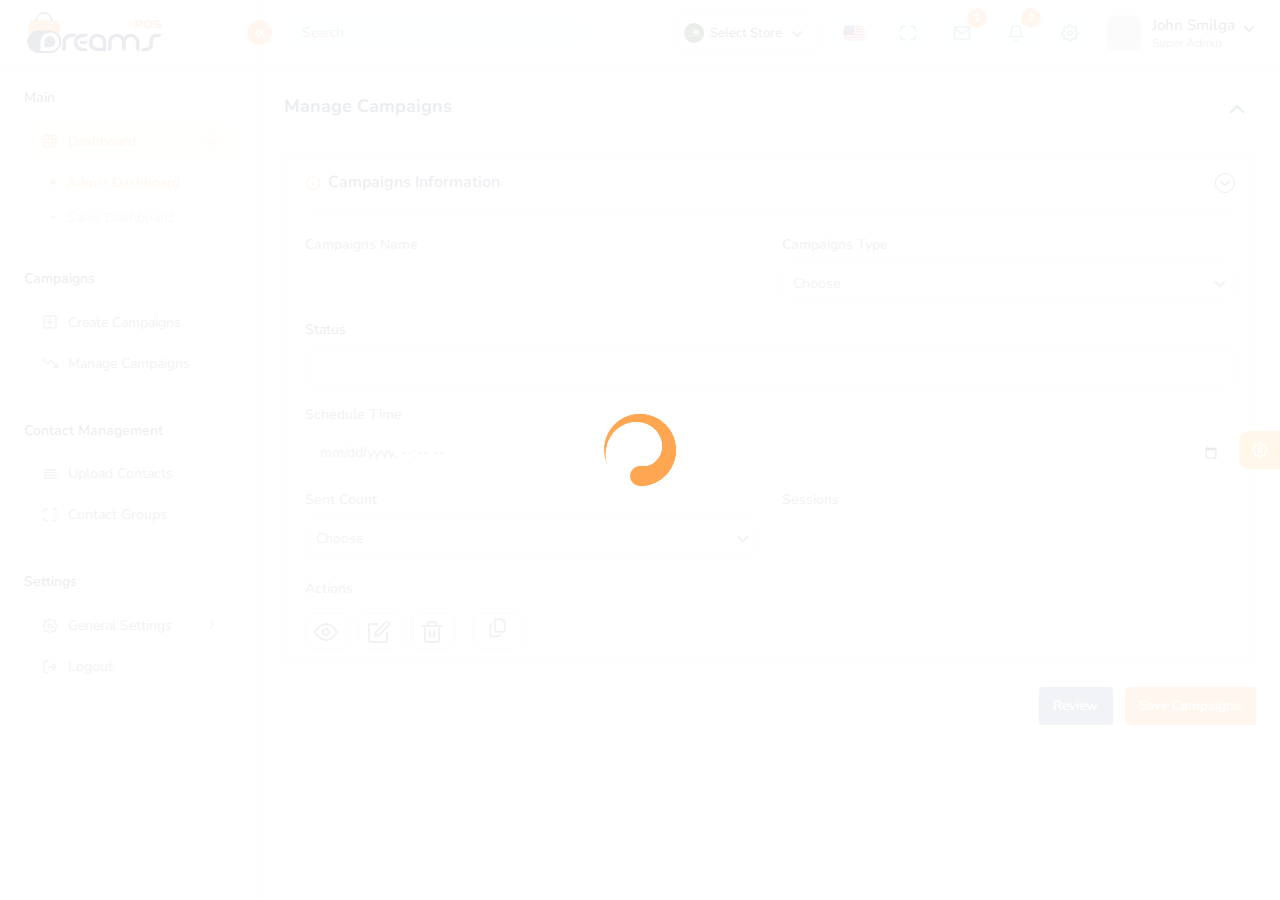
<file: manage-compaing.html>
<!DOCTYPE html>
<html lang="en">

<head>
	<meta charset="utf-8">
	<meta name="viewport" content="width=device-width, initial-scale=1.0, user-scalable=0">
	<meta name="description" content="POS - Bootstrap Admin Template">
	<meta name="keywords" content="admin, estimates, bootstrap, business, corporate, creative, invoice, html5, responsive, Projects">
	<meta name="author" content="Dreamguys - Bootstrap Admin Template">
	<meta name="robots" content="noindex, nofollow">
	<title>Dreams Pos Admin Template</title>

	<!-- Favicon -->
	<link rel="shortcut icon" type="image/x-icon" href="assets/img/favicon.png">

	<!-- Bootstrap CSS -->
	<link rel="stylesheet" href="assets/css/bootstrap.min.css">

	<!-- Datetimepicker CSS -->
	<link rel="stylesheet" href="assets/css/bootstrap-datetimepicker.min.css">

	<!-- animation CSS -->
	<link rel="stylesheet" href="assets/css/animate.css">

	<!-- Select2 CSS -->
	<link rel="stylesheet" href="assets/plugins/select2/css/select2.min.css">

	<!-- Fontawesome CSS -->
	<link rel="stylesheet" href="assets/plugins/fontawesome/css/fontawesome.min.css">
	<link rel="stylesheet" href="assets/plugins/fontawesome/css/all.min.css">

	<!-- Main CSS -->
	<link rel="stylesheet" href="assets/css/style.css">

	<!-- Custom CSS  -->
	 <link rel="stylesheet" href="./assets/css/custom.css">

</head>

<body>
	<div id="global-loader">
		<div class="whirly-loader"> </div>
	</div>
	<!-- Main Wrapper -->
	<div class="main-wrapper">

		<!-- Header -->
		<div class="header">

			<!-- Logo -->
			<div class="header-left active">
				<a href="index.html" class="logo logo-normal">
					<img src="assets/img/logo.png" alt="">
				</a>
				<a href="index.html" class="logo logo-white">
					<img src="assets/img/logo-white.png" alt="">
				</a>
				<a href="index.html" class="logo-small">
					<img src="assets/img/logo-small.png" alt="">
				</a>
				<a id="toggle_btn" href="javascript:void(0);">
					<i data-feather="chevrons-left" class="feather-16"></i>
				</a>
			</div>
			<!-- /Logo -->

			<a id="mobile_btn" class="mobile_btn" href="#sidebar">
				<span class="bar-icon">
					<span></span>
					<span></span>
					<span></span>
				</span>
			</a>

			<!-- Header Menu -->
			<ul class="nav user-menu">

				<!-- Search -->
				<li class="nav-item nav-searchinputs">
					<div class="top-nav-search">
						<a href="javascript:void(0);" class="responsive-search">
							<i class="fa fa-search"></i>
						</a>
						<form action="#" class="dropdown">
							<div class="searchinputs dropdown-toggle" id="dropdownMenuClickable"
								data-bs-toggle="dropdown" data-bs-auto-close="false">
								<input type="text" placeholder="Search">
								<div class="search-addon">
									<span><i data-feather="x-circle" class="feather-14"></i></span>
								</div>
							</div>
							<div class="dropdown-menu search-dropdown" aria-labelledby="dropdownMenuClickable">
								<div class="search-info">
									<h6><span><i data-feather="search" class="feather-16"></i></span>Recent Searches
									</h6>
									<ul class="search-tags">
										<li><a href="javascript:void(0);">Products</a></li>
										<li><a href="javascript:void(0);">Sales</a></li>
										<li><a href="javascript:void(0);">Applications</a></li>
									</ul>
								</div>
								<div class="search-info">
									<h6><span><i data-feather="help-circle" class="feather-16"></i></span>Help</h6>
									<p>How to Change Product Volume from 0 to 200 on Inventory management</p>
									<p>Change Product Name</p>
								</div>
								<div class="search-info">
									<h6><span><i data-feather="user" class="feather-16"></i></span>Customers</h6>
									<ul class="customers">
										<li>
											<a href="javascript:void(0);">Aron Varu<img src="assets/img/profiles/avator1.jpg" alt="" class="img-fluid"></a>
										</li>
										<li>
											<a href="javascript:void(0);">Jonita<img src="assets/img/profiles/avatar-01.jpg" alt="" class="img-fluid"></a>
										</li>
										<li>
											<a href="javascript:void(0);">Aaron<img src="assets/img/profiles/avatar-10.jpg" alt="" class="img-fluid"></a>
										</li>
									</ul>
								</div>
							</div>
						</form>
					</div>
				</li>
				<!-- /Search -->


				<!-- Select Store -->
				<li class="nav-item dropdown has-arrow main-drop select-store-dropdown">
					<a href="javascript:void(0);" class="dropdown-toggle nav-link select-store"
						data-bs-toggle="dropdown">
						<span class="user-info">
							<span class="user-letter">
								<img src="assets/img/store/store-01.png" alt="Store Logo" class="img-fluid">
							</span>
							<span class="user-detail">
								<span class="user-name">Select Store</span>
							</span>
						</span>
					</a>
					<div class="dropdown-menu dropdown-menu-right">
						<a href="javascript:void(0);" class="dropdown-item">
							<img src="assets/img/store/store-01.png" alt="Store Logo" class="img-fluid"> Grocery Alpha
						</a>
						<a href="javascript:void(0);" class="dropdown-item">
							<img src="assets/img/store/store-02.png" alt="Store Logo" class="img-fluid"> Grocery Apex
						</a>
						<a href="javascript:void(0);" class="dropdown-item">
							<img src="assets/img/store/store-03.png" alt="Store Logo" class="img-fluid"> Grocery Bevy
						</a>
						<a href="javascript:void(0);" class="dropdown-item">
							<img src="assets/img/store/store-04.png" alt="Store Logo" class="img-fluid"> Grocery Eden
						</a>
					</div>
				</li>
				<!-- /Select Store -->

				<!-- Flag -->
				<li class="nav-item dropdown has-arrow flag-nav nav-item-box">
					<a class="nav-link dropdown-toggle" data-bs-toggle="dropdown" href="javascript:void(0);"
						role="button">
						<img src="assets/img/flags/us.png" alt="Language" class="img-fluid">
					</a>
					<div class="dropdown-menu dropdown-menu-right">
						<a href="javascript:void(0);" class="dropdown-item active">
							<img src="assets/img/flags/us.png" alt="" height="16"> English
						</a>
						<a href="javascript:void(0);" class="dropdown-item">
							<img src="assets/img/flags/fr.png" alt="" height="16"> French
						</a>
						<a href="javascript:void(0);" class="dropdown-item">
							<img src="assets/img/flags/es.png" alt="" height="16"> Spanish
						</a>
						<a href="javascript:void(0);" class="dropdown-item">
							<img src="assets/img/flags/de.png" alt="" height="16"> German
						</a>
					</div>
				</li>
				<!-- /Flag -->

				<li class="nav-item nav-item-box">
					<a href="javascript:void(0);" id="btnFullscreen">
						<i data-feather="maximize"></i>
					</a>
				</li>
				<li class="nav-item nav-item-box">
					<a href="email.html">
						<i data-feather="mail"></i>
						<span class="badge rounded-pill">1</span>
					</a>
				</li>
				<!-- Notifications -->
				<li class="nav-item dropdown nav-item-box">
					<a href="javascript:void(0);" class="dropdown-toggle nav-link" data-bs-toggle="dropdown">
						<i data-feather="bell"></i><span class="badge rounded-pill">2</span>
					</a>
					<div class="dropdown-menu notifications">
						<div class="topnav-dropdown-header">
							<span class="notification-title">Notifications</span>
							<a href="javascript:void(0)" class="clear-noti"> Clear All </a>
						</div>
						<div class="noti-content">
							<ul class="notification-list">
								<li class="notification-message">
									<a href="activities.html">
										<div class="media d-flex">
											<span class="avatar flex-shrink-0">
												<img alt="" src="assets/img/profiles/avatar-02.jpg">
											</span>
											<div class="media-body flex-grow-1">
												<p class="noti-details"><span class="noti-title">John Doe</span> added
													new task <span class="noti-title">Patient appointment booking</span>
												</p>
												<p class="noti-time"><span class="notification-time">4 mins ago</span>
												</p>
											</div>
										</div>
									</a>
								</li>
								<li class="notification-message">
									<a href="activities.html">
										<div class="media d-flex">
											<span class="avatar flex-shrink-0">
												<img alt="" src="assets/img/profiles/avatar-03.jpg">
											</span>
											<div class="media-body flex-grow-1">
												<p class="noti-details"><span class="noti-title">Tarah Shropshire</span>
													changed the task name <span class="noti-title">Appointment booking
													with payment gateway</span>
												</p>
												<p class="noti-time"><span class="notification-time">6 mins ago</span>
												</p>
											</div>
										</div>
									</a>
								</li>
								<li class="notification-message">
									<a href="activities.html">
										<div class="media d-flex">
											<span class="avatar flex-shrink-0">
												<img alt="" src="assets/img/profiles/avatar-06.jpg">
											</span>
											<div class="media-body flex-grow-1">
												<p class="noti-details"><span class="noti-title">Misty Tison</span>
													added <span class="noti-title">Domenic Houston</span> and <span
													class="noti-title">Claire Mapes</span> to project <span
													class="noti-title">Doctor available module</span>
												</p>
												<p class="noti-time"><span class="notification-time">8 mins ago</span>
												</p>
											</div>
										</div>
									</a>
								</li>
								<li class="notification-message">
									<a href="activities.html">
										<div class="media d-flex">
											<span class="avatar flex-shrink-0">
												<img alt="" src="assets/img/profiles/avatar-17.jpg">
											</span>
											<div class="media-body flex-grow-1">
												<p class="noti-details"><span class="noti-title">Rolland Webber</span>
													completed task <span class="noti-title">Patient and Doctor video conferencing</span>
												</p>
												<p class="noti-time"><span class="notification-time">12 mins ago</span></p>
											</div>
										</div>
									</a>
								</li>
								<li class="notification-message">
									<a href="activities.html">
										<div class="media d-flex">
											<span class="avatar flex-shrink-0">
												<img alt="" src="assets/img/profiles/avatar-13.jpg">
											</span>
											<div class="media-body flex-grow-1">
												<p class="noti-details"><span class="noti-title">Bernardo Galaviz</span>
													added new task <span class="noti-title">Private chat module</span>
												</p>
												<p class="noti-time"><span class="notification-time">2 days ago</span></p>
											</div>
										</div>
									</a>
								</li>
							</ul>
						</div>
						<div class="topnav-dropdown-footer">
							<a href="activities.html">View all Notifications</a>
						</div>
					</div>
				</li>
				<!-- /Notifications -->

				<li class="nav-item nav-item-box">
					<a href="general-settings.html"><i data-feather="settings"></i></a>
				</li>
				<li class="nav-item dropdown has-arrow main-drop">
					<a href="javascript:void(0);" class="dropdown-toggle nav-link userset" data-bs-toggle="dropdown">
						<span class="user-info">
							<span class="user-letter">
								<img src="assets/img/profiles/avator1.jpg" alt="" class="img-fluid">
							</span>
							<span class="user-detail">
								<span class="user-name">John Smilga</span>
								<span class="user-role">Super Admin</span>
							</span>
						</span>
					</a>
					<div class="dropdown-menu menu-drop-user">
						<div class="profilename">
							<div class="profileset">
								<span class="user-img"><img src="assets/img/profiles/avator1.jpg" alt="">
									<span class="status online"></span></span>
								<div class="profilesets">
									<h6>John Smilga</h6>
									<h5>Super Admin</h5>
								</div>
							</div>
							<hr class="m-0">
							<a class="dropdown-item" href="profile.html"> <i class="me-2" data-feather="user"></i> My Profile</a>
							<a class="dropdown-item" href="general-settings.html"><i class="me-2" data-feather="settings"></i>Settings</a>
							<hr class="m-0">
							<a class="dropdown-item logout pb-0" href="signin.html"><img src="assets/img/icons/log-out.svg" class="me-2" alt="img">Logout</a>
						</div>
					</div>
				</li>
			</ul>
			<!-- /Header Menu -->

			<!-- Mobile Menu -->
			<div class="dropdown mobile-user-menu">
				<a href="javascript:void(0);" class="nav-link dropdown-toggle" data-bs-toggle="dropdown" aria-expanded="false"><i class="fa fa-ellipsis-v"></i></a>
				<div class="dropdown-menu dropdown-menu-right">
					<a class="dropdown-item" href="profile.html">My Profile</a>
					<a class="dropdown-item" href="general-settings.html">Settings</a>
					<a class="dropdown-item" href="signin.html">Logout</a>
				</div>
			</div>
			<!-- /Mobile Menu -->
		</div>
		<!-- /Header -->

		<!-- Sidebar -->
		<div class="sidebar" id="sidebar">
			<div class="sidebar-inner slimscroll">
				<div id="sidebar-menu" class="sidebar-menu">
					<ul>
						<li class="submenu-open">
							<h6 class="submenu-hdr">Main</h6>
							<ul>
								<li class="submenu">
									<a href="javascript:void(0);" class="subdrop active"><i data-feather="grid"></i><span>Dashboard</span><span class="menu-arrow"></span></a>
									<ul>
										<li><a href="index.html" class="active">Admin Dashboard</a></li>
										<li><a href="sales-dashboard.html">Sales Dashboard</a></li>
									</ul>
								</li>
								<!-- <li class="submenu">
									<a href="javascript:void(0);"><i data-feather="smartphone"></i><span>Application</span><span class="menu-arrow"></span></a>
									<ul>
										<li><a href="chat.html">Chat</a></li>
										<li class="submenu submenu-two"><a href="javascript:void(0);">Call<span class="menu-arrow inside-submenu"></span></a>
											<ul>
												<li><a href="video-call.html">Video Call</a></li>
												<li><a href="audio-call.html">Audio Call</a></li>
												<li><a href="call-history.html">Call History</a></li>
											</ul>
										</li>
										<li><a href="calendar.html">Calendar</a></li>
										<li><a href="email.html">Email</a></li>
										<li><a href="todo.html">To Do</a></li>
										<li><a href="notes.html">Notes</a></li>
										<li><a href="file-manager.html">File Manager</a></li>
									</ul>
								</li> -->
							</ul>
						</li>
						<li class="submenu-open">
							<h6 class="submenu-hdr">Campaigns</h6>
							<ul>
								<!-- <li><a href="product-list.html"><i data-feather="box"></i><span>Products</span></a></li> -->
								<li><a href="add-product.html"><i data-feather="plus-square"></i><span>Create Campaigns</span></a></li>
								<!-- <li><a href="expired-products.html"><i data-feather="codesandbox"></i><span>Upload Contacts</span></a></li> -->
								<li><a href="manage-compaing.html"><i data-feather="trending-down"></i><span>Manage Campaigns</span></a></li>
								<!-- <li><a href="category-list.html"><i data-feather="codepen"></i><span>Category</span></a></li>
								<li><a href="sub-categories.html"><i data-feather="speaker"></i><span>Sub Category</span></a></li>
								<li><a href="brand-list.html"><i data-feather="tag"></i><span>Brands</span></a></li>
								<li><a href="units.html"><i data-feather="speaker"></i><span>Units</span></a></li>
								<li><a href="varriant-attributes.html"><i data-feather="layers"></i><span>Variant Attributes</span></a></li>
								<li><a href="warranty.html"><i data-feather="bookmark"></i><span>Warranties</span></a></li>
								<li><a href="barcode.html"><i data-feather="align-justify"></i><span>Print Barcode</span></a></li>
								<li><a href="qrcode.html"><i data-feather="maximize"></i><span>Print QR Code</span></a></li> -->
							</ul>
						</li>
                        <li class="submenu-open">
							<h6 class="submenu-hdr">Contact Management</h6>
							<ul>
								<!-- <li><a href="product-list.html"><i data-feather="box"></i><span>Products</span></a></li> -->
							
								<!-- <li><a href="category-list.html"><i data-feather="codepen"></i><span>Category</span></a></li>
								<li><a href="sub-categories.html"><i data-feather="speaker"></i><span>Sub Category</span></a></li>
								<! <li><a href="brand-list.html"><i data-feather="tag"></i><span>Brands</span></a></li> -->
								
								<li><a href="manage-compaing.html"><i data-feather="align-justify"></i><span>Upload Contacts</span></a></li>
								<li><a href="contact-goup.html"><i data-feather="maximize"></i><span>Contact Groups</span></a></li> 
							</ul>
						</li>
						<!-- <li class="submenu-open">
							<h6 class="submenu-hdr">Stock</h6>
							<ul>
								<li><a href="manage-stocks.html"><i data-feather="package"></i><span>Manage Stock</span></a></li>
								<li><a href="stock-adjustment.html"><i data-feather="clipboard"></i><span>Stock Adjustment</span></a></li>
								<li><a href="stock-transfer.html"><i data-feather="truck"></i><span>Stock Transfer</span></a></li>
							</ul>
						</li> -->
						<!-- <li class="submenu-open">
							<h6 class="submenu-hdr">Sales</h6>
							<ul>
								<li><a href="sales-list.html"><i data-feather="shopping-cart"></i><span>Sales</span></a></li>
								<li><a href="invoice-report.html"><i data-feather="file-text"></i><span>Invoices</span></a></li>
								<li><a href="sales-returns.html"><i data-feather="copy"></i><span>Sales Return</span></a></li>
								<li><a href="quotation-list.html"><i data-feather="save"></i><span>Quotation</span></a></li>
								<li><a href="pos.html"><i data-feather="hard-drive"></i><span>POS</span></a></li>
							</ul>
						</li> -->
						<!-- <li class="submenu-open">
							<h6 class="submenu-hdr">Promo</h6>
							<ul>
								<li><a href="coupons.html"><i data-feather="shopping-cart"></i><span>Coupons</span></a></li>
							</ul>
						</li> -->
						<!-- <li class="submenu-open">
							<h6 class="submenu-hdr">Purchases</h6>
							<ul>
								<li><a href="purchase-list.html"><i data-feather="shopping-bag"></i><span>Purchases</span></a></li>
								<li><a href="purchase-order-report.html"><i data-feather="file-minus"></i><span>Purchase Order</span></a></li>
								<li><a href="purchase-returns.html"><i data-feather="refresh-cw"></i><span>Purchase Return</span></a></li>
							</ul>
						</li>
						<li class="submenu-open">
							<h6 class="submenu-hdr">Finance & Accounts</h6>
							<ul>
								<li class="submenu">
									<a href="javascript:void(0);"><i data-feather="file-text"></i><span>Expenses</span><span class="menu-arrow"></span></a>
									<ul>
										<li><a href="expense-list.html">Expenses</a></li>
										<li><a href="expense-category.html">Expense Category</a></li>
									</ul>
								</li>
							</ul>
						</li> -->
						<!-- <li class="submenu-open">
							<h6 class="submenu-hdr">Peoples</h6>
							<ul>
								<li><a href="customers.html"><i data-feather="user"></i><span>Customers</span></a></li>
								<li><a href="suppliers.html"><i data-feather="users"></i><span>Suppliers</span></a></li>
								<li><a href="store-list.html"><i data-feather="home"></i><span>Stores</span></a></li>
								<li><a href="warehouse.html"><i data-feather="archive"></i><span>Warehouses</span></a>
								</li>
							</ul>
						</li> -->
						<!-- <li class="submenu-open">
							<h6 class="submenu-hdr">HRM</h6>
							<ul>
								<li><a href="employees-grid.html"><i data-feather="user"></i><span>Employees</span></a></li>
								<li><a href="department-grid.html"><i data-feather="users"></i><span>Departments</span></a></li>
								<li><a href="designation.html"><i data-feather="git-merge"></i><span>Designation</span></a></li>
								<li><a href="shift.html"><i data-feather="shuffle"></i><span>Shifts</span></a></li>
								<li class="submenu">
									<a href="javascript:void(0);"><i data-feather="book-open"></i><span>Attendence</span><span class="menu-arrow"></span></a>
									<ul>
										<li><a href="attendance-employee.html">Employee</a></li>
										<li><a href="attendance-admin.html">Admin</a></li>
									</ul>
								</li>
								<li class="submenu">
									<a href="javascript:void(0);"><i data-feather="calendar"></i><span>Leaves</span><span class="menu-arrow"></span></a>
									<ul>
										<li><a href="leaves-admin.html">Admin Leaves</a></li>
										<li><a href="leaves-employee.html">Employee Leaves</a></li>
										<li><a href="leave-types.html">Leave Types</a></li>
									</ul>
								</li>
								<li><a href="holidays.html"><i data-feather="credit-card"></i><span>Holidays</span></a>
								</li>
								<li class="submenu">
									<a href="payroll-list.html"><i data-feather="dollar-sign"></i><span>Payroll</span><span class="menu-arrow"></span></a>
									<ul>
										<li><a href="payroll-list.html">Employee Salary</a></li>
										<li><a href="payslip.html">Payslip</a></li>
									</ul>
								</li>
							</ul>
						</li> -->
						<!-- <li class="submenu-open">
							<h6 class="submenu-hdr">Reports</h6>
							<ul>
								<li><a href="sales-report.html"><i data-feather="bar-chart-2"></i><span>Sales Report</span></a></li>
								<li><a href="purchase-report.html"><i data-feather="pie-chart"></i><span>Purchase report</span></a></li>
								<li><a href="inventory-report.html"><i data-feather="inbox"></i><span>Inventory Report</span></a></li>
								<li><a href="invoice-report.html"><i data-feather="file"></i><span>Invoice Report</span></a></li>
								<li><a href="supplier-report.html"><i data-feather="user-check"></i><span>Supplier Report</span></a></li>
								<li><a href="customer-report.html"><i data-feather="user"></i><span>Customer Report</span></a></li>
								<li><a href="expense-report.html"><i data-feather="file"></i><span>Expense Report</span></a></li>
								<li><a href="income-report.html"><i data-feather="bar-chart"></i><span>Income Report</span></a></li>
								<li><a href="tax-reports.html"><i data-feather="database"></i><span>Tax Report</span></a></li>
								<li><a href="profit-and-loss.html"><i data-feather="pie-chart"></i><span>Profit & Loss</span></a></li>
							</ul>
						</li> -->
						<!-- <li class="submenu-open">
							<h6 class="submenu-hdr">User Management</h6>
							<ul>
								<li><a href="users.html"><i data-feather="user-check"></i><span>Users</span></a></li>
								<li><a href="roles-permissions.html"><i data-feather="shield"></i><span>Roles & Permissions</span></a></li>
								<li><a href="delete-account.html"><i data-feather="lock"></i><span>Delete Account Request</span></a></li>
							</ul>
						</li> -->
						
						<li class="submenu-open">
							<h6 class="submenu-hdr">Settings</h6>
							<ul>
								<li class="submenu">
									<a href="javascript:void(0);"><i data-feather="settings"></i><span>General Settings</span><span class="menu-arrow"></span></a>
									<ul>
										<li><a href="general-settings.html">Profile</a></li>
										<li><a href="settings.html">Settings</a></li>
										
									</ul>
								</li>
								
								
							
								<li>
									<a href="signin.html"><i data-feather="log-out"></i><span>Logout</span> </a>
								</li>
							</ul>
						</li>
						
					</ul>
				</div>
			</div>
		</div>
		<!-- /Sidebar -->

		<!-- Sidebar -->
		<div class="sidebar collapsed-sidebar" id="collapsed-sidebar">
			<div class="sidebar-inner slimscroll">
				<div id="sidebar-menu-2" class="sidebar-menu sidebar-menu-three">
					<aside id="aside" class="ui-aside">
						<ul class="tab nav nav-tabs" id="myTab" role="tablist">
						<li class="nav-item" role="presentation">
							<a class="tablinks nav-link active" href="#home" id="home-tab" data-bs-toggle="tab" data-bs-target="#home"  role="tab" aria-selected="true">
								<img src="assets/img/icons/menu-icon.svg" alt="">
							</a>
						</li>
						<li class="nav-item" role="presentation">
							<a class="tablinks nav-link" href="#messages" id="messages-tab" data-bs-toggle="tab" data-bs-target="#product"  role="tab" aria-selected="false">
								<img src="assets/img/icons/product.svg" alt="">
							</a>
						</li>
						<li class="nav-item" role="presentation"> 
							<a class="tablinks nav-link"  href="#profile" id="profile-tab" data-bs-toggle="tab" data-bs-target="#sales"  role="tab" aria-selected="false">
								<img src="assets/img/icons/sales1.svg" alt="">
							</a>
						</li>
						
						<li class="nav-item" role="presentation">
							<a class="tablinks nav-link" href="#report" id="report-tab" data-bs-toggle="tab" data-bs-target="#purchase"  role="tab" aria-selected="true">
								<img src="assets/img/icons/purchase1.svg" alt="">
							</a>
						</li>
						<li class="nav-item" role="presentation">
							<a class="tablinks nav-link" href="#set" id="set-tab" data-bs-toggle="tab" data-bs-target="#user"  role="tab" aria-selected="true">
								<img src="assets/img/icons/users1.svg" alt="">
							</a>
						</li>
						<li class="nav-item" role="presentation">
							<a class="tablinks nav-link" href="#set2" id="set-tab2" data-bs-toggle="tab" data-bs-target="#employee"  role="tab" aria-selected="true">
								<img src="assets/img/icons/calendars.svg" alt="">
							</a>
						</li>
						<li class="nav-item" role="presentation">
							<a class="tablinks nav-link" href="#set3" id="set-tab3" data-bs-toggle="tab" data-bs-target="#report"  role="tab" aria-selected="true">
								<img src="assets/img/icons/printer.svg" alt="">
							</a>
						</li>
						<li class="nav-item" role="presentation">
							<a class="tablinks nav-link" href="#set4" id="set-tab4" data-bs-toggle="tab" data-bs-target="#document"  role="tab" aria-selected="true">
								<i data-feather="file-minus"></i>
							</a>
						</li>
						<li class="nav-item" role="presentation">
							<a class="tablinks nav-link" href="#set5" id="set-tab6" data-bs-toggle="tab" data-bs-target="#permission"  role="tab" aria-selected="true">
								<i data-feather="user"></i>
							</a>
						</li>
						<li class="nav-item" role="presentation">
							<a class="tablinks nav-link" href="#set6" id="set-tab5" data-bs-toggle="tab" data-bs-target="#settings"  role="tab" aria-selected="true">
								<i data-feather="settings"></i>
							</a>
						</li> 
						</ul>
					</aside>
					<div class="tab-content tab-content-four pt-2">
						<ul class="tab-pane active" id="home" aria-labelledby="home-tab">
							<li class="submenu">
								<a href="javascript:void(0);" class="active"><span>Dashboard</span> <span class="menu-arrow"></span></a>
								<ul>
									<li><a href="index.html" class="active">Admin Dashboard</a></li>
									<li><a href="sales-dashboard.html">Sales Dashboard</a></li>
								</ul>
							</li>
							<li class="submenu">
								<a href="javascript:void(0);"><span>Application</span><span class="menu-arrow"></span></a>
								<ul>
									<li><a href="chat.html">Chat</a></li>
									<li class="submenu submenu-two"><a href="javascript:void(0);"><span>Call</span><span class="menu-arrow inside-submenu"></span></a>
										<ul>
											<li><a href="video-call.html">Video Call</a></li>
											<li><a href="audio-call.html">Audio Call</a></li>
											<li><a href="call-history.html">Call History</a></li>
										</ul>
									</li>
									<li><a href="calendar.html">Calendar</a></li>
									<li><a href="email.html">Email</a></li>
									<li><a href="todo.html">To Do</a></li>
									<li><a href="notes.html">Notes</a></li>
									<li><a href="file-manager.html">File Manager</a></li>
								</ul>
							</li>
						</ul>
						<ul class="tab-pane" id="product" aria-labelledby="messages-tab">
							<li><a href="product-list.html"><span>Products</span></a></li>
							<li><a href="add-product.html"><span>Create Product</span></a></li>
							<li><a href="expired-products.html"><span>Expired Products</span></a></li>
							<li><a href="low-stocks.html"><span>Low Stocks</span></a></li>
							<li><a href="category-list.html"><span>Category</span></a></li>
							<li><a href="sub-categories.html"><span>Sub Category</span></a></li>
							<li><a href="brand-list.html"><span>Brands</span></a></li>
							<li><a href="units.html"><span>Units</span></a></li>
							<li><a href="varriant-attributes.html"><span>Variant Attributes</span></a></li>
							<li><a href="warranty.html"><span>Warranties</span></a></li>
							<li><a href="barcode.html"><span>Print Barcode</span></a></li>
							<li><a href="qrcode.html"><span>Print QR Code</span></a></li>
						</ul>
						<ul class="tab-pane" id="sales" aria-labelledby="profile-tab">
							<li><a href="sales-list.html"><span>Sales</span></a></li>
							<li><a href="invoice-report.html"><span>Invoices</span></a></li>
							<li><a href="sales-returns.html"><span>Sales Return</span></a></li>
							<li><a href="quotation-list.html"><span>Quotation</span></a></li>
							<li><a href="pos.html"><span>POS</span></a></li>
							<li><a href="coupons.html"><span>Coupons</span></a></li>
						</ul>
						<ul class="tab-pane" id="purchase" aria-labelledby="report-tab">
							<li><a href="purchase-list.html"><span>Purchases</span></a></li>
							<li><a href="purchase-order-report.html"><span>Purchase Order</span></a></li>
							<li><a href="purchase-returns.html"><span>Purchase Return</span></a></li>
							<li><a href="manage-stocks.html"><span>Manage Stock</span></a></li>
							<li><a href="stock-adjustment.html"><span>Stock Adjustment</span></a></li>
							<li><a href="stock-transfer.html"><span>Stock Transfer</span></a></li>							
							<li class="submenu">
								<a href="javascript:void(0);"><span>Expenses</span><span class="menu-arrow"></span></a>
								<ul>
									<li><a href="expense-list.html">Expenses</a></li>
									<li><a href="expense-category.html">Expense Category</a></li>
								</ul>
							</li>

						</ul>
						<ul class="tab-pane" id="user" aria-labelledby="set-tab">

							<li><a href="customers.html"><span>Customers</span></a></li>
							<li><a href="suppliers.html"><span>Suppliers</span></a></li>
							<li><a href="store-list.html"><span>Stores</span></a></li>
							<li><a href="warehouse.html"><span>Warehouses</span></a></li>

						</ul>
						<ul class="tab-pane" id="employee" aria-labelledby="set-tab2">
							<li><a href="employees-grid.html"><span>Employees</span></a></li>
							<li><a href="department-grid.html"><span>Departments</span></a></li>
							<li><a href="designation.html"><span>Designation</span></a></li>
							<li><a href="shift.html"><span>Shifts</span></a></li>
							<li class="submenu">
								<a href="javascript:void(0);"><span>Attendence</span><span class="menu-arrow"></span></a>
								<ul>
									<li><a href="attendance-employee.html">Employee Attendence</a></li>
									<li><a href="attendance-admin.html">Admin Attendence</a></li>
								</ul>
							<li class="submenu">
								<a href="javascript:void(0);"><span>Leaves</span><span class="menu-arrow"></span></a>
								<ul>
									<li><a href="leaves-admin.html">Admin Leaves</a></li>
									<li><a href="leaves-employee.html">Employee Leaves</a></li>
									<li><a href="leave-types.html">Leave Types</a></li>
								</ul>
							</li>
							<li><a href="holidays.html"><span>Holidays</span></a></li>
							<li class="submenu">
								<a href="payroll-list.html"><span>Payroll</span><span class="menu-arrow"></span></a>
								<ul>
									<li><a href="payroll-list.html">Employee Salary</a></li>
									<li><a href="payslip.html">Payslip</a></li>
								</ul>
							</li>
						</ul>
						<ul class="tab-pane" id="report" aria-labelledby="set-tab3">
							<li><a href="sales-report.html"><span>Sales Report</span></a></li>
							<li><a href="purchase-report.html"><span>Purchase report</span></a></li>
							<li><a href="inventory-report.html"><span>Inventory Report</span></a></li>
							<li><a href="invoice-report.html"><span>Invoice Report</span></a></li>
							<li><a href="supplier-report.html"><span>Supplier Report</span></a></li>
							<li><a href="customer-report.html"><span>Customer Report</span></a></li>
							<li><a href="expense-report.html"><span>Expense Report</span></a></li>
							<li><a href="income-report.html"><span>Income Report</span></a></li>
							<li><a href="tax-reports.html"><span>Tax Report</span></a></li>
							<li><a href="profit-and-loss.html"><span>Profit & Loss</span></a></li>
						</ul>
						<ul class="tab-pane" id="permission" aria-labelledby="set-tab4">
							<li><a href="users.html"><span>Users</span></a></li>
							<li><a href="roles-permissions.html"><span>Roles & Permissions</span></a></li>
							<li><a href="delete-account.html"><span>Delete Account Request</span></a></li>

							<li class="submenu">
								<a href="javascript:void(0);">
									<span>Base UI</span><span class="menu-arrow"></span>
								</a>
								<ul>
									<li><a href="ui-alerts.html">Alerts</a></li>
									<li><a href="ui-accordion.html">Accordion</a></li>
									<li><a href="ui-avatar.html">Avatar</a></li>
									<li><a href="ui-badges.html">Badges</a></li>
									<li><a href="ui-borders.html">Border</a></li>
									<li><a href="ui-buttons.html">Buttons</a></li>
									<li><a href="ui-buttons-group.html">Button Group</a></li>
									<li><a href="ui-breadcrumb.html">Breadcrumb</a></li>
									<li><a href="ui-cards.html">Card</a></li>
									<li><a href="ui-carousel.html">Carousel</a></li>
									<li><a href="ui-colors.html">Colors</a></li>
									<li><a href="ui-dropdowns.html">Dropdowns</a></li>
									<li><a href="ui-grid.html">Grid</a></li>
									<li><a href="ui-images.html">Images</a></li>
									<li><a href="ui-lightbox.html">Lightbox</a></li>
									<li><a href="ui-media.html">Media</a></li>
									<li><a href="ui-modals.html">Modals</a></li>
									<li><a href="ui-offcanvas.html">Offcanvas</a></li>
									<li><a href="ui-pagination.html">Pagination</a></li>
									<li><a href="ui-popovers.html">Popovers</a></li>
									<li><a href="ui-progress.html">Progress</a></li>
									<li><a href="ui-placeholders.html">Placeholders</a></li>
									<li><a href="ui-rangeslider.html">Range Slider</a></li>
									<li><a href="ui-spinner.html">Spinner</a></li>
									<li><a href="ui-sweetalerts.html">Sweet Alerts</a></li>
									<li><a href="ui-nav-tabs.html">Tabs</a></li>
									<li><a href="ui-toasts.html">Toasts</a></li>
									<li><a href="ui-tooltips.html">Tooltips</a></li>
									<li><a href="ui-typography.html">Typography</a></li>
									<li><a href="ui-video.html">Video</a></li>
								</ul>
							</li>
							<li class="submenu">
								<a href="javascript:void(0);">
									<span>Advanced UI</span><span class="menu-arrow"></span>
								</a>
								<ul>
									<li><a href="ui-ribbon.html">Ribbon</a></li>
									<li><a href="ui-clipboard.html">Clipboard</a></li>
									<li><a href="ui-drag-drop.html">Drag & Drop</a></li>
									<li><a href="ui-rangeslider.html">Range Slider</a></li>
									<li><a href="ui-rating.html">Rating</a></li>
									<li><a href="ui-text-editor.html">Text Editor</a></li>
									<li><a href="ui-counter.html">Counter</a></li>
									<li><a href="ui-scrollbar.html">Scrollbar</a></li>
									<li><a href="ui-stickynote.html">Sticky Note</a></li>
									<li><a href="ui-timeline.html">Timeline</a></li>
								</ul>
							</li>
							<li class="submenu">
								<a href="javascript:void(0);"><span>Charts</span><span class="menu-arrow"></span></a>
								<ul>
									<li><a href="chart-apex.html">Apex Charts</a></li>
									<li><a href="chart-c3.html">Chart C3</a></li>
									<li><a href="chart-js.html">Chart Js</a></li>
									<li><a href="chart-morris.html">Morris Charts</a></li>
									<li><a href="chart-flot.html">Flot Charts</a></li>
									<li><a href="chart-peity.html">Peity Charts</a></li>
								</ul>
							</li>
							<li class="submenu">
								<a href="javascript:void(0);"><span>Icons</span><span class="menu-arrow"></span></a>
								<ul>
									<li><a href="icon-fontawesome.html">Fontawesome Icons</a></li>
									<li><a href="icon-feather.html">Feather Icons</a></li>
									<li><a href="icon-ionic.html">Ionic Icons</a></li>
									<li><a href="icon-material.html">Material Icons</a></li>
									<li><a href="icon-pe7.html">Pe7 Icons</a></li>
									<li><a href="icon-simpleline.html">Simpleline Icons</a></li>
									<li><a href="icon-themify.html">Themify Icons</a></li>
									<li><a href="icon-weather.html">Weather Icons</a></li>
									<li><a href="icon-typicon.html">Typicon Icons</a></li>
									<li><a href="icon-flag.html">Flag Icons</a></li>
								</ul>
							</li>
							<li class="submenu">
								<a href="javascript:void(0);">
									<span>Forms</span><span class="menu-arrow"></span>
								</a>
								<ul>
									<li class="submenu submenu-two">
										<a href="javascript:void(0);">Form Elements<span class="menu-arrow inside-submenu"></span></a>
										<ul>
											<li><a href="form-basic-inputs.html">Basic Inputs</a></li>
											<li><a href="form-checkbox-radios.html">Checkbox & Radios</a></li>
											<li><a href="form-input-groups.html">Input Groups</a></li>
											<li><a href="form-grid-gutters.html">Grid & Gutters</a></li>
											<li><a href="form-select.html">Form Select</a></li>
											<li><a href="form-mask.html">Input Masks</a></li>
											<li><a href="form-fileupload.html">File Uploads</a></li>
										</ul>
									</li>
									<li class="submenu submenu-two">
										<a href="javascript:void(0);">Layouts<span class="menu-arrow inside-submenu"></span></a>
										<ul>
											<li><a href="form-horizontal.html">Horizontal Form</a></li>
											<li><a href="form-vertical.html">Vertical Form</a></li>
											<li><a href="form-floating-labels.html">Floating Labels</a></li>
										</ul>
									</li>
									<li><a href="form-validation.html">Form Validation</a></li>
									<li><a href="form-select2.html">Select2</a></li>
									<li><a href="form-wizard.html">Form Wizard</a></li>
								</ul>
							</li>
							<li class="submenu">
								<a href="javascript:void(0);"><span>Tables</span><span class="menu-arrow"></span></a>
								<ul>
									<li><a href="tables-basic.html">Basic Tables </a></li>
									<li><a href="data-tables.html">Data Table </a></li>
								</ul>
							</li>

						</ul>
						<ul class="tab-pane" id="document" aria-labelledby="set-tab5">
							<li><a href="profile.html"><span>Profile</span></a></li>
							<li class="submenu">
								<a href="javascript:void(0);"><span>Authentication</span><span class="menu-arrow"></span></a>
								<ul>
									<li class="submenu submenu-two"><a href="javascript:void(0);">Login<span class="menu-arrow inside-submenu"></span></a>
										<ul>
											<li><a href="signin.html">Cover</a></li>
											<li><a href="signin-2.html">Illustration</a></li>
											<li><a href="signin-3.html">Basic</a></li>
										</ul>
									</li>
									<li class="submenu submenu-two"><a href="javascript:void(0);">Register<span class="menu-arrow inside-submenu"></span></a>
										<ul>
											<li><a href="register.html">Cover</a></li>
											<li><a href="register-2.html">Illustration</a></li>
											<li><a href="register-3.html">Basic</a></li>
										</ul>
									</li>
									<li class="submenu submenu-two"><a href="javascript:void(0);">Forgot Password<span class="menu-arrow inside-submenu"></span></a>
										<ul>
											<li><a href="forgot-password.html">Cover</a></li>
											<li><a href="forgot-password-2.html">Illustration</a></li>
											<li><a href="forgot-password-3.html">Basic</a></li>
										</ul>
									</li>
									<li class="submenu submenu-two"><a href="javascript:void(0);">Reset Password<span class="menu-arrow inside-submenu"></span></a>
										<ul>
											<li><a href="reset-password.html">Cover</a></li>
											<li><a href="reset-password-2.html">Illustration</a></li>
											<li><a href="reset-password-3.html">Basic</a></li>
										</ul>
									</li>
									<li class="submenu submenu-two"><a href="javascript:void(0);">Email Verification<span class="menu-arrow inside-submenu"></span></a>
										<ul>
											<li><a href="email-verification.html">Cover</a></li>
											<li><a href="email-verification-2.html">Illustration</a></li>
											<li><a href="email-verification-3.html">Basic</a></li>
										</ul>
									</li>
									<li class="submenu submenu-two"><a href="javascript:void(0);">2 Step Verification<span class="menu-arrow inside-submenu"></span></a>
										<ul>
											<li><a href="two-step-verification.html">Cover</a></li>
											<li><a href="two-step-verification-2.html">Illustration</a></li>
											<li><a href="two-step-verification-3.html">Basic</a></li>
										</ul>
									</li>
									<li><a href="lock-screen.html">Lock Screen</a></li>
								</ul>
							</li>
							<li class="submenu">
								<a href="javascript:void(0);"><span>Error Pages</span><span class="menu-arrow"></span></a>
								<ul>
									<li><a href="error-404.html">404 Error </a></li>
									<li><a href="error-500.html">500 Error </a></li>
								</ul>
							</li>
							<li class="submenu">
								<a href="javascript:void(0);"><span>Places</span><span class="menu-arrow"></span></a>
								<ul>
									<li><a href="countries.html">Countries</a></li>
									<li><a href="states.html">States</a></li>
								</ul>
							</li>
							<li>
								<a href="blank-page.html"><span>Blank Page</span> </a>
							</li>
							<li>
								<a href="coming-soon.html"><span>Coming Soon</span> </a>
							</li>
							<li>
								<a href="under-maintenance.html"><span>Under Maintenance</span> </a>
							</li>
						</ul>
						<ul class="tab-pane" id="settings" aria-labelledby="set-tab6">
							<li class="submenu">
								<a href="javascript:void(0);"><span>General Settings</span><span class="menu-arrow"></span></a>
								<ul>
									<li><a href="general-settings.html">Profile</a></li>
									<li><a href="security-settings.html">Security</a></li>
									<li><a href="notification.html">Notifications</a></li>
									<li><a href="connected-apps.html">Connected Apps</a></li>
								</ul>
							</li>
							<li class="submenu">
								<a href="javascript:void(0);"><span>Website Settings</span><span class="menu-arrow"></span></a>
								<ul>
									<li><a href="system-settings.html">System Settings</a></li>
									<li><a href="company-settings.html">Company Settings </a></li>
									<li><a href="localization-settings.html">Localization</a></li>
									<li><a href="prefixes.html">Prefixes</a></li>
									<li><a href="preference.html">Preference</a></li>
									<li><a href="appearance.html">Appearance</a></li>
									<li><a href="social-authentication.html">Social Authentication</a></li>
									<li><a href="language-settings.html">Language</a></li>
								</ul>
							</li>
							<li class="submenu">
								<a href="javascript:void(0);"><span>App Settings</span><span class="menu-arrow"></span></a>
								<ul>
									<li><a href="invoice-settings.html">Invoice</a></li>
									<li><a href="printer-settings.html">Printer</a></li>
									<li><a href="pos-settings.html">POS</a></li>
									<li><a href="custom-fields.html">Custom Fields</a></li>
								</ul>
							</li>
							<li class="submenu">
								<a href="javascript:void(0);"><span>System Settings</span><span class="menu-arrow"></span></a>
								<ul>
									<li><a href="email-settings.html">Email</a></li>
									<li><a href="sms-gateway.html">SMS Gateways</a></li>
									<li><a href="otp-settings.html">OTP</a></li>
									<li><a href="gdpr-settings.html">GDPR Cookies</a></li>
								</ul>
							</li>
							<li class="submenu">
								<a href="javascript:void(0);"><span>Financial Settings</span><span class="menu-arrow"></span></a>
								<ul>
									<li><a href="payment-gateway-settings.html">Payment Gateway</a></li>
									<li><a href="bank-settings-grid.html">Bank Accounts</a></li>
									<li><a href="tax-rates.html">Tax Rates</a></li>
									<li><a href="currency-settings.html">Currencies</a></li>
								</ul>
							</li>
							<li class="submenu">
								<a href="javascript:void(0);"><span>Other Settings</span><span class="menu-arrow"></span></a>
								<ul>
									<li><a href="storage-settings.html">Storage</a></li>
									<li><a href="ban-ip-address.html">Ban IP Address</a></li>
								</ul>
							</li>
							<li><a href="javascript:void(0);"><span>Documentation</span></a></li>
							<li><a href="javascript:void(0);"><span>Changelog v2.0.7</span></a></li>
							<li class="submenu">
								<a href="javascript:void(0);"><span>Multi Level</span><span class="menu-arrow"></span></a>
								<ul>
									<li><a href="javascript:void(0);">Level 1.1</a></li>
									<li class="submenu submenu-two"><a href="javascript:void(0);">Level 1.2<span class="menu-arrow inside-submenu"></span></a>
										<ul>
											<li><a href="javascript:void(0);">Level 2.1</a></li>
											<li class="submenu submenu-two submenu-three"><a href="javascript:void(0);">Level 2.2<span class="menu-arrow inside-submenu inside-submenu-two"></span></a>
												<ul>
													<li><a href="javascript:void(0);">Level 3.1</a></li>
													<li><a href="javascript:void(0);">Level 3.2</a></li>
												</ul>
											</li>
										</ul>
									</li>
								</ul>
							</li>
						</ul>
					</div>
				</div>
			</div>
		</div>
		<!-- /Sidebar -->

		<!-- Sidebar -->
		<div class="sidebar horizontal-sidebar">
			<div id="sidebar-menu-3" class="sidebar-menu">
				<ul class="nav">
					<li class="submenu">
						<a href="index.html" class="active subdrop"><i data-feather="grid"></i><span> Main Menu</span> <span class="menu-arrow"></span></a>
						<ul>
							<li class="submenu">
								<a href="javascript:void(0);" class="active subdrop"><span>Dashboard</span> <span class="menu-arrow"></span></a>
								<ul>
									<li><a href="index.html" class="active">Admin Dashboard</a></li>
									<li><a href="sales-dashboard.html">Sales Dashboard</a></li>
								</ul>
							</li>
							<li class="submenu">
								<a href="javascript:void(0);"><span>Application</span><span class="menu-arrow"></span></a>
								<ul>
									<li><a href="chat.html">Chat</a></li>
									<li class="submenu submenu-two"><a href="javascript:void(0);"><span>Call</span><span class="menu-arrow inside-submenu"></span></a>
										<ul>
											<li><a href="video-call.html">Video Call</a></li>
											<li><a href="audio-call.html">Audio Call</a></li>
											<li><a href="call-history.html">Call History</a></li>
										</ul>
									</li>
									<li><a href="calendar.html">Calendar</a></li>
									<li><a href="email.html">Email</a></li>
									<li><a href="todo.html">To Do</a></li>
									<li><a href="notes.html">Notes</a></li>
									<li><a href="file-manager.html">File Manager</a></li>
								</ul>
							</li>
						</ul>
					</li>
					<li class="submenu">
						<a href="javascript:void(0);"><img src="assets/img/icons/product.svg" alt="img"><span> Inventory
							</span> <span class="menu-arrow"></span></a>
						<ul>
							<li><a href="product-list.html"><span>Products</span></a></li>
							<li><a href="add-product.html"><span>Create Product</span></a></li>
							<li><a href="expired-products.html"><span>Expired Products</span></a></li>
							<li><a href="low-stocks.html"><span>Low Stocks</span></a></li>
							<li><a href="category-list.html"><span>Category</span></a></li>
							<li><a href="sub-categories.html"><span>Sub Category</span></a></li>
							<li><a href="brand-list.html"><span>Brands</span></a></li>
							<li><a href="units.html"><span>Units</span></a></li>
							<li><a href="varriant-attributes.html"><span>Variant Attributes</span></a></li>
							<li><a href="warranty.html"><span>Warranties</span></a></li>
							<li><a href="barcode.html"><span>Print Barcode</span></a></li>
							<li><a href="qrcode.html"><span>Print QR Code</span></a></li>
						</ul>
					</li>
					<li class="submenu">
						<a href="javascript:void(0);"><img src="assets/img/icons/purchase1.svg" alt="img"><span>Sales &amp; Purchase</span> <span class="menu-arrow"></span></a>
						<ul>
							<li class="submenu">
								<a href="javascript:void(0);"><span>Sales</span><span class="menu-arrow"></span></a>
								<ul>
									<li><a href="sales-list.html"><span>Sales</span></a></li>
									<li><a href="invoice-report.html"><span>Invoices</span></a></li>
									<li><a href="sales-returns.html"><span>Sales Return</span></a></li>
									<li><a href="quotation-list.html"><span>Quotation</span></a></li>
									<li><a href="pos.html"><span>POS</span></a></li>
									<li><a href="coupons.html"><span>Coupons</span></a></li>
								</ul>
							</li>
							<li class="submenu">
								<a href="javascript:void(0);"><span>Purchase</span><span class="menu-arrow"></span></a>
								<ul>
									<li><a href="purchase-list.html"><span>Purchases</span></a></li>
									<li><a href="purchase-order-report.html"><span>Purchase Order</span></a></li>
									<li><a href="purchase-returns.html"><span>Purchase Return</span></a></li>
									<li><a href="manage-stocks.html"><span>Manage Stock</span></a></li>
									<li><a href="stock-adjustment.html"><span>Stock Adjustment</span></a></li>
									<li><a href="stock-transfer.html"><span>Stock Transfer</span></a></li>
								</ul>
							</li>
							<li class="submenu">
								<a href="javascript:void(0);"><span>Expenses</span><span class="menu-arrow"></span></a>
								<ul>
									<li><a href="expense-list.html">Expenses</a></li>
									<li><a href="expense-category.html">Expense Category</a></li>
								</ul>
							</li>
						</ul>
					</li>
					<!-- <li class="submenu">
						<a href="javascript:void(0);"><img src="assets/img/icons/users1.svg" alt="img"><span>User Management</span> <span class="menu-arrow"></span></a>
						<ul>
							<li class="submenu">
								<a href="javascript:void(0);"><span>People</span><span class="menu-arrow"></span></a>
								<ul>
									<li><a href="customers.html"><span>Customers</span></a></li>
									<li><a href="suppliers.html"><span>Suppliers</span></a></li>
									<li><a href="store-list.html"><span>Stores</span></a></li>
									<li><a href="warehouse.html"><span>Warehouses</span></a></li>
								</ul>
							</li>
							<li class="submenu">
								<a href="javascript:void(0);"><span>Roles &amp; Permissions</span><span class="menu-arrow"></span></a>
								<ul>
									<li><a href="roles-permissions.html"><span>Roles & Permissions</span></a></li>
									<li><a href="delete-account.html"><span>Delete Account Request</span></a></li>

								</ul>
							</li>
							<li class="submenu">
								<a href="javascript:void(0);"><span>Base UI</span><span class="menu-arrow"></span></a>
								<ul>
									<li><a href="ui-alerts.html">Alerts</a></li>
									<li><a href="ui-accordion.html">Accordion</a></li>
									<li><a href="ui-avatar.html">Avatar</a></li>
									<li><a href="ui-badges.html">Badges</a></li>
									<li><a href="ui-borders.html">Border</a></li>
									<li><a href="ui-buttons.html">Buttons</a></li>
									<li><a href="ui-buttons-group.html">Button Group</a></li>
									<li><a href="ui-breadcrumb.html">Breadcrumb</a></li>
									<li><a href="ui-cards.html">Card</a></li>
									<li><a href="ui-carousel.html">Carousel</a></li>
									<li><a href="ui-colors.html">Colors</a></li>
									<li><a href="ui-dropdowns.html">Dropdowns</a></li>
									<li><a href="ui-grid.html">Grid</a></li>
									<li><a href="ui-images.html">Images</a></li>
									<li><a href="ui-lightbox.html">Lightbox</a></li>
									<li><a href="ui-media.html">Media</a></li>
									<li><a href="ui-modals.html">Modals</a></li>
									<li><a href="ui-offcanvas.html">Offcanvas</a></li>
									<li><a href="ui-pagination.html">Pagination</a></li>
									<li><a href="ui-popovers.html">Popovers</a></li>
									<li><a href="ui-progress.html">Progress</a></li>
									<li><a href="ui-placeholders.html">Placeholders</a></li>
									<li><a href="ui-rangeslider.html">Range Slider</a></li>
									<li><a href="ui-spinner.html">Spinner</a></li>
									<li><a href="ui-sweetalerts.html">Sweet Alerts</a></li>
									<li><a href="ui-nav-tabs.html">Tabs</a></li>
									<li><a href="ui-toasts.html">Toasts</a></li>
									<li><a href="ui-tooltips.html">Tooltips</a></li>
									<li><a href="ui-typography.html">Typography</a></li>
									<li><a href="ui-video.html">Video</a></li>
								</ul>
							</li>
							<li class="submenu">
								<a href="javascript:void(0);"><span>Advanced UI</span><span class="menu-arrow"></span></a>
								<ul>
									<li><a href="ui-ribbon.html">Ribbon</a></li>
									<li><a href="ui-clipboard.html">Clipboard</a></li>
									<li><a href="ui-drag-drop.html">Drag & Drop</a></li>
									<li><a href="ui-rangeslider.html">Range Slider</a></li>
									<li><a href="ui-rating.html">Rating</a></li>
									<li><a href="ui-text-editor.html">Text Editor</a></li>
									<li><a href="ui-counter.html">Counter</a></li>
									<li><a href="ui-scrollbar.html">Scrollbar</a></li>
									<li><a href="ui-stickynote.html">Sticky Note</a></li>
									<li><a href="ui-timeline.html">Timeline</a></li>
								</ul>
							</li>
							<li class="submenu">
								<a href="javascript:void(0);"><span>Charts</span><span class="menu-arrow"></span></a>
								<ul>
									<li><a href="chart-apex.html">Apex Charts</a></li>
									<li><a href="chart-c3.html">Chart C3</a></li>
									<li><a href="chart-js.html">Chart Js</a></li>
									<li><a href="chart-morris.html">Morris Charts</a></li>
									<li><a href="chart-flot.html">Flot Charts</a></li>
									<li><a href="chart-peity.html">Peity Charts</a></li>
								</ul>
							</li>
							<li class="submenu">
								<a href="javascript:void(0);"><span>Primary Icons</span><span class="menu-arrow"></span></a>
								<ul>
									<li><a href="icon-fontawesome.html">Fontawesome Icons</a></li>
									<li><a href="icon-feather.html">Feather Icons</a></li>
									<li><a href="icon-ionic.html">Ionic Icons</a></li>
									<li><a href="icon-material.html">Material Icons</a></li>
									<li><a href="icon-pe7.html">Pe7 Icons</a></li>
								</ul>
							</li>
							<li class="submenu">
								<a href="javascript:void(0);"><span>Secondary Icons</span><span class="menu-arrow"></span></a>
								<ul>
									<li><a href="icon-simpleline.html">Simpleline Icons</a></li>
									<li><a href="icon-themify.html">Themify Icons</a></li>
									<li><a href="icon-weather.html">Weather Icons</a></li>
									<li><a href="icon-typicon.html">Typicon Icons</a></li>
									<li><a href="icon-flag.html">Flag Icons</a></li>
								</ul>
							</li> -->
							<li class="submenu">
								<a href="javascript:void(0);"><span> Forms</span><span class="menu-arrow"></span></a>
								<ul>
									<li class="submenu submenu-two">
										<a href="javascript:void(0);"><span>Form Elements</span><span class="menu-arrow inside-submenu"></span></a>
										<ul>
											<li><a href="form-basic-inputs.html">Basic Inputs</a></li>
											<li><a href="form-checkbox-radios.html">Checkbox & Radios</a></li>
											<li><a href="form-input-groups.html">Input Groups</a></li>
											<li><a href="form-grid-gutters.html">Grid & Gutters</a></li>
											<li><a href="form-select.html">Form Select</a></li>
											<li><a href="form-mask.html">Input Masks</a></li>
											<li><a href="form-fileupload.html">File Uploads</a></li>
										</ul>
									</li>
									<li class="submenu submenu-two">
										<a href="javascript:void(0);"><span> Layouts</span><span class="menu-arrow inside-submenu"></span></a>
										<ul>
											<li><a href="form-horizontal.html">Horizontal Form</a></li>
											<li><a href="form-vertical.html">Vertical Form</a></li>
											<li><a href="form-floating-labels.html">Floating Labels</a></li>
										</ul>
									</li>
									<li><a href="form-validation.html">Form Validation</a></li>
									<li><a href="form-select2.html">Select2</a></li>
									<li><a href="form-wizard.html">Form Wizard</a></li>
								</ul>
							</li>
							<li class="submenu">
								<a href="javascript:void(0);"><span>Tables</span><span class="menu-arrow"></span></a>
								<ul>
									<li><a href="tables-basic.html">Basic Tables </a></li>
									<li><a href="data-tables.html">Data Table </a></li>
								</ul>
							</li>
						</ul>
					</li>
					<li class="submenu">
						<a href="javascript:void(0);"><i data-feather="user"></i><span>Profile</span> <span class="menu-arrow"></span></a>
						<ul>
							<li><a href="profile.html"><span>Profile</span></a></li>
							<li class="submenu">
								<a href="javascript:void(0);"><span>Authentication</span><span class="menu-arrow"></span></a>
								<ul>
									<li class="submenu submenu-two"><a href="javascript:void(0);">Login<span class="menu-arrow inside-submenu"></span></a>
										<ul>
											<li><a href="signin.html">Cover</a></li>
											<li><a href="signin-2.html">Illustration</a></li>
											<li><a href="signin-3.html">Basic</a></li>
										</ul>
									</li>
									<li class="submenu submenu-two"><a href="javascript:void(0);">Register<span class="menu-arrow inside-submenu"></span></a>
										<ul>
											<li><a href="register.html">Cover</a></li>
											<li><a href="register-2.html">Illustration</a></li>
											<li><a href="register-3.html">Basic</a></li>
										</ul>
									</li>
									<li class="submenu submenu-two"><a href="javascript:void(0);">Forgot Password<span class="menu-arrow inside-submenu"></span></a>
										<ul>
											<li><a href="forgot-password.html">Cover</a></li>
											<li><a href="forgot-password-2.html">Illustration</a></li>
											<li><a href="forgot-password-3.html">Basic</a></li>
										</ul>
									</li>
									<li class="submenu submenu-two"><a href="javascript:void(0);">Reset Password<span class="menu-arrow inside-submenu"></span></a>
										<ul>
											<li><a href="reset-password.html">Cover</a></li>
											<li><a href="reset-password-2.html">Illustration</a></li>
											<li><a href="reset-password-3.html">Basic</a></li>
										</ul>
									</li>
									<li class="submenu submenu-two"><a href="javascript:void(0);">Email Verification<span class="menu-arrow inside-submenu"></span></a>
										<ul>
											<li><a href="email-verification.html">Cover</a></li>
											<li><a href="email-verification-2.html">Illustration</a></li>
											<li><a href="email-verification-3.html">Basic</a></li>
										</ul>
									</li>
									<li class="submenu submenu-two"><a href="javascript:void(0);">2 Step Verification<span class="menu-arrow inside-submenu"></span></a>
										<ul>
											<li><a href="two-step-verification.html">Cover</a></li>
											<li><a href="two-step-verification-2.html">Illustration</a></li>
											<li><a href="two-step-verification-3.html">Basic</a></li>
										</ul>
									</li>
									<li><a href="lock-screen.html">Lock Screen</a></li>
								</ul>
							</li>
							<li class="submenu">
								<a href="javascript:void(0);"><span>Pages</span><span class="menu-arrow"></span></a>
								<ul>
									<li><a href="error-404.html">404 Error </a></li>
									<li><a href="error-500.html">500 Error </a></li>
									<li><a href="blank-page.html"><span>Blank Page</span> </a></li>
									<li><a href="coming-soon.html"><span>Coming Soon</span> </a></li>
									<li><a href="under-maintenance.html"><span>Under Maintenance</span> </a></li>
								</ul>
							</li>
							<li class="submenu">
								<a href="javascript:void(0);"><span>Places</span><span class="menu-arrow"></span></a>
								<ul>
									<li><a href="countries.html">Countries</a></li>
									<li><a href="states.html">States</a></li>
								</ul>
							</li>
							<li class="submenu">
								<a href="javascript:void(0);"><span>Employees</span><span class="menu-arrow"></span></a>
								<ul>
									<li><a href="employees-grid.html"><span>Employees</span></a></li>
									<li><a href="department-grid.html"><span>Departments</span></a></li>
									<li><a href="designation.html"><span>Designation</span></a></li>
									<li><a href="shift.html"><span>Shifts</span></a></li>
								</ul>
							</li>
							<li class="submenu">
								<a href="javascript:void(0);"><span>Attendence</span><span class="menu-arrow"></span></a>
								<ul>
									<li><a href="attendance-employee.html">Employee Attendence</a></li>
									<li><a href="attendance-admin.html">Admin Attendence</a></li>
								</ul>
							</li>
							<li class="submenu">
								<a href="javascript:void(0);"><span>Leaves &amp; Holidays</span><span class="menu-arrow"></span></a>
								<ul>
									<li><a href="leaves-admin.html">Admin Leaves</a></li>
									<li><a href="leaves-employee.html">Employee Leaves</a></li>
									<li><a href="leave-types.html">Leave Types</a></li>
									<li><a href="holidays.html"><span>Holidays</span></a></li>
								</ul>
							</li>
							<li class="submenu">
								<a href="payroll-list.html"><span>Payroll</span><span class="menu-arrow"></span></a>
								<ul>
									<li><a href="payroll-list.html">Employee Salary</a></li>
									<li><a href="payslip.html">Payslip</a></li>
								</ul>
							</li>
						</ul>
					</li>
					<li class="submenu">
						<a href="javascript:void(0);"><img src="assets/img/icons/printer.svg" alt="img"><span>Reports</span> <span class="menu-arrow"></span></a>
						<ul>
							<li><a href="sales-report.html"><span>Sales Report</span></a></li>
							<li><a href="purchase-report.html"><span>Purchase report</span></a></li>
							<li><a href="inventory-report.html"><span>Inventory Report</span></a></li>
							<li><a href="invoice-report.html"><span>Invoice Report</span></a></li>
							<li><a href="supplier-report.html"><span>Supplier Report</span></a></li>
							<li><a href="customer-report.html"><span>Customer Report</span></a></li>
							<li><a href="expense-report.html"><span>Expense Report</span></a></li>
							<li><a href="income-report.html"><span>Income Report</span></a></li>
							<li><a href="tax-reports.html"><span>Tax Report</span></a></li>
							<li><a href="profit-and-loss.html"><span>Profit & Loss</span></a></li>
						</ul>
					</li>
					<li class="submenu">
						<a href="javascript:void(0);"><img src="assets/img/icons/settings.svg" alt="img"><span> Settings</span> <span class="menu-arrow"></span></a>
						<ul>
							<li class="submenu">
								<a href="javascript:void(0);"><span>General Settings</span><span class="menu-arrow"></span></a>
								<ul>
									<li><a href="general-settings.html">Profile</a></li>
									<li><a href="security-settings.html">Security</a></li>
									<li><a href="notification.html">Notifications</a></li>
									<li><a href="connected-apps.html">Connected Apps</a></li>
								</ul>
							</li>
							<li class="submenu">
								<a href="javascript:void(0);"><span>Website Settings</span><span class="menu-arrow"></span></a>
								<ul>
									<li><a href="system-settings.html">System Settings</a></li>
									<li><a href="company-settings.html">Company Settings </a></li>
									<li><a href="localization-settings.html">Localization</a></li>
									<li><a href="prefixes.html">Prefixes</a></li>
									<li><a href="preference.html">Preference</a></li>
									<li><a href="appearance.html">Appearance</a></li>
									<li><a href="social-authentication.html">Social Authentication</a></li>
									<li><a href="language-settings.html">Language</a></li>
								</ul>
							</li>
							<li class="submenu">
								<a href="javascript:void(0);"><span>App Settings</span><span class="menu-arrow"></span></a>
								<ul>
									<li><a href="invoice-settings.html">Invoice</a></li>
									<li><a href="printer-settings.html">Printer</a></li>
									<li><a href="pos-settings.html">POS</a></li>
									<li><a href="custom-fields.html">Custom Fields</a></li>
								</ul>
							</li>
							<li class="submenu">
								<a href="javascript:void(0);"><span>System Settings</span><span class="menu-arrow"></span></a>
								<ul>
									<li><a href="email-settings.html">Email</a></li>
									<li><a href="sms-gateway.html">SMS Gateways</a></li>
									<li><a href="otp-settings.html">OTP</a></li>
									<li><a href="gdpr-settings.html">GDPR Cookies</a></li>
								</ul>
							</li>
							<li class="submenu">
								<a href="javascript:void(0);"><span>Financial Settings</span><span class="menu-arrow"></span></a>
								<ul>
									<li><a href="payment-gateway-settings.html">Payment Gateway</a></li>
									<li><a href="bank-settings-grid.html">Bank Accounts</a></li>
									<li><a href="tax-rates.html">Tax Rates</a></li>
									<li><a href="currency-settings.html">Currencies</a></li>
								</ul>
							</li>
							<li class="submenu">
								<a href="javascript:void(0);"><span>Other Settings</span><span class="menu-arrow"></span></a>
								<ul>
									<li><a href="storage-settings.html">Storage</a></li>
									<li><a href="ban-ip-address.html">Ban IP Address</a></li>
								</ul>
							</li>
							<li><a href="javascript:void(0);"><span>Documentation</span></a></li>
							<li><a href="javascript:void(0);"><span>Changelog v2.0.7</span></a></li>
							<li class="submenu">
								<a href="javascript:void(0);"><span>Multi Level</span><span class="menu-arrow"></span></a>
								<ul>
									<li><a href="javascript:void(0);">Level 1.1</a></li>
									<li class="submenu submenu-two"><a href="javascript:void(0);">Level 1.2<span class="menu-arrow inside-submenu"></span></a>
										<ul>
											<li><a href="javascript:void(0);">Level 2.1</a></li>
											<li class="submenu submenu-two submenu-three"><a href="javascript:void(0);">Level 2.2<span class="menu-arrow inside-submenu inside-submenu-two"></span></a>
												<ul>
													<li><a href="javascript:void(0);">Level 3.1</a></li>
													<li><a href="javascript:void(0);">Level 3.2</a></li>
												</ul>
											</li>
										</ul>
									</li>
								</ul>
							</li>
						</ul>
					</li>
				</ul>
			</div>
		</div>
		<!-- /Sidebar -->



        <div class="page-wrapper">
			<div class="content">
				<div class="page-header">
					<div class="add-item d-flex">
						<div class="page-title">
							<h4>Manage Campaigns</h4> 
							<!-- <h6>Create new Campaigns</h6> -->
						</div>
					</div>
					<ul class="table-top-head">
						
						<li>
							<a data-bs-toggle="tooltip" data-bs-placement="top" title="Collapse" id="collapse-header"><i data-feather="chevron-up" class="feather-chevron-up"></i></a>
						</li>
					</ul>
					
				</div>
				<!-- /add -->
				<form action="add-product.html">
					<div class="card">
						<div class="card-body add-product pb-0">
							<div class="accordion-card-one accordion" id="accordionExample">
								<div class="accordion-item">
									<div class="accordion-header" id="headingOne">
										<div class="accordion-button" data-bs-toggle="collapse" data-bs-target="#collapseOne"  aria-controls="collapseOne">
											<div class="addproduct-icon">
												<h5><i data-feather="info" class="add-info"></i><span>Campaigns Information</span></h5>
												<a href="javascript:void(0);"><i data-feather="chevron-down" class="chevron-down-add"></i></a>
											</div>
										</div>
									</div>
									<div id="collapseOne" class="accordion-collapse collapse show" aria-labelledby="headingOne" data-bs-parent="#accordionExample">
									<div class="accordion-body">
										
										<div class="row">
											<div class="col-lg-6 col-sm-6 col-12">
												<div class="mb-3 add-product">
													<label class="form-label">Campaigns Name</label>
													<input type="text" class="form-control">
												</div>
											</div>
											
                                            <div class="col-lg-6 col-sm-6 col-12">
                                                <div class="mb-3 add-product">
                                                    <div class="add-newplus">
                                                        <label class="form-label">Campaigns Type</label>
                                                       
                                                    </div>
                                                    <select class="select">
                                                        <option>Choose</option>
                                                        <option>SMS</option>
                                                        <option>USSD</option>
                                                    </select>
                                                </div>
                                            </div>
                                            
                                            <div class="col-lg-12">
                                                <div class="input-blocks summer-description-box transfer mb-3">
                                                    <label>Status</label>
													<input type="text" class="form-control">
                                                    
                                                </div>
                                            </div>
										</div>
										<div class="addservice-info">
											<div class="row">
												<div class="col-lg-12 ">
													<div class="mb-3 add-product">
														<div class="add-newplus">
															<label class="form-label">Schedule Time </label>
															
														</div>
														<input type="datetime-local" class="form-control">

													</div>
												</div>
												
												
											</div>
										</div>
                                       
                                  
                                        <div class="row"> 
                                           
                                        
                                            <div class="col-lg-6 col-sm-6 col-12">
                                                <div class="mb-3 add-product">
                                                    <div class="add-newplus">
                                                        <label class="form-label">Sent Count</label>
                                                    
                                                    </div>
                                                    <select class="select">
                                                        <option>Choose</option>
                                                        <option>SMS</option>
                                                        <option>USSD</option>
                                                    </select>
                                                </div>
                                            </div>
                                            <div class="col-lg-6 col-sm-6 col-12">
												<div class="mb-3 add-product">
													<label class="form-label">Sessions</label>
													<input type="text" class="form-control">
												</div>
											</div>
											
                                    
                                    </div>
									<div class="row"> 
                                           
                                        
										<div class="col-12 mt-1">
											<div class="mb-3 add-product">
												<div class="add-newplus">
													<label class="form-label">Actions</label>
												
												</div>
												<td class="action-table-data">
													<div class="edit-delete-action box mt-1">
														<a class="me-2 p-2 mb-0" href="javascript:void(0);">
															<i data-feather="eye" class="action-eye"></i>
														</a>
														<a class="me-2 p-2 mb-0" data-bs-toggle="modal" data-bs-target="#edit-units">
															<i data-feather="edit" class="feather-edit"></i>
														</a>
														<a class="me-3 confirm-text p-2 mb-0" href="javascript:void(0);">
															<i data-feather="trash-2" class="feather-trash-2"></i>
														</a>
														<a class="me-3 confirm-text p-2 mb-0" href="javascript:void(0);">
															<i   class="fa-regular fa-copy padding"></i>
														</a>
													</div>
												</td>
											</div>
										</div>
										
										
								
								</div>
										
								
									</div>
									</div>
								</div>
							</div>
							
							
						</div>
					</div>
					<div class="col-lg-12">
						<div class="btn-addproduct mb-4">
							<button type="button" class="btn btn-cancel me-2">Review</button>
							<button type="submit" class="btn btn-submit">Save Campaigns</button>
						</div>
					</div>
				</form>
			<!-- /add -->

		</div>
	</div>
	</div>
	<!-- /Main Wrapper -->

	<!-- Add Adjustment -->
	<div class="modal fade" id="add-units">
		<div class="modal-dialog modal-dialog-centered stock-adjust-modal">
			<div class="modal-content">
				<div class="page-wrapper-new p-0">
					<div class="content">
						<div class="modal-header border-0 custom-modal-header">
							<div class="page-title">
								<h4>Add Variation Attribute</h4>
							</div>
							<button type="button" class="close" data-bs-dismiss="modal" aria-label="Close">
								<span aria-hidden="true">&times;</span>
							</button>
						</div>
						<div class="modal-body custom-modal-body">
							<div class="row">
								<div class="col-lg-12">
									<div class="input-blocks">
										<label>Attribute Name</label>
										<input type="text" class="form-control">
									</div>
								</div>
								<div class="col-lg-12">
									<div class="input-blocks">
										<label>Add Value</label>
										<input type="text" class="form-control">
									</div>
								</div>
							</div>
							<div class="row">
								<div class="col-lg-6">
									<ul class="nav user-menu">
									<li class="nav-item nav-searchinputs">
										<div class="top-nav-search">
											<form action="#" class="dropdown">
												<div class="searchinputs list dropdown-toggle" id="dropdownMenuClickable2" data-bs-toggle="dropdown" data-bs-auto-close="false" >
													<input type="text" placeholder="Search">
													<i data-feather="search" class="feather-16 icon"></i>
													<div class="search-addon d-none">
														<span><i data-feather="x-circle" class="feather-14"></i></span>
													</div>
												</div>
												<div class="dropdown-menu search-dropdown idea" aria-labelledby="dropdownMenuClickable2">
													<div class="search-info">
														<p>Black </p>
														<p>Red</p>
														<p>Green</p>
														<p>S</p>
														<p>M</p>
													</div>
												</div>
											</form>
										</div>
									</li>
									</ul>
								</div>
								<div class="col-lg-6">
								<div class="modal-footer-btn popup">
									<a href="javascript:void(0);" class="btn btn-cancel me-2" data-bs-dismiss="modal">Cancel</a>
									<a href="javascript:void(0);" class="btn btn-submit" data-bs-dismiss="modal">Create Attribute</a>
								</div>
								</div>
							</div>
						</div>
					</div>
				</div>
			</div>
		</div>
	</div>
	<!-- /Add Adjustment -->

	<!-- Add Category -->
	<div class="modal fade" id="add-units-category">
		<div class="modal-dialog modal-dialog-centered custom-modal-two">
			<div class="modal-content">
				<div class="page-wrapper-new p-0">
					<div class="content">
						<div class="modal-header border-0 custom-modal-header">
							<div class="page-title">
								<h4>Add New Category</h4>
							</div>
							<button type="button" class="close" data-bs-dismiss="modal" aria-label="Close">
								<span aria-hidden="true">&times;</span>
							</button>
						</div>
						<div class="modal-body custom-modal-body">
							<div class="mb-3">
								<label class="form-label">Name</label>
								<input type="text" class="form-control">
							</div>
							<div class="modal-footer-btn">
								<a href="javascript:void(0);" class="btn btn-cancel me-2" data-bs-dismiss="modal">Cancel</a>
								<a href="add-product.html" class="btn btn-submit">Submit</a>
							</div>
						</div>
					</div>
				</div>
			</div>
		</div>
	</div>
	<!-- /Add Category -->

	<!-- Add Brand -->
	<div class="modal fade" id="add-units-brand">
		<div class="modal-dialog modal-dialog-centered custom-modal-two">
			<div class="modal-content">
				<div class="page-wrapper-new p-0">
					<div class="content">
						<div class="modal-header border-0 custom-modal-header">
							<div class="page-title">
								<h4>Add New Brand</h4>
							</div>
							<button type="button" class="close" data-bs-dismiss="modal" aria-label="Close">
								<span aria-hidden="true">&times;</span>
							</button>
						</div>
						<div class="modal-body custom-modal-body">
							<div class="mb-3">
								<label class="form-label">Brand</label>
								<input type="text" class="form-control">
							</div>
							<div class="modal-footer-btn">
								<a href="javascript:void(0);" class="btn btn-cancel me-2" data-bs-dismiss="modal">Cancel</a>
								<a href="add-product.html" class="btn btn-submit">Submit</a>
							</div>
						</div>
					</div>
				</div>
			</div>
		</div>
	</div>
	<!-- /Add Brand -->

	<!-- Add Unit -->
	<div class="modal fade" id="add-unit">
		<div class="modal-dialog modal-dialog-centered custom-modal-two">
			<div class="modal-content">
				<div class="page-wrapper-new p-0">
					<div class="content">
						<div class="modal-header border-0 custom-modal-header">
							<div class="page-title">
								<h4>Add Unit</h4>
							</div>
							<button type="button" class="close" data-bs-dismiss="modal" aria-label="Close">
								<span aria-hidden="true">&times;</span>
							</button>
						</div>
						<div class="modal-body custom-modal-body">
							<div class="mb-3">
								<label class="form-label">Unit</label>
								<input type="text" class="form-control">
							</div>
							<div class="modal-footer-btn">
								<a href="javascript:void(0);" class="btn btn-cancel me-2" data-bs-dismiss="modal">Cancel</a>
								<a href="add-product.html" class="btn btn-submit">Submit</a>
							</div>
						</div>
					</div>
				</div>
			</div>
		</div>
	</div>
	<!-- /Add Unit -->

	<!-- Add Variatent -->
	<div class="modal fade" id="add-variation">
		<div class="modal-dialog modal-dialog-centered custom-modal-two">
			<div class="modal-content">
				<div class="page-wrapper-new p-0">
					<div class="content">
						<div class="modal-header border-0 custom-modal-header">
							<div class="page-title">
								<h4>Add Variation</h4>
							</div>
							<button type="button" class="close" data-bs-dismiss="modal" aria-label="Close">
								<span aria-hidden="true">&times;</span>
							</button>
						</div>
						<div class="modal-body custom-modal-body">
							<div class="modal-title-head people-cust-avatar">
								<h6>Variant Thumbnail</h6>
							</div>
							<div class="new-employee-field">
								<div class="profile-pic-upload">
									<div class="profile-pic">
										<span><i data-feather="plus-circle" class="plus-down-add"></i> Add Image</span>
									</div>
									<div class="mb-3">
										<div class="image-upload mb-0">
											<input type="file">
											<div class="image-uploads">
												<h4>Change Image</h4>
											</div>
										</div>
									</div>
								</div>
							</div>
							<div class="row">
								<div class="col-lg-6 pe-0">
									<div class="mb-3">
										<label class="form-label">Barcode Symbology</label>
										<select class="select">
											<option>Choose</option>
											<option>Code34</option>
										</select>
									</div>
								</div>
								<div class="col-lg-6 pe-0">
									<div class="mb-3">
										<div class="input-blocks add-product list">
											<label>Item Code</label>
											<input type="text" class="form-control list" value="455454478844">
											<button type="submit" class="btn btn-primaryadd">
												Generate Code
											</button>
										</div>
									</div>
								</div>
								<div class="col-lg-12">
									<div class="input-blocks image-upload-down">
										<div class="image-upload download">
											<input type="file">
											<div class="image-uploads">
												<img src="assets/img/download-img.png" alt="img">
												<h4>Drag and drop a <span>file to upload</span></h4>
											</div>
										</div>
									</div>
									<div class="accordion-body">
										<div class="text-editor add-list add">
											<div class="col-lg-12">
												<div class="add-choosen mb-3">
													<div class="phone-img ms-0">
														<img src="assets/img/products/phone-add-2.png" alt="image">
														<a href="javascript:void(0);"><i data-feather="x" class="x-square-add remove-product"></i></a>
													</div>
		
													<div class="phone-img">
														<img src="assets/img/products/phone-add-1.png" alt="image">
														<a href="javascript:void(0);"><i data-feather="x" class="x-square-add remove-product"></i></a>
													</div>
												</div>
											</div>
										</div>
									</div>
								</div>
								<div class="col-lg-6 pe-0">
									<div class="mb-3">
										<label class="form-label">Quantity</label>
										<input type="text" class="form-control">
									</div>
								</div>
								<div class="col-lg-6 pe-0">
									<div class="mb-3">
										<label class="form-label">Quantity Alert</label>
										<input type="text" class="form-control">
									</div>
								</div>
								<div class="col-lg-6 pe-0">
									<div class="mb-3">
										<label class="form-label">Tax Type</label>
										<select class="select">
											<option>Choose</option>
											<option>Direct</option>
											<option>Indirect</option>
										</select>
									</div>
								</div>
								<div class="col-lg-6 pe-0">
									<div class="mb-3">
										<label class="form-label">Tax </label>
										<select class="select">
											<option>Choose</option>
											<option>Income Tax</option>
											<option>Service Tax</option>
										</select>
									</div>
								</div>
								<div class="col-lg-12 pe-0">
									<div class="mb-3">
										<label class="form-label">Discount Type </label>
										<select class="select">
											<option>Choose</option>
											<option>Percentage</option>
											<option>Early Payment</option>
										</select>
									</div>
								</div>
								<div class="col-lg-12 pe-0">
									<div >
										<label class="form-label">Discount Value</label>
										<input type="text" class="form-control">
									</div>
								</div>								
							</div>
							
							
							<div class="modal-footer-btn">
								<a href="javascript:void(0);" class="btn btn-cancel me-2" data-bs-dismiss="modal">Cancel</a>
								<a href="add-product.html" class="btn btn-submit">Submit</a>
							</div>
						</div>
					</div>
				</div>
			</div>
		</div>
	</div>
	<!-- /Add Variatent -->
	<div class="customizer-links" id="setdata">
		<ul class="sticky-sidebar">
			<li class="sidebar-icons">
				<a href="#" class="navigation-add" data-bs-toggle="tooltip" data-bs-placement="left"
					data-bs-original-title="Theme">
					<i data-feather="settings" class="feather-five"></i>
				</a>
			</li>
		</ul>
	</div>
	
	<!-- jQuery -->
	<script src="assets/js/jquery-3.7.1.min.js"></script>

	<!-- Feather Icon JS -->
	<script src="assets/js/feather.min.js"></script>

	<!-- Slimscroll JS -->
	<script src="assets/js/jquery.slimscroll.min.js"></script>

	<!-- Datatable JS -->
	<script src="assets/js/jquery.dataTables.min.js"></script>
	<script src="assets/js/dataTables.bootstrap5.min.js"></script>

	<!-- Bootstrap Core JS -->
	<script src="assets/js/bootstrap.bundle.min.js"></script>

	<!-- Select2 JS -->
	<script src="assets/plugins/select2/js/select2.min.js"></script>

	<!-- Datetimepicker JS -->
	<script src="assets/js/moment.min.js"></script>
	<script src="assets/js/bootstrap-datetimepicker.min.js"></script>

	<!-- Bootstrap Tagsinput JS -->
	<script src="assets/plugins/bootstrap-tagsinput/bootstrap-tagsinput.js"></script>

	<!-- Sweetalert 2 -->
	<script src="assets/plugins/sweetalert/sweetalert2.all.min.js"></script>
	<script src="assets/plugins/sweetalert/sweetalerts.min.js"></script>

	<!-- Custom JS -->
    
	<script src="assets/js/theme-script.js"></script>
	<script src="assets/js/script.js"></script>


</body>

</html>
</file>
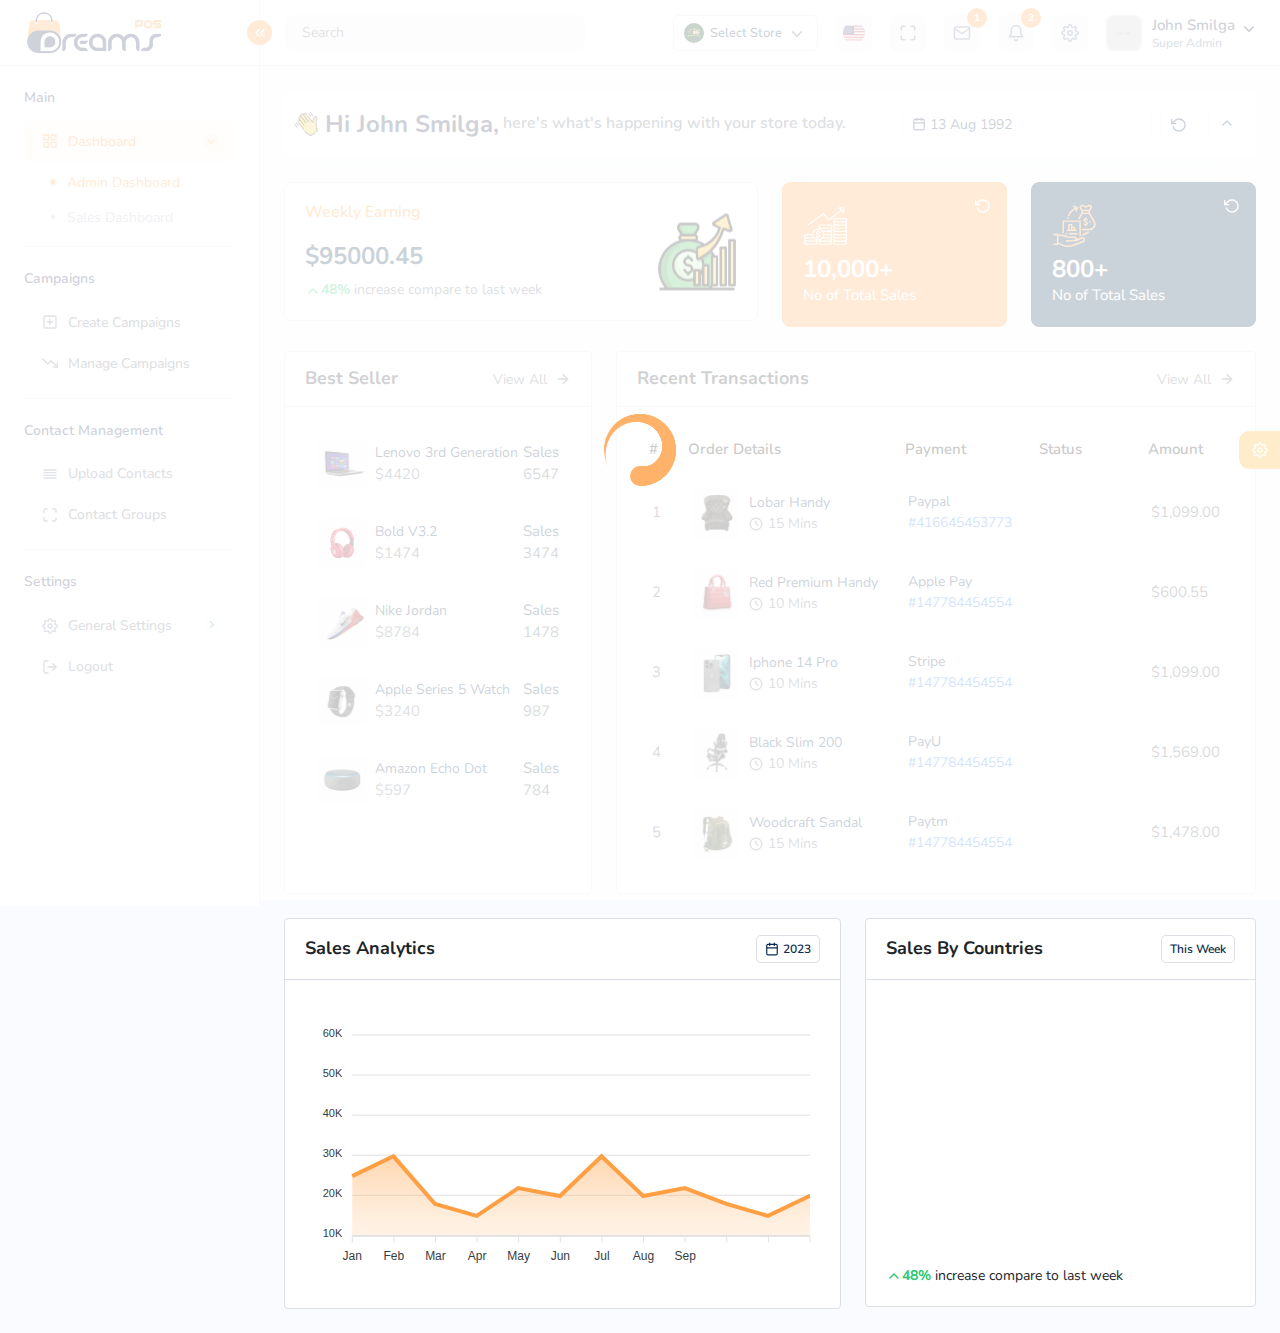
<file: sales-dashboard.html>
<!DOCTYPE html>
<html lang="en">

<head>
	<meta charset="utf-8">
	<meta name="viewport" content="width=device-width, initial-scale=1.0, user-scalable=0">
	<meta name="description" content="POS - Bootstrap Admin Template">
	<meta name="keywords" content="admin, estimates, bootstrap, business, corporate, creative, invoice, html5, responsive, Projects">
	<meta name="author" content="Dreamguys - Bootstrap Admin Template">
	<meta name="robots" content="noindex, nofollow">
	<title>Dreams Pos Admin Template</title>

	<!-- Favicon -->
	<link rel="shortcut icon" type="image/x-icon" href="assets/img/favicon.png">

	<!-- Bootstrap CSS -->
	<link rel="stylesheet" href="assets/css/bootstrap.min.css">

	<!-- Datetimepicker CSS -->
	<link rel="stylesheet" href="assets/css/bootstrap-datetimepicker.min.css">

	<!-- animation CSS -->
	<link rel="stylesheet" href="assets/css/animate.css">

	<!-- Select2 CSS -->
	<link rel="stylesheet" href="assets/plugins/select2/css/select2.min.css">

	<!-- Fontawesome CSS -->
	<link rel="stylesheet" href="assets/plugins/fontawesome/css/fontawesome.min.css">
	<link rel="stylesheet" href="assets/plugins/fontawesome/css/all.min.css">

	<!-- Main CSS -->
	<link rel="stylesheet" href="assets/css/style.css">

	<!-- Custom CSS  -->
	 <link rel="stylesheet" href="./assets/css/custom.css">

</head>

<body>
	<div id="global-loader">
		<div class="whirly-loader"> </div>
	</div>
	<!-- Main Wrapper -->
	<div class="main-wrapper">

		<!-- Header -->
		<div class="header">

			<!-- Logo -->
			<div class="header-left active">
				<a href="index.html" class="logo logo-normal">
					<img src="assets/img/logo.png" alt="">
				</a>
				<a href="index.html" class="logo logo-white">
					<img src="assets/img/logo-white.png" alt="">
				</a>
				<a href="index.html" class="logo-small">
					<img src="assets/img/logo-small.png" alt="">
				</a>
				<a id="toggle_btn" href="javascript:void(0);">
					<i data-feather="chevrons-left" class="feather-16"></i>
				</a>
			</div>
			<!-- /Logo -->

			<a id="mobile_btn" class="mobile_btn" href="#sidebar">
				<span class="bar-icon">
					<span></span>
					<span></span>
					<span></span>
				</span>
			</a>

			<!-- Header Menu -->
			<ul class="nav user-menu">

				<!-- Search -->
				<li class="nav-item nav-searchinputs">
					<div class="top-nav-search">
						<a href="javascript:void(0);" class="responsive-search">
							<i class="fa fa-search"></i>
						</a>
						<form action="#" class="dropdown">
							<div class="searchinputs dropdown-toggle" id="dropdownMenuClickable"
								data-bs-toggle="dropdown" data-bs-auto-close="false">
								<input type="text" placeholder="Search">
								<div class="search-addon">
									<span><i data-feather="x-circle" class="feather-14"></i></span>
								</div>
							</div>
							<div class="dropdown-menu search-dropdown" aria-labelledby="dropdownMenuClickable">
								<div class="search-info">
									<h6><span><i data-feather="search" class="feather-16"></i></span>Recent Searches
									</h6>
									<ul class="search-tags">
										<li><a href="javascript:void(0);">Products</a></li>
										<li><a href="javascript:void(0);">Sales</a></li>
										<li><a href="javascript:void(0);">Applications</a></li>
									</ul>
								</div>
								<div class="search-info">
									<h6><span><i data-feather="help-circle" class="feather-16"></i></span>Help</h6>
									<p>How to Change Product Volume from 0 to 200 on Inventory management</p>
									<p>Change Product Name</p>
								</div>
								<div class="search-info">
									<h6><span><i data-feather="user" class="feather-16"></i></span>Customers</h6>
									<ul class="customers">
										<li>
											<a href="javascript:void(0);">Aron Varu<img src="assets/img/profiles/avator1.jpg" alt="" class="img-fluid"></a>
										</li>
										<li>
											<a href="javascript:void(0);">Jonita<img src="assets/img/profiles/avatar-01.jpg" alt="" class="img-fluid"></a>
										</li>
										<li>
											<a href="javascript:void(0);">Aaron<img src="assets/img/profiles/avatar-10.jpg" alt="" class="img-fluid"></a>
										</li>
									</ul>
								</div>
							</div>
						</form>
					</div>
				</li>
				<!-- /Search -->


				<!-- Select Store -->
				<li class="nav-item dropdown has-arrow main-drop select-store-dropdown">
					<a href="javascript:void(0);" class="dropdown-toggle nav-link select-store"
						data-bs-toggle="dropdown">
						<span class="user-info">
							<span class="user-letter">
								<img src="assets/img/store/store-01.png" alt="Store Logo" class="img-fluid">
							</span>
							<span class="user-detail">
								<span class="user-name">Select Store</span>
							</span>
						</span>
					</a>
					<div class="dropdown-menu dropdown-menu-right">
						<a href="javascript:void(0);" class="dropdown-item">
							<img src="assets/img/store/store-01.png" alt="Store Logo" class="img-fluid"> Grocery Alpha
						</a>
						<a href="javascript:void(0);" class="dropdown-item">
							<img src="assets/img/store/store-02.png" alt="Store Logo" class="img-fluid"> Grocery Apex
						</a>
						<a href="javascript:void(0);" class="dropdown-item">
							<img src="assets/img/store/store-03.png" alt="Store Logo" class="img-fluid"> Grocery Bevy
						</a>
						<a href="javascript:void(0);" class="dropdown-item">
							<img src="assets/img/store/store-04.png" alt="Store Logo" class="img-fluid"> Grocery Eden
						</a>
					</div>
				</li>
				<!-- /Select Store -->

				<!-- Flag -->
				<li class="nav-item dropdown has-arrow flag-nav nav-item-box">
					<a class="nav-link dropdown-toggle" data-bs-toggle="dropdown" href="javascript:void(0);"
						role="button">
						<img src="assets/img/flags/us.png" alt="Language" class="img-fluid">
					</a>
					<div class="dropdown-menu dropdown-menu-right">
						<a href="javascript:void(0);" class="dropdown-item active">
							<img src="assets/img/flags/us.png" alt="" height="16"> English
						</a>
						<a href="javascript:void(0);" class="dropdown-item">
							<img src="assets/img/flags/fr.png" alt="" height="16"> French
						</a>
						<a href="javascript:void(0);" class="dropdown-item">
							<img src="assets/img/flags/es.png" alt="" height="16"> Spanish
						</a>
						<a href="javascript:void(0);" class="dropdown-item">
							<img src="assets/img/flags/de.png" alt="" height="16"> German
						</a>
					</div>
				</li>
				<!-- /Flag -->

				<li class="nav-item nav-item-box">
					<a href="javascript:void(0);" id="btnFullscreen">
						<i data-feather="maximize"></i>
					</a>
				</li>
				<li class="nav-item nav-item-box">
					<a href="email.html">
						<i data-feather="mail"></i>
						<span class="badge rounded-pill">1</span>
					</a>
				</li>
				<!-- Notifications -->
				<li class="nav-item dropdown nav-item-box">
					<a href="javascript:void(0);" class="dropdown-toggle nav-link" data-bs-toggle="dropdown">
						<i data-feather="bell"></i><span class="badge rounded-pill">2</span>
					</a>
					<div class="dropdown-menu notifications">
						<div class="topnav-dropdown-header">
							<span class="notification-title">Notifications</span>
							<a href="javascript:void(0)" class="clear-noti"> Clear All </a>
						</div>
						<div class="noti-content">
							<ul class="notification-list">
								<li class="notification-message">
									<a href="activities.html">
										<div class="media d-flex">
											<span class="avatar flex-shrink-0">
												<img alt="" src="assets/img/profiles/avatar-02.jpg">
											</span>
											<div class="media-body flex-grow-1">
												<p class="noti-details"><span class="noti-title">John Doe</span> added
													new task <span class="noti-title">Patient appointment booking</span>
												</p>
												<p class="noti-time"><span class="notification-time">4 mins ago</span>
												</p>
											</div>
										</div>
									</a>
								</li>
								<li class="notification-message">
									<a href="activities.html">
										<div class="media d-flex">
											<span class="avatar flex-shrink-0">
												<img alt="" src="assets/img/profiles/avatar-03.jpg">
											</span>
											<div class="media-body flex-grow-1">
												<p class="noti-details"><span class="noti-title">Tarah Shropshire</span>
													changed the task name <span class="noti-title">Appointment booking
													with payment gateway</span>
												</p>
												<p class="noti-time"><span class="notification-time">6 mins ago</span>
												</p>
											</div>
										</div>
									</a>
								</li>
								<li class="notification-message">
									<a href="activities.html">
										<div class="media d-flex">
											<span class="avatar flex-shrink-0">
												<img alt="" src="assets/img/profiles/avatar-06.jpg">
											</span>
											<div class="media-body flex-grow-1">
												<p class="noti-details"><span class="noti-title">Misty Tison</span>
													added <span class="noti-title">Domenic Houston</span> and <span
													class="noti-title">Claire Mapes</span> to project <span
													class="noti-title">Doctor available module</span>
												</p>
												<p class="noti-time"><span class="notification-time">8 mins ago</span>
												</p>
											</div>
										</div>
									</a>
								</li>
								<li class="notification-message">
									<a href="activities.html">
										<div class="media d-flex">
											<span class="avatar flex-shrink-0">
												<img alt="" src="assets/img/profiles/avatar-17.jpg">
											</span>
											<div class="media-body flex-grow-1">
												<p class="noti-details"><span class="noti-title">Rolland Webber</span>
													completed task <span class="noti-title">Patient and Doctor video conferencing</span>
												</p>
												<p class="noti-time"><span class="notification-time">12 mins ago</span></p>
											</div>
										</div>
									</a>
								</li>
								<li class="notification-message">
									<a href="activities.html">
										<div class="media d-flex">
											<span class="avatar flex-shrink-0">
												<img alt="" src="assets/img/profiles/avatar-13.jpg">
											</span>
											<div class="media-body flex-grow-1">
												<p class="noti-details"><span class="noti-title">Bernardo Galaviz</span>
													added new task <span class="noti-title">Private chat module</span>
												</p>
												<p class="noti-time"><span class="notification-time">2 days ago</span></p>
											</div>
										</div>
									</a>
								</li>
							</ul>
						</div>
						<div class="topnav-dropdown-footer">
							<a href="activities.html">View all Notifications</a>
						</div>
					</div>
				</li>
				<!-- /Notifications -->

				<li class="nav-item nav-item-box">
					<a href="general-settings.html"><i data-feather="settings"></i></a>
				</li>
				<li class="nav-item dropdown has-arrow main-drop">
					<a href="javascript:void(0);" class="dropdown-toggle nav-link userset" data-bs-toggle="dropdown">
						<span class="user-info">
							<span class="user-letter">
								<img src="assets/img/profiles/avator1.jpg" alt="" class="img-fluid">
							</span>
							<span class="user-detail">
								<span class="user-name">John Smilga</span>
								<span class="user-role">Super Admin</span>
							</span>
						</span>
					</a>
					<div class="dropdown-menu menu-drop-user">
						<div class="profilename">
							<div class="profileset">
								<span class="user-img"><img src="assets/img/profiles/avator1.jpg" alt="">
									<span class="status online"></span></span>
								<div class="profilesets">
									<h6>John Smilga</h6>
									<h5>Super Admin</h5>
								</div>
							</div>
							<hr class="m-0">
							<a class="dropdown-item" href="profile.html"> <i class="me-2" data-feather="user"></i> My Profile</a>
							<a class="dropdown-item" href="general-settings.html"><i class="me-2" data-feather="settings"></i>Settings</a>
							<hr class="m-0">
							<a class="dropdown-item logout pb-0" href="signin.html"><img src="assets/img/icons/log-out.svg" class="me-2" alt="img">Logout</a>
						</div>
					</div>
				</li>
			</ul>
			<!-- /Header Menu -->

			<!-- Mobile Menu -->
			<div class="dropdown mobile-user-menu">
				<a href="javascript:void(0);" class="nav-link dropdown-toggle" data-bs-toggle="dropdown" aria-expanded="false"><i class="fa fa-ellipsis-v"></i></a>
				<div class="dropdown-menu dropdown-menu-right">
					<a class="dropdown-item" href="profile.html">My Profile</a>
					<a class="dropdown-item" href="general-settings.html">Settings</a>
					<a class="dropdown-item" href="signin.html">Logout</a>
				</div>
			</div>
			<!-- /Mobile Menu -->
		</div>
		<!-- /Header -->

		<!-- Sidebar -->
		<div class="sidebar" id="sidebar">
			<div class="sidebar-inner slimscroll">
				<div id="sidebar-menu" class="sidebar-menu div">
					<ul>
						<li class="submenu-open">
							<h6 class="submenu-hdr">Main</h6>
							<ul>
								<li class="submenu">
									<a href="javascript:void(0);" class="subdrop active"><i data-feather="grid"></i><span>Dashboard</span><span class="menu-arrow"></span></a>
									<ul>
										<li><a href="index.html" class="active">Admin Dashboard</a></li>
										<li><a href="sales-dashboard.html">Sales Dashboard</a></li>
									</ul>
								</li>
								<!-- <li class="submenu">
									<a href="javascript:void(0);"><i data-feather="smartphone"></i><span>Application</span><span class="menu-arrow"></span></a>
									<ul>
										<li><a href="chat.html">Chat</a></li>
										<li class="submenu submenu-two"><a href="javascript:void(0);">Call<span class="menu-arrow inside-submenu"></span></a>
											<ul>
												<li><a href="video-call.html">Video Call</a></li>
												<li><a href="audio-call.html">Audio Call</a></li>
												<li><a href="call-history.html">Call History</a></li>
											</ul>
										</li>
										<li><a href="calendar.html">Calendar</a></li>
										<li><a href="email.html">Email</a></li>
										<li><a href="todo.html">To Do</a></li>
										<li><a href="notes.html">Notes</a></li>
										<li><a href="file-manager.html">File Manager</a></li>
									</ul>
								</li> -->
							</ul>
						</li>
						<li class="submenu-open">
							<h6 class="submenu-hdr">Campaigns</h6>
							<ul>
								<!-- <li><a href="product-list.html"><i data-feather="box"></i><span>Products</span></a></li> -->
								<li><a href="add-product.html"><i data-feather="plus-square"></i><span>Create Campaigns</span></a></li>
								<!-- <li><a href="expired-products.html"><i data-feather="codesandbox"></i><span>Upload Contacts</span></a></li> -->
								<li><a href="manage-compaing.html"><i data-feather="trending-down"></i><span>Manage Campaigns</span></a></li>
								<!-- <li><a href="category-list.html"><i data-feather="codepen"></i><span>Category</span></a></li>
								<li><a href="sub-categories.html"><i data-feather="speaker"></i><span>Sub Category</span></a></li>
								<li><a href="brand-list.html"><i data-feather="tag"></i><span>Brands</span></a></li>
								<li><a href="units.html"><i data-feather="speaker"></i><span>Units</span></a></li>
								<li><a href="varriant-attributes.html"><i data-feather="layers"></i><span>Variant Attributes</span></a></li>
								<li><a href="warranty.html"><i data-feather="bookmark"></i><span>Warranties</span></a></li>
								<li><a href="barcode.html"><i data-feather="align-justify"></i><span>Print Barcode</span></a></li>
								<li><a href="qrcode.html"><i data-feather="maximize"></i><span>Print QR Code</span></a></li> -->
							</ul>
						</li>
						<li class="submenu-open">
							<h6 class="submenu-hdr">Contact Management</h6>
							<ul>
								<!-- <li><a href="product-list.html"><i data-feather="box"></i><span>Products</span></a></li> -->
							
								<!-- <li><a href="category-list.html"><i data-feather="codepen"></i><span>Category</span></a></li>
								<li><a href="sub-categories.html"><i data-feather="speaker"></i><span>Sub Category</span></a></li>
								<! <li><a href="brand-list.html"><i data-feather="tag"></i><span>Brands</span></a></li> -->
								
								<li><a href="upload-contact.html"><i data-feather="align-justify"></i><span>Upload Contacts</span></a></li>
								<li><a href="contact-goup.html"><i data-feather="maximize"></i><span>Contact Groups</span></a></li> 
							</ul>
						</li>
						
						
						<li class="submenu-open">
							<h6 class="submenu-hdr">Settings</h6>
							<ul>
								<li class="submenu">
									<a href="javascript:void(0);"><i data-feather="settings"></i><span>General Settings</span><span class="menu-arrow"></span></a>
									<ul>
										<li><a href="general-settings.html">Profile</a></li>
										<li><a href="settings.html">Settings</a></li>
										
									</ul>
								</li>
								<!-- <li class="submenu">
									<a href="javascript:void(0);"><i data-feather="globe"></i><span>Website Settings</span><span class="menu-arrow"></span></a>
									<ul>
										<li><a href="system-settings.html">System Settings</a></li>
										<li><a href="company-settings.html">Company Settings </a></li>
										<li><a href="localization-settings.html">Localization</a></li>
										<li><a href="prefixes.html">Prefixes</a></li>
										<li><a href="preference.html">Preference</a></li>
										<li><a href="appearance.html">Appearance</a></li>
										<li><a href="social-authentication.html">Social Authentication</a></li>
										<li><a href="language-settings.html">Language</a></li>
									</ul>
								</li> -->
								<!-- <li class="submenu">
									<a href="javascript:void(0);"><i data-feather="smartphone"></i>
										<span>App Settings</span><span class="menu-arrow"></span>
									</a>
									<ul>
										<li><a href="invoice-settings.html">Invoice</a></li>
										<li><a href="printer-settings.html">Printer</a></li>
										<li><a href="pos-settings.html">POS</a></li>
										<li><a href="custom-fields.html">Custom Fields</a></li>
									</ul>
								</li>
								<li class="submenu">
									<a href="javascript:void(0);"><i data-feather="monitor"></i>
										<span>System Settings</span><span class="menu-arrow"></span>
									</a>
									<ul>
										<li><a href="email-settings.html">Email</a></li>
										<li><a href="sms-gateway.html">SMS Gateways</a></li>
										<li><a href="otp-settings.html">OTP</a></li>
										<li><a href="gdpr-settings.html">GDPR Cookies</a></li>
									</ul>
								</li>
								<li class="submenu">
									<a href="javascript:void(0);"><i data-feather="dollar-sign"></i>
										<span>Settings</span><span class="menu-arrow"></span>
									</a>
									<ul>
										<li><a href="payment-gateway-settings.html">Payment Gateway</a></li>
										<li><a href="bank-settings-grid.html">Bank Accounts</a></li>
										<li><a href="tax-rates.html">Tax Rates</a></li>
										<li><a href="currency-settings.html">Currencies</a></li>
									</ul>
								</li>
								<li class="submenu">
									<a href="javascript:void(0);"><i data-feather="hexagon"></i>
										<span>Other Settings</span><span class="menu-arrow"></span>
									</a>
									<ul>
										<li><a href="storage-settings.html">Storage</a></li>
										<li><a href="ban-ip-address.html">Ban IP Address</a></li>
									</ul>
								</li> -->
								<li>
									<a href="signin.html"><i data-feather="log-out"></i><span>Logout</span> </a>
								</li>
							</ul>
						</li>
						
					</ul>
				</div>
			</div>
		</div>
		<!-- /Sidebar -->

		<!-- Sidebar -->
		<div class="sidebar collapsed-sidebar" id="collapsed-sidebar">
			<div class="sidebar-inner slimscroll">
				<div id="sidebar-menu-2" class="sidebar-menu sidebar-menu-three">
					<aside id="aside" class="ui-aside">
						<ul class="tab nav nav-tabs" id="myTab" role="tablist">
						<li class="nav-item" role="presentation">
							<a class="tablinks nav-link active" href="#home" id="home-tab" data-bs-toggle="tab" data-bs-target="#home"  role="tab" aria-selected="true">
								<img src="assets/img/icons/menu-icon.svg" alt="">
							</a>
						</li>
						<li class="nav-item" role="presentation">
							<a class="tablinks nav-link" href="#messages" id="messages-tab" data-bs-toggle="tab" data-bs-target="#product"  role="tab" aria-selected="false">
								<img src="assets/img/icons/product.svg" alt="">
							</a>
						</li>
						<li class="nav-item" role="presentation"> 
							<a class="tablinks nav-link"  href="#profile" id="profile-tab" data-bs-toggle="tab" data-bs-target="#sales"  role="tab" aria-selected="false">
								<img src="assets/img/icons/sales1.svg" alt="">
							</a>
						</li>
						
						<li class="nav-item" role="presentation">
							<a class="tablinks nav-link" href="#report" id="report-tab" data-bs-toggle="tab" data-bs-target="#purchase"  role="tab" aria-selected="true">
								<img src="assets/img/icons/purchase1.svg" alt="">
							</a>
						</li>
						<li class="nav-item" role="presentation">
							<a class="tablinks nav-link" href="#set" id="set-tab" data-bs-toggle="tab" data-bs-target="#user"  role="tab" aria-selected="true">
								<img src="assets/img/icons/users1.svg" alt="">
							</a>
						</li>
						<li class="nav-item" role="presentation">
							<a class="tablinks nav-link" href="#set2" id="set-tab2" data-bs-toggle="tab" data-bs-target="#employee"  role="tab" aria-selected="true">
								<img src="assets/img/icons/calendars.svg" alt="">
							</a>
						</li>
						<li class="nav-item" role="presentation">
							<a class="tablinks nav-link" href="#set3" id="set-tab3" data-bs-toggle="tab" data-bs-target="#report"  role="tab" aria-selected="true">
								<img src="assets/img/icons/printer.svg" alt="">
							</a>
						</li>
						<li class="nav-item" role="presentation">
							<a class="tablinks nav-link" href="#set4" id="set-tab4" data-bs-toggle="tab" data-bs-target="#document"  role="tab" aria-selected="true">
								<i data-feather="file-minus"></i>
							</a>
						</li>
						<li class="nav-item" role="presentation">
							<a class="tablinks nav-link" href="#set5" id="set-tab6" data-bs-toggle="tab" data-bs-target="#permission"  role="tab" aria-selected="true">
								<i data-feather="user"></i>
							</a>
						</li>
						<li class="nav-item" role="presentation">
							<a class="tablinks nav-link" href="#set6" id="set-tab5" data-bs-toggle="tab" data-bs-target="#settings"  role="tab" aria-selected="true">
								<i data-feather="settings"></i>
							</a>
						</li> 
						</ul>
					</aside>
					<div class="tab-content tab-content-four pt-2">
						<ul class="tab-pane active" id="home" aria-labelledby="home-tab">
							<li class="submenu">
								<a href="javascript:void(0);" class="active"><span>Dashboard</span> <span class="menu-arrow"></span></a>
								<ul>
									<li><a href="index.html" class="active">Admin Dashboard</a></li>
									<li><a href="sales-dashboard.html">Sales Dashboard</a></li>
								</ul>
							</li>
							<li class="submenu">
								<a href="javascript:void(0);"><span>Application</span><span class="menu-arrow"></span></a>
								<ul>
									<li><a href="chat.html">Chat</a></li>
									<li class="submenu submenu-two"><a href="javascript:void(0);"><span>Call</span><span class="menu-arrow inside-submenu"></span></a>
										<ul>
											<li><a href="video-call.html">Video Call</a></li>
											<li><a href="audio-call.html">Audio Call</a></li>
											<li><a href="call-history.html">Call History</a></li>
										</ul>
									</li>
									<li><a href="calendar.html">Calendar</a></li>
									<li><a href="email.html">Email</a></li>
									<li><a href="todo.html">To Do</a></li>
									<li><a href="notes.html">Notes</a></li>
									<li><a href="file-manager.html">File Manager</a></li>
								</ul>
							</li>
						</ul>
						<ul class="tab-pane" id="product" aria-labelledby="messages-tab">
							<li><a href="product-list.html"><span>Products</span></a></li>
							<li><a href="add-product.html"><span>Create Product</span></a></li>
							<li><a href="expired-products.html"><span>Expired Products</span></a></li>
							<li><a href="low-stocks.html"><span>Low Stocks</span></a></li>
							<li><a href="category-list.html"><span>Category</span></a></li>
							<li><a href="sub-categories.html"><span>Sub Category</span></a></li>
							<li><a href="brand-list.html"><span>Brands</span></a></li>
							<li><a href="units.html"><span>Units</span></a></li>
							<li><a href="varriant-attributes.html"><span>Variant Attributes</span></a></li>
							<li><a href="warranty.html"><span>Warranties</span></a></li>
							<li><a href="barcode.html"><span>Print Barcode</span></a></li>
							<li><a href="qrcode.html"><span>Print QR Code</span></a></li>
						</ul>
						<ul class="tab-pane" id="sales" aria-labelledby="profile-tab">
							<li><a href="sales-list.html"><span>Sales</span></a></li>
							<li><a href="invoice-report.html"><span>Invoices</span></a></li>
							<li><a href="sales-returns.html"><span>Sales Return</span></a></li>
							<li><a href="quotation-list.html"><span>Quotation</span></a></li>
							<li><a href="pos.html"><span>POS</span></a></li>
							<li><a href="coupons.html"><span>Coupons</span></a></li>
						</ul>
						<ul class="tab-pane" id="purchase" aria-labelledby="report-tab">
							<li><a href="purchase-list.html"><span>Purchases</span></a></li>
							<li><a href="purchase-order-report.html"><span>Purchase Order</span></a></li>
							<li><a href="purchase-returns.html"><span>Purchase Return</span></a></li>
							<li><a href="manage-stocks.html"><span>Manage Stock</span></a></li>
							<li><a href="stock-adjustment.html"><span>Stock Adjustment</span></a></li>
							<li><a href="stock-transfer.html"><span>Stock Transfer</span></a></li>							
							<li class="submenu">
								<a href="javascript:void(0);"><span>Expenses</span><span class="menu-arrow"></span></a>
								<ul>
									<li><a href="expense-list.html">Expenses</a></li>
									<li><a href="expense-category.html">Expense Category</a></li>
								</ul>
							</li>

						</ul>
						<ul class="tab-pane" id="user" aria-labelledby="set-tab">

							<li><a href="customers.html"><span>Customers</span></a></li>
							<li><a href="suppliers.html"><span>Suppliers</span></a></li>
							<li><a href="store-list.html"><span>Stores</span></a></li>
							<li><a href="warehouse.html"><span>Warehouses</span></a></li>

						</ul>
						<ul class="tab-pane" id="employee" aria-labelledby="set-tab2">
							<li><a href="employees-grid.html"><span>Employees</span></a></li>
							<li><a href="department-grid.html"><span>Departments</span></a></li>
							<li><a href="designation.html"><span>Designation</span></a></li>
							<li><a href="shift.html"><span>Shifts</span></a></li>
							<li class="submenu">
								<a href="javascript:void(0);"><span>Attendence</span><span class="menu-arrow"></span></a>
								<ul>
									<li><a href="attendance-employee.html">Employee Attendence</a></li>
									<li><a href="attendance-admin.html">Admin Attendence</a></li>
								</ul>
							<li class="submenu">
								<a href="javascript:void(0);"><span>Leaves</span><span class="menu-arrow"></span></a>
								<ul>
									<li><a href="leaves-admin.html">Admin Leaves</a></li>
									<li><a href="leaves-employee.html">Employee Leaves</a></li>
									<li><a href="leave-types.html">Leave Types</a></li>
								</ul>
							</li>
							<li><a href="holidays.html"><span>Holidays</span></a></li>
							<li class="submenu">
								<a href="payroll-list.html"><span>Payroll</span><span class="menu-arrow"></span></a>
								<ul>
									<li><a href="payroll-list.html">Employee Salary</a></li>
									<li><a href="payslip.html">Payslip</a></li>
								</ul>
							</li>
						</ul>
						<ul class="tab-pane" id="report" aria-labelledby="set-tab3">
							<li><a href="sales-report.html"><span>Sales Report</span></a></li>
							<li><a href="purchase-report.html"><span>Purchase report</span></a></li>
							<li><a href="inventory-report.html"><span>Inventory Report</span></a></li>
							<li><a href="invoice-report.html"><span>Invoice Report</span></a></li>
							<li><a href="supplier-report.html"><span>Supplier Report</span></a></li>
							<li><a href="customer-report.html"><span>Customer Report</span></a></li>
							<li><a href="expense-report.html"><span>Expense Report</span></a></li>
							<li><a href="income-report.html"><span>Income Report</span></a></li>
							<li><a href="tax-reports.html"><span>Tax Report</span></a></li>
							<li><a href="profit-and-loss.html"><span>Profit & Loss</span></a></li>
						</ul>
						<ul class="tab-pane" id="permission" aria-labelledby="set-tab4">
							<li><a href="users.html"><span>Users</span></a></li>
							<li><a href="roles-permissions.html"><span>Roles & Permissions</span></a></li>
							<li><a href="delete-account.html"><span>Delete Account Request</span></a></li>

							<li class="submenu">
								<a href="javascript:void(0);">
									<span>Base UI</span><span class="menu-arrow"></span>
								</a>
								<ul>
									<li><a href="ui-alerts.html">Alerts</a></li>
									<li><a href="ui-accordion.html">Accordion</a></li>
									<li><a href="ui-avatar.html">Avatar</a></li>
									<li><a href="ui-badges.html">Badges</a></li>
									<li><a href="ui-borders.html">Border</a></li>
									<li><a href="ui-buttons.html">Buttons</a></li>
									<li><a href="ui-buttons-group.html">Button Group</a></li>
									<li><a href="ui-breadcrumb.html">Breadcrumb</a></li>
									<li><a href="ui-cards.html">Card</a></li>
									<li><a href="ui-carousel.html">Carousel</a></li>
									<li><a href="ui-colors.html">Colors</a></li>
									<li><a href="ui-dropdowns.html">Dropdowns</a></li>
									<li><a href="ui-grid.html">Grid</a></li>
									<li><a href="ui-images.html">Images</a></li>
									<li><a href="ui-lightbox.html">Lightbox</a></li>
									<li><a href="ui-media.html">Media</a></li>
									<li><a href="ui-modals.html">Modals</a></li>
									<li><a href="ui-offcanvas.html">Offcanvas</a></li>
									<li><a href="ui-pagination.html">Pagination</a></li>
									<li><a href="ui-popovers.html">Popovers</a></li>
									<li><a href="ui-progress.html">Progress</a></li>
									<li><a href="ui-placeholders.html">Placeholders</a></li>
									<li><a href="ui-rangeslider.html">Range Slider</a></li>
									<li><a href="ui-spinner.html">Spinner</a></li>
									<li><a href="ui-sweetalerts.html">Sweet Alerts</a></li>
									<li><a href="ui-nav-tabs.html">Tabs</a></li>
									<li><a href="ui-toasts.html">Toasts</a></li>
									<li><a href="ui-tooltips.html">Tooltips</a></li>
									<li><a href="ui-typography.html">Typography</a></li>
									<li><a href="ui-video.html">Video</a></li>
								</ul>
							</li>
							<li class="submenu">
								<a href="javascript:void(0);">
									<span>Advanced UI</span><span class="menu-arrow"></span>
								</a>
								<ul>
									<li><a href="ui-ribbon.html">Ribbon</a></li>
									<li><a href="ui-clipboard.html">Clipboard</a></li>
									<li><a href="ui-drag-drop.html">Drag & Drop</a></li>
									<li><a href="ui-rangeslider.html">Range Slider</a></li>
									<li><a href="ui-rating.html">Rating</a></li>
									<li><a href="ui-text-editor.html">Text Editor</a></li>
									<li><a href="ui-counter.html">Counter</a></li>
									<li><a href="ui-scrollbar.html">Scrollbar</a></li>
									<li><a href="ui-stickynote.html">Sticky Note</a></li>
									<li><a href="ui-timeline.html">Timeline</a></li>
								</ul>
							</li>
							<li class="submenu">
								<a href="javascript:void(0);"><span>Charts</span><span class="menu-arrow"></span></a>
								<ul>
									<li><a href="chart-apex.html">Apex Charts</a></li>
									<li><a href="chart-c3.html">Chart C3</a></li>
									<li><a href="chart-js.html">Chart Js</a></li>
									<li><a href="chart-morris.html">Morris Charts</a></li>
									<li><a href="chart-flot.html">Flot Charts</a></li>
									<li><a href="chart-peity.html">Peity Charts</a></li>
								</ul>
							</li>
							<li class="submenu">
								<a href="javascript:void(0);"><span>Icons</span><span class="menu-arrow"></span></a>
								<ul>
									<li><a href="icon-fontawesome.html">Fontawesome Icons</a></li>
									<li><a href="icon-feather.html">Feather Icons</a></li>
									<li><a href="icon-ionic.html">Ionic Icons</a></li>
									<li><a href="icon-material.html">Material Icons</a></li>
									<li><a href="icon-pe7.html">Pe7 Icons</a></li>
									<li><a href="icon-simpleline.html">Simpleline Icons</a></li>
									<li><a href="icon-themify.html">Themify Icons</a></li>
									<li><a href="icon-weather.html">Weather Icons</a></li>
									<li><a href="icon-typicon.html">Typicon Icons</a></li>
									<li><a href="icon-flag.html">Flag Icons</a></li>
								</ul>
							</li>
							<li class="submenu">
								<a href="javascript:void(0);">
									<span>Forms</span><span class="menu-arrow"></span>
								</a>
								<ul>
									<li class="submenu submenu-two">
										<a href="javascript:void(0);">Form Elements<span class="menu-arrow inside-submenu"></span></a>
										<ul>
											<li><a href="form-basic-inputs.html">Basic Inputs</a></li>
											<li><a href="form-checkbox-radios.html">Checkbox & Radios</a></li>
											<li><a href="form-input-groups.html">Input Groups</a></li>
											<li><a href="form-grid-gutters.html">Grid & Gutters</a></li>
											<li><a href="form-select.html">Form Select</a></li>
											<li><a href="form-mask.html">Input Masks</a></li>
											<li><a href="form-fileupload.html">File Uploads</a></li>
										</ul>
									</li>
									<li class="submenu submenu-two">
										<a href="javascript:void(0);">Layouts<span class="menu-arrow inside-submenu"></span></a>
										<ul>
											<li><a href="form-horizontal.html">Horizontal Form</a></li>
											<li><a href="form-vertical.html">Vertical Form</a></li>
											<li><a href="form-floating-labels.html">Floating Labels</a></li>
										</ul>
									</li>
									<li><a href="form-validation.html">Form Validation</a></li>
									<li><a href="form-select2.html">Select2</a></li>
									<li><a href="form-wizard.html">Form Wizard</a></li>
								</ul>
							</li>
							<li class="submenu">
								<a href="javascript:void(0);"><span>Tables</span><span class="menu-arrow"></span></a>
								<ul>
									<li><a href="tables-basic.html">Basic Tables </a></li>
									<li><a href="data-tables.html">Data Table </a></li>
								</ul>
							</li>

						</ul>
						<ul class="tab-pane" id="document" aria-labelledby="set-tab5">
							<li><a href="profile.html"><span>Profile</span></a></li>
							<li class="submenu">
								<a href="javascript:void(0);"><span>Authentication</span><span class="menu-arrow"></span></a>
								<ul>
									<li class="submenu submenu-two"><a href="javascript:void(0);">Login<span class="menu-arrow inside-submenu"></span></a>
										<ul>
											<li><a href="signin.html">Cover</a></li>
											<li><a href="signin-2.html">Illustration</a></li>
											<li><a href="signin-3.html">Basic</a></li>
										</ul>
									</li>
									<li class="submenu submenu-two"><a href="javascript:void(0);">Register<span class="menu-arrow inside-submenu"></span></a>
										<ul>
											<li><a href="register.html">Cover</a></li>
											<li><a href="register-2.html">Illustration</a></li>
											<li><a href="register-3.html">Basic</a></li>
										</ul>
									</li>
									<li class="submenu submenu-two"><a href="javascript:void(0);">Forgot Password<span class="menu-arrow inside-submenu"></span></a>
										<ul>
											<li><a href="forgot-password.html">Cover</a></li>
											<li><a href="forgot-password-2.html">Illustration</a></li>
											<li><a href="forgot-password-3.html">Basic</a></li>
										</ul>
									</li>
									<li class="submenu submenu-two"><a href="javascript:void(0);">Reset Password<span class="menu-arrow inside-submenu"></span></a>
										<ul>
											<li><a href="reset-password.html">Cover</a></li>
											<li><a href="reset-password-2.html">Illustration</a></li>
											<li><a href="reset-password-3.html">Basic</a></li>
										</ul>
									</li>
									<li class="submenu submenu-two"><a href="javascript:void(0);">Email Verification<span class="menu-arrow inside-submenu"></span></a>
										<ul>
											<li><a href="email-verification.html">Cover</a></li>
											<li><a href="email-verification-2.html">Illustration</a></li>
											<li><a href="email-verification-3.html">Basic</a></li>
										</ul>
									</li>
									<li class="submenu submenu-two"><a href="javascript:void(0);">2 Step Verification<span class="menu-arrow inside-submenu"></span></a>
										<ul>
											<li><a href="two-step-verification.html">Cover</a></li>
											<li><a href="two-step-verification-2.html">Illustration</a></li>
											<li><a href="two-step-verification-3.html">Basic</a></li>
										</ul>
									</li>
									<li><a href="lock-screen.html">Lock Screen</a></li>
								</ul>
							</li>
							<li class="submenu">
								<a href="javascript:void(0);"><span>Error Pages</span><span class="menu-arrow"></span></a>
								<ul>
									<li><a href="error-404.html">404 Error </a></li>
									<li><a href="error-500.html">500 Error </a></li>
								</ul>
							</li>
							<li class="submenu">
								<a href="javascript:void(0);"><span>Places</span><span class="menu-arrow"></span></a>
								<ul>
									<li><a href="countries.html">Countries</a></li>
									<li><a href="states.html">States</a></li>
								</ul>
							</li>
							<li>
								<a href="blank-page.html"><span>Blank Page</span> </a>
							</li>
							<li>
								<a href="coming-soon.html"><span>Coming Soon</span> </a>
							</li>
							<li>
								<a href="under-maintenance.html"><span>Under Maintenance</span> </a>
							</li>
						</ul>
						<ul class="tab-pane" id="settings" aria-labelledby="set-tab6">
							<li class="submenu">
								<a href="javascript:void(0);"><span>General Settings</span><span class="menu-arrow"></span></a>
								<ul>
									<li><a href="general-settings.html">Profile</a></li>
									<li><a href="security-settings.html">Security</a></li>
									<li><a href="notification.html">Notifications</a></li>
									<li><a href="connected-apps.html">Connected Apps</a></li>
								</ul>
							</li>
							<li class="submenu">
								<a href="javascript:void(0);"><span>Website Settings</span><span class="menu-arrow"></span></a>
								<ul>
									<li><a href="system-settings.html">System Settings</a></li>
									<li><a href="company-settings.html">Company Settings </a></li>
									<li><a href="localization-settings.html">Localization</a></li>
									<li><a href="prefixes.html">Prefixes</a></li>
									<li><a href="preference.html">Preference</a></li>
									<li><a href="appearance.html">Appearance</a></li>
									<li><a href="social-authentication.html">Social Authentication</a></li>
									<li><a href="language-settings.html">Language</a></li>
								</ul>
							</li>
							<li class="submenu">
								<a href="javascript:void(0);"><span>App Settings</span><span class="menu-arrow"></span></a>
								<ul>
									<li><a href="invoice-settings.html">Invoice</a></li>
									<li><a href="printer-settings.html">Printer</a></li>
									<li><a href="pos-settings.html">POS</a></li>
									<li><a href="custom-fields.html">Custom Fields</a></li>
								</ul>
							</li>
							<li class="submenu">
								<a href="javascript:void(0);"><span>System Settings</span><span class="menu-arrow"></span></a>
								<ul>
									<li><a href="email-settings.html">Email</a></li>
									<li><a href="sms-gateway.html">SMS Gateways</a></li>
									<li><a href="otp-settings.html">OTP</a></li>
									<li><a href="gdpr-settings.html">GDPR Cookies</a></li>
								</ul>
							</li>
							<li class="submenu">
								<a href="javascript:void(0);"><span>Financial Settings</span><span class="menu-arrow"></span></a>
								<ul>
									<li><a href="payment-gateway-settings.html">Payment Gateway</a></li>
									<li><a href="bank-settings-grid.html">Bank Accounts</a></li>
									<li><a href="tax-rates.html">Tax Rates</a></li>
									<li><a href="currency-settings.html">Currencies</a></li>
								</ul>
							</li>
							<li class="submenu">
								<a href="javascript:void(0);"><span>Other Settings</span><span class="menu-arrow"></span></a>
								<ul>
									<li><a href="storage-settings.html">Storage</a></li>
									<li><a href="ban-ip-address.html">Ban IP Address</a></li>
								</ul>
							</li>
							<li><a href="javascript:void(0);"><span>Documentation</span></a></li>
							<li><a href="javascript:void(0);"><span>Changelog v2.0.7</span></a></li>
							<li class="submenu">
								<a href="javascript:void(0);"><span>Multi Level</span><span class="menu-arrow"></span></a>
								<ul>
									<li><a href="javascript:void(0);">Level 1.1</a></li>
									<li class="submenu submenu-two"><a href="javascript:void(0);">Level 1.2<span class="menu-arrow inside-submenu"></span></a>
										<ul>
											<li><a href="javascript:void(0);">Level 2.1</a></li>
											<li class="submenu submenu-two submenu-three"><a href="javascript:void(0);">Level 2.2<span class="menu-arrow inside-submenu inside-submenu-two"></span></a>
												<ul>
													<li><a href="javascript:void(0);">Level 3.1</a></li>
													<li><a href="javascript:void(0);">Level 3.2</a></li>
												</ul>
											</li>
										</ul>
									</li>
								</ul>
							</li>
						</ul>
					</div>
				</div>
			</div>
		</div>
		<!-- /Sidebar -->

		<!-- Sidebar -->
		<div class="sidebar horizontal-sidebar">
			<div id="sidebar-menu-3" class="sidebar-menu">
				<ul class="nav">
					<li class="submenu">
						<a href="index.html" class="active subdrop"><i data-feather="grid"></i><span> Main Menu</span> <span class="menu-arrow"></span></a>
						<ul>
							<li class="submenu">
								<a href="javascript:void(0);" class="active subdrop"><span>Dashboard</span> <span class="menu-arrow"></span></a>
								<ul>
									<li><a href="index.html" class="active">Admin Dashboard</a></li>
									<li><a href="sales-dashboard.html">Sales Dashboard</a></li>
								</ul>
							</li>
							<li class="submenu">
								<a href="javascript:void(0);"><span>Application</span><span class="menu-arrow"></span></a>
								<ul>
									<li><a href="chat.html">Chat</a></li>
									<li class="submenu submenu-two"><a href="javascript:void(0);"><span>Call</span><span class="menu-arrow inside-submenu"></span></a>
										<ul>
											<li><a href="video-call.html">Video Call</a></li>
											<li><a href="audio-call.html">Audio Call</a></li>
											<li><a href="call-history.html">Call History</a></li>
										</ul>
									</li>
									<li><a href="calendar.html">Calendar</a></li>
									<li><a href="email.html">Email</a></li>
									<li><a href="todo.html">To Do</a></li>
									<li><a href="notes.html">Notes</a></li>
									<li><a href="file-manager.html">File Manager</a></li>
								</ul>
							</li>
						</ul>
					</li>
					<li class="submenu">
						<a href="javascript:void(0);"><img src="assets/img/icons/product.svg" alt="img"><span> Inventory
							</span> <span class="menu-arrow"></span></a>
						<ul>
							<li><a href="product-list.html"><span>Products</span></a></li>
							<li><a href="add-product.html"><span>Create Product</span></a></li>
							<li><a href="expired-products.html"><span>Expired Products</span></a></li>
							<li><a href="low-stocks.html"><span>Low Stocks</span></a></li>
							<li><a href="category-list.html"><span>Category</span></a></li>
							<li><a href="sub-categories.html"><span>Sub Category</span></a></li>
							<li><a href="brand-list.html"><span>Brands</span></a></li>
							<li><a href="units.html"><span>Units</span></a></li>
							<li><a href="varriant-attributes.html"><span>Variant Attributes</span></a></li>
							<li><a href="warranty.html"><span>Warranties</span></a></li>
							<li><a href="barcode.html"><span>Print Barcode</span></a></li>
							<li><a href="qrcode.html"><span>Print QR Code</span></a></li>
						</ul>
					</li>
					<li class="submenu">
						<a href="javascript:void(0);"><img src="assets/img/icons/purchase1.svg" alt="img"><span>Sales &amp; Purchase</span> <span class="menu-arrow"></span></a>
						<ul>
							<li class="submenu">
								<a href="javascript:void(0);"><span>Sales</span><span class="menu-arrow"></span></a>
								<ul>
									<li><a href="sales-list.html"><span>Sales</span></a></li>
									<li><a href="invoice-report.html"><span>Invoices</span></a></li>
									<li><a href="sales-returns.html"><span>Sales Return</span></a></li>
									<li><a href="quotation-list.html"><span>Quotation</span></a></li>
									<li><a href="pos.html"><span>POS</span></a></li>
									<li><a href="coupons.html"><span>Coupons</span></a></li>
								</ul>
							</li>
							<li class="submenu">
								<a href="javascript:void(0);"><span>Purchase</span><span class="menu-arrow"></span></a>
								<ul>
									<li><a href="purchase-list.html"><span>Purchases</span></a></li>
									<li><a href="purchase-order-report.html"><span>Purchase Order</span></a></li>
									<li><a href="purchase-returns.html"><span>Purchase Return</span></a></li>
									<li><a href="manage-stocks.html"><span>Manage Stock</span></a></li>
									<li><a href="stock-adjustment.html"><span>Stock Adjustment</span></a></li>
									<li><a href="stock-transfer.html"><span>Stock Transfer</span></a></li>
								</ul>
							</li>
							<li class="submenu">
								<a href="javascript:void(0);"><span>Expenses</span><span class="menu-arrow"></span></a>
								<ul>
									<li><a href="expense-list.html">Expenses</a></li>
									<li><a href="expense-category.html">Expense Category</a></li>
								</ul>
							</li>
						</ul>
					</li>
					
							<li class="submenu">
								<a href="javascript:void(0);"><span> Forms</span><span class="menu-arrow"></span></a>
								<ul>
									<li class="submenu submenu-two">
										<a href="javascript:void(0);"><span>Form Elements</span><span class="menu-arrow inside-submenu"></span></a>
										<ul>
											<li><a href="form-basic-inputs.html">Basic Inputs</a></li>
											<li><a href="form-checkbox-radios.html">Checkbox & Radios</a></li>
											<li><a href="form-input-groups.html">Input Groups</a></li>
											<li><a href="form-grid-gutters.html">Grid & Gutters</a></li>
											<li><a href="form-select.html">Form Select</a></li>
											<li><a href="form-mask.html">Input Masks</a></li>
											<li><a href="form-fileupload.html">File Uploads</a></li>
										</ul>
									</li>
									<li class="submenu submenu-two">
										<a href="javascript:void(0);"><span> Layouts</span><span class="menu-arrow inside-submenu"></span></a>
										<ul>
											<li><a href="form-horizontal.html">Horizontal Form</a></li>
											<li><a href="form-vertical.html">Vertical Form</a></li>
											<li><a href="form-floating-labels.html">Floating Labels</a></li>
										</ul>
									</li>
									<li><a href="form-validation.html">Form Validation</a></li>
									<li><a href="form-select2.html">Select2</a></li>
									<li><a href="form-wizard.html">Form Wizard</a></li>
								</ul>
							</li>
							<li class="submenu">
								<a href="javascript:void(0);"><span>Tables</span><span class="menu-arrow"></span></a>
								<ul>
									<li><a href="tables-basic.html">Basic Tables </a></li>
									<li><a href="data-tables.html">Data Table </a></li>
								</ul>
							</li>
						</ul>
					</li>
					<li class="submenu">
						<a href="javascript:void(0);"><i data-feather="user"></i><span>Profile</span> <span class="menu-arrow"></span></a>
						<ul>
							<li><a href="profile.html"><span>Profile</span></a></li>
							<li class="submenu">
								<a href="javascript:void(0);"><span>Authentication</span><span class="menu-arrow"></span></a>
								<ul>
									<li class="submenu submenu-two"><a href="javascript:void(0);">Login<span class="menu-arrow inside-submenu"></span></a>
										<ul>
											<li><a href="signin.html">Cover</a></li>
											<li><a href="signin-2.html">Illustration</a></li>
											<li><a href="signin-3.html">Basic</a></li>
										</ul>
									</li>
									<li class="submenu submenu-two"><a href="javascript:void(0);">Register<span class="menu-arrow inside-submenu"></span></a>
										<ul>
											<li><a href="register.html">Cover</a></li>
											<li><a href="register-2.html">Illustration</a></li>
											<li><a href="register-3.html">Basic</a></li>
										</ul>
									</li>
									<li class="submenu submenu-two"><a href="javascript:void(0);">Forgot Password<span class="menu-arrow inside-submenu"></span></a>
										<ul>
											<li><a href="forgot-password.html">Cover</a></li>
											<li><a href="forgot-password-2.html">Illustration</a></li>
											<li><a href="forgot-password-3.html">Basic</a></li>
										</ul>
									</li>
									<li class="submenu submenu-two"><a href="javascript:void(0);">Reset Password<span class="menu-arrow inside-submenu"></span></a>
										<ul>
											<li><a href="reset-password.html">Cover</a></li>
											<li><a href="reset-password-2.html">Illustration</a></li>
											<li><a href="reset-password-3.html">Basic</a></li>
										</ul>
									</li>
									<li class="submenu submenu-two"><a href="javascript:void(0);">Email Verification<span class="menu-arrow inside-submenu"></span></a>
										<ul>
											<li><a href="email-verification.html">Cover</a></li>
											<li><a href="email-verification-2.html">Illustration</a></li>
											<li><a href="email-verification-3.html">Basic</a></li>
										</ul>
									</li>
									<li class="submenu submenu-two"><a href="javascript:void(0);">2 Step Verification<span class="menu-arrow inside-submenu"></span></a>
										<ul>
											<li><a href="two-step-verification.html">Cover</a></li>
											<li><a href="two-step-verification-2.html">Illustration</a></li>
											<li><a href="two-step-verification-3.html">Basic</a></li>
										</ul>
									</li>
									<li><a href="lock-screen.html">Lock Screen</a></li>
								</ul>
							</li>
							<li class="submenu">
								<a href="javascript:void(0);"><span>Pages</span><span class="menu-arrow"></span></a>
								<ul>
									<li><a href="error-404.html">404 Error </a></li>
									<li><a href="error-500.html">500 Error </a></li>
									<li><a href="blank-page.html"><span>Blank Page</span> </a></li>
									<li><a href="coming-soon.html"><span>Coming Soon</span> </a></li>
									<li><a href="under-maintenance.html"><span>Under Maintenance</span> </a></li>
								</ul>
							</li>
							<li class="submenu">
								<a href="javascript:void(0);"><span>Places</span><span class="menu-arrow"></span></a>
								<ul>
									<li><a href="countries.html">Countries</a></li>
									<li><a href="states.html">States</a></li>
								</ul>
							</li>
							<li class="submenu">
								<a href="javascript:void(0);"><span>Employees</span><span class="menu-arrow"></span></a>
								<ul>
									<li><a href="employees-grid.html"><span>Employees</span></a></li>
									<li><a href="department-grid.html"><span>Departments</span></a></li>
									<li><a href="designation.html"><span>Designation</span></a></li>
									<li><a href="shift.html"><span>Shifts</span></a></li>
								</ul>
							</li>
							<li class="submenu">
								<a href="javascript:void(0);"><span>Attendence</span><span class="menu-arrow"></span></a>
								<ul>
									<li><a href="attendance-employee.html">Employee Attendence</a></li>
									<li><a href="attendance-admin.html">Admin Attendence</a></li>
								</ul>
							</li>
							<li class="submenu">
								<a href="javascript:void(0);"><span>Leaves &amp; Holidays</span><span class="menu-arrow"></span></a>
								<ul>
									<li><a href="leaves-admin.html">Admin Leaves</a></li>
									<li><a href="leaves-employee.html">Employee Leaves</a></li>
									<li><a href="leave-types.html">Leave Types</a></li>
									<li><a href="holidays.html"><span>Holidays</span></a></li>
								</ul>
							</li>
							<li class="submenu">
								<a href="payroll-list.html"><span>Payroll</span><span class="menu-arrow"></span></a>
								<ul>
									<li><a href="payroll-list.html">Employee Salary</a></li>
									<li><a href="payslip.html">Payslip</a></li>
								</ul>
							</li>
						</ul>
					</li>
					<li class="submenu">
						<a href="javascript:void(0);"><img src="assets/img/icons/printer.svg" alt="img"><span>Reports</span> <span class="menu-arrow"></span></a>
						<ul>
							<li><a href="sales-report.html"><span>Sales Report</span></a></li>
							<li><a href="purchase-report.html"><span>Purchase report</span></a></li>
							<li><a href="inventory-report.html"><span>Inventory Report</span></a></li>
							<li><a href="invoice-report.html"><span>Invoice Report</span></a></li>
							<li><a href="supplier-report.html"><span>Supplier Report</span></a></li>
							<li><a href="customer-report.html"><span>Customer Report</span></a></li>
							<li><a href="expense-report.html"><span>Expense Report</span></a></li>
							<li><a href="income-report.html"><span>Income Report</span></a></li>
							<li><a href="tax-reports.html"><span>Tax Report</span></a></li>
							<li><a href="profit-and-loss.html"><span>Profit & Loss</span></a></li>
						</ul>
					</li>
					<li class="submenu">
						<a href="javascript:void(0);"><img src="assets/img/icons/settings.svg" alt="img"><span> Settings</span> <span class="menu-arrow"></span></a>
						<ul>
							<li class="submenu">
								<a href="javascript:void(0);"><span>General Settings</span><span class="menu-arrow"></span></a>
								<ul>
									<li><a href="general-settings.html">Profile</a></li>
									<li><a href="security-settings.html">Security</a></li>
									<li><a href="notification.html">Notifications</a></li>
									<li><a href="connected-apps.html">Connected Apps</a></li>
								</ul>
							</li>
							<li class="submenu">
								<a href="javascript:void(0);"><span>Website Settings</span><span class="menu-arrow"></span></a>
								<ul>
									<li><a href="system-settings.html">System Settings</a></li>
									<li><a href="company-settings.html">Company Settings </a></li>
									<li><a href="localization-settings.html">Localization</a></li>
									<li><a href="prefixes.html">Prefixes</a></li>
									<li><a href="preference.html">Preference</a></li>
									<li><a href="appearance.html">Appearance</a></li>
									<li><a href="social-authentication.html">Social Authentication</a></li>
									<li><a href="language-settings.html">Language</a></li>
								</ul>
							</li>
							<li class="submenu">
								<a href="javascript:void(0);"><span>App Settings</span><span class="menu-arrow"></span></a>
								<ul>
									<li><a href="invoice-settings.html">Invoice</a></li>
									<li><a href="printer-settings.html">Printer</a></li>
									<li><a href="pos-settings.html">POS</a></li>
									<li><a href="custom-fields.html">Custom Fields</a></li>
								</ul>
							</li>
							<li class="submenu">
								<a href="javascript:void(0);"><span>System Settings</span><span class="menu-arrow"></span></a>
								<ul>
									<li><a href="email-settings.html">Email</a></li>
									<li><a href="sms-gateway.html">SMS Gateways</a></li>
									<li><a href="otp-settings.html">OTP</a></li>
									<li><a href="gdpr-settings.html">GDPR Cookies</a></li>
								</ul>
							</li>
							<li class="submenu">
								<a href="javascript:void(0);"><span>Financial Settings</span><span class="menu-arrow"></span></a>
								<ul>
									<li><a href="payment-gateway-settings.html">Payment Gateway</a></li>
									<li><a href="bank-settings-grid.html">Bank Accounts</a></li>
									<li><a href="tax-rates.html">Tax Rates</a></li>
									<li><a href="currency-settings.html">Currencies</a></li>
								</ul>
							</li>
							<li class="submenu">
								<a href="javascript:void(0);"><span>Other Settings</span><span class="menu-arrow"></span></a>
								<ul>
									<li><a href="storage-settings.html">Storage</a></li>
									<li><a href="ban-ip-address.html">Ban IP Address</a></li>
								</ul>
							</li>
							<li><a href="javascript:void(0);"><span>Documentation</span></a></li>
							<li><a href="javascript:void(0);"><span>Changelog v2.0.7</span></a></li>
							<li class="submenu">
								<a href="javascript:void(0);"><span>Multi Level</span><span class="menu-arrow"></span></a>
								<ul>
									<li><a href="javascript:void(0);">Level 1.1</a></li>
									<li class="submenu submenu-two"><a href="javascript:void(0);">Level 1.2<span class="menu-arrow inside-submenu"></span></a>
										<ul>
											<li><a href="javascript:void(0);">Level 2.1</a></li>
											<li class="submenu submenu-two submenu-three"><a href="javascript:void(0);">Level 2.2<span class="menu-arrow inside-submenu inside-submenu-two"></span></a>
												<ul>
													<li><a href="javascript:void(0);">Level 3.1</a></li>
													<li><a href="javascript:void(0);">Level 3.2</a></li>
												</ul>
											</li>
										</ul>
									</li>
								</ul>
							</li>
						</ul>
					</li>
				</ul>
			</div>
		</div>
		<!-- /Sidebar -->

		<div class="page-wrapper">
			<div class="content">
				<div class="welcome d-lg-flex align-items-center justify-content-between">
					<div class="d-flex align-items-center welcome-text">
						<h3 class="d-flex align-items-center"><img src="assets/img/icons/hi.svg" alt="img">&nbsp;Hi John Smilga,</h3>&nbsp;<h6>here's what's happening with your store today.</h6>
					</div>
					<div class="d-flex align-items-center">
						<div class="position-relative daterange-wraper me-2">
							<div class="input-groupicon calender-input">
								<input type="text" class="form-control  date-range bookingrange" placeholder="Select" value="13 Aug 1992">
							</div>
							<i data-feather="calendar" class="feather-14"></i>
						</div>
						<button type="button" data-toggle="tooltip" class="btn btn-white-outline d-none d-md-inline-block" data-bs-toggle="tooltip" data-bs-placement="top" title="Refresh"><i data-feather="rotate-ccw" class="feather-16"></i></button>
						<a href="#" class="d-none d-lg-inline-block" data-bs-toggle="tooltip" data-bs-placement="top" title="Collapse" id="collapse-header"><i data-feather="chevron-up" class="feather-16"></i></a>
					</div>
				</div>
				<div class="row sales-cards">
					<div class="col-xl-6 col-sm-12 col-12">
						<div class="card d-flex align-items-center justify-content-between default-cover mb-4">
							<div>
								<h6>Weekly Earning</h6>
								<h3>$<span class="counters" data-count="95000.45">95000.45</span></h3>
								<p class="sales-range"><span class="text-success"><i data-feather="chevron-up" class="feather-16"></i>48%&nbsp;</span>increase compare to last week</p>
							</div>
							<img src="assets/img/icons/weekly-earning.svg" alt="img">
						</div>
					</div>
					<div class="col-xl-3 col-sm-6 col-12">
						<div class="card color-info bg-primary mb-4">
							<img src="assets/img/icons/total-sales.svg" alt="img">
							<h3 class="counters" data-count="10000.00">10,000+</h3>
							<p>No of Total Sales</p>
							<i data-feather="rotate-ccw" class="feather-16" data-bs-toggle="tooltip" data-bs-placement="top" title="Refresh"></i>
						</div>
					</div>
					<div class="col-xl-3 col-sm-6 col-12">
						<div class="card color-info bg-secondary mb-4">
							<img src="assets/img/icons/purchased-earnings.svg" alt="img">
							<h3 class="counters" data-count="800.00">800+</h3>
							<p>No of Total Sales</p>
							<i data-feather="rotate-ccw" class="feather-16" data-bs-toggle="tooltip" data-bs-placement="top" title="Refresh"></i>
						</div>
					</div>
				</div>
				<div class="row">
					<div class="col-sm-12 col-md-12 col-xl-4 d-flex">
						<div class="card flex-fill default-cover w-100 mb-4">
							<div class="card-header d-flex justify-content-between align-items-center">
								<h4 class="card-title mb-0">Best Seller</h4>
								<div class="dropdown">
									<a href="javascript:void(0);" class="view-all d-flex align-items-center">
										View All<span class="ps-2 d-flex align-items-center"><i data-feather="arrow-right" class="feather-16"></i></span>
									</a>
								</div>
							</div>
							<div class="card-body">
								<div class="table-responsive">
									<table class="table table-borderless best-seller">
										<tbody>
											<tr>
												<td>
													<div class="product-info">
														<a href="product-list.html" class="product-img">
															<img src="assets/img/products/stock-img-01.png" alt="product">
														</a>
														<div class="info">
															<a href="product-list.html">Lenovo 3rd Generation</a>
															<p class="dull-text">$4420</p>
														</div>
													</div>
												</td>
												<td>
													<p class="head-text">Sales</p>
													6547
												</td>
											</tr>
											<tr>
												<td>
													<div class="product-info">
														<a href="product-list.html" class="product-img">
															<img src="assets/img/products/stock-img-06.png" alt="product">
														</a>
														<div class="info">
															<a href="product-list.html">Bold V3.2</a>
															<p class="dull-text">$1474</p>
														</div>
													</div>
												</td>
												<td>
													<p class="head-text">Sales</p>
													3474
												</td>
											</tr>
											<tr>
												<td>
													<div class="product-info">
														<a href="product-list.html" class="product-img">
															<img src="assets/img/products/stock-img-02.png" alt="product">
														</a>
														<div class="info">
															<a href="product-list.html">Nike Jordan</a>
															<p class="dull-text">$8784</p>
														</div>
													</div>
												</td>
												<td>
													<p class="head-text">Sales</p>
													1478
												</td>
											</tr>
											<tr>
												<td>
													<div class="product-info">
														<a href="product-list.html" class="product-img">
															<img src="assets/img/products/stock-img-03.png" alt="product">
														</a>
														<div class="info">
															<a href="product-list.html">Apple Series 5 Watch</a>
															<p class="dull-text">$3240</p>
														</div>
													</div>
												</td>
												<td>
													<p class="head-text">Sales</p>
													987
												</td>
											</tr>
											<tr>
												<td>
													<div class="product-info">
														<a href="product-list.html" class="product-img">
															<img src="assets/img/products/stock-img-04.png" alt="product">
														</a>
														<div class="info">
															<a href="product-list.html">Amazon Echo Dot</a>
															<p class="dull-text">$597</p>
														</div>
													</div>
												</td>
												<td>
													<p class="head-text">Sales</p>
													784
												</td>
											</tr>
											
										</tbody>
									</table>
								</div>
							</div>
						</div>
					</div>
					<div class="col-sm-12 col-md-12 col-xl-8 d-flex">
						<div class="card flex-fill default-cover w-100 mb-4">
							<div class="card-header d-flex justify-content-between align-items-center">
								<h4 class="card-title mb-0">Recent Transactions</h4>
								<div class="dropdown">
									<a href="javascript:void(0);" class="view-all d-flex align-items-center">
									View All<span class="ps-2 d-flex align-items-center"><i data-feather="arrow-right" class="feather-16"></i></span>
								</a>
								</div>
							</div>
							<div class="card-body">
								<div class="table-responsive">
									<table class="table table-borderless recent-transactions">
										<thead>
											<tr>
												<th>#</th>
												<th>Order Details</th>
												<th>Payment</th>
												<th>Status</th>
												<th>Amount</th>
											</tr>
										</thead>
										<tbody>
											<tr>
												<td>1</td>
												<td>
													<div class="product-info">
														<a href="product-list.html" class="product-img">
															<img src="assets/img/products/stock-img-05.png" alt="product">
														</a>
														<div class="info">
															<a href="product-list.html">Lobar Handy</a>
															<span class="dull-text d-flex align-items-center"><i data-feather="clock" class="feather-14"></i>15 Mins</span>
														</div>
													</div>
												</td>
												<td>
													<span class="d-block head-text">Paypal</span>
													<span class="text-blue">#416645453773</span>
												</td>
												<td><span class="badge background-less border-success">Success</span></td>
												<td>$1,099.00</td>
											</tr>
											<tr>
												<td>2</td>
												<td>
													<div class="product-info">
														<a href="product-list.html" class="product-img">
															<img src="assets/img/products/expire-product-01.png" alt="product">
														</a>
														<div class="info">
															<a href="product-list.html">Red Premium Handy</a>
															<span class="dull-text d-flex align-items-center"><i data-feather="clock" class="feather-14"></i>10 Mins</span>
														</div>
													</div>
												</td>
												<td>
													<span class="d-block head-text">Apple Pay</span>
													<span class="text-blue">#147784454554</span>
												</td>
												<td><span class="badge background-less border-danger">Canceled</span></td>
												<td>$600.55</td>
											</tr>
											<tr>
												<td>3</td>
												<td>
													<div class="product-info">
														<a href="product-list.html" class="product-img">
															<img src="assets/img/products/expire-product-02.png" alt="product">
														</a>
														<div class="info">
															<a href="product-list.html">Iphone 14 Pro</a>
															<span class="dull-text d-flex align-items-center"><i data-feather="clock" class="feather-14"></i>10 Mins</span>
														</div>
													</div>
												</td>
												<td>
													<span class="d-block head-text">Stripe</span>
													<span class="text-blue">#147784454554</span>
												</td>
												<td><span class="badge background-less border-primary">Pending</span></td>
												<td>$1,099.00</td>
											</tr>
											<tr>
												<td>4</td>
												<td>
													<div class="product-info">
														<a href="product-list.html" class="product-img">
															<img src="assets/img/products/expire-product-03.png" alt="product">
														</a>
														<div class="info">
															<a href="product-list.html">Black Slim 200</a>
															<span class="dull-text d-flex align-items-center"><i data-feather="clock" class="feather-14"></i>10 Mins</span>
														</div>
													</div>
												</td>
												<td>
													<span class="d-block head-text">PayU</span>
													<span class="text-blue">#147784454554</span>
												</td>
												<td><span class="badge background-less border-success">Success</span></td>
												<td>$1,569.00</td>
											</tr>
											<tr>
												<td>5</td>
												<td>
													<div class="product-info">
														<a href="product-list.html" class="product-img">
															<img src="assets/img/products/expire-product-04.png" alt="product">
														</a>
														<div class="info">
															<a href="product-list.html">Woodcraft Sandal</a>
															<span class="dull-text d-flex align-items-center"><i data-feather="clock" class="feather-14"></i>15 Mins</span>
														</div>
													</div>
												</td>
												<td>
													<span class="d-block head-text">Paytm</span>
													<span class="text-blue">#147784454554</span>
												</td>
												<td><span class="badge background-less border-success">Success</span></td>
												<td>$1,478.00</td>
											</tr>
											
										</tbody>
									</table>
								</div>
							</div>
						</div>
					</div>
				</div>
				<!-- Button trigger modal -->

				<div class="row sales-board">
					<div class="col-md-12 col-lg-7 col-sm-12 col-12">
						<div class="card flex-fill default-cover">
							<div class="card-header d-flex justify-content-between align-items-center">
								<h5 class="card-title mb-0">Sales Analytics</h5>
								<div class="graph-sets">
									<div class="dropdown dropdown-wraper">
										<button class="btn btn-white btn-sm dropdown-toggle d-flex align-items-center" type="button" id="dropdown-sales" data-bs-toggle="dropdown" aria-expanded="false"><i data-feather="calendar" class="feather-14"></i>2023</button>
										<ul class="dropdown-menu" aria-labelledby="dropdown-sales">
											<li>
												<a href="javascript:void(0);" class="dropdown-item">2023</a>
											</li>
											<li>
												<a href="javascript:void(0);" class="dropdown-item">2022</a>
											</li>
											<li>
												<a href="javascript:void(0);" class="dropdown-item">2021</a>
											</li>												
										</ul>
									</div>
								</div>
							</div>
							<div class="card-body">
								<div id="sales-analysis" class="chart-set"></div>
							</div>
						</div>
					</div>
					<div class="col-md-12 col-lg-5 col-sm-12 col-12">
						<!-- World Map -->
						<div class="card default-cover">
							<div class="card-header d-flex justify-content-between align-items-center">
								<h5 class="card-title mb-0">Sales by Countries</h5>
								<div class="graph-sets">
									<div class="dropdown dropdown-wraper">
										<button class="btn btn-white btn-sm dropdown-toggle d-flex align-items-center" type="button" id="dropdown-country-sales" data-bs-toggle="dropdown" aria-expanded="false">This Week</button>
										<ul class="dropdown-menu" aria-labelledby="dropdown-country-sales">
											<li>
												<a href="javascript:void(0);" class="dropdown-item">This Month</a>
											</li>
											<li>
												<a href="javascript:void(0);" class="dropdown-item">This Year</a>
											</li>
										</ul>
									</div>
								</div>
							</div>
							<div class="card-body">
								<div id="sales_db_world_map" style="height: 265px;"></div>
								<p class="sales-range"><span class="text-success"><i data-feather="chevron-up" class="feather-16"></i>48%&nbsp;</span>increase compare to last week</p>
							</div>
						</div>
						<!-- /World Map -->
					</div>
				</div>
			</div>
		</div>


		<div class="customizer-links" id="setdata">
			<ul class="sticky-sidebar">
				<li class="sidebar-icons">
					<a href="#" class="navigation-add" data-bs-toggle="tooltip" data-bs-placement="left" data-bs-original-title="Theme">
						<i data-feather="settings" class="feather-five"></i>
					</a>
				</li>
			</ul>
		</div>

	</div>
	<!-- /Main Wrapper -->

	<!-- jQuery -->
	<script src="assets/js/jquery-3.7.1.min.js"></script>

	<!-- Feather Icon JS -->
	<script src="assets/js/feather.min.js"></script>

	<!-- Slimscroll JS -->
	<script src="assets/js/jquery.slimscroll.min.js"></script>

	<!-- Bootstrap Core JS -->
	<script src="assets/js/bootstrap.bundle.min.js"></script>

	<!-- Chart JS -->
	<script src="assets/plugins/apexchart/apexcharts.min.js"></script>
	<script src="assets/plugins/apexchart/chart-data.js"></script>

	<!-- Sweetalert 2 -->
	<script src="assets/plugins/sweetalert/sweetalert2.all.min.js"></script>
	<script src="assets/plugins/sweetalert/sweetalerts.min.js"></script>

	<!-- Custom JS -->
	<script src="assets/js/theme-script.js"></script>	
		<script src="assets/js/script.js"></script>

	
</body>

</html>
</file>
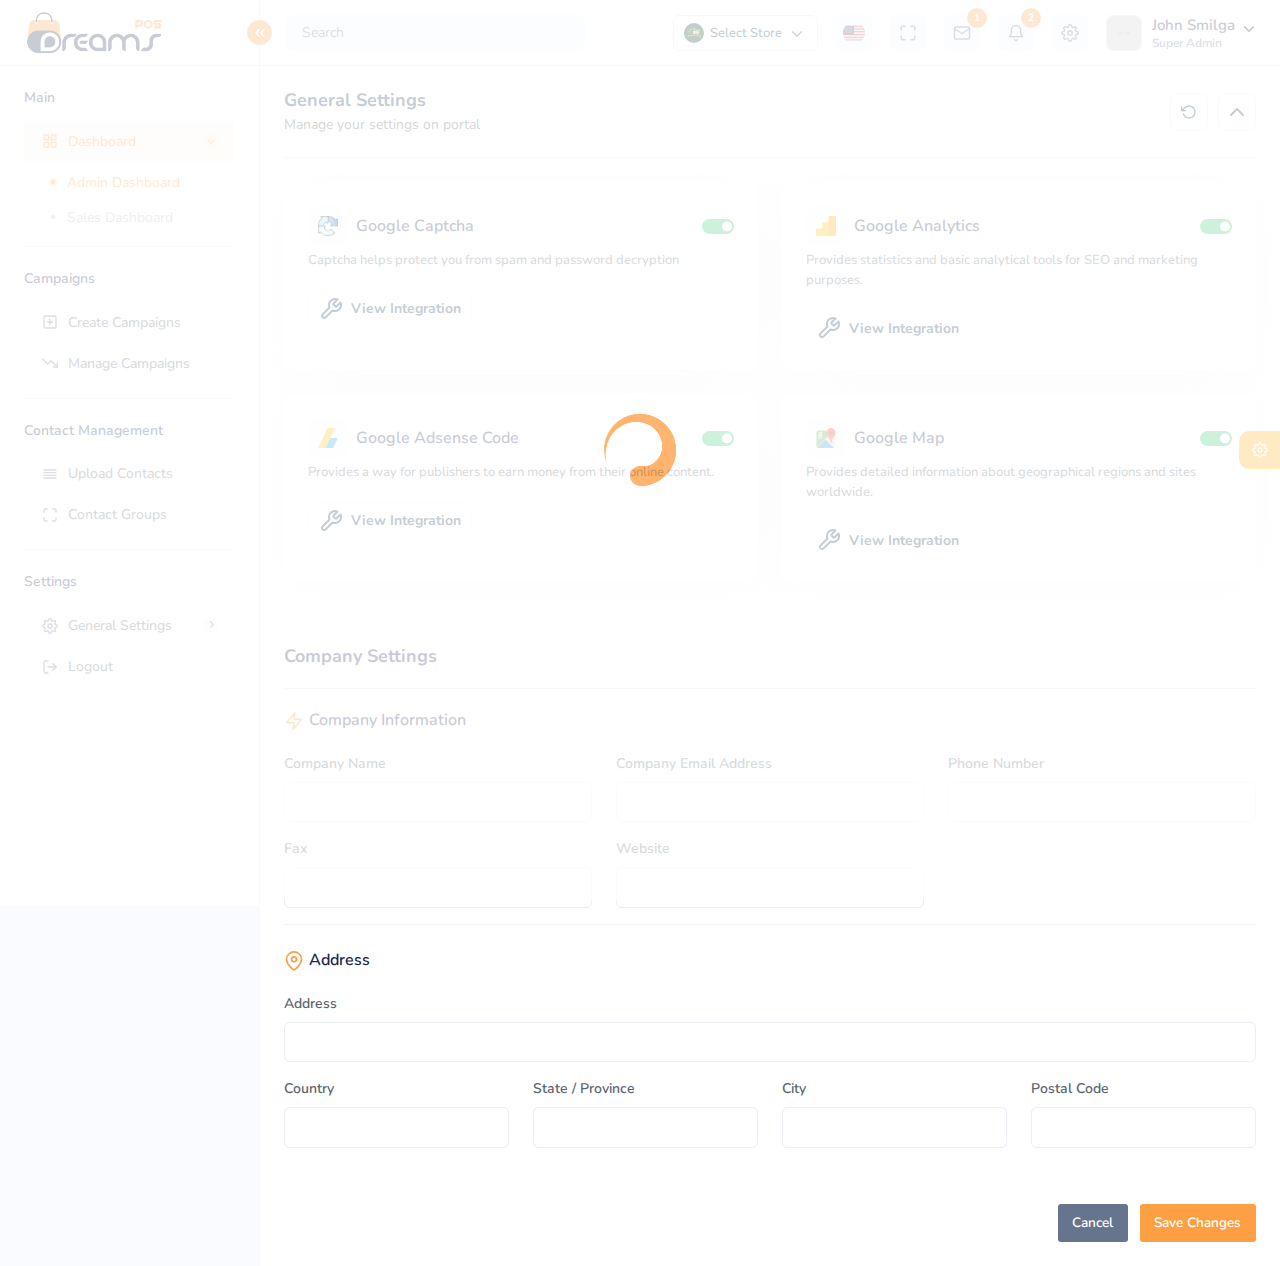
<file: settings.html>
<!DOCTYPE html>
<html lang="en">
    <head>
        <meta charset="utf-8">
        <meta name="viewport" content="width=device-width, initial-scale=1.0, user-scalable=0">
        <meta name="description" content="POS - Bootstrap Admin Template">
		<meta name="keywords" content="admin, estimates, bootstrap, business, corporate, creative, invoice, html5, responsive, Projects">
        <meta name="author" content="Dreamguys - Bootstrap Admin Template">
        <meta name="robots" content="noindex, nofollow">
        <title>Dreams Pos Admin Template</title>
		
		<!-- Favicon -->
        <link rel="shortcut icon" type="image/x-icon" href="assets/img/favicon.png">
		
		<!-- Bootstrap CSS -->
        <link rel="stylesheet" href="assets/css/bootstrap.min.css">
		
		<!-- animation CSS -->
        <link rel="stylesheet" href="assets/css/animate.css">

		<!-- Select2 CSS -->
		<link rel="stylesheet" href="assets/plugins/select2/css/select2.min.css">

		<!-- Summernote CSS -->
        <link rel="stylesheet" href="assets/plugins/summernote/summernote-bs4.min.css">

		<!-- Datetimepicker CSS -->
		<link rel="stylesheet" href="assets/css/bootstrap-datetimepicker.min.css">

		<!-- Datatable CSS -->
		<link rel="stylesheet" href="assets/css/dataTables.bootstrap5.min.css">
		
        <!-- Fontawesome CSS -->
		<link rel="stylesheet" href="assets/plugins/fontawesome/css/fontawesome.min.css">
		<link rel="stylesheet" href="assets/plugins/fontawesome/css/all.min.css">

		<!-- Main CSS -->
        <link rel="stylesheet" href="assets/css/style.css">

		<!-- custom  -->
		 <link rel="stylesheet" href="./assets/css/custom.css">
		
    </head>
    <body>
		
		<div id="global-loader">
			<div class="whirly-loader"> </div>
		</div>
		<!-- Main Wrapper -->
		<div class="main-wrapper">
	
			<!-- Header -->
			<div class="header">
	
				<!-- Logo -->
				<div class="header-left active">
					<a href="index.html" class="logo logo-normal">
						<img src="assets/img/logo.png" alt="">
					</a>
					<a href="index.html" class="logo logo-white">
						<img src="assets/img/logo-white.png" alt="">
					</a>
					<a href="index.html" class="logo-small">
						<img src="assets/img/logo-small.png" alt="">
					</a>
					<a id="toggle_btn" href="javascript:void(0);">
						<i data-feather="chevrons-left" class="feather-16"></i>
					</a>
				</div>
				<!-- /Logo -->
	
				<a id="mobile_btn" class="mobile_btn" href="#sidebar">
					<span class="bar-icon">
						<span></span>
						<span></span>
						<span></span>
					</span>
				</a>
	
				<!-- Header Menu -->
				<ul class="nav user-menu">
	
					<!-- Search -->
					<li class="nav-item nav-searchinputs">
						<div class="top-nav-search">
							<a href="javascript:void(0);" class="responsive-search">
								<i class="fa fa-search"></i>
							</a>
							<form action="#" class="dropdown">
								<div class="searchinputs dropdown-toggle" id="dropdownMenuClickable"
									data-bs-toggle="dropdown" data-bs-auto-close="false">
									<input type="text" placeholder="Search">
									<div class="search-addon">
										<span><i data-feather="x-circle" class="feather-14"></i></span>
									</div>
								</div>
								<div class="dropdown-menu search-dropdown" aria-labelledby="dropdownMenuClickable">
									<div class="search-info">
										<h6><span><i data-feather="search" class="feather-16"></i></span>Recent Searches
										</h6>
										<ul class="search-tags">
											<li><a href="javascript:void(0);">Products</a></li>
											<li><a href="javascript:void(0);">Sales</a></li>
											<li><a href="javascript:void(0);">Applications</a></li>
										</ul>
									</div>
									<div class="search-info">
										<h6><span><i data-feather="help-circle" class="feather-16"></i></span>Help</h6>
										<p>How to Change Product Volume from 0 to 200 on Inventory management</p>
										<p>Change Product Name</p>
									</div>
									<div class="search-info">
										<h6><span><i data-feather="user" class="feather-16"></i></span>Customers</h6>
										<ul class="customers">
											<li>
												<a href="javascript:void(0);">Aron Varu<img src="assets/img/profiles/avator1.jpg" alt="" class="img-fluid"></a>
											</li>
											<li>
												<a href="javascript:void(0);">Jonita<img src="assets/img/profiles/avatar-01.jpg" alt="" class="img-fluid"></a>
											</li>
											<li>
												<a href="javascript:void(0);">Aaron<img src="assets/img/profiles/avatar-10.jpg" alt="" class="img-fluid"></a>
											</li>
										</ul>
									</div>
								</div>
							</form>
						</div>
					</li>
					<!-- /Search -->
	
	
					<!-- Select Store -->
					<li class="nav-item dropdown has-arrow main-drop select-store-dropdown">
						<a href="javascript:void(0);" class="dropdown-toggle nav-link select-store"
							data-bs-toggle="dropdown">
							<span class="user-info">
								<span class="user-letter">
									<img src="assets/img/store/store-01.png" alt="Store Logo" class="img-fluid">
								</span>
								<span class="user-detail">
									<span class="user-name">Select Store</span>
								</span>
							</span>
						</a>
						<div class="dropdown-menu dropdown-menu-right">
							<a href="javascript:void(0);" class="dropdown-item">
								<img src="assets/img/store/store-01.png" alt="Store Logo" class="img-fluid"> Grocery Alpha
							</a>
							<a href="javascript:void(0);" class="dropdown-item">
								<img src="assets/img/store/store-02.png" alt="Store Logo" class="img-fluid"> Grocery Apex
							</a>
							<a href="javascript:void(0);" class="dropdown-item">
								<img src="assets/img/store/store-03.png" alt="Store Logo" class="img-fluid"> Grocery Bevy
							</a>
							<a href="javascript:void(0);" class="dropdown-item">
								<img src="assets/img/store/store-04.png" alt="Store Logo" class="img-fluid"> Grocery Eden
							</a>
						</div>
					</li>
					<!-- /Select Store -->
	
					<!-- Flag -->
					<li class="nav-item dropdown has-arrow flag-nav nav-item-box">
						<a class="nav-link dropdown-toggle" data-bs-toggle="dropdown" href="javascript:void(0);"
							role="button">
							<img src="assets/img/flags/us.png" alt="Language" class="img-fluid">
						</a>
						<div class="dropdown-menu dropdown-menu-right">
							<a href="javascript:void(0);" class="dropdown-item active">
								<img src="assets/img/flags/us.png" alt="" height="16"> English
							</a>
							<a href="javascript:void(0);" class="dropdown-item">
								<img src="assets/img/flags/fr.png" alt="" height="16"> French
							</a>
							<a href="javascript:void(0);" class="dropdown-item">
								<img src="assets/img/flags/es.png" alt="" height="16"> Spanish
							</a>
							<a href="javascript:void(0);" class="dropdown-item">
								<img src="assets/img/flags/de.png" alt="" height="16"> German
							</a>
						</div>
					</li>
					<!-- /Flag -->
	
					<li class="nav-item nav-item-box">
						<a href="javascript:void(0);" id="btnFullscreen">
							<i data-feather="maximize"></i>
						</a>
					</li>
					<li class="nav-item nav-item-box">
						<a href="email.html">
							<i data-feather="mail"></i>
							<span class="badge rounded-pill">1</span>
						</a>
					</li>
					<!-- Notifications -->
					<li class="nav-item dropdown nav-item-box">
						<a href="javascript:void(0);" class="dropdown-toggle nav-link" data-bs-toggle="dropdown">
							<i data-feather="bell"></i><span class="badge rounded-pill">2</span>
						</a>
						<div class="dropdown-menu notifications">
							<div class="topnav-dropdown-header">
								<span class="notification-title">Notifications</span>
								<a href="javascript:void(0)" class="clear-noti"> Clear All </a>
							</div>
							<div class="noti-content">
								<ul class="notification-list">
									<li class="notification-message">
										<a href="activities.html">
											<div class="media d-flex">
												<span class="avatar flex-shrink-0">
													<img alt="" src="assets/img/profiles/avatar-02.jpg">
												</span>
												<div class="media-body flex-grow-1">
													<p class="noti-details"><span class="noti-title">John Doe</span> added
														new task <span class="noti-title">Patient appointment booking</span>
													</p>
													<p class="noti-time"><span class="notification-time">4 mins ago</span>
													</p>
												</div>
											</div>
										</a>
									</li>
									<li class="notification-message">
										<a href="activities.html">
											<div class="media d-flex">
												<span class="avatar flex-shrink-0">
													<img alt="" src="assets/img/profiles/avatar-03.jpg">
												</span>
												<div class="media-body flex-grow-1">
													<p class="noti-details"><span class="noti-title">Tarah Shropshire</span>
														changed the task name <span class="noti-title">Appointment booking
														with payment gateway</span>
													</p>
													<p class="noti-time"><span class="notification-time">6 mins ago</span>
													</p>
												</div>
											</div>
										</a>
									</li>
									<li class="notification-message">
										<a href="activities.html">
											<div class="media d-flex">
												<span class="avatar flex-shrink-0">
													<img alt="" src="assets/img/profiles/avatar-06.jpg">
												</span>
												<div class="media-body flex-grow-1">
													<p class="noti-details"><span class="noti-title">Misty Tison</span>
														added <span class="noti-title">Domenic Houston</span> and <span
														class="noti-title">Claire Mapes</span> to project <span
														class="noti-title">Doctor available module</span>
													</p>
													<p class="noti-time"><span class="notification-time">8 mins ago</span>
													</p>
												</div>
											</div>
										</a>
									</li>
									<li class="notification-message">
										<a href="activities.html">
											<div class="media d-flex">
												<span class="avatar flex-shrink-0">
													<img alt="" src="assets/img/profiles/avatar-17.jpg">
												</span>
												<div class="media-body flex-grow-1">
													<p class="noti-details"><span class="noti-title">Rolland Webber</span>
														completed task <span class="noti-title">Patient and Doctor video conferencing</span>
													</p>
													<p class="noti-time"><span class="notification-time">12 mins ago</span></p>
												</div>
											</div>
										</a>
									</li>
									<li class="notification-message">
										<a href="activities.html">
											<div class="media d-flex">
												<span class="avatar flex-shrink-0">
													<img alt="" src="assets/img/profiles/avatar-13.jpg">
												</span>
												<div class="media-body flex-grow-1">
													<p class="noti-details"><span class="noti-title">Bernardo Galaviz</span>
														added new task <span class="noti-title">Private chat module</span>
													</p>
													<p class="noti-time"><span class="notification-time">2 days ago</span></p>
												</div>
											</div>
										</a>
									</li>
								</ul>
							</div>
							<div class="topnav-dropdown-footer">
								<a href="activities.html">View all Notifications</a>
							</div>
						</div>
					</li>
					<!-- /Notifications -->
	
					<li class="nav-item nav-item-box">
						<a href="general-settings.html"><i data-feather="settings"></i></a>
					</li>
					<li class="nav-item dropdown has-arrow main-drop">
						<a href="javascript:void(0);" class="dropdown-toggle nav-link userset" data-bs-toggle="dropdown">
							<span class="user-info">
								<span class="user-letter">
									<img src="assets/img/profiles/avator1.jpg" alt="" class="img-fluid">
								</span>
								<span class="user-detail">
									<span class="user-name">John Smilga</span>
									<span class="user-role">Super Admin</span>
								</span>
							</span>
						</a>
						<div class="dropdown-menu menu-drop-user">
							<div class="profilename">
								<div class="profileset">
									<span class="user-img"><img src="assets/img/profiles/avator1.jpg" alt="">
										<span class="status online"></span></span>
									<div class="profilesets">
										<h6>John Smilga</h6>
										<h5>Super Admin</h5>
									</div>
								</div>
								<hr class="m-0">
								<a class="dropdown-item" href="profile.html"> <i class="me-2" data-feather="user"></i> My Profile</a>
								<a class="dropdown-item" href="general-settings.html"><i class="me-2" data-feather="settings"></i>Settings</a>
								<hr class="m-0">
								<a class="dropdown-item logout pb-0" href="signin.html"><img src="assets/img/icons/log-out.svg" class="me-2" alt="img">Logout</a>
							</div>
						</div>
					</li>
				</ul>
				<!-- /Header Menu -->
	
				<!-- Mobile Menu -->
				<div class="dropdown mobile-user-menu">
					<a href="javascript:void(0);" class="nav-link dropdown-toggle" data-bs-toggle="dropdown" aria-expanded="false"><i class="fa fa-ellipsis-v"></i></a>
					<div class="dropdown-menu dropdown-menu-right">
						<a class="dropdown-item" href="profile.html">My Profile</a>
						<a class="dropdown-item" href="general-settings.html">Settings</a>
						<a class="dropdown-item" href="signin.html">Logout</a>
					</div>
				</div>
				<!-- /Mobile Menu -->
			</div>
			<!-- /Header -->
	
			<!-- Sidebar -->
			<div class="sidebar" id="sidebar">
				<div class="sidebar-inner slimscroll">
					<div id="sidebar-menu" class="sidebar-menu">
						<ul>
							<li class="submenu-open">
								<h6 class="submenu-hdr">Main</h6>
								<ul>
									<li class="submenu">
										<a href="javascript:void(0);" class="subdrop active"><i data-feather="grid"></i><span>Dashboard</span><span class="menu-arrow"></span></a>
										<ul>
											<li><a href="index.html" class="active">Admin Dashboard</a></li>
											<li><a href="sales-dashboard.html">Sales Dashboard</a></li>
										</ul>
									</li>
									<!-- <li class="submenu">
										<a href="javascript:void(0);"><i data-feather="smartphone"></i><span>Application</span><span class="menu-arrow"></span></a>
										<ul>
											<li><a href="chat.html">Chat</a></li>
											<li class="submenu submenu-two"><a href="javascript:void(0);">Call<span class="menu-arrow inside-submenu"></span></a>
												<ul>
													<li><a href="video-call.html">Video Call</a></li>
													<li><a href="audio-call.html">Audio Call</a></li>
													<li><a href="call-history.html">Call History</a></li>
												</ul>
											</li>
											<li><a href="calendar.html">Calendar</a></li>
											<li><a href="email.html">Email</a></li>
											<li><a href="todo.html">To Do</a></li>
											<li><a href="notes.html">Notes</a></li>
											<li><a href="file-manager.html">File Manager</a></li>
										</ul>
									</li> -->
								</ul>
							</li>
							<li class="submenu-open">
								<h6 class="submenu-hdr">Campaigns</h6>
								<ul>
									<!-- <li><a href="product-list.html"><i data-feather="box"></i><span>Products</span></a></li> -->
									<li><a href="add-product.html"><i data-feather="plus-square"></i><span>Create Campaigns</span></a></li>
									<!-- <li><a href="expired-products.html"><i data-feather="codesandbox"></i><span>Upload Contacts</span></a></li> -->
									<li><a href="manage-compaing.html"><i data-feather="trending-down"></i><span>Manage Campaigns</span></a></li>
									<!-- <li><a href="category-list.html"><i data-feather="codepen"></i><span>Category</span></a></li>
									<li><a href="sub-categories.html"><i data-feather="speaker"></i><span>Sub Category</span></a></li>
									<li><a href="brand-list.html"><i data-feather="tag"></i><span>Brands</span></a></li>
									<li><a href="units.html"><i data-feather="speaker"></i><span>Units</span></a></li>
									<li><a href="varriant-attributes.html"><i data-feather="layers"></i><span>Variant Attributes</span></a></li>
									<li><a href="warranty.html"><i data-feather="bookmark"></i><span>Warranties</span></a></li>
									<li><a href="barcode.html"><i data-feather="align-justify"></i><span>Print Barcode</span></a></li>
									<li><a href="qrcode.html"><i data-feather="maximize"></i><span>Print QR Code</span></a></li> -->
								</ul>
							</li>
							<li class="submenu-open">
								<h6 class="submenu-hdr">Contact Management</h6>
								<ul>
									<!-- <li><a href="product-list.html"><i data-feather="box"></i><span>Products</span></a></li> -->
								
									<!-- <li><a href="category-list.html"><i data-feather="codepen"></i><span>Category</span></a></li>
									<li><a href="sub-categories.html"><i data-feather="speaker"></i><span>Sub Category</span></a></li>
									<! <li><a href="brand-list.html"><i data-feather="tag"></i><span>Brands</span></a></li> -->
									
									<li><a href="upload-contact.html"><i data-feather="align-justify"></i><span>Upload Contacts</span></a></li>
									<li><a href="contact-goup.html"><i data-feather="maximize"></i><span>Contact Groups</span></a></li> 
								</ul>
							</li>
							
							
							<li class="submenu-open">
								<h6 class="submenu-hdr">Settings</h6>
								<ul>
									<li class="submenu">
										<a href="javascript:void(0);"><i data-feather="settings"></i><span>General Settings</span><span class="menu-arrow"></span></a>
										<ul>
											<li><a href="general-settings.html">Profile</a></li>
											<li><a href="settings.html">Settings</a></li>
											
										</ul>
									</li>
									<!-- <li class="submenu">
										<a href="javascript:void(0);"><i data-feather="globe"></i><span>Website Settings</span><span class="menu-arrow"></span></a>
										<ul>
											<li><a href="system-settings.html">System Settings</a></li>
											<li><a href="company-settings.html">Company Settings </a></li>
											<li><a href="localization-settings.html">Localization</a></li>
											<li><a href="prefixes.html">Prefixes</a></li>
											<li><a href="preference.html">Preference</a></li>
											<li><a href="appearance.html">Appearance</a></li>
											<li><a href="social-authentication.html">Social Authentication</a></li>
											<li><a href="language-settings.html">Language</a></li>
										</ul>
									</li> -->
									<!-- <li class="submenu">
										<a href="javascript:void(0);"><i data-feather="smartphone"></i>
											<span>App Settings</span><span class="menu-arrow"></span>
										</a>
										<ul>
											<li><a href="invoice-settings.html">Invoice</a></li>
											<li><a href="printer-settings.html">Printer</a></li>
											<li><a href="pos-settings.html">POS</a></li>
											<li><a href="custom-fields.html">Custom Fields</a></li>
										</ul>
									</li>
									<li class="submenu">
										<a href="javascript:void(0);"><i data-feather="monitor"></i>
											<span>System Settings</span><span class="menu-arrow"></span>
										</a>
										<ul>
											<li><a href="email-settings.html">Email</a></li>
											<li><a href="sms-gateway.html">SMS Gateways</a></li>
											<li><a href="otp-settings.html">OTP</a></li>
											<li><a href="gdpr-settings.html">GDPR Cookies</a></li>
										</ul>
									</li>
									<li class="submenu">
										<a href="javascript:void(0);"><i data-feather="dollar-sign"></i>
											<span>Settings</span><span class="menu-arrow"></span>
										</a>
										<ul>
											<li><a href="payment-gateway-settings.html">Payment Gateway</a></li>
											<li><a href="bank-settings-grid.html">Bank Accounts</a></li>
											<li><a href="tax-rates.html">Tax Rates</a></li>
											<li><a href="currency-settings.html">Currencies</a></li>
										</ul>
									</li>
									<li class="submenu">
										<a href="javascript:void(0);"><i data-feather="hexagon"></i>
											<span>Other Settings</span><span class="menu-arrow"></span>
										</a>
										<ul>
											<li><a href="storage-settings.html">Storage</a></li>
											<li><a href="ban-ip-address.html">Ban IP Address</a></li>
										</ul>
									</li> -->
									<li>
										<a href="signin.html"><i data-feather="log-out"></i><span>Logout</span> </a>
									</li>
								</ul>
							</li>
							
						</ul>
					</div>
				</div>
			</div>
		<!-- /Sidebar -->

		<!-- Sidebar -->
		<div class="sidebar collapsed-sidebar" id="collapsed-sidebar">
			<div class="sidebar-inner slimscroll">
				<div id="sidebar-menu-2" class="sidebar-menu sidebar-menu-three">
					<aside id="aside" class="ui-aside">
						<ul class="tab nav nav-tabs" id="myTab" role="tablist">
						<li class="nav-item" role="presentation">
							<a class="tablinks nav-link" href="#home" id="home-tab" data-bs-toggle="tab" data-bs-target="#home"  role="tab" aria-selected="true">
								<img src="assets/img/icons/menu-icon.svg" alt="">
							</a>
						</li>
						<li class="nav-item" role="presentation">
							<a class="tablinks nav-link" href="#messages" id="messages-tab" data-bs-toggle="tab" data-bs-target="#product"  role="tab" aria-selected="false">
								<img src="assets/img/icons/product.svg" alt="">
							</a>
						</li>
						<li class="nav-item" role="presentation"> 
							<a class="tablinks nav-link"  href="#profile" id="profile-tab" data-bs-toggle="tab" data-bs-target="#sales"  role="tab" aria-selected="false">
								<img src="assets/img/icons/sales1.svg" alt="">
							</a>
						</li>
						
						<li class="nav-item" role="presentation">
							<a class="tablinks nav-link" href="#report" id="report-tab" data-bs-toggle="tab" data-bs-target="#purchase"  role="tab" aria-selected="true">
								<img src="assets/img/icons/purchase1.svg" alt="">
							</a>
						</li>
						<li class="nav-item" role="presentation">
							<a class="tablinks nav-link" href="#set" id="set-tab" data-bs-toggle="tab" data-bs-target="#user"  role="tab" aria-selected="true">
								<img src="assets/img/icons/users1.svg" alt="">
							</a>
						</li>
						<li class="nav-item" role="presentation">
							<a class="tablinks nav-link" href="#set2" id="set-tab2" data-bs-toggle="tab" data-bs-target="#employee"  role="tab" aria-selected="true">
								<img src="assets/img/icons/calendars.svg" alt="">
							</a>
						</li>
						<li class="nav-item" role="presentation">
							<a class="tablinks nav-link" href="#set3" id="set-tab3" data-bs-toggle="tab" data-bs-target="#report"  role="tab" aria-selected="true">
								<img src="assets/img/icons/printer.svg" alt="">
							</a>
						</li>
						<li class="nav-item" role="presentation">
							<a class="tablinks nav-link" href="#set4" id="set-tab4" data-bs-toggle="tab" data-bs-target="#document"  role="tab" aria-selected="true">
								<i data-feather="file-minus"></i>
							</a>
						</li>
						<li class="nav-item" role="presentation">
							<a class="tablinks nav-link" href="#set5" id="set-tab6" data-bs-toggle="tab" data-bs-target="#permission"  role="tab" aria-selected="true">
								<i data-feather="user"></i>
							</a>
						</li>
						<li class="nav-item" role="presentation">
							<a class="tablinks nav-link active" href="#set6" id="set-tab5" data-bs-toggle="tab" data-bs-target="#settings"  role="tab" aria-selected="true">
								<i data-feather="settings"></i>
							</a>
						</li> 
						</ul>
					</aside>
					<div class="tab-content tab-content-four pt-2">
						<ul class="tab-pane" id="home" aria-labelledby="home-tab">
							<li class="submenu">
								<a href="javascript:void(0);"><span>Dashboard</span> <span class="menu-arrow"></span></a>
								<ul>
									<li><a href="index.html">Admin Dashboard</a></li>
									<li><a href="sales-dashboard.html">Sales Dashboard</a></li>
								</ul>
							</li>                                    
							<li class="submenu">
								<a href="javascript:void(0);"><span>Application</span><span class="menu-arrow"></span></a>
								<ul>
									<li><a href="chat.html">Chat</a></li>
									<li class="submenu submenu-two"><a href="javascript:void(0);"><span>Call</span><span class="menu-arrow inside-submenu"></span></a>
										<ul>
											<li><a href="video-call.html">Video Call</a></li>
											<li><a href="audio-call.html">Audio Call</a></li>
											<li><a href="call-history.html">Call History</a></li>
										</ul>
									</li>
									<li><a href="calendar.html">Calendar</a></li>
									<li><a href="email.html">Email</a></li>
									<li><a href="todo.html">To Do</a></li>
									<li><a href="notes.html">Notes</a></li>
									<li><a href="file-manager.html">File Manager</a></li>
								</ul>
							</li>
						</ul>
						<ul class="tab-pane" id="product" aria-labelledby="messages-tab">
							<li><a href="product-list.html"><span>Products</span></a></li>
							<li><a href="add-product.html"><span>Create Product</span></a></li>
							<li><a href="expired-products.html"><span>Expired Products</span></a></li>
							<li><a href="low-stocks.html"><span>Low Stocks</span></a></li>
							<li><a href="category-list.html"><span>Category</span></a></li>
							<li><a href="sub-categories.html"><span>Sub Category</span></a></li>
							<li><a href="brand-list.html"><span>Brands</span></a></li>
							<li><a href="units.html"><span>Units</span></a></li>
							<li><a href="varriant-attributes.html"><span>Variant Attributes</span></a></li>
							<li><a href="warranty.html"><span>Warranties</span></a></li>									
							<li><a href="barcode.html"><span>Print Barcode</span></a></li>
							<li><a href="qrcode.html"><span>Print QR Code</span></a></li>
						</ul>
						<ul class="tab-pane" id="sales" aria-labelledby="profile-tab">
							<li><a href="sales-list.html"><span>Sales</span></a></li>
							<li><a href="invoice-report.html"><span>Invoices</span></a></li>
							<li><a href="sales-returns.html"><span>Sales Return</span></a></li>	
							<li><a href="quotation-list.html"><span>Quotation</span></a></li>								
							<li><a href="pos.html"><span>POS</span></a></li>
							<li><a href="coupons.html"><span>Coupons</span></a></li>								
						</ul>                                                 
						<ul class="tab-pane" id="purchase" aria-labelledby="report-tab">
							<li><a href="purchase-list.html"><span>Purchases</span></a></li>
							<li><a href="purchase-order-report.html"><span>Purchase Order</span></a></li>
							<li><a href="purchase-returns.html"><span>Purchase Return</span></a></li>	
							<li><a href="manage-stocks.html"><span>Manage Stock</span></a></li>
							<li><a href="stock-adjustment.html"><span>Stock Adjustment</span></a></li>
							<li><a href="stock-transfer.html"><span>Stock Transfer</span></a></li>								
							<li class="submenu">
								<a href="javascript:void(0);"><span>Expenses</span><span class="menu-arrow"></span></a>
								<ul>
									<li><a href="expense-list.html">Expenses</a></li>
									<li><a href="expense-category.html">Expense Category</a></li>
								</ul>
							</li>							
						
						</ul>
						<ul class="tab-pane" id="user" aria-labelledby="set-tab">
														
							<li><a href="customers.html"><span>Customers</span></a></li>
							<li><a href="suppliers.html"><span>Suppliers</span></a></li>
							<li><a href="store-list.html"><span>Stores</span></a></li>
							<li><a href="warehouse.html"><span>Warehouses</span></a></li>
						
						</ul>
						<ul class="tab-pane" id="employee" aria-labelledby="set-tab2">
							<li><a href="employees-grid.html"><span>Employees</span></a></li>
							<li><a href="department-grid.html"><span>Departments</span></a></li>
							<li><a href="designation.html"><span>Designation</span></a></li>
							<li><a href="shift.html"><span>Shifts</span></a></li>	
							<li class="submenu">
								<a href="javascript:void(0);"><span>Attendence</span><span class="menu-arrow"></span></a>
								<ul>
									<li><a href="attendance-employee.html">Employee Attendence</a></li>
									<li><a href="attendance-admin.html">Admin Attendence</a></li>
								</ul>
								<li class="submenu">
									<a href="javascript:void(0);"><span>Leaves</span><span class="menu-arrow"></span></a>
									<ul>
										<li><a href="leaves-admin.html">Admin Leaves</a></li>
										<li><a href="leaves-employee.html">Employee Leaves</a></li>
										<li><a href="leave-types.html">Leave Types</a></li>
									</ul>
								</li>
							<li><a href="holidays.html"><span>Holidays</span></a></li>
							<li class="submenu">
								<a href="payroll-list.html"><span>Payroll</span><span class="menu-arrow"></span></a>
								<ul>
									<li><a href="payroll-list.html">Employee Salary</a></li>
									<li><a href="payslip.html">Payslip</a></li>
								</ul>
							</li>
						</ul>
						<ul class="tab-pane" id="report" aria-labelledby="set-tab3">
							<li><a href="sales-report.html"><span>Sales Report</span></a></li>
							<li><a href="purchase-report.html"><span>Purchase report</span></a></li>
							<li><a href="inventory-report.html"><span>Inventory Report</span></a></li>									
							<li><a href="invoice-report.html"><span>Invoice Report</span></a></li>
							<li><a href="supplier-report.html"><span>Supplier Report</span></a></li>
							<li><a href="customer-report.html"><span>Customer Report</span></a></li>
							<li><a href="expense-report.html"><span>Expense Report</span></a></li>
							<li><a href="income-report.html"><span>Income Report</span></a></li>
							<li><a href="tax-reports.html"><span>Tax Report</span></a></li>
							<li><a href="profit-and-loss.html"><span>Profit & Loss</span></a></li>
						</ul>
						<ul class="tab-pane" id="permission" aria-labelledby="set-tab4">
							<li><a href="users.html"><span>Users</span></a></li>
							<li><a href="roles-permissions.html"><span>Roles & Permissions</span></a></li>
							<li><a href="delete-account.html"><span>Delete Account Request</span></a></li>
			
							<li class="submenu">
								<a href="javascript:void(0);">
									<span>Base UI</span><span class="menu-arrow"></span>
								</a>
								<ul>
									<li><a href="ui-alerts.html">Alerts</a></li>
									<li><a href="ui-accordion.html">Accordion</a></li>
									<li><a href="ui-avatar.html">Avatar</a></li>
									<li><a href="ui-badges.html">Badges</a></li>
									<li><a href="ui-borders.html">Border</a></li>
									<li><a href="ui-buttons.html">Buttons</a></li>
									<li><a href="ui-buttons-group.html">Button Group</a></li>
									<li><a href="ui-breadcrumb.html">Breadcrumb</a></li>
									<li><a href="ui-cards.html">Card</a></li>
									<li><a href="ui-carousel.html">Carousel</a></li>
									<li><a href="ui-colors.html">Colors</a></li>
									<li><a href="ui-dropdowns.html">Dropdowns</a></li>
									<li><a href="ui-grid.html">Grid</a></li>
									<li><a href="ui-images.html">Images</a></li>
									<li><a href="ui-lightbox.html">Lightbox</a></li>
									<li><a href="ui-media.html">Media</a></li>
									<li><a href="ui-modals.html">Modals</a></li>
									<li><a href="ui-offcanvas.html">Offcanvas</a></li>
									<li><a href="ui-pagination.html">Pagination</a></li>
									<li><a href="ui-popovers.html">Popovers</a></li>
									<li><a href="ui-progress.html">Progress</a></li>
									<li><a href="ui-placeholders.html">Placeholders</a></li>
									<li><a href="ui-rangeslider.html">Range Slider</a></li>
									<li><a href="ui-spinner.html">Spinner</a></li>
									<li><a href="ui-sweetalerts.html">Sweet Alerts</a></li>
									<li><a href="ui-nav-tabs.html">Tabs</a></li>
									<li><a href="ui-toasts.html">Toasts</a></li>
									<li><a href="ui-tooltips.html">Tooltips</a></li>
									<li><a href="ui-typography.html">Typography</a></li>
									<li><a href="ui-video.html">Video</a></li>
								</ul>
							</li>
							<li class="submenu">
								<a href="javascript:void(0);">
									<span>Advanced UI</span><span class="menu-arrow"></span>
								</a>
								<ul>
									<li><a href="ui-ribbon.html">Ribbon</a></li>
									<li><a href="ui-clipboard.html">Clipboard</a></li>
									<li><a href="ui-drag-drop.html">Drag & Drop</a></li>
									<li><a href="ui-rangeslider.html">Range Slider</a></li>
									<li><a href="ui-rating.html">Rating</a></li>
									<li><a href="ui-text-editor.html">Text Editor</a></li>
									<li><a href="ui-counter.html">Counter</a></li>
									<li><a href="ui-scrollbar.html">Scrollbar</a></li>
									<li><a href="ui-stickynote.html">Sticky Note</a></li>
									<li><a href="ui-timeline.html">Timeline</a></li>
								</ul>
							</li>
							<li  class="submenu">
								<a href="javascript:void(0);"><span>Charts</span><span class="menu-arrow"></span></a>
								<ul>
									<li><a href="chart-apex.html">Apex Charts</a></li>
									<li><a href="chart-c3.html">Chart C3</a></li>
									<li><a href="chart-js.html">Chart Js</a></li>
									<li><a href="chart-morris.html">Morris Charts</a></li>
									<li><a href="chart-flot.html">Flot Charts</a></li>
									<li><a href="chart-peity.html">Peity Charts</a></li>
								</ul>
							</li>
							<li  class="submenu">
								<a href="javascript:void(0);"><span>Icons</span><span class="menu-arrow"></span></a>
								<ul>
									<li><a href="icon-fontawesome.html">Fontawesome Icons</a></li>
									<li><a href="icon-feather.html">Feather Icons</a></li>
									<li><a href="icon-ionic.html">Ionic Icons</a></li>
									<li><a href="icon-material.html">Material Icons</a></li>
									<li><a href="icon-pe7.html">Pe7 Icons</a></li>
									<li><a href="icon-simpleline.html">Simpleline Icons</a></li>
									<li><a href="icon-themify.html">Themify Icons</a></li>
									<li><a href="icon-weather.html">Weather Icons</a></li>
									<li><a href="icon-typicon.html">Typicon Icons</a></li>
									<li><a href="icon-flag.html">Flag Icons</a></li>
								</ul>
							</li>
							<li class="submenu">
								<a href="javascript:void(0);">
									<span>Forms</span><span class="menu-arrow"></span>
								</a>
								<ul>
									<li class="submenu submenu-two">
										<a href="javascript:void(0);">Form Elements<span class="menu-arrow inside-submenu"></span></a>
										<ul>
											<li><a href="form-basic-inputs.html">Basic Inputs</a></li>
											<li><a href="form-checkbox-radios.html">Checkbox & Radios</a></li>
											<li><a href="form-input-groups.html">Input Groups</a></li>
											<li><a href="form-grid-gutters.html">Grid & Gutters</a></li>
											<li><a href="form-select.html">Form Select</a></li>
											<li><a href="form-mask.html">Input Masks</a></li>
											<li><a href="form-fileupload.html">File Uploads</a></li>
										</ul>
									</li>
									<li class="submenu submenu-two">
										<a href="javascript:void(0);">Layouts<span class="menu-arrow inside-submenu"></span></a>
										<ul>
											<li><a href="form-horizontal.html">Horizontal Form</a></li>
											<li><a href="form-vertical.html">Vertical Form</a></li>
											<li><a href="form-floating-labels.html">Floating Labels</a></li>
										</ul>
									</li>
									<li><a href="form-validation.html">Form Validation</a></li>
									<li><a href="form-select2.html">Select2</a></li>
									<li><a href="form-wizard.html">Form Wizard</a></li>
								</ul>
							</li>
							<li  class="submenu">
								<a href="javascript:void(0);"><span>Tables</span><span class="menu-arrow"></span></a>
								<ul>
									<li><a href="tables-basic.html">Basic Tables </a></li>
									<li><a href="data-tables.html">Data Table </a></li>
								</ul>
							</li>
						
						</ul>
						<ul class="tab-pane" id="document" aria-labelledby="set-tab5">
							<li><a href="profile.html"><span>Profile</span></a></li>
							<li class="submenu">
								<a href="javascript:void(0);"><span>Authentication</span><span class="menu-arrow"></span></a>
								<ul>
									<li class="submenu submenu-two"><a href="javascript:void(0);">Login<span class="menu-arrow inside-submenu"></span></a>
										<ul>
											<li><a href="signin.html">Cover</a></li>
											<li><a href="signin-2.html">Illustration</a></li>
											<li><a href="signin-3.html">Basic</a></li>
										</ul>
									</li>
									<li class="submenu submenu-two"><a href="javascript:void(0);">Register<span class="menu-arrow inside-submenu"></span></a>
										<ul>
											<li><a href="register.html">Cover</a></li>
											<li><a href="register-2.html">Illustration</a></li>
											<li><a href="register-3.html">Basic</a></li>
										</ul>
									</li>
									<li class="submenu submenu-two"><a href="javascript:void(0);">Forgot Password<span class="menu-arrow inside-submenu"></span></a>
										<ul>
											<li><a href="forgot-password.html">Cover</a></li>
											<li><a href="forgot-password-2.html">Illustration</a></li>
											<li><a href="forgot-password-3.html">Basic</a></li>
										</ul>
									</li>
									<li class="submenu submenu-two"><a href="javascript:void(0);">Reset Password<span class="menu-arrow inside-submenu"></span></a>
										<ul>
											<li><a href="reset-password.html">Cover</a></li>
											<li><a href="reset-password-2.html">Illustration</a></li>
											<li><a href="reset-password-3.html">Basic</a></li>
										</ul>
									</li>
									<li class="submenu submenu-two"><a href="javascript:void(0);">Email Verification<span class="menu-arrow inside-submenu"></span></a>
										<ul>
											<li><a href="email-verification.html">Cover</a></li>
											<li><a href="email-verification-2.html">Illustration</a></li>
											<li><a href="email-verification-3.html">Basic</a></li>
										</ul>
									</li>
									<li class="submenu submenu-two"><a href="javascript:void(0);">2 Step Verification<span class="menu-arrow inside-submenu"></span></a>
										<ul>
											<li><a href="two-step-verification.html">Cover</a></li>
											<li><a href="two-step-verification-2.html">Illustration</a></li>
											<li><a href="two-step-verification-3.html">Basic</a></li>										
										</ul>
									</li>
									<li><a href="lock-screen.html">Lock Screen</a></li>
								</ul>
							</li>
							<li class="submenu">
								<a href="javascript:void(0);"><span>Error Pages</span><span class="menu-arrow"></span></a>
								<ul>
									<li><a href="error-404.html">404 Error </a></li>
									<li><a href="error-500.html">500 Error </a></li>
								</ul>
							</li>
							<li class="submenu">
								<a href="javascript:void(0);"><span>Places</span><span class="menu-arrow"></span></a>
								<ul>
									<li><a href="countries.html">Countries</a></li>
									<li><a href="states.html">States</a></li>
								</ul>
							</li>
							<li>
								<a href="blank-page.html" ><span>Blank Page</span> </a>
							</li>
							<li>
								<a href="coming-soon.html" ><span>Coming Soon</span> </a>
							</li>
							<li>
								<a href="under-maintenance.html" ><span>Under Maintenance</span> </a>
							</li>
						</ul>
						<ul class="tab-pane active" id="settings" aria-labelledby="set-tab6">
							<li class="submenu">
								<a href="javascript:void(0);" class="subdrop active"><span>General Settings</span><span class="menu-arrow"></span></a>
								<ul>
									<li><a href="general-settings.html" class="active">Profile</a></li>
									<li><a href="security-settings.html">Security</a></li>
									<li><a href="notification.html">Notifications</a></li>
									<li><a href="connected-apps.html">Connected Apps</a></li>
								</ul>
							</li>
							<li class="submenu">
								<a href="javascript:void(0);"><span>Website Settings</span><span class="menu-arrow"></span></a>
								<ul>
									<li><a href="system-settings.html">System Settings</a></li>
									<li><a href="company-settings.html">Company Settings </a></li>
									<li><a href="localization-settings.html">Localization</a></li>
									<li><a href="prefixes.html">Prefixes</a></li>
									<li><a href="preference.html">Preference</a></li>
									<li><a href="appearance.html">Appearance</a></li>
									<li><a href="social-authentication.html">Social Authentication</a></li>
									<li><a href="language-settings.html">Language</a></li>
								</ul>
							</li>
							<li class="submenu">
								<a href="javascript:void(0);"><span>App Settings</span><span class="menu-arrow"></span></a>
								<ul>
									<li><a href="invoice-settings.html">Invoice</a></li>
									<li><a href="printer-settings.html">Printer</a></li>
									<li><a href="pos-settings.html">POS</a></li>
									<li><a href="custom-fields.html">Custom Fields</a></li>
								</ul>
							</li>
							<li class="submenu">
								<a href="javascript:void(0);"><span>System Settings</span><span class="menu-arrow"></span></a>
								<ul>
									<li><a href="email-settings.html">Email</a></li>
									<li><a href="sms-gateway.html">SMS Gateways</a></li>
									<li><a href="otp-settings.html">OTP</a></li>
									<li><a href="gdpr-settings.html">GDPR Cookies</a></li>
								</ul>
							</li>
							<li class="submenu">
								<a href="javascript:void(0);"><span>Financial Settings</span><span class="menu-arrow"></span></a>
								<ul>
									<li><a href="payment-gateway-settings.html">Payment Gateway</a></li>
									<li><a href="bank-settings-grid.html">Bank Accounts</a></li>
									<li><a href="tax-rates.html">Tax Rates</a></li>
									<li><a href="currency-settings.html">Currencies</a></li>
								</ul>
							</li>
							<li class="submenu">
								<a href="javascript:void(0);"><span>Other Settings</span><span class="menu-arrow"></span></a>
								<ul>
									<li><a href="storage-settings.html">Storage</a></li>
									<li><a href="ban-ip-address.html">Ban IP Address</a></li>
								</ul>
							</li>
							<li><a href="javascript:void(0);"><span>Documentation</span></a></li>
							<li><a href="javascript:void(0);"><span>Changelog v2.0.7</span></a></li>
							<li class="submenu">
								<a href="javascript:void(0);"><span>Multi Level</span><span class="menu-arrow"></span></a>
								<ul>
									<li><a href="javascript:void(0);">Level 1.1</a></li>
									<li class="submenu submenu-two"><a href="javascript:void(0);">Level 1.2<span class="menu-arrow inside-submenu"></span></a>
										<ul>
											<li><a href="javascript:void(0);">Level 2.1</a></li>
											<li class="submenu submenu-two submenu-three"><a href="javascript:void(0);">Level 2.2<span class="menu-arrow inside-submenu inside-submenu-two"></span></a>
												<ul>
													<li><a href="javascript:void(0);">Level 3.1</a></li>
													<li><a href="javascript:void(0);">Level 3.2</a></li>
												</ul>
											</li>
										</ul>
									</li>
								</ul>
							</li>
						</ul>
					</div>
				</div>
			</div>
		</div>
		<!-- /Sidebar -->

		<!-- Sidebar -->
		<div class="sidebar horizontal-sidebar">
			<div id="sidebar-menu-3" class="sidebar-menu">
				<ul class="nav">
					<li class="submenu">
						<a href="index.html" ><i data-feather="grid"></i><span> Main Menu</span> <span class="menu-arrow"></span></a>
						<ul>
							<li class="submenu">
								<a href="javascript:void(0);"><span>Dashboard</span> <span class="menu-arrow"></span></a>
								<ul>
									<li><a href="index.html">Admin Dashboard</a></li>
									<li><a href="sales-dashboard.html">Sales Dashboard</a></li>
								</ul>
							</li>  							
							<li class="submenu">
								<a href="javascript:void(0);"><span>Application</span><span class="menu-arrow"></span></a>
								<ul>
									<li><a href="chat.html">Chat</a></li>
									<li class="submenu submenu-two"><a href="javascript:void(0);"><span>Call</span><span class="menu-arrow inside-submenu"></span></a>
										<ul>
											<li><a href="video-call.html">Video Call</a></li>
											<li><a href="audio-call.html">Audio Call</a></li>
											<li><a href="call-history.html">Call History</a></li>
										</ul>
									</li>
									<li><a href="calendar.html">Calendar</a></li>
									<li><a href="email.html">Email</a></li>
									<li><a href="todo.html">To Do</a></li>
									<li><a href="notes.html">Notes</a></li>
									<li><a href="file-manager.html">File Manager</a></li>
								</ul>
							</li>
						</ul>
					</li>
					<li  class="submenu">
						<a href="javascript:void(0);"><img src="assets/img/icons/product.svg" alt="img"><span> Inventory </span> <span class="menu-arrow"></span></a>
						<ul>
							<li><a href="product-list.html"><span>Products</span></a></li>
							<li><a href="add-product.html"><span>Create Product</span></a></li>
							<li><a href="expired-products.html"><span>Expired Products</span></a></li>
							<li><a href="low-stocks.html"><span>Low Stocks</span></a></li>
							<li><a href="category-list.html"><span>Category</span></a></li>
							<li><a href="sub-categories.html"><span>Sub Category</span></a></li>
							<li><a href="brand-list.html"><span>Brands</span></a></li>
							<li><a href="units.html"><span>Units</span></a></li>
							<li><a href="varriant-attributes.html"><span>Variant Attributes</span></a></li>
							<li><a href="warranty.html"><span>Warranties</span></a></li>									
							<li><a href="barcode.html"><span>Print Barcode</span></a></li>
							<li><a href="qrcode.html"><span>Print QR Code</span></a></li>
						</ul>
					</li>
					<li class="submenu">
						<a href="javascript:void(0);"><img src="assets/img/icons/purchase1.svg" alt="img"><span>Sales &amp; Purchase</span> <span class="menu-arrow"></span></a>
						<ul>
							<li class="submenu">
								<a href="javascript:void(0);"><span>Sales</span><span class="menu-arrow"></span></a>
								<ul>	
									<li><a href="sales-list.html"><span>Sales</span></a></li>
									<li><a href="invoice-report.html"><span>Invoices</span></a></li>
									<li><a href="sales-returns.html"><span>Sales Return</span></a></li>	
									<li><a href="quotation-list.html"><span>Quotation</span></a></li>								
									<li><a href="pos.html"><span>POS</span></a></li>
									<li><a href="coupons.html"><span>Coupons</span></a></li>
								</ul>
							</li>
							<li class="submenu">
								<a href="javascript:void(0);"><span>Purchase</span><span class="menu-arrow"></span></a>
								<ul>	
									<li><a href="purchase-list.html"><span>Purchases</span></a></li>
									<li><a href="purchase-order-report.html"><span>Purchase Order</span></a></li>
									<li><a href="purchase-returns.html"><span>Purchase Return</span></a></li>	
									<li><a href="manage-stocks.html"><span>Manage Stock</span></a></li>
									<li><a href="stock-adjustment.html"><span>Stock Adjustment</span></a></li>
									<li><a href="stock-transfer.html"><span>Stock Transfer</span></a></li>	
								</ul>
							</li>						
							<li class="submenu">
								<a href="javascript:void(0);"><span>Expenses</span><span class="menu-arrow"></span></a>
								<ul>
									<li><a href="expense-list.html">Expenses</a></li>
									<li><a href="expense-category.html">Expense Category</a></li>
								</ul>
							</li>
						</ul>
					</li>
					<li class="submenu">
						<a href="javascript:void(0);"><img src="assets/img/icons/users1.svg" alt="img"><span>User Management</span> <span class="menu-arrow"></span></a>
						<ul>
							<li class="submenu">
								<a href="javascript:void(0);"><span>People</span><span class="menu-arrow"></span></a>
								<ul>
									<li><a href="customers.html"><span>Customers</span></a></li>
									<li><a href="suppliers.html"><span>Suppliers</span></a></li>
									<li><a href="store-list.html"><span>Stores</span></a></li>
									<li><a href="warehouse.html"><span>Warehouses</span></a></li>
								</ul>
							</li>
							<li class="submenu">
								<a href="javascript:void(0);"><span>Roles &amp; Permissions</span><span class="menu-arrow"></span></a>
								<ul>
									<li><a href="roles-permissions.html"><span>Roles & Permissions</span></a></li>
							<li><a href="delete-account.html"><span>Delete Account Request</span></a></li>
							
								</ul>
							</li>
							<li class="submenu">
								<a href="javascript:void(0);"><span>Base UI</span><span class="menu-arrow"></span></a>
								<ul>
									<li><a href="ui-alerts.html">Alerts</a></li>
									<li><a href="ui-accordion.html">Accordion</a></li>
									<li><a href="ui-avatar.html">Avatar</a></li>
									<li><a href="ui-badges.html">Badges</a></li>
									<li><a href="ui-borders.html">Border</a></li>
									<li><a href="ui-buttons.html">Buttons</a></li>
									<li><a href="ui-buttons-group.html">Button Group</a></li>
									<li><a href="ui-breadcrumb.html">Breadcrumb</a></li>
									<li><a href="ui-cards.html">Card</a></li>
									<li><a href="ui-carousel.html">Carousel</a></li>
									<li><a href="ui-colors.html">Colors</a></li>
									<li><a href="ui-dropdowns.html">Dropdowns</a></li>
									<li><a href="ui-grid.html">Grid</a></li>
									<li><a href="ui-images.html">Images</a></li>
									<li><a href="ui-lightbox.html">Lightbox</a></li>
									<li><a href="ui-media.html">Media</a></li>
									<li><a href="ui-modals.html">Modals</a></li>
									<li><a href="ui-offcanvas.html">Offcanvas</a></li>
									<li><a href="ui-pagination.html">Pagination</a></li>
									<li><a href="ui-popovers.html">Popovers</a></li>
									<li><a href="ui-progress.html">Progress</a></li>
									<li><a href="ui-placeholders.html">Placeholders</a></li>
									<li><a href="ui-rangeslider.html">Range Slider</a></li>
									<li><a href="ui-spinner.html">Spinner</a></li>
									<li><a href="ui-sweetalerts.html">Sweet Alerts</a></li>
									<li><a href="ui-nav-tabs.html">Tabs</a></li>
									<li><a href="ui-toasts.html">Toasts</a></li>
									<li><a href="ui-tooltips.html">Tooltips</a></li>
									<li><a href="ui-typography.html">Typography</a></li>
									<li><a href="ui-video.html">Video</a></li>
								</ul>
							</li>
							<li class="submenu">
								<a href="javascript:void(0);"><span>Advanced UI</span><span class="menu-arrow"></span></a>
								<ul>
									<li><a href="ui-ribbon.html">Ribbon</a></li>
									<li><a href="ui-clipboard.html">Clipboard</a></li>
									<li><a href="ui-drag-drop.html">Drag & Drop</a></li>
									<li><a href="ui-rangeslider.html">Range Slider</a></li>
									<li><a href="ui-rating.html">Rating</a></li>
									<li><a href="ui-text-editor.html">Text Editor</a></li>
									<li><a href="ui-counter.html">Counter</a></li>
									<li><a href="ui-scrollbar.html">Scrollbar</a></li>
									<li><a href="ui-stickynote.html">Sticky Note</a></li>
									<li><a href="ui-timeline.html">Timeline</a></li>
								</ul>
							</li>
							<li  class="submenu">
								<a href="javascript:void(0);"><span>Charts</span><span class="menu-arrow"></span></a>
								<ul>
									<li><a href="chart-apex.html">Apex Charts</a></li>
									<li><a href="chart-c3.html">Chart C3</a></li>
									<li><a href="chart-js.html">Chart Js</a></li>
									<li><a href="chart-morris.html">Morris Charts</a></li>
									<li><a href="chart-flot.html">Flot Charts</a></li>
									<li><a href="chart-peity.html">Peity Charts</a></li>
								</ul>
							</li>
							<li  class="submenu">
								<a href="javascript:void(0);"><span>Primary Icons</span><span class="menu-arrow"></span></a>
								<ul>
									<li><a href="icon-fontawesome.html">Fontawesome Icons</a></li>
									<li><a href="icon-feather.html">Feather Icons</a></li>
									<li><a href="icon-ionic.html">Ionic Icons</a></li>
									<li><a href="icon-material.html">Material Icons</a></li>
									<li><a href="icon-pe7.html">Pe7 Icons</a></li>
								</ul>
							</li>
							<li  class="submenu">
								<a href="javascript:void(0);"><span>Secondary Icons</span><span class="menu-arrow"></span></a>
								<ul>
									<li><a href="icon-simpleline.html">Simpleline Icons</a></li>
									<li><a href="icon-themify.html">Themify Icons</a></li>
									<li><a href="icon-weather.html">Weather Icons</a></li>
									<li><a href="icon-typicon.html">Typicon Icons</a></li>
									<li><a href="icon-flag.html">Flag Icons</a></li>
								</ul>
							</li>
							<li class="submenu">
								<a href="javascript:void(0);"><span> Forms</span><span class="menu-arrow"></span></a>
								<ul>
									<li class="submenu submenu-two">
										<a href="javascript:void(0);"><span>Form Elements</span><span class="menu-arrow inside-submenu"></span></a>
										<ul>
											<li><a href="form-basic-inputs.html">Basic Inputs</a></li>
											<li><a href="form-checkbox-radios.html">Checkbox & Radios</a></li>
											<li><a href="form-input-groups.html">Input Groups</a></li>
											<li><a href="form-grid-gutters.html">Grid & Gutters</a></li>
											<li><a href="form-select.html">Form Select</a></li>
											<li><a href="form-mask.html">Input Masks</a></li>
											<li><a href="form-fileupload.html">File Uploads</a></li>
										</ul>
									</li>
									<li class="submenu submenu-two">
										<a href="javascript:void(0);"><span> Layouts</span><span class="menu-arrow inside-submenu"></span></a>
										<ul>
											<li><a href="form-horizontal.html">Horizontal Form</a></li>
											<li><a href="form-vertical.html">Vertical Form</a></li>
											<li><a href="form-floating-labels.html">Floating Labels</a></li>
										</ul>
									</li>
									<li><a href="form-validation.html">Form Validation</a></li>
									<li><a href="form-select2.html">Select2</a></li>
									<li><a href="form-wizard.html">Form Wizard</a></li>
								</ul>
							</li>
							<li  class="submenu">
								<a href="javascript:void(0);"><span>Tables</span><span class="menu-arrow"></span></a>
								<ul>
									<li><a href="tables-basic.html">Basic Tables </a></li>
									<li><a href="data-tables.html">Data Table </a></li>
								</ul>
							</li>
						</ul>
					</li>
					<li class="submenu">
						<a href="javascript:void(0);"><i data-feather="user"></i><span>Profile</span> <span class="menu-arrow"></span></a>
						<ul>
							<li><a href="profile.html"><span>Profile</span></a></li>
							<li class="submenu">
								<a href="javascript:void(0);"><span>Authentication</span><span class="menu-arrow"></span></a>
								<ul>
									<li class="submenu submenu-two"><a href="javascript:void(0);">Login<span class="menu-arrow inside-submenu"></span></a>
										<ul>
											<li><a href="signin.html">Cover</a></li>
											<li><a href="signin-2.html">Illustration</a></li>
											<li><a href="signin-3.html">Basic</a></li>
										</ul>
									</li>
									<li class="submenu submenu-two"><a href="javascript:void(0);">Register<span class="menu-arrow inside-submenu"></span></a>
										<ul>
											<li><a href="register.html">Cover</a></li>
											<li><a href="register-2.html">Illustration</a></li>
											<li><a href="register-3.html">Basic</a></li>
										</ul>
									</li>
									<li class="submenu submenu-two"><a href="javascript:void(0);">Forgot Password<span class="menu-arrow inside-submenu"></span></a>
										<ul>
											<li><a href="forgot-password.html">Cover</a></li>
											<li><a href="forgot-password-2.html">Illustration</a></li>
											<li><a href="forgot-password-3.html">Basic</a></li>
										</ul>
									</li>
									<li class="submenu submenu-two"><a href="javascript:void(0);">Reset Password<span class="menu-arrow inside-submenu"></span></a>
										<ul>
											<li><a href="reset-password.html">Cover</a></li>
											<li><a href="reset-password-2.html">Illustration</a></li>
											<li><a href="reset-password-3.html">Basic</a></li>
										</ul>
									</li>
									<li class="submenu submenu-two"><a href="javascript:void(0);">Email Verification<span class="menu-arrow inside-submenu"></span></a>
										<ul>
											<li><a href="email-verification.html">Cover</a></li>
											<li><a href="email-verification-2.html">Illustration</a></li>
											<li><a href="email-verification-3.html">Basic</a></li>
										</ul>
									</li>
									<li class="submenu submenu-two"><a href="javascript:void(0);">2 Step Verification<span class="menu-arrow inside-submenu"></span></a>
										<ul>
											<li><a href="two-step-verification.html">Cover</a></li>
											<li><a href="two-step-verification-2.html">Illustration</a></li>
											<li><a href="two-step-verification-3.html">Basic</a></li>										
										</ul>
									</li>
									<li><a href="lock-screen.html">Lock Screen</a></li>
								</ul>
							</li>
							<li class="submenu">
								<a href="javascript:void(0);"><span>Pages</span><span class="menu-arrow"></span></a>
								<ul>
									<li><a href="error-404.html">404 Error </a></li>
									<li><a href="error-500.html">500 Error </a></li>
									<li>
										<a href="blank-page.html" ><span>Blank Page</span> </a>
									</li>
									<li>
										<a href="coming-soon.html" ><span>Coming Soon</span> </a>
									</li>
									<li>
										<a href="under-maintenance.html" ><span>Under Maintenance</span> </a>
									</li>
								</ul>
							</li>
							<li class="submenu">
								<a href="javascript:void(0);"><span>Places</span><span class="menu-arrow"></span></a>
								<ul>
									<li><a href="countries.html">Countries</a></li>
									<li><a href="states.html">States</a></li>
								</ul>
							</li>
							<li class="submenu">
								<a href="javascript:void(0);"><span>Employees</span><span class="menu-arrow"></span></a>
								<ul>
									<li><a href="employees-grid.html"><span>Employees</span></a></li>
									<li><a href="department-grid.html"><span>Departments</span></a></li>
									<li><a href="designation.html"><span>Designation</span></a></li>
									<li><a href="shift.html"><span>Shifts</span></a></li>	
								</ul>
							</li>
							<li class="submenu">
								<a href="javascript:void(0);"><span>Attendence</span><span class="menu-arrow"></span></a>
								<ul>
									<li><a href="attendance-employee.html">Employee Attendence</a></li>
									<li><a href="attendance-admin.html">Admin Attendence</a></li>
								</ul>
							</li>
							<li class="submenu">
								<a href="javascript:void(0);"><span>Leaves &amp; Holidays</span><span class="menu-arrow"></span></a>
								<ul>
									<li><a href="leaves-admin.html">Admin Leaves</a></li>
									<li><a href="leaves-employee.html">Employee Leaves</a></li>
									<li><a href="leave-types.html">Leave Types</a></li>
									<li><a href="holidays.html"><span>Holidays</span></a></li>
								</ul>
							</li>
							<li class="submenu">
								<a href="payroll-list.html"><span>Payroll</span><span class="menu-arrow"></span></a>
								<ul>
									<li><a href="payroll-list.html">Employee Salary</a></li>
									<li><a href="payslip.html">Payslip</a></li>
								</ul>
							</li>
						</ul>
					</li>
					<li class="submenu">
						<a href="javascript:void(0);"><img src="assets/img/icons/printer.svg" alt="img"><span>Reports</span> <span class="menu-arrow"></span></a>
						<ul>
							<li><a href="sales-report.html"><span>Sales Report</span></a></li>
							<li><a href="purchase-report.html"><span>Purchase report</span></a></li>
							<li><a href="inventory-report.html"><span>Inventory Report</span></a></li>									
							<li><a href="invoice-report.html"><span>Invoice Report</span></a></li>
							<li><a href="supplier-report.html"><span>Supplier Report</span></a></li>
							<li><a href="customer-report.html"><span>Customer Report</span></a></li>
							<li><a href="expense-report.html"><span>Expense Report</span></a></li>
							<li><a href="income-report.html"><span>Income Report</span></a></li>
							<li><a href="tax-reports.html"><span>Tax Report</span></a></li>
							<li><a href="profit-and-loss.html"><span>Profit & Loss</span></a></li>
						</ul>
					</li>
					<li class="submenu">
						<a href="javascript:void(0);" class="active"><img src="assets/img/icons/settings.svg" alt="img"><span> Settings</span> <span class="menu-arrow"></span></a>
						<ul>
							<li class="submenu">
								<a href="javascript:void(0);" class="subdrop active"><span>General Settings</span><span class="menu-arrow"></span></a>
								<ul>
									<li><a href="general-settings.html" class="active">Profile</a></li>
									<li><a href="security-settings.html">Security</a></li>
									<li><a href="notification.html">Notifications</a></li>
									<li><a href="connected-apps.html">Connected Apps</a></li>
								</ul>
							</li>
							<li class="submenu">
								<a href="javascript:void(0);"><span>Website Settings</span><span class="menu-arrow"></span></a>
								<ul>
									<li><a href="system-settings.html">System Settings</a></li>
									<li><a href="company-settings.html">Company Settings </a></li>
									<li><a href="localization-settings.html">Localization</a></li>
									<li><a href="prefixes.html">Prefixes</a></li>
									<li><a href="preference.html">Preference</a></li>
									<li><a href="appearance.html">Appearance</a></li>
									<li><a href="social-authentication.html">Social Authentication</a></li>
									<li><a href="language-settings.html">Language</a></li>
								</ul>
							</li>
							<li class="submenu">
								<a href="javascript:void(0);"><span>App Settings</span><span class="menu-arrow"></span></a>
								<ul>
									<li><a href="invoice-settings.html">Invoice</a></li>
									<li><a href="printer-settings.html">Printer</a></li>
									<li><a href="pos-settings.html">POS</a></li>
									<li><a href="custom-fields.html">Custom Fields</a></li>
								</ul>
							</li>
							<li class="submenu">
								<a href="javascript:void(0);"><span>System Settings</span><span class="menu-arrow"></span></a>
								<ul>
									<li><a href="email-settings.html">Email</a></li>
									<li><a href="sms-gateway.html">SMS Gateways</a></li>
									<li><a href="otp-settings.html">OTP</a></li>
									<li><a href="gdpr-settings.html">GDPR Cookies</a></li>
								</ul>
							</li>
							<li class="submenu">
								<a href="javascript:void(0);"><span>Financial Settings</span><span class="menu-arrow"></span></a>
								<ul>
									<li><a href="payment-gateway-settings.html">Payment Gateway</a></li>
									<li><a href="bank-settings-grid.html">Bank Accounts</a></li>
									<li><a href="tax-rates.html">Tax Rates</a></li>
									<li><a href="currency-settings.html">Currencies</a></li>
								</ul>
							</li>
							<li class="submenu">
								<a href="javascript:void(0);"><span>Other Settings</span><span class="menu-arrow"></span></a>
								<ul>
									<li><a href="storage-settings.html">Storage</a></li>
									<li><a href="ban-ip-address.html">Ban IP Address</a></li>
								</ul>
							</li>
							<li><a href="javascript:void(0);"><span>Documentation</span></a></li>
							<li><a href="javascript:void(0);"><span>Changelog v2.0.7</span></a></li>
							<li class="submenu">
								<a href="javascript:void(0);"><span>Multi Level</span><span class="menu-arrow"></span></a>
								<ul>
									<li><a href="javascript:void(0);">Level 1.1</a></li>
									<li class="submenu submenu-two"><a href="javascript:void(0);">Level 1.2<span class="menu-arrow inside-submenu"></span></a>
										<ul>
											<li><a href="javascript:void(0);">Level 2.1</a></li>
											<li class="submenu submenu-two submenu-three"><a href="javascript:void(0);">Level 2.2<span class="menu-arrow inside-submenu inside-submenu-two"></span></a>
												<ul>
													<li><a href="javascript:void(0);">Level 3.1</a></li>
													<li><a href="javascript:void(0);">Level 3.2</a></li>
												</ul>
											</li>
										</ul>
									</li>
								</ul>
							</li>
						</ul>
					</li> 
				</ul>
			</div>
		</div>
		<!-- /Sidebar -->

			<div class="page-wrapper">
				<div class="content settings-content">
					<div class="page-header settings-pg-header">
						<div class="add-item d-flex">
							<div class="page-title">
								<h4>General Settings</h4>
								<h6>Manage your settings on portal</h6>
							</div>
						</div>
						<ul class="table-top-head">
							<li>
								<a data-bs-toggle="tooltip" data-bs-placement="top" title="Refresh"><i data-feather="rotate-ccw" class="feather-rotate-ccw"></i></a>
							</li>
							<li>
								<a data-bs-toggle="tooltip" data-bs-placement="top" title="Collapse" id="collapse-header"><i data-feather="chevron-up" class="feather-chevron-up"></i></a>
							</li>
						</ul>
					</div>
					<div class="row">
						<div class="col-xl-12">
							 <div class="settings-wrapper d-flex">
								<!-- <div class="sidebars settings-sidebar theiaStickySidebar" id="sidebar2">
									<div class="sidebar-inner slimscroll">
										<div id="sidebar-menu5" class="sidebar-menu">
											<ul>
												<li class="submenu-open">
													<ul>
														<li class="submenu">
															<a href="javascript:void(0);" class="active subdrop"><i data-feather="settings"></i><span>General Settings</span><span class="menu-arrow"></span></a>
															<ul>
																<li><a href="general-settings.html" class="active">Profile</a></li>
																<li><a href="security-settings.html">Security</a></li>
																<li><a href="notification.html">Notifications</a></li>
																<li><a href="connected-apps.html">Connected Apps</a></li>
															</ul>
														</li>
														<li class="submenu">
															<a href="javascript:void(0);"><i data-feather="airplay"></i><span>Website Settings</span><span class="menu-arrow"></span></a>
															<ul>
																<li><a href="system-settings.html">System Settings</a></li>
																<li><a href="company-settings.html">Company Settings </a></li>
																<li><a href="localization-settings.html">Localization</a></li>
																<li><a href="prefixes.html">Prefixes</a></li>
																<li><a href="preference.html">Preference</a></li>
																<li><a href="appearance.html">Appearance</a></li>
																<li><a href="social-authentication.html">Social Authentication</a></li>
																<li><a href="language-settings.html">Language</a></li>
															</ul>
														</li>
														<li class="submenu">
															<a href="javascript:void(0);"><i data-feather="archive"></i><span>App Settings</span><span class="menu-arrow"></span></a>
															<ul>
																<li><a href="invoice-settings.html">Invoice</a></li>
																<li><a href="printer-settings.html">Printer </a></li>
																<li><a href="pos-settings.html">POS</a></li>
																<li><a href="custom-fields.html">Custom Fields</a></li>
															</ul>
														</li>
														<li class="submenu">
															<a href="javascript:void(0);"><i data-feather="server"></i><span>System Settings</span><span class="menu-arrow"></span></a>
															<ul>
																<li><a href="email-settings.html">Email</a></li>
																<li><a href="sms-gateway.html">SMS Gateways</a></li>
																<li><a href="otp-settings.html">OTP</a></li>
																<li><a href="gdpr-settings.html">GDPR Cookies</a></li>
															</ul>
														</li>
														<li class="submenu">
															<a href="javascript:void(0);"><i data-feather="credit-card"></i><span>Financial Settings</span><span class="menu-arrow"></span></a>
															<ul>
																<li><a href="payment-gateway-settings.html">Payment Gateway</a></li>
																<li><a href="bank-settings-grid.html">Bank Accounts </a></li>
																<li><a href="tax-rates.html">Tax Rates</a></li>
																<li><a href="currency-settings.html">Currencies</a></li>
															</ul>
														</li>
														<li class="submenu">
															<a href="javascript:void(0);"><i data-feather="layout"></i><span>Other Settings</span><span class="menu-arrow"></span></a>
															<ul>
																<li><a href="storage-settings.html">Storage</a></li>
																<li><a href="ban-ip-address.html">Ban IP Address </a></li>
															</ul>
														</li>
													</ul>								
												</li>
												
											</ul>
										</div>
									</div>
								</div> -->
								<!-- <div class="settings-page-wrap">
									<form action="general-settings.html">
										<div class="setting-title">
											<h4>Settings</h4>
										</div>
										<div class="card-title-head">
											<h6><span><i data-feather="user" class="feather-chevron-up"></i></span>Employee Information</h6>
										</div>
										<div class="profile-pic-upload">
											<div class="profile-pic">
												<span><i data-feather="plus-circle" class="plus-down-add"></i> Profile Photo</span>
											</div>
											<div class="new-employee-field">
												<div class="mb-0">
													<div class="image-upload mb-0">
														<input type="file">
														<div class="image-uploads">
															<h4>Change Image</h4>
														</div>
													</div>
													<span>For better preview recommended size is 450px x 450px. Max size 5MB.</span>
												</div>
											</div>
										</div>
										<div class="row">
											<div class="col-md-4">
												<div class="mb-3">
													<label class="form-label">First Name</label>
													<input type="text" class="form-control">
												</div>
											</div>
											<div class="col-md-4">
												<div class="mb-3">
													<label class="form-label">Last Name</label>
													<input type="text" class="form-control">
												</div>
											</div>
											<div class="col-md-4">
												<div class="mb-3">
													<label class="form-label">User Name</label>
													<input type="text" class="form-control">
												</div>
											</div>
											<div class="col-md-4">
												<div class="mb-3">
													<label class="form-label">Phone Number</label>
													<input type="text" class="form-control">
												</div>
											</div>
											<div class="col-md-4">
												<div class="mb-3">
													<label class="form-label">Email</label>
													<input type="email" class="form-control">
												</div>
											</div>
										</div>
										<div class="card-title-head">
											<h6><span><i data-feather="map-pin" class="feather-chevron-up"></i></span>Our Address</h6>
										</div>
										<div class="row">
											<div class="col-md-12">
												<div class="mb-3">
													<label class="form-label">Address</label>
													<input type="email" class="form-control">
												</div>
											</div>
											<div class="col-xl-3 col-lg-4 col-md-3">
												<div class="mb-3">
													<label class="form-label">Country</label>
													<input type="text" class="form-control">
												</div>
											</div>
											<div class="col-xl-3 col-lg-4 col-md-3">
												<div class="mb-3">
													<label class="form-label">State / Province</label>
													<input type="text" class="form-control">
												</div>
											</div>
											<div class="col-xl-3 col-lg-4 col-md-3">
												<div class="mb-3">
													<label class="form-label">City</label>
													<input type="text" class="form-control">
												</div>
											</div>
											<div class="col-xl-3 col-lg-4 col-md-3">
												<div class="mb-3">
													<label class="form-label">Postal Code</label>
													<input type="text" class="form-control">
												</div>
											</div>
										</div>
										<div class="text-end settings-bottom-btn">
											<button type="button" class="btn btn-cancel me-2">Cancel</button>
											<button type="submit" class="btn btn-submit">Save Changes</button>
										</div>
									</form>
								</div> -->
	
								<div class="row">
									<div class="col-xxl-4 col-xl-6 col-lg-12 col-md-6 d-flex">
										<div class="connected-app-card d-flex w-100">
											<ul class="w-100">
												<li class="flex-column align-items-start">
													<div class="d-flex align-items-center justify-content-between w-100">
														<div class="security-type d-flex align-items-center">
															<span class="system-app-icon">
																<img src="assets/img/icons/app-icon-07.svg" alt="">
															</span>
															<div class="security-title">
																<h5>Google Captcha</h5>
															</div>
														</div>
														<div class="status-toggle modal-status d-flex justify-content-between align-items-center ms-2">
															<input type="checkbox" id="user1" class="check" checked>
															<label for="user1" class="checktoggle">	</label>
														</div>
													</div>
													<p>Captcha helps protect you from spam and password decryption</p>
												</li>
												<li>
													<div class="integration-btn">
														<a href="" data-bs-toggle="modal" data-bs-target="#google-captcha"><i data-feather="tool" class="me-2"></i>View Integration</a>
													</div>
												</li>
											</ul>
										</div>
									</div>
									<div class="col-xxl-4 col-xl-6 col-lg-12 col-md-6 d-flex">
										<div class="connected-app-card d-flex w-100">
											<ul class="w-100">
												<li class="flex-column align-items-start">
													<div class="d-flex align-items-center justify-content-between w-100">
														<div class="security-type d-flex align-items-center">
															<span class="system-app-icon">
																<img src="assets/img/icons/app-icon-08.svg" alt="">
															</span>
															<div class="security-title">
																<h5>Google Analytics</h5>
															</div>
														</div>
														<div class="status-toggle modal-status d-flex justify-content-between align-items-center ms-2">
															<input type="checkbox" id="user2" class="check" checked>
															<label for="user2" class="checktoggle">	</label>
														</div>
													</div>
													<p>Provides statistics and basic analytical tools for SEO and marketing purposes.</p>
												</li>
												<li>
													<div class="integration-btn">
														<a href="" data-bs-toggle="modal" data-bs-target="#google-analytics"><i data-feather="tool" class="me-2"></i>View Integration</a>
													</div>
												</li>
											</ul>
										</div>
									</div>
									<div class="col-xxl-4 col-xl-6 col-lg-12 col-md-6 d-flex">
										<div class="connected-app-card d-flex w-100">
											<ul class="w-100">
												<li class="flex-column align-items-start">
													<div class="d-flex align-items-center justify-content-between w-100">
														<div class="security-type d-flex align-items-center">
															<span class="system-app-icon">
																<img src="assets/img/icons/app-icon-09.svg" alt="">
															</span>
															<div class="security-title">
																<h5>Google Adsense Code</h5>
															</div>
														</div>
														<div class="status-toggle modal-status d-flex justify-content-between align-items-center ms-2">
															<input type="checkbox" id="user3" class="check" checked>
															<label for="user3" class="checktoggle">	</label>
														</div>
													</div>
													<p>Provides a way for publishers to earn money from their online content.</p>
												</li>
												<li>
													<div class="integration-btn">
														<a href="" data-bs-toggle="modal" data-bs-target="#google-adsense"><i data-feather="tool" class="me-2"></i>View Integration</a>
													</div>
												</li>
											</ul>
										</div>
									</div>
									<div class="col-xxl-4 col-xl-6 col-lg-12 col-md-6 d-flex">
										<div class="connected-app-card d-flex w-100">
											<ul class="w-100">
												<li class="flex-column align-items-start">
													<div class="d-flex align-items-center justify-content-between w-100">
														<div class="security-type d-flex align-items-center">
															<span class="system-app-icon">
																<img src="assets/img/icons/app-icon-10.svg" alt="">
															</span>
															<div class="security-title">
																<h5>Google Map</h5>
															</div>
														</div>
														<div class="status-toggle modal-status d-flex justify-content-between align-items-center ms-2">
															<input type="checkbox" id="user4" class="check" checked>
															<label for="user4" class="checktoggle">	</label>
														</div>
													</div>
													<p>Provides detailed information about geographical regions and sites worldwide.</p>
												</li>
												<li>
													<div class="integration-btn">
														<a href="" data-bs-toggle="modal" data-bs-target="#google-map"><i data-feather="tool" class="me-2"></i>View Integration</a>
													</div>
												</li>
											</ul>
										</div>
									</div>
									
								</div>
								
							</div>
							<div class="settings-page-wrap mt-6">
								<form action="company-settings.html">
									<div class="setting-title">
										<h4>Company Settings</h4>
									</div>
									<div class="company-info">
										<div class="card-title-head">
											<h6><span><i data-feather="zap"></i></span>Company Information</h6>
										</div>
										<div class="row">
											<div class="col-xl-4 col-lg-6 col-md-4">
												<div class="mb-3">
													<label class="form-label">Company Name</label>
													<input type="text" class="form-control">
												</div>
											</div>
											<div class="col-xl-4 col-lg-6 col-md-4">
												<div class="mb-3">
													<label class="form-label">Company Email Address</label>
													<input type="email" class="form-control">
												</div>
											</div>
											<div class="col-md-4">
												<div class="mb-3">
													<label class="form-label">Phone Number</label>
													<input type="text" class="form-control">
												</div>
											</div>
											<div class="col-md-4">
												<div class="mb-3">
													<label class="form-label">Fax</label>
													<input type="text" class="form-control">
												</div>
											</div>
											<div class="col-md-4">
												<div class="mb-3">
													<label class="form-label">Website</label>
													<input type="text" class="form-control">
												</div>
											</div>
										</div>
									</div>
									
									<div class="company-address">
										<div class="card-title-head">
											<h6><span><i data-feather="map-pin"></i></span>Address</h6>
										</div>
										<div class="row">
											<div class="col-md-12">
												<div class="mb-3">
													<label class="form-label">Address</label>
													<input type="text" class="form-control">
												</div>
											</div>
											<div class="col-xl-3 col-lg-4 col-md-3">
												<div class="mb-3">
													<label class="form-label">Country</label>
													<input type="text" class="form-control">
												</div>
											</div>
											<div class="col-xl-3 col-lg-4 col-md-3">
												<div class="mb-3">
													<label class="form-label">State / Province</label>
													<input type="text" class="form-control">
												</div>
											</div>
											<div class="col-xl-3 col-lg-4 col-md-3">
												<div class="mb-3">
													<label class="form-label">City</label>
													<input type="text" class="form-control">
												</div>
											</div>
											<div class="col-xl-3 col-lg-4 col-md-3">
												<div class="mb-3">
													<label class="form-label">Postal Code</label>
													<input type="text" class="form-control">
												</div>
											</div>
										</div>
									</div>
									<div class="modal-footer-btn">
										<button type="button" class="btn btn-cancel me-2" data-bs-dismiss="modal">Cancel</button>
										<button type="submit" class="btn btn-submit">Save Changes</button>
									</div>
								</form>
							</div>
						</div>
					</div>
				</div>
			</div>
        </div>
		<!-- /Main Wrapper -->

		<div class="customizer-links" id="setdata">
			<ul class="sticky-sidebar">
				<li class="sidebar-icons">
					<a href="#" class="navigation-add" data-bs-toggle="tooltip" data-bs-placement="left"
						data-bs-original-title="Theme">
						<i data-feather="settings" class="feather-five"></i>
					</a>
				</li>
			</ul>
		</div>


		 
		<!-- jQuery -->
        <script src="assets/js/jquery-3.7.1.min.js"></script>

        <!-- Feather Icon JS -->
		<script src="assets/js/feather.min.js"></script>

		<!-- Slimscroll JS -->
		<script src="assets/js/jquery.slimscroll.min.js"></script>

		<!-- Datatable JS -->
		<script src="assets/js/jquery.dataTables.min.js"></script>
		<script src="assets/js/dataTables.bootstrap5.min.js"></script>
		
		<!-- Bootstrap Core JS -->
        <script src="assets/js/bootstrap.bundle.min.js"></script>
		
		<!-- Datetimepicker JS -->
		<script src="assets/js/moment.min.js"></script>
		<script src="assets/js/bootstrap-datetimepicker.min.js"></script>

		<!-- Summernote JS -->
		<script src="assets/plugins/summernote/summernote-bs4.min.js"></script>

		<!-- Select2 JS -->
		<script src="assets/plugins/select2/js/select2.min.js"></script>

		<!-- Sticky-sidebar -->
		<script src="assets/plugins/theia-sticky-sidebar/ResizeSensor.js"></script>
		<script src="assets/plugins/theia-sticky-sidebar/theia-sticky-sidebar.js"></script>

		<!-- Sweetalert 2 -->
		<script src="assets/plugins/sweetalert/sweetalert2.all.min.js"></script>
		<script src="assets/plugins/sweetalert/sweetalerts.min.js"></script>

		<!-- Custom JS --><script src="assets/js/theme-script.js"></script>	
		<script src="assets/js/script.js"></script>

	
    </body>
</html>
</file>
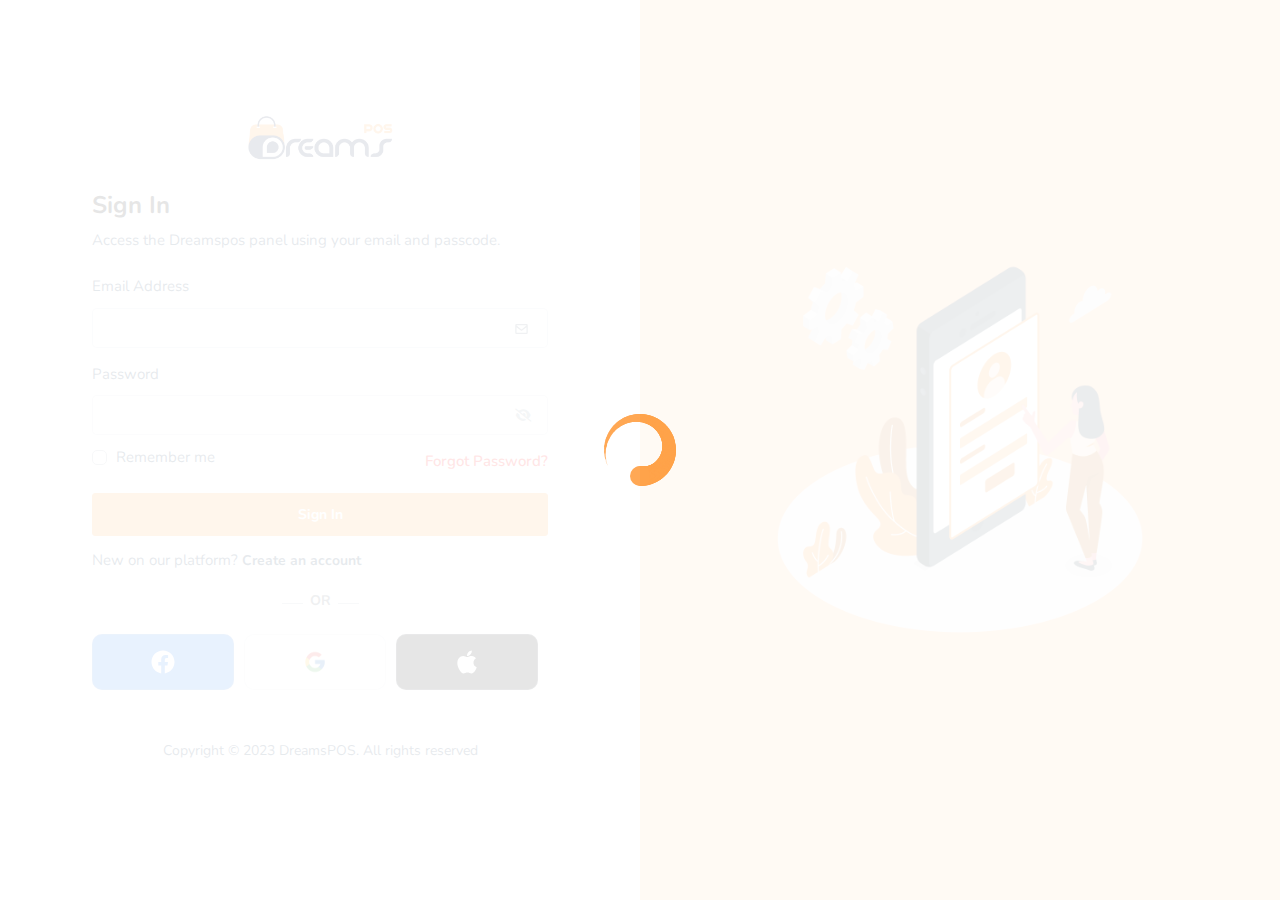
<file: signin-2.html>
<!DOCTYPE html>
<html lang="en">
    <head>
        <meta charset="utf-8">
        <meta name="viewport" content="width=device-width, initial-scale=1.0, user-scalable=0">
        <meta name="description" content="POS - Bootstrap Admin Template">
		<meta name="keywords" content="admin, estimates, bootstrap, business, corporate, creative, invoice, html5, responsive, Projects">
        <meta name="author" content="Dreamguys - Bootstrap Admin Template">
        <meta name="robots" content="noindex, nofollow">
        <title>Login - Pos admin template</title>
		
		<!-- Favicon -->
        <link rel="shortcut icon" type="image/x-icon" href="assets/img/favicon.png">
		
		<!-- Bootstrap CSS -->
        <link rel="stylesheet" href="assets/css/bootstrap.min.css">
		
        <!-- Fontawesome CSS -->
		<link rel="stylesheet" href="assets/plugins/fontawesome/css/fontawesome.min.css">
		<link rel="stylesheet" href="assets/plugins/fontawesome/css/all.min.css">
		
		<!-- Main CSS -->
        <link rel="stylesheet" href="assets/css/style.css">
		
    </head>
    <body class="account-page">

        <div id="global-loader" >
			<div class="whirly-loader"> </div>
		</div>
	
		<!-- Main Wrapper -->
        <div class="main-wrapper">
			<div class="account-content">
				<div class="login-wrapper">
                    <div class="login-content">
                        <form action="index.html">
                            <div class="login-userset">
                                <div class="login-logo logo-normal">
                                   <img src="assets/img/logo.png" alt="img">
                               </div>
                               <a href="index.html" class="login-logo logo-white">
                                   <img src="assets/img/logo-white.png"  alt="">
                               </a>
                               <div class="login-userheading">
                                   <h3>Sign In</h3>
                                   <h4>Access the Dreamspos panel using your email and passcode.</h4>
                               </div>
                              <div class="form-login">
                                   <label>Email Address</label>
                                   <div class="form-addons">
                                       <input type="text" class="form-control">
                                       <img src="assets/img/icons/mail.svg" alt="img">
                                   </div>
                               </div>
                               <div class="form-login">
                                   <label>Password</label>
                                   <div class="pass-group">
                                       <input type="password" class="pass-input">
                                       <span class="fas toggle-password fa-eye-slash"></span>
                                   </div>
                               </div>
                               <div class="form-login authentication-check">
                                   <div class="row">
                                       <div class="col-6">
                                           <div class="custom-control custom-checkbox">
                                               <label class="checkboxs ps-4 mb-0 pb-0 line-height-1">
                                                   <input type="checkbox">
                                                   <span class="checkmarks"></span>Remember me
                                               </label>
                                           </div>
                                       </div>
                                       <div class="col-6 text-end">
                                           <a class="forgot-link" href="forgot-password-2.html">Forgot Password?</a>
                                       </div>
                                   </div>
                               </div>
                               <div class="form-login">
                                   <button type="submit" class="btn btn-login">Sign In</button>
                               </div>
                               <div class="signinform">
                                   <h4>New on our platform?<a href="register-2.html" class="hover-a"> Create an account</a></h4>
                               </div>
                               <div class="form-setlogin or-text">
                                   <h4>OR</h4>
                               </div>
                               <div class="form-sociallink">
                                   <ul class="d-flex">
                                       <li>
                                           <a href="javascript:void(0);" class="facebook-logo">
                                               <img src="assets/img/icons/facebook-logo.svg" alt="Facebook">
                                           </a>
                                       </li>
                                       <li>
                                           <a href="javascript:void(0);">
                                               <img src="assets/img/icons/google.png" alt="Google">
                                           </a>
                                       </li>
                                       <li>
                                           <a href="javascript:void(0);" class="apple-logo">
                                               <img src="assets/img/icons/apple-logo.svg" alt="Apple">
                                           </a>
                                       </li>
                                       
                                   </ul>
                                   <div class="my-4 d-flex justify-content-center align-items-center copyright-text">
                                       <p>Copyright &copy; 2023 DreamsPOS. All rights reserved</p>
                                   </div>
                               </div>
                           </div>
                        </form>
                    </div>
                    <div class="login-img">
                        <img src="assets/img/authentication/login02.png" alt="img">
                    </div>
                </div>
			</div>
        </div>
		<!-- /Main Wrapper -->

		<div class="customizer-links" id="setdata">
			<ul class="sticky-sidebar">
				<li class="sidebar-icons">
					<a href="#" class="navigation-add" data-bs-toggle="tooltip" data-bs-placement="left"
						data-bs-original-title="Theme">
						<i data-feather="settings" class="feather-five"></i>
					</a>
				</li>
			</ul>
		</div>

		<!-- jQuery -->
        <script src="assets/js/jquery-3.7.1.min.js"></script>

         <!-- Feather Icon JS -->
		<script src="assets/js/feather.min.js"></script>
		
		<!-- Bootstrap Core JS -->
        <script src="assets/js/bootstrap.bundle.min.js"></script>
		
		<!-- Custom JS -->
        <script src="assets/js/theme-script.js"></script>	
		<script src="assets/js/script.js"></script>

    </body>
</html>
</file>
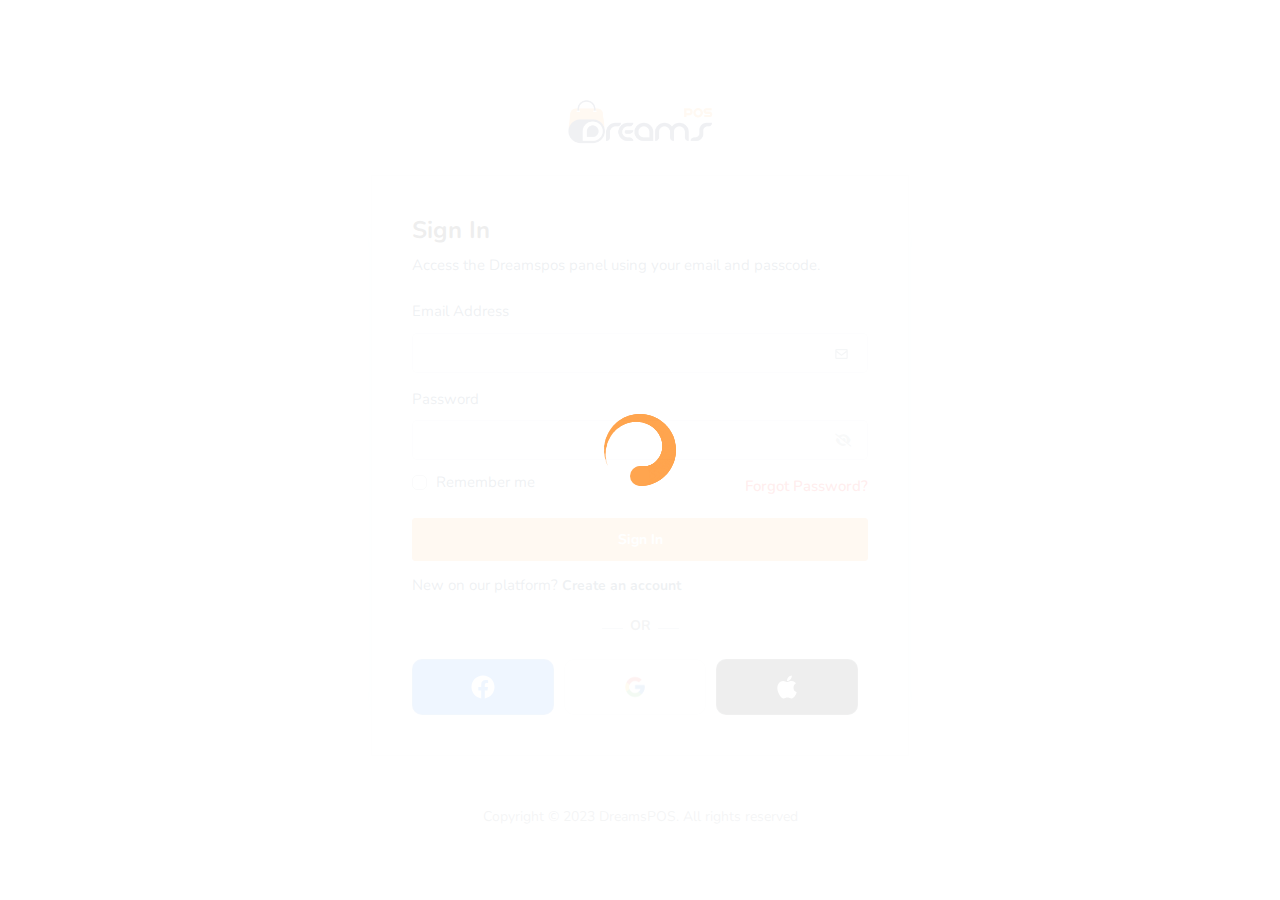
<file: signin-3.html>
<!DOCTYPE html>
<html lang="en">
    <head>
        <meta charset="utf-8">
        <meta name="viewport" content="width=device-width, initial-scale=1.0, user-scalable=0">
        <meta name="description" content="POS - Bootstrap Admin Template">
		<meta name="keywords" content="admin, estimates, bootstrap, business, corporate, creative, invoice, html5, responsive, Projects">
        <meta name="author" content="Dreamguys - Bootstrap Admin Template">
        <meta name="robots" content="noindex, nofollow">
        <title>Login - Pos admin template</title>
		
		<!-- Favicon -->
        <link rel="shortcut icon" type="image/x-icon" href="assets/img/favicon.png">
		
		<!-- Bootstrap CSS -->
        <link rel="stylesheet" href="assets/css/bootstrap.min.css">
		
        <!-- Fontawesome CSS -->
		<link rel="stylesheet" href="assets/plugins/fontawesome/css/fontawesome.min.css">
		<link rel="stylesheet" href="assets/plugins/fontawesome/css/all.min.css">
		
		<!-- Main CSS -->
        <link rel="stylesheet" href="assets/css/style.css">
		
    </head>
    <body class="account-page">

        <div id="global-loader" >
			<div class="whirly-loader"> </div>
		</div>
	
		<!-- Main Wrapper -->
        <div class="main-wrapper">
			<div class="account-content">
				<div class="login-wrapper login-new">
                    <div class="container">
                        <div class="login-content user-login">
                            <div class="login-logo">
                                <img src="assets/img/logo.png" alt="img">
                                <a href="index.html" class="login-logo logo-white">
                                    <img src="assets/img/logo-white.png"  alt="">
                                </a>
                            </div>
                            <form action="index.html">
                                <div class="login-userset">
                                    <div class="login-userheading">
                                        <h3>Sign In</h3>
                                        <h4>Access the Dreamspos panel using your email and passcode.</h4>
                                    </div>
                                    <div class="form-login">
                                        <label class="form-label">Email Address</label>
                                        <div class="form-addons">
                                            <input type="text" class="form-control">
                                            <img src="assets/img/icons/mail.svg" alt="img">
                                        </div>
                                    </div>
                                    <div class="form-login">
                                        <label>Password</label>
                                        <div class="pass-group">
                                            <input type="password" class="pass-input">
                                            <span class="fas toggle-password fa-eye-slash"></span>
                                        </div>
                                    </div>
                                    <div class="form-login authentication-check">
                                        <div class="row">
                                            <div class="col-6">
                                                <div class="custom-control custom-checkbox">
                                                    <label class="checkboxs ps-4 mb-0 pb-0 line-height-1">
                                                        <input type="checkbox">
                                                        <span class="checkmarks"></span>Remember me
                                                    </label>
                                                </div>
                                            </div>
                                            <div class="col-6 text-end">
                                                <a class="forgot-link" href="forgot-password-3.html">Forgot Password?</a>
                                            </div>
                                        </div>
                                    </div>
                                    <div class="form-login">
                                        <button class="btn btn-login" type="submit">Sign In</button>
                                    </div>
                                    <div class="signinform">
                                        <h4>New on our platform?<a href="register-3.html" class="hover-a"> Create an account</a></h4>
                                    </div>
                                    <div class="form-setlogin or-text">
                                        <h4>OR</h4>
                                    </div>
                                    <div class="form-sociallink">
                                        <ul class="d-flex">
                                            <li>
                                                <a href="javascript:void(0);" class="facebook-logo">
                                                    <img src="assets/img/icons/facebook-logo.svg" alt="Facebook">
                                                </a>
                                            </li>
                                            <li>
                                                <a href="javascript:void(0);">
                                                    <img src="assets/img/icons/google.png" alt="Google">
                                                </a>
                                            </li>
                                            <li>
                                                <a href="javascript:void(0);" class="apple-logo">
                                                    <img src="assets/img/icons/apple-logo.svg" alt="Apple">
                                                </a>
                                            </li>
                                        </ul>
                                    </div>
                                </div>
                            </form>
                           
                        </div>
                        <div class="my-4 d-flex justify-content-center align-items-center copyright-text">
                            <p>Copyright &copy; 2023 DreamsPOS. All rights reserved</p>
                        </div>
                    </div>
                </div>
			</div>
        </div>
		<!-- /Main Wrapper -->
		<div class="customizer-links" id="setdata">
			<ul class="sticky-sidebar">
				<li class="sidebar-icons">
					<a href="#" class="navigation-add" data-bs-toggle="tooltip" data-bs-placement="left"
						data-bs-original-title="Theme">
						<i data-feather="settings" class="feather-five"></i>
					</a>
				</li>
			</ul>
		</div>

		<!-- jQuery -->
        <script src="assets/js/jquery-3.7.1.min.js"></script>

         <!-- Feather Icon JS -->
		<script src="assets/js/feather.min.js"></script>
		
		<!-- Bootstrap Core JS -->
        <script src="assets/js/bootstrap.bundle.min.js"></script>
		
		<!-- Custom JS --><script src="assets/js/theme-script.js"></script>	
		<script src="assets/js/script.js"></script>

	
    </body>
</html>
</file>
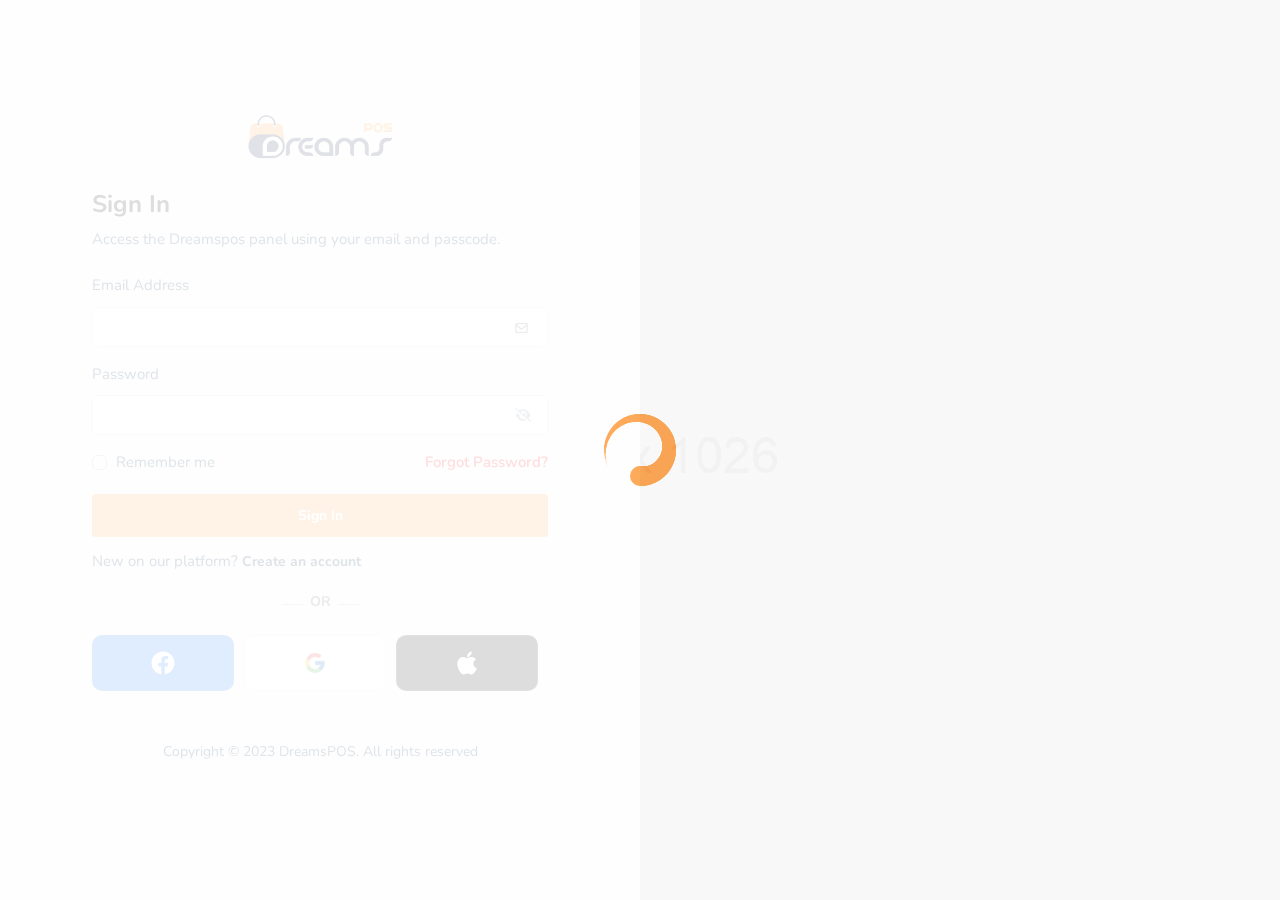
<file: signin.html>
<!DOCTYPE html>
<html lang="en">
    <head>
        <meta charset="utf-8">
        <meta name="viewport" content="width=device-width, initial-scale=1.0, user-scalable=0">
        <meta name="description" content="POS - Bootstrap Admin Template">
		<meta name="keywords" content="admin, estimates, bootstrap, business, corporate, creative, invoice, html5, responsive, Projects">
        <meta name="author" content="Dreamguys - Bootstrap Admin Template">
        <meta name="robots" content="noindex, nofollow">
        <title>Login - Pos admin template</title>
		
		<!-- Favicon -->
        <link rel="shortcut icon" type="image/x-icon" href="assets/img/favicon.png">
		
		<!-- Bootstrap CSS -->
        <link rel="stylesheet" href="assets/css/bootstrap.min.css">
		
        <!-- Fontawesome CSS -->
		<link rel="stylesheet" href="assets/plugins/fontawesome/css/fontawesome.min.css">
		<link rel="stylesheet" href="assets/plugins/fontawesome/css/all.min.css">
		
		<!-- Main CSS -->
        <link rel="stylesheet" href="assets/css/style.css">
		
    </head>
    <body class="account-page">

        <div id="global-loader" >
			<div class="whirly-loader"> </div>
		</div>

		<!-- Main Wrapper -->
        <div class="main-wrapper">
			<div class="account-content">
				<div class="login-wrapper bg-img">
                    <div class="login-content">
                        <form action="index.html">
                            <div class="login-userset">
                                <div class="login-logo logo-normal">
                                   <img src="assets/img/logo.png" alt="img">
                               </div>
                               <a href="index.html" class="login-logo logo-white">
                                   <img src="assets/img/logo-white.png"  alt="">
                               </a>
                               <div class="login-userheading">
                                   <h3>Sign In</h3>
                                   <h4>Access the Dreamspos panel using your email and passcode.</h4>
                               </div>
                               <div class="form-login mb-3">
                                   <label class="form-label">Email Address</label>
                                   <div class="form-addons">
                                       <input type="text" class="form- control">
                                       <img src="assets/img/icons/mail.svg" alt="img">
                                   </div>
                               </div>
                               <div class="form-login mb-3">
                                   <label class="form-label">Password</label>
                                   <div class="pass-group">
                                       <input type="password" class="pass-input form-control">
                                       <span class="fas toggle-password fa-eye-slash"></span>
                                   </div>
                               </div>
                               <div class="form-login authentication-check">
                                   <div class="row">
                                       <div class="col-12 d-flex align-items-center justify-content-between">
                                           <div class="custom-control custom-checkbox">
                                               <label class="checkboxs ps-4 mb-0 pb-0 line-height-1">
                                                   <input type="checkbox" class="form-control">
                                                   <span class="checkmarks"></span>Remember me
                                               </label>
                                           </div>
                                           <div class="text-end">
                                               <a class="forgot-link" href="forgot-password.html">Forgot Password?</a>
                                           </div>
                                       </div>                                    
                                   </div>
                               </div>
                               <div class="form-login">
                                   <button type="submit" class="btn btn-login">Sign In</button>
                               </div>
                               <div class="signinform">
                                   <h4>New on our platform?<a href="register.html" class="hover-a"> Create an account</a></h4>
                               </div>
                               <div class="form-setlogin or-text">
                                   <h4>OR</h4>
                               </div>
                               <div class="form-sociallink">
                                   <ul class="d-flex">
                                       <li>
                                           <a href="javascript:void(0);" class="facebook-logo">
                                               <img src="assets/img/icons/facebook-logo.svg" alt="Facebook">
                                           </a>
                                       </li>
                                       <li>
                                           <a href="javascript:void(0);">
                                               <img src="assets/img/icons/google.png" alt="Google">
                                           </a>
                                       </li>
                                       <li>
                                           <a href="javascript:void(0);" class="apple-logo">
                                               <img src="assets/img/icons/apple-logo.svg" alt="Apple">
                                           </a>
                                       </li>
                                       
                                   </ul>
                                   <div class="my-4 d-flex justify-content-center align-items-center copyright-text">
                                       <p>Copyright &copy; 2023 DreamsPOS. All rights reserved</p>
                                   </div>
                               </div>
                           </div>
                        </form>
                    </div>
                </div>
			</div>
        </div>
		<!-- /Main Wrapper -->
		<div class="customizer-links" id="setdata">
			<ul class="sticky-sidebar">
				<li class="sidebar-icons">
					<a href="#" class="navigation-add" data-bs-toggle="tooltip" data-bs-placement="left"
						data-bs-original-title="Theme">
						<i data-feather="settings" class="feather-five"></i>
					</a>
				</li>
			</ul>
		</div>
		
		<!-- jQuery -->
        <script src="assets/js/jquery-3.7.1.min.js"></script>

         <!-- Feather Icon JS -->
		<script src="assets/js/feather.min.js"></script>
		
		<!-- Bootstrap Core JS -->
        <script src="assets/js/bootstrap.bundle.min.js"></script>
		
		<!-- Custom JS --><script src="assets/js/theme-script.js"></script>	
		<script src="assets/js/script.js"></script>

	
    </body>
</html>
</file>
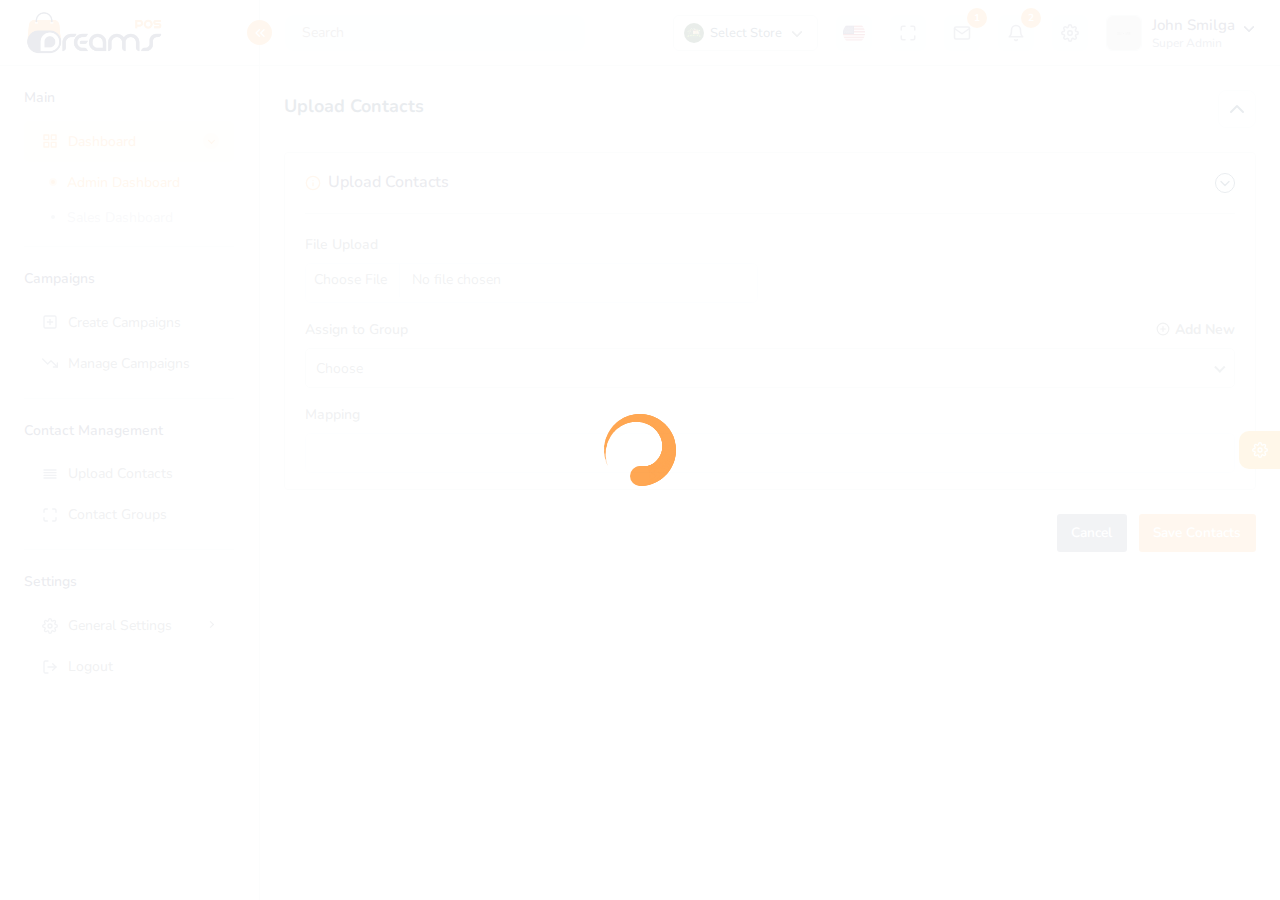
<file: upload-contact.html>
<!DOCTYPE html>
<html lang="en">

<head>
	<meta charset="utf-8">
	<meta name="viewport" content="width=device-width, initial-scale=1.0, user-scalable=0">
	<meta name="description" content="POS - Bootstrap Admin Template">
	<meta name="keywords" content="admin, estimates, bootstrap, business, corporate, creative, invoice, html5, responsive, Projects">
	<meta name="author" content="Dreamguys - Bootstrap Admin Template">
	<meta name="robots" content="noindex, nofollow">
	<title>Dreams Pos Admin Template</title>

	<!-- Favicon -->
	<link rel="shortcut icon" type="image/x-icon" href="assets/img/favicon.png">

	<!-- Bootstrap CSS -->
	<link rel="stylesheet" href="assets/css/bootstrap.min.css">

	<!-- Datetimepicker CSS -->
	<link rel="stylesheet" href="assets/css/bootstrap-datetimepicker.min.css">

	<!-- animation CSS -->
	<link rel="stylesheet" href="assets/css/animate.css">

	<!-- Select2 CSS -->
	<link rel="stylesheet" href="assets/plugins/select2/css/select2.min.css">

	<!-- Fontawesome CSS -->
	<link rel="stylesheet" href="assets/plugins/fontawesome/css/fontawesome.min.css">
	<link rel="stylesheet" href="assets/plugins/fontawesome/css/all.min.css">

	<!-- Main CSS -->
	<link rel="stylesheet" href="assets/css/style.css">

	<!-- Custom CSS  -->
	 <link rel="stylesheet" href="./assets/css/custom.css">

</head>

<body>
	<div id="global-loader">
		<div class="whirly-loader"> </div>
	</div>
	<!-- Main Wrapper -->
	<div class="main-wrapper">

		<!-- Header -->
		<div class="header">

			<!-- Logo -->
			<div class="header-left active">
				<a href="index.html" class="logo logo-normal">
					<img src="assets/img/logo.png" alt="">
				</a>
				<a href="index.html" class="logo logo-white">
					<img src="assets/img/logo-white.png" alt="">
				</a>
				<a href="index.html" class="logo-small">
					<img src="assets/img/logo-small.png" alt="">
				</a>
				<a id="toggle_btn" href="javascript:void(0);">
					<i data-feather="chevrons-left" class="feather-16"></i>
				</a>
			</div>
			<!-- /Logo -->

			<a id="mobile_btn" class="mobile_btn" href="#sidebar">
				<span class="bar-icon">
					<span></span>
					<span></span>
					<span></span>
				</span>
			</a>

			<!-- Header Menu -->
			<ul class="nav user-menu">

				<!-- Search -->
				<li class="nav-item nav-searchinputs">
					<div class="top-nav-search">
						<a href="javascript:void(0);" class="responsive-search">
							<i class="fa fa-search"></i>
						</a>
						<form action="#" class="dropdown">
							<div class="searchinputs dropdown-toggle" id="dropdownMenuClickable"
								data-bs-toggle="dropdown" data-bs-auto-close="false">
								<input type="text" placeholder="Search">
								<div class="search-addon">
									<span><i data-feather="x-circle" class="feather-14"></i></span>
								</div>
							</div>
							<div class="dropdown-menu search-dropdown" aria-labelledby="dropdownMenuClickable">
								<div class="search-info">
									<h6><span><i data-feather="search" class="feather-16"></i></span>Recent Searches
									</h6>
									<ul class="search-tags">
										<li><a href="javascript:void(0);">Products</a></li>
										<li><a href="javascript:void(0);">Sales</a></li>
										<li><a href="javascript:void(0);">Applications</a></li>
									</ul>
								</div>
								<div class="search-info">
									<h6><span><i data-feather="help-circle" class="feather-16"></i></span>Help</h6>
									<p>How to Change Product Volume from 0 to 200 on Inventory management</p>
									<p>Change Product Name</p>
								</div>
								<div class="search-info">
									<h6><span><i data-feather="user" class="feather-16"></i></span>Customers</h6>
									<ul class="customers">
										<li>
											<a href="javascript:void(0);">Aron Varu<img src="assets/img/profiles/avator1.jpg" alt="" class="img-fluid"></a>
										</li>
										<li>
											<a href="javascript:void(0);">Jonita<img src="assets/img/profiles/avatar-01.jpg" alt="" class="img-fluid"></a>
										</li>
										<li>
											<a href="javascript:void(0);">Aaron<img src="assets/img/profiles/avatar-10.jpg" alt="" class="img-fluid"></a>
										</li>
									</ul>
								</div>
							</div>
						</form>
					</div>
				</li>
				<!-- /Search -->


				<!-- Select Store -->
				<li class="nav-item dropdown has-arrow main-drop select-store-dropdown">
					<a href="javascript:void(0);" class="dropdown-toggle nav-link select-store"
						data-bs-toggle="dropdown">
						<span class="user-info">
							<span class="user-letter">
								<img src="assets/img/store/store-01.png" alt="Store Logo" class="img-fluid">
							</span>
							<span class="user-detail">
								<span class="user-name">Select Store</span>
							</span>
						</span>
					</a>
					<div class="dropdown-menu dropdown-menu-right">
						<a href="javascript:void(0);" class="dropdown-item">
							<img src="assets/img/store/store-01.png" alt="Store Logo" class="img-fluid"> Grocery Alpha
						</a>
						<a href="javascript:void(0);" class="dropdown-item">
							<img src="assets/img/store/store-02.png" alt="Store Logo" class="img-fluid"> Grocery Apex
						</a>
						<a href="javascript:void(0);" class="dropdown-item">
							<img src="assets/img/store/store-03.png" alt="Store Logo" class="img-fluid"> Grocery Bevy
						</a>
						<a href="javascript:void(0);" class="dropdown-item">
							<img src="assets/img/store/store-04.png" alt="Store Logo" class="img-fluid"> Grocery Eden
						</a>
					</div>
				</li>
				<!-- /Select Store -->

				<!-- Flag -->
				<li class="nav-item dropdown has-arrow flag-nav nav-item-box">
					<a class="nav-link dropdown-toggle" data-bs-toggle="dropdown" href="javascript:void(0);"
						role="button">
						<img src="assets/img/flags/us.png" alt="Language" class="img-fluid">
					</a>
					<div class="dropdown-menu dropdown-menu-right">
						<a href="javascript:void(0);" class="dropdown-item active">
							<img src="assets/img/flags/us.png" alt="" height="16"> English
						</a>
						<a href="javascript:void(0);" class="dropdown-item">
							<img src="assets/img/flags/fr.png" alt="" height="16"> French
						</a>
						<a href="javascript:void(0);" class="dropdown-item">
							<img src="assets/img/flags/es.png" alt="" height="16"> Spanish
						</a>
						<a href="javascript:void(0);" class="dropdown-item">
							<img src="assets/img/flags/de.png" alt="" height="16"> German
						</a>
					</div>
				</li>
				<!-- /Flag -->

				<li class="nav-item nav-item-box">
					<a href="javascript:void(0);" id="btnFullscreen">
						<i data-feather="maximize"></i>
					</a>
				</li>
				<li class="nav-item nav-item-box">
					<a href="email.html">
						<i data-feather="mail"></i>
						<span class="badge rounded-pill">1</span>
					</a>
				</li>
				<!-- Notifications -->
				<li class="nav-item dropdown nav-item-box">
					<a href="javascript:void(0);" class="dropdown-toggle nav-link" data-bs-toggle="dropdown">
						<i data-feather="bell"></i><span class="badge rounded-pill">2</span>
					</a>
					<div class="dropdown-menu notifications">
						<div class="topnav-dropdown-header">
							<span class="notification-title">Notifications</span>
							<a href="javascript:void(0)" class="clear-noti"> Clear All </a>
						</div>
						<div class="noti-content">
							<ul class="notification-list">
								<li class="notification-message">
									<a href="activities.html">
										<div class="media d-flex">
											<span class="avatar flex-shrink-0">
												<img alt="" src="assets/img/profiles/avatar-02.jpg">
											</span>
											<div class="media-body flex-grow-1">
												<p class="noti-details"><span class="noti-title">John Doe</span> added
													new task <span class="noti-title">Patient appointment booking</span>
												</p>
												<p class="noti-time"><span class="notification-time">4 mins ago</span>
												</p>
											</div>
										</div>
									</a>
								</li>
								<li class="notification-message">
									<a href="activities.html">
										<div class="media d-flex">
											<span class="avatar flex-shrink-0">
												<img alt="" src="assets/img/profiles/avatar-03.jpg">
											</span>
											<div class="media-body flex-grow-1">
												<p class="noti-details"><span class="noti-title">Tarah Shropshire</span>
													changed the task name <span class="noti-title">Appointment booking
													with payment gateway</span>
												</p>
												<p class="noti-time"><span class="notification-time">6 mins ago</span>
												</p>
											</div>
										</div>
									</a>
								</li>
								<li class="notification-message">
									<a href="activities.html">
										<div class="media d-flex">
											<span class="avatar flex-shrink-0">
												<img alt="" src="assets/img/profiles/avatar-06.jpg">
											</span>
											<div class="media-body flex-grow-1">
												<p class="noti-details"><span class="noti-title">Misty Tison</span>
													added <span class="noti-title">Domenic Houston</span> and <span
													class="noti-title">Claire Mapes</span> to project <span
													class="noti-title">Doctor available module</span>
												</p>
												<p class="noti-time"><span class="notification-time">8 mins ago</span>
												</p>
											</div>
										</div>
									</a>
								</li>
								<li class="notification-message">
									<a href="activities.html">
										<div class="media d-flex">
											<span class="avatar flex-shrink-0">
												<img alt="" src="assets/img/profiles/avatar-17.jpg">
											</span>
											<div class="media-body flex-grow-1">
												<p class="noti-details"><span class="noti-title">Rolland Webber</span>
													completed task <span class="noti-title">Patient and Doctor video conferencing</span>
												</p>
												<p class="noti-time"><span class="notification-time">12 mins ago</span></p>
											</div>
										</div>
									</a>
								</li>
								<li class="notification-message">
									<a href="activities.html">
										<div class="media d-flex">
											<span class="avatar flex-shrink-0">
												<img alt="" src="assets/img/profiles/avatar-13.jpg">
											</span>
											<div class="media-body flex-grow-1">
												<p class="noti-details"><span class="noti-title">Bernardo Galaviz</span>
													added new task <span class="noti-title">Private chat module</span>
												</p>
												<p class="noti-time"><span class="notification-time">2 days ago</span></p>
											</div>
										</div>
									</a>
								</li>
							</ul>
						</div>
						<div class="topnav-dropdown-footer">
							<a href="activities.html">View all Notifications</a>
						</div>
					</div>
				</li>
				<!-- /Notifications -->

				<li class="nav-item nav-item-box">
					<a href="general-settings.html"><i data-feather="settings"></i></a>
				</li>
				<li class="nav-item dropdown has-arrow main-drop">
					<a href="javascript:void(0);" class="dropdown-toggle nav-link userset" data-bs-toggle="dropdown">
						<span class="user-info">
							<span class="user-letter">
								<img src="assets/img/profiles/avator1.jpg" alt="" class="img-fluid">
							</span>
							<span class="user-detail">
								<span class="user-name">John Smilga</span>
								<span class="user-role">Super Admin</span>
							</span>
						</span>
					</a>
					<div class="dropdown-menu menu-drop-user">
						<div class="profilename">
							<div class="profileset">
								<span class="user-img"><img src="assets/img/profiles/avator1.jpg" alt="">
									<span class="status online"></span></span>
								<div class="profilesets">
									<h6>John Smilga</h6>
									<h5>Super Admin</h5>
								</div>
							</div>
							<hr class="m-0">
							<a class="dropdown-item" href="profile.html"> <i class="me-2" data-feather="user"></i> My Profile</a>
							<a class="dropdown-item" href="general-settings.html"><i class="me-2" data-feather="settings"></i>Settings</a>
							<hr class="m-0">
							<a class="dropdown-item logout pb-0" href="signin.html"><img src="assets/img/icons/log-out.svg" class="me-2" alt="img">Logout</a>
						</div>
					</div>
				</li>
			</ul>
			<!-- /Header Menu -->

			<!-- Mobile Menu -->
			<div class="dropdown mobile-user-menu">
				<a href="javascript:void(0);" class="nav-link dropdown-toggle" data-bs-toggle="dropdown" aria-expanded="false"><i class="fa fa-ellipsis-v"></i></a>
				<div class="dropdown-menu dropdown-menu-right">
					<a class="dropdown-item" href="profile.html">My Profile</a>
					<a class="dropdown-item" href="general-settings.html">Settings</a>
					<a class="dropdown-item" href="signin.html">Logout</a>
				</div>
			</div>
			<!-- /Mobile Menu -->
		</div>
		<!-- /Header -->

		<!-- Sidebar -->
		<div class="sidebar" id="sidebar">
			<div class="sidebar-inner slimscroll">
				<div id="sidebar-menu" class="sidebar-menu">
					<ul>
						<li class="submenu-open">
							<h6 class="submenu-hdr">Main</h6>
							<ul>
								<li class="submenu">
									<a href="javascript:void(0);" class="subdrop active"><i data-feather="grid"></i><span>Dashboard</span><span class="menu-arrow"></span></a>
									<ul>
										<li><a href="index.html" class="active">Admin Dashboard</a></li>
										<li><a href="sales-dashboard.html">Sales Dashboard</a></li>
									</ul>
								</li>
								<!-- <li class="submenu">
									<a href="javascript:void(0);"><i data-feather="smartphone"></i><span>Application</span><span class="menu-arrow"></span></a>
									<ul>
										<li><a href="chat.html">Chat</a></li>
										<li class="submenu submenu-two"><a href="javascript:void(0);">Call<span class="menu-arrow inside-submenu"></span></a>
											<ul>
												<li><a href="video-call.html">Video Call</a></li>
												<li><a href="audio-call.html">Audio Call</a></li>
												<li><a href="call-history.html">Call History</a></li>
											</ul>
										</li>
										<li><a href="calendar.html">Calendar</a></li>
										<li><a href="email.html">Email</a></li>
										<li><a href="todo.html">To Do</a></li>
										<li><a href="notes.html">Notes</a></li>
										<li><a href="file-manager.html">File Manager</a></li>
									</ul>
								</li> -->
							</ul>
						</li>
						<li class="submenu-open">
							<h6 class="submenu-hdr">Campaigns</h6>
							<ul>
								<!-- <li><a href="product-list.html"><i data-feather="box"></i><span>Products</span></a></li> -->
								<li><a href="add-product.html"><i data-feather="plus-square"></i><span>Create Campaigns</span></a></li>
								<!-- <li><a href="expired-products.html"><i data-feather="codesandbox"></i><span>Upload Contacts</span></a></li> -->
								<li><a href="manage-compaing.html"><i data-feather="trending-down"></i><span>Manage Campaigns</span></a></li>
								<!-- <li><a href="category-list.html"><i data-feather="codepen"></i><span>Category</span></a></li>
								<li><a href="sub-categories.html"><i data-feather="speaker"></i><span>Sub Category</span></a></li>
								<li><a href="brand-list.html"><i data-feather="tag"></i><span>Brands</span></a></li>
								<li><a href="units.html"><i data-feather="speaker"></i><span>Units</span></a></li>
								<li><a href="varriant-attributes.html"><i data-feather="layers"></i><span>Variant Attributes</span></a></li>
								<li><a href="warranty.html"><i data-feather="bookmark"></i><span>Warranties</span></a></li>
								<li><a href="barcode.html"><i data-feather="align-justify"></i><span>Print Barcode</span></a></li>
								<li><a href="qrcode.html"><i data-feather="maximize"></i><span>Print QR Code</span></a></li> -->
							</ul>
						</li>
                        <li class="submenu-open">
							<h6 class="submenu-hdr">Contact Management</h6>
							<ul>
								<!-- <li><a href="product-list.html"><i data-feather="box"></i><span>Products</span></a></li> -->
							
								<!-- <li><a href="category-list.html"><i data-feather="codepen"></i><span>Category</span></a></li>
								<li><a href="sub-categories.html"><i data-feather="speaker"></i><span>Sub Category</span></a></li>
								<! <li><a href="brand-list.html"><i data-feather="tag"></i><span>Brands</span></a></li> -->
								
								<li><a href="upload-contact.html"><i data-feather="align-justify"></i><span>Upload Contacts</span></a></li>
								<li><a href="contact-goup.html"><i data-feather="maximize"></i><span>Contact Groups</span></a></li> 
							</ul>
						</li>
						<!-- <li class="submenu-open">
							<h6 class="submenu-hdr">Stock</h6>
							<ul>
								<li><a href="manage-stocks.html"><i data-feather="package"></i><span>Manage Stock</span></a></li>
								<li><a href="stock-adjustment.html"><i data-feather="clipboard"></i><span>Stock Adjustment</span></a></li>
								<li><a href="stock-transfer.html"><i data-feather="truck"></i><span>Stock Transfer</span></a></li>
							</ul>
						</li> -->
						<!-- <li class="submenu-open">
							<h6 class="submenu-hdr">Sales</h6>
							<ul>
								<li><a href="sales-list.html"><i data-feather="shopping-cart"></i><span>Sales</span></a></li>
								<li><a href="invoice-report.html"><i data-feather="file-text"></i><span>Invoices</span></a></li>
								<li><a href="sales-returns.html"><i data-feather="copy"></i><span>Sales Return</span></a></li>
								<li><a href="quotation-list.html"><i data-feather="save"></i><span>Quotation</span></a></li>
								<li><a href="pos.html"><i data-feather="hard-drive"></i><span>POS</span></a></li>
							</ul>
						</li> -->
						<!-- <li class="submenu-open">
							<h6 class="submenu-hdr">Promo</h6>
							<ul>
								<li><a href="coupons.html"><i data-feather="shopping-cart"></i><span>Coupons</span></a></li>
							</ul>
						</li> -->
						<!-- <li class="submenu-open">
							<h6 class="submenu-hdr">Purchases</h6>
							<ul>
								<li><a href="purchase-list.html"><i data-feather="shopping-bag"></i><span>Purchases</span></a></li>
								<li><a href="purchase-order-report.html"><i data-feather="file-minus"></i><span>Purchase Order</span></a></li>
								<li><a href="purchase-returns.html"><i data-feather="refresh-cw"></i><span>Purchase Return</span></a></li>
							</ul>
						</li>
						<li class="submenu-open">
							<h6 class="submenu-hdr">Finance & Accounts</h6>
							<ul>
								<li class="submenu">
									<a href="javascript:void(0);"><i data-feather="file-text"></i><span>Expenses</span><span class="menu-arrow"></span></a>
									<ul>
										<li><a href="expense-list.html">Expenses</a></li>
										<li><a href="expense-category.html">Expense Category</a></li>
									</ul>
								</li>
							</ul>
						</li> -->
						<!-- <li class="submenu-open">
							<h6 class="submenu-hdr">Peoples</h6>
							<ul>
								<li><a href="customers.html"><i data-feather="user"></i><span>Customers</span></a></li>
								<li><a href="suppliers.html"><i data-feather="users"></i><span>Suppliers</span></a></li>
								<li><a href="store-list.html"><i data-feather="home"></i><span>Stores</span></a></li>
								<li><a href="warehouse.html"><i data-feather="archive"></i><span>Warehouses</span></a>
								</li>
							</ul>
						</li> -->
						<!-- <li class="submenu-open">
							<h6 class="submenu-hdr">HRM</h6>
							<ul>
								<li><a href="employees-grid.html"><i data-feather="user"></i><span>Employees</span></a></li>
								<li><a href="department-grid.html"><i data-feather="users"></i><span>Departments</span></a></li>
								<li><a href="designation.html"><i data-feather="git-merge"></i><span>Designation</span></a></li>
								<li><a href="shift.html"><i data-feather="shuffle"></i><span>Shifts</span></a></li>
								<li class="submenu">
									<a href="javascript:void(0);"><i data-feather="book-open"></i><span>Attendence</span><span class="menu-arrow"></span></a>
									<ul>
										<li><a href="attendance-employee.html">Employee</a></li>
										<li><a href="attendance-admin.html">Admin</a></li>
									</ul>
								</li>
								<li class="submenu">
									<a href="javascript:void(0);"><i data-feather="calendar"></i><span>Leaves</span><span class="menu-arrow"></span></a>
									<ul>
										<li><a href="leaves-admin.html">Admin Leaves</a></li>
										<li><a href="leaves-employee.html">Employee Leaves</a></li>
										<li><a href="leave-types.html">Leave Types</a></li>
									</ul>
								</li>
								<li><a href="holidays.html"><i data-feather="credit-card"></i><span>Holidays</span></a>
								</li>
								<li class="submenu">
									<a href="payroll-list.html"><i data-feather="dollar-sign"></i><span>Payroll</span><span class="menu-arrow"></span></a>
									<ul>
										<li><a href="payroll-list.html">Employee Salary</a></li>
										<li><a href="payslip.html">Payslip</a></li>
									</ul>
								</li>
							</ul>
						</li> -->
						<!-- <li class="submenu-open">
							<h6 class="submenu-hdr">Reports</h6>
							<ul>
								<li><a href="sales-report.html"><i data-feather="bar-chart-2"></i><span>Sales Report</span></a></li>
								<li><a href="purchase-report.html"><i data-feather="pie-chart"></i><span>Purchase report</span></a></li>
								<li><a href="inventory-report.html"><i data-feather="inbox"></i><span>Inventory Report</span></a></li>
								<li><a href="invoice-report.html"><i data-feather="file"></i><span>Invoice Report</span></a></li>
								<li><a href="supplier-report.html"><i data-feather="user-check"></i><span>Supplier Report</span></a></li>
								<li><a href="customer-report.html"><i data-feather="user"></i><span>Customer Report</span></a></li>
								<li><a href="expense-report.html"><i data-feather="file"></i><span>Expense Report</span></a></li>
								<li><a href="income-report.html"><i data-feather="bar-chart"></i><span>Income Report</span></a></li>
								<li><a href="tax-reports.html"><i data-feather="database"></i><span>Tax Report</span></a></li>
								<li><a href="profit-and-loss.html"><i data-feather="pie-chart"></i><span>Profit & Loss</span></a></li>
							</ul>
						</li> -->
						<!-- <li class="submenu-open">
							<h6 class="submenu-hdr">User Management</h6>
							<ul>
								<li><a href="users.html"><i data-feather="user-check"></i><span>Users</span></a></li>
								<li><a href="roles-permissions.html"><i data-feather="shield"></i><span>Roles & Permissions</span></a></li>
								<li><a href="delete-account.html"><i data-feather="lock"></i><span>Delete Account Request</span></a></li>
							</ul>
						</li> -->
						
						<li class="submenu-open">
							<h6 class="submenu-hdr">Settings</h6>
							<ul>
								<li class="submenu">
									<a href="javascript:void(0);"><i data-feather="settings"></i><span>General Settings</span><span class="menu-arrow"></span></a>
									<ul>
										<li><a href="general-settings.html">Profile</a></li>
										<li><a href="settings.html">Settings</a></li>
										
									</ul>
								</li>
								
								
							
								<li>
									<a href="signin.html"><i data-feather="log-out"></i><span>Logout</span> </a>
								</li>
							</ul>
						</li>
						
					</ul>
				</div>
			</div>
		</div>
		<!-- /Sidebar -->

		<!-- Sidebar -->
		<div class="sidebar collapsed-sidebar" id="collapsed-sidebar">
			<div class="sidebar-inner slimscroll">
				<div id="sidebar-menu-2" class="sidebar-menu sidebar-menu-three">
					<aside id="aside" class="ui-aside">
						<ul class="tab nav nav-tabs" id="myTab" role="tablist">
						<li class="nav-item" role="presentation">
							<a class="tablinks nav-link active" href="#home" id="home-tab" data-bs-toggle="tab" data-bs-target="#home"  role="tab" aria-selected="true">
								<img src="assets/img/icons/menu-icon.svg" alt="">
							</a>
						</li>
						<li class="nav-item" role="presentation">
							<a class="tablinks nav-link" href="#messages" id="messages-tab" data-bs-toggle="tab" data-bs-target="#product"  role="tab" aria-selected="false">
								<img src="assets/img/icons/product.svg" alt="">
							</a>
						</li>
						<li class="nav-item" role="presentation"> 
							<a class="tablinks nav-link"  href="#profile" id="profile-tab" data-bs-toggle="tab" data-bs-target="#sales"  role="tab" aria-selected="false">
								<img src="assets/img/icons/sales1.svg" alt="">
							</a>
						</li>
						
						<li class="nav-item" role="presentation">
							<a class="tablinks nav-link" href="#report" id="report-tab" data-bs-toggle="tab" data-bs-target="#purchase"  role="tab" aria-selected="true">
								<img src="assets/img/icons/purchase1.svg" alt="">
							</a>
						</li>
						<li class="nav-item" role="presentation">
							<a class="tablinks nav-link" href="#set" id="set-tab" data-bs-toggle="tab" data-bs-target="#user"  role="tab" aria-selected="true">
								<img src="assets/img/icons/users1.svg" alt="">
							</a>
						</li>
						<li class="nav-item" role="presentation">
							<a class="tablinks nav-link" href="#set2" id="set-tab2" data-bs-toggle="tab" data-bs-target="#employee"  role="tab" aria-selected="true">
								<img src="assets/img/icons/calendars.svg" alt="">
							</a>
						</li>
						<li class="nav-item" role="presentation">
							<a class="tablinks nav-link" href="#set3" id="set-tab3" data-bs-toggle="tab" data-bs-target="#report"  role="tab" aria-selected="true">
								<img src="assets/img/icons/printer.svg" alt="">
							</a>
						</li>
						<li class="nav-item" role="presentation">
							<a class="tablinks nav-link" href="#set4" id="set-tab4" data-bs-toggle="tab" data-bs-target="#document"  role="tab" aria-selected="true">
								<i data-feather="file-minus"></i>
							</a>
						</li>
						<li class="nav-item" role="presentation">
							<a class="tablinks nav-link" href="#set5" id="set-tab6" data-bs-toggle="tab" data-bs-target="#permission"  role="tab" aria-selected="true">
								<i data-feather="user"></i>
							</a>
						</li>
						<li class="nav-item" role="presentation">
							<a class="tablinks nav-link" href="#set6" id="set-tab5" data-bs-toggle="tab" data-bs-target="#settings"  role="tab" aria-selected="true">
								<i data-feather="settings"></i>
							</a>
						</li> 
						</ul>
					</aside>
					<div class="tab-content tab-content-four pt-2">
						<ul class="tab-pane active" id="home" aria-labelledby="home-tab">
							<li class="submenu">
								<a href="javascript:void(0);" class="active"><span>Dashboard</span> <span class="menu-arrow"></span></a>
								<ul>
									<li><a href="index.html" class="active">Admin Dashboard</a></li>
									<li><a href="sales-dashboard.html">Sales Dashboard</a></li>
								</ul>
							</li>
							<li class="submenu">
								<a href="javascript:void(0);"><span>Application</span><span class="menu-arrow"></span></a>
								<ul>
									<li><a href="chat.html">Chat</a></li>
									<li class="submenu submenu-two"><a href="javascript:void(0);"><span>Call</span><span class="menu-arrow inside-submenu"></span></a>
										<ul>
											<li><a href="video-call.html">Video Call</a></li>
											<li><a href="audio-call.html">Audio Call</a></li>
											<li><a href="call-history.html">Call History</a></li>
										</ul>
									</li>
									<li><a href="calendar.html">Calendar</a></li>
									<li><a href="email.html">Email</a></li>
									<li><a href="todo.html">To Do</a></li>
									<li><a href="notes.html">Notes</a></li>
									<li><a href="file-manager.html">File Manager</a></li>
								</ul>
							</li>
						</ul>
						<ul class="tab-pane" id="product" aria-labelledby="messages-tab">
							<li><a href="product-list.html"><span>Products</span></a></li>
							<li><a href="add-product.html"><span>Create Product</span></a></li>
							<li><a href="expired-products.html"><span>Expired Products</span></a></li>
							<li><a href="low-stocks.html"><span>Low Stocks</span></a></li>
							<li><a href="category-list.html"><span>Category</span></a></li>
							<li><a href="sub-categories.html"><span>Sub Category</span></a></li>
							<li><a href="brand-list.html"><span>Brands</span></a></li>
							<li><a href="units.html"><span>Units</span></a></li>
							<li><a href="varriant-attributes.html"><span>Variant Attributes</span></a></li>
							<li><a href="warranty.html"><span>Warranties</span></a></li>
							<li><a href="barcode.html"><span>Print Barcode</span></a></li>
							<li><a href="qrcode.html"><span>Print QR Code</span></a></li>
						</ul>
						<ul class="tab-pane" id="sales" aria-labelledby="profile-tab">
							<li><a href="sales-list.html"><span>Sales</span></a></li>
							<li><a href="invoice-report.html"><span>Invoices</span></a></li>
							<li><a href="sales-returns.html"><span>Sales Return</span></a></li>
							<li><a href="quotation-list.html"><span>Quotation</span></a></li>
							<li><a href="pos.html"><span>POS</span></a></li>
							<li><a href="coupons.html"><span>Coupons</span></a></li>
						</ul>
						<ul class="tab-pane" id="purchase" aria-labelledby="report-tab">
							<li><a href="purchase-list.html"><span>Purchases</span></a></li>
							<li><a href="purchase-order-report.html"><span>Purchase Order</span></a></li>
							<li><a href="purchase-returns.html"><span>Purchase Return</span></a></li>
							<li><a href="manage-stocks.html"><span>Manage Stock</span></a></li>
							<li><a href="stock-adjustment.html"><span>Stock Adjustment</span></a></li>
							<li><a href="stock-transfer.html"><span>Stock Transfer</span></a></li>							
							<li class="submenu">
								<a href="javascript:void(0);"><span>Expenses</span><span class="menu-arrow"></span></a>
								<ul>
									<li><a href="expense-list.html">Expenses</a></li>
									<li><a href="expense-category.html">Expense Category</a></li>
								</ul>
							</li>

						</ul>
						<ul class="tab-pane" id="user" aria-labelledby="set-tab">

							<li><a href="customers.html"><span>Customers</span></a></li>
							<li><a href="suppliers.html"><span>Suppliers</span></a></li>
							<li><a href="store-list.html"><span>Stores</span></a></li>
							<li><a href="warehouse.html"><span>Warehouses</span></a></li>

						</ul>
						<ul class="tab-pane" id="employee" aria-labelledby="set-tab2">
							<li><a href="employees-grid.html"><span>Employees</span></a></li>
							<li><a href="department-grid.html"><span>Departments</span></a></li>
							<li><a href="designation.html"><span>Designation</span></a></li>
							<li><a href="shift.html"><span>Shifts</span></a></li>
							<li class="submenu">
								<a href="javascript:void(0);"><span>Attendence</span><span class="menu-arrow"></span></a>
								<ul>
									<li><a href="attendance-employee.html">Employee Attendence</a></li>
									<li><a href="attendance-admin.html">Admin Attendence</a></li>
								</ul>
							<li class="submenu">
								<a href="javascript:void(0);"><span>Leaves</span><span class="menu-arrow"></span></a>
								<ul>
									<li><a href="leaves-admin.html">Admin Leaves</a></li>
									<li><a href="leaves-employee.html">Employee Leaves</a></li>
									<li><a href="leave-types.html">Leave Types</a></li>
								</ul>
							</li>
							<li><a href="holidays.html"><span>Holidays</span></a></li>
							<li class="submenu">
								<a href="payroll-list.html"><span>Payroll</span><span class="menu-arrow"></span></a>
								<ul>
									<li><a href="payroll-list.html">Employee Salary</a></li>
									<li><a href="payslip.html">Payslip</a></li>
								</ul>
							</li>
						</ul>
						<ul class="tab-pane" id="report" aria-labelledby="set-tab3">
							<li><a href="sales-report.html"><span>Sales Report</span></a></li>
							<li><a href="purchase-report.html"><span>Purchase report</span></a></li>
							<li><a href="inventory-report.html"><span>Inventory Report</span></a></li>
							<li><a href="invoice-report.html"><span>Invoice Report</span></a></li>
							<li><a href="supplier-report.html"><span>Supplier Report</span></a></li>
							<li><a href="customer-report.html"><span>Customer Report</span></a></li>
							<li><a href="expense-report.html"><span>Expense Report</span></a></li>
							<li><a href="income-report.html"><span>Income Report</span></a></li>
							<li><a href="tax-reports.html"><span>Tax Report</span></a></li>
							<li><a href="profit-and-loss.html"><span>Profit & Loss</span></a></li>
						</ul>
						<ul class="tab-pane" id="permission" aria-labelledby="set-tab4">
							<li><a href="users.html"><span>Users</span></a></li>
							<li><a href="roles-permissions.html"><span>Roles & Permissions</span></a></li>
							<li><a href="delete-account.html"><span>Delete Account Request</span></a></li>

							<li class="submenu">
								<a href="javascript:void(0);">
									<span>Base UI</span><span class="menu-arrow"></span>
								</a>
								<ul>
									<li><a href="ui-alerts.html">Alerts</a></li>
									<li><a href="ui-accordion.html">Accordion</a></li>
									<li><a href="ui-avatar.html">Avatar</a></li>
									<li><a href="ui-badges.html">Badges</a></li>
									<li><a href="ui-borders.html">Border</a></li>
									<li><a href="ui-buttons.html">Buttons</a></li>
									<li><a href="ui-buttons-group.html">Button Group</a></li>
									<li><a href="ui-breadcrumb.html">Breadcrumb</a></li>
									<li><a href="ui-cards.html">Card</a></li>
									<li><a href="ui-carousel.html">Carousel</a></li>
									<li><a href="ui-colors.html">Colors</a></li>
									<li><a href="ui-dropdowns.html">Dropdowns</a></li>
									<li><a href="ui-grid.html">Grid</a></li>
									<li><a href="ui-images.html">Images</a></li>
									<li><a href="ui-lightbox.html">Lightbox</a></li>
									<li><a href="ui-media.html">Media</a></li>
									<li><a href="ui-modals.html">Modals</a></li>
									<li><a href="ui-offcanvas.html">Offcanvas</a></li>
									<li><a href="ui-pagination.html">Pagination</a></li>
									<li><a href="ui-popovers.html">Popovers</a></li>
									<li><a href="ui-progress.html">Progress</a></li>
									<li><a href="ui-placeholders.html">Placeholders</a></li>
									<li><a href="ui-rangeslider.html">Range Slider</a></li>
									<li><a href="ui-spinner.html">Spinner</a></li>
									<li><a href="ui-sweetalerts.html">Sweet Alerts</a></li>
									<li><a href="ui-nav-tabs.html">Tabs</a></li>
									<li><a href="ui-toasts.html">Toasts</a></li>
									<li><a href="ui-tooltips.html">Tooltips</a></li>
									<li><a href="ui-typography.html">Typography</a></li>
									<li><a href="ui-video.html">Video</a></li>
								</ul>
							</li>
							<li class="submenu">
								<a href="javascript:void(0);">
									<span>Advanced UI</span><span class="menu-arrow"></span>
								</a>
								<ul>
									<li><a href="ui-ribbon.html">Ribbon</a></li>
									<li><a href="ui-clipboard.html">Clipboard</a></li>
									<li><a href="ui-drag-drop.html">Drag & Drop</a></li>
									<li><a href="ui-rangeslider.html">Range Slider</a></li>
									<li><a href="ui-rating.html">Rating</a></li>
									<li><a href="ui-text-editor.html">Text Editor</a></li>
									<li><a href="ui-counter.html">Counter</a></li>
									<li><a href="ui-scrollbar.html">Scrollbar</a></li>
									<li><a href="ui-stickynote.html">Sticky Note</a></li>
									<li><a href="ui-timeline.html">Timeline</a></li>
								</ul>
							</li>
							<li class="submenu">
								<a href="javascript:void(0);"><span>Charts</span><span class="menu-arrow"></span></a>
								<ul>
									<li><a href="chart-apex.html">Apex Charts</a></li>
									<li><a href="chart-c3.html">Chart C3</a></li>
									<li><a href="chart-js.html">Chart Js</a></li>
									<li><a href="chart-morris.html">Morris Charts</a></li>
									<li><a href="chart-flot.html">Flot Charts</a></li>
									<li><a href="chart-peity.html">Peity Charts</a></li>
								</ul>
							</li>
							<li class="submenu">
								<a href="javascript:void(0);"><span>Icons</span><span class="menu-arrow"></span></a>
								<ul>
									<li><a href="icon-fontawesome.html">Fontawesome Icons</a></li>
									<li><a href="icon-feather.html">Feather Icons</a></li>
									<li><a href="icon-ionic.html">Ionic Icons</a></li>
									<li><a href="icon-material.html">Material Icons</a></li>
									<li><a href="icon-pe7.html">Pe7 Icons</a></li>
									<li><a href="icon-simpleline.html">Simpleline Icons</a></li>
									<li><a href="icon-themify.html">Themify Icons</a></li>
									<li><a href="icon-weather.html">Weather Icons</a></li>
									<li><a href="icon-typicon.html">Typicon Icons</a></li>
									<li><a href="icon-flag.html">Flag Icons</a></li>
								</ul>
							</li>
							<li class="submenu">
								<a href="javascript:void(0);">
									<span>Forms</span><span class="menu-arrow"></span>
								</a>
								<ul>
									<li class="submenu submenu-two">
										<a href="javascript:void(0);">Form Elements<span class="menu-arrow inside-submenu"></span></a>
										<ul>
											<li><a href="form-basic-inputs.html">Basic Inputs</a></li>
											<li><a href="form-checkbox-radios.html">Checkbox & Radios</a></li>
											<li><a href="form-input-groups.html">Input Groups</a></li>
											<li><a href="form-grid-gutters.html">Grid & Gutters</a></li>
											<li><a href="form-select.html">Form Select</a></li>
											<li><a href="form-mask.html">Input Masks</a></li>
											<li><a href="form-fileupload.html">File Uploads</a></li>
										</ul>
									</li>
									<li class="submenu submenu-two">
										<a href="javascript:void(0);">Layouts<span class="menu-arrow inside-submenu"></span></a>
										<ul>
											<li><a href="form-horizontal.html">Horizontal Form</a></li>
											<li><a href="form-vertical.html">Vertical Form</a></li>
											<li><a href="form-floating-labels.html">Floating Labels</a></li>
										</ul>
									</li>
									<li><a href="form-validation.html">Form Validation</a></li>
									<li><a href="form-select2.html">Select2</a></li>
									<li><a href="form-wizard.html">Form Wizard</a></li>
								</ul>
							</li>
							<li class="submenu">
								<a href="javascript:void(0);"><span>Tables</span><span class="menu-arrow"></span></a>
								<ul>
									<li><a href="tables-basic.html">Basic Tables </a></li>
									<li><a href="data-tables.html">Data Table </a></li>
								</ul>
							</li>

						</ul>
						<ul class="tab-pane" id="document" aria-labelledby="set-tab5">
							<li><a href="profile.html"><span>Profile</span></a></li>
							<li class="submenu">
								<a href="javascript:void(0);"><span>Authentication</span><span class="menu-arrow"></span></a>
								<ul>
									<li class="submenu submenu-two"><a href="javascript:void(0);">Login<span class="menu-arrow inside-submenu"></span></a>
										<ul>
											<li><a href="signin.html">Cover</a></li>
											<li><a href="signin-2.html">Illustration</a></li>
											<li><a href="signin-3.html">Basic</a></li>
										</ul>
									</li>
									<li class="submenu submenu-two"><a href="javascript:void(0);">Register<span class="menu-arrow inside-submenu"></span></a>
										<ul>
											<li><a href="register.html">Cover</a></li>
											<li><a href="register-2.html">Illustration</a></li>
											<li><a href="register-3.html">Basic</a></li>
										</ul>
									</li>
									<li class="submenu submenu-two"><a href="javascript:void(0);">Forgot Password<span class="menu-arrow inside-submenu"></span></a>
										<ul>
											<li><a href="forgot-password.html">Cover</a></li>
											<li><a href="forgot-password-2.html">Illustration</a></li>
											<li><a href="forgot-password-3.html">Basic</a></li>
										</ul>
									</li>
									<li class="submenu submenu-two"><a href="javascript:void(0);">Reset Password<span class="menu-arrow inside-submenu"></span></a>
										<ul>
											<li><a href="reset-password.html">Cover</a></li>
											<li><a href="reset-password-2.html">Illustration</a></li>
											<li><a href="reset-password-3.html">Basic</a></li>
										</ul>
									</li>
									<li class="submenu submenu-two"><a href="javascript:void(0);">Email Verification<span class="menu-arrow inside-submenu"></span></a>
										<ul>
											<li><a href="email-verification.html">Cover</a></li>
											<li><a href="email-verification-2.html">Illustration</a></li>
											<li><a href="email-verification-3.html">Basic</a></li>
										</ul>
									</li>
									<li class="submenu submenu-two"><a href="javascript:void(0);">2 Step Verification<span class="menu-arrow inside-submenu"></span></a>
										<ul>
											<li><a href="two-step-verification.html">Cover</a></li>
											<li><a href="two-step-verification-2.html">Illustration</a></li>
											<li><a href="two-step-verification-3.html">Basic</a></li>
										</ul>
									</li>
									<li><a href="lock-screen.html">Lock Screen</a></li>
								</ul>
							</li>
							<li class="submenu">
								<a href="javascript:void(0);"><span>Error Pages</span><span class="menu-arrow"></span></a>
								<ul>
									<li><a href="error-404.html">404 Error </a></li>
									<li><a href="error-500.html">500 Error </a></li>
								</ul>
							</li>
							<li class="submenu">
								<a href="javascript:void(0);"><span>Places</span><span class="menu-arrow"></span></a>
								<ul>
									<li><a href="countries.html">Countries</a></li>
									<li><a href="states.html">States</a></li>
								</ul>
							</li>
							<li>
								<a href="blank-page.html"><span>Blank Page</span> </a>
							</li>
							<li>
								<a href="coming-soon.html"><span>Coming Soon</span> </a>
							</li>
							<li>
								<a href="under-maintenance.html"><span>Under Maintenance</span> </a>
							</li>
						</ul>
						<ul class="tab-pane" id="settings" aria-labelledby="set-tab6">
							<li class="submenu">
								<a href="javascript:void(0);"><span>General Settings</span><span class="menu-arrow"></span></a>
								<ul>
									<li><a href="general-settings.html">Profile</a></li>
									<li><a href="security-settings.html">Security</a></li>
									<li><a href="notification.html">Notifications</a></li>
									<li><a href="connected-apps.html">Connected Apps</a></li>
								</ul>
							</li>
							<li class="submenu">
								<a href="javascript:void(0);"><span>Website Settings</span><span class="menu-arrow"></span></a>
								<ul>
									<li><a href="system-settings.html">System Settings</a></li>
									<li><a href="company-settings.html">Company Settings </a></li>
									<li><a href="localization-settings.html">Localization</a></li>
									<li><a href="prefixes.html">Prefixes</a></li>
									<li><a href="preference.html">Preference</a></li>
									<li><a href="appearance.html">Appearance</a></li>
									<li><a href="social-authentication.html">Social Authentication</a></li>
									<li><a href="language-settings.html">Language</a></li>
								</ul>
							</li>
							<li class="submenu">
								<a href="javascript:void(0);"><span>App Settings</span><span class="menu-arrow"></span></a>
								<ul>
									<li><a href="invoice-settings.html">Invoice</a></li>
									<li><a href="printer-settings.html">Printer</a></li>
									<li><a href="pos-settings.html">POS</a></li>
									<li><a href="custom-fields.html">Custom Fields</a></li>
								</ul>
							</li>
							<li class="submenu">
								<a href="javascript:void(0);"><span>System Settings</span><span class="menu-arrow"></span></a>
								<ul>
									<li><a href="email-settings.html">Email</a></li>
									<li><a href="sms-gateway.html">SMS Gateways</a></li>
									<li><a href="otp-settings.html">OTP</a></li>
									<li><a href="gdpr-settings.html">GDPR Cookies</a></li>
								</ul>
							</li>
							<li class="submenu">
								<a href="javascript:void(0);"><span>Financial Settings</span><span class="menu-arrow"></span></a>
								<ul>
									<li><a href="payment-gateway-settings.html">Payment Gateway</a></li>
									<li><a href="bank-settings-grid.html">Bank Accounts</a></li>
									<li><a href="tax-rates.html">Tax Rates</a></li>
									<li><a href="currency-settings.html">Currencies</a></li>
								</ul>
							</li>
							<li class="submenu">
								<a href="javascript:void(0);"><span>Other Settings</span><span class="menu-arrow"></span></a>
								<ul>
									<li><a href="storage-settings.html">Storage</a></li>
									<li><a href="ban-ip-address.html">Ban IP Address</a></li>
								</ul>
							</li>
							<li><a href="javascript:void(0);"><span>Documentation</span></a></li>
							<li><a href="javascript:void(0);"><span>Changelog v2.0.7</span></a></li>
							<li class="submenu">
								<a href="javascript:void(0);"><span>Multi Level</span><span class="menu-arrow"></span></a>
								<ul>
									<li><a href="javascript:void(0);">Level 1.1</a></li>
									<li class="submenu submenu-two"><a href="javascript:void(0);">Level 1.2<span class="menu-arrow inside-submenu"></span></a>
										<ul>
											<li><a href="javascript:void(0);">Level 2.1</a></li>
											<li class="submenu submenu-two submenu-three"><a href="javascript:void(0);">Level 2.2<span class="menu-arrow inside-submenu inside-submenu-two"></span></a>
												<ul>
													<li><a href="javascript:void(0);">Level 3.1</a></li>
													<li><a href="javascript:void(0);">Level 3.2</a></li>
												</ul>
											</li>
										</ul>
									</li>
								</ul>
							</li>
						</ul>
					</div>
				</div>
			</div>
		</div>
		<!-- /Sidebar -->

		<!-- Sidebar -->
		<div class="sidebar horizontal-sidebar">
			<div id="sidebar-menu-3" class="sidebar-menu">
				<ul class="nav">
					<li class="submenu">
						<a href="index.html" class="active subdrop"><i data-feather="grid"></i><span> Main Menu</span> <span class="menu-arrow"></span></a>
						<ul>
							<li class="submenu">
								<a href="javascript:void(0);" class="active subdrop"><span>Dashboard</span> <span class="menu-arrow"></span></a>
								<ul>
									<li><a href="index.html" class="active">Admin Dashboard</a></li>
									<li><a href="sales-dashboard.html">Sales Dashboard</a></li>
								</ul>
							</li>
							<li class="submenu">
								<a href="javascript:void(0);"><span>Application</span><span class="menu-arrow"></span></a>
								<ul>
									<li><a href="chat.html">Chat</a></li>
									<li class="submenu submenu-two"><a href="javascript:void(0);"><span>Call</span><span class="menu-arrow inside-submenu"></span></a>
										<ul>
											<li><a href="video-call.html">Video Call</a></li>
											<li><a href="audio-call.html">Audio Call</a></li>
											<li><a href="call-history.html">Call History</a></li>
										</ul>
									</li>
									<li><a href="calendar.html">Calendar</a></li>
									<li><a href="email.html">Email</a></li>
									<li><a href="todo.html">To Do</a></li>
									<li><a href="notes.html">Notes</a></li>
									<li><a href="file-manager.html">File Manager</a></li>
								</ul>
							</li>
						</ul>
					</li>
					<li class="submenu">
						<a href="javascript:void(0);"><img src="assets/img/icons/product.svg" alt="img"><span> Inventory
							</span> <span class="menu-arrow"></span></a>
						<ul>
							<li><a href="product-list.html"><span>Products</span></a></li>
							<li><a href="add-product.html"><span>Create Product</span></a></li>
							<li><a href="expired-products.html"><span>Expired Products</span></a></li>
							<li><a href="low-stocks.html"><span>Low Stocks</span></a></li>
							<li><a href="category-list.html"><span>Category</span></a></li>
							<li><a href="sub-categories.html"><span>Sub Category</span></a></li>
							<li><a href="brand-list.html"><span>Brands</span></a></li>
							<li><a href="units.html"><span>Units</span></a></li>
							<li><a href="varriant-attributes.html"><span>Variant Attributes</span></a></li>
							<li><a href="warranty.html"><span>Warranties</span></a></li>
							<li><a href="barcode.html"><span>Print Barcode</span></a></li>
							<li><a href="qrcode.html"><span>Print QR Code</span></a></li>
						</ul>
					</li>
					<li class="submenu">
						<a href="javascript:void(0);"><img src="assets/img/icons/purchase1.svg" alt="img"><span>Sales &amp; Purchase</span> <span class="menu-arrow"></span></a>
						<ul>
							<li class="submenu">
								<a href="javascript:void(0);"><span>Sales</span><span class="menu-arrow"></span></a>
								<ul>
									<li><a href="sales-list.html"><span>Sales</span></a></li>
									<li><a href="invoice-report.html"><span>Invoices</span></a></li>
									<li><a href="sales-returns.html"><span>Sales Return</span></a></li>
									<li><a href="quotation-list.html"><span>Quotation</span></a></li>
									<li><a href="pos.html"><span>POS</span></a></li>
									<li><a href="coupons.html"><span>Coupons</span></a></li>
								</ul>
							</li>
							<li class="submenu">
								<a href="javascript:void(0);"><span>Purchase</span><span class="menu-arrow"></span></a>
								<ul>
									<li><a href="purchase-list.html"><span>Purchases</span></a></li>
									<li><a href="purchase-order-report.html"><span>Purchase Order</span></a></li>
									<li><a href="purchase-returns.html"><span>Purchase Return</span></a></li>
									<li><a href="manage-stocks.html"><span>Manage Stock</span></a></li>
									<li><a href="stock-adjustment.html"><span>Stock Adjustment</span></a></li>
									<li><a href="stock-transfer.html"><span>Stock Transfer</span></a></li>
								</ul>
							</li>
							<li class="submenu">
								<a href="javascript:void(0);"><span>Expenses</span><span class="menu-arrow"></span></a>
								<ul>
									<li><a href="expense-list.html">Expenses</a></li>
									<li><a href="expense-category.html">Expense Category</a></li>
								</ul>
							</li>
						</ul>
					</li>
					<!-- <li class="submenu">
						<a href="javascript:void(0);"><img src="assets/img/icons/users1.svg" alt="img"><span>User Management</span> <span class="menu-arrow"></span></a>
						<ul>
							<li class="submenu">
								<a href="javascript:void(0);"><span>People</span><span class="menu-arrow"></span></a>
								<ul>
									<li><a href="customers.html"><span>Customers</span></a></li>
									<li><a href="suppliers.html"><span>Suppliers</span></a></li>
									<li><a href="store-list.html"><span>Stores</span></a></li>
									<li><a href="warehouse.html"><span>Warehouses</span></a></li>
								</ul>
							</li>
							<li class="submenu">
								<a href="javascript:void(0);"><span>Roles &amp; Permissions</span><span class="menu-arrow"></span></a>
								<ul>
									<li><a href="roles-permissions.html"><span>Roles & Permissions</span></a></li>
									<li><a href="delete-account.html"><span>Delete Account Request</span></a></li>

								</ul>
							</li>
							<li class="submenu">
								<a href="javascript:void(0);"><span>Base UI</span><span class="menu-arrow"></span></a>
								<ul>
									<li><a href="ui-alerts.html">Alerts</a></li>
									<li><a href="ui-accordion.html">Accordion</a></li>
									<li><a href="ui-avatar.html">Avatar</a></li>
									<li><a href="ui-badges.html">Badges</a></li>
									<li><a href="ui-borders.html">Border</a></li>
									<li><a href="ui-buttons.html">Buttons</a></li>
									<li><a href="ui-buttons-group.html">Button Group</a></li>
									<li><a href="ui-breadcrumb.html">Breadcrumb</a></li>
									<li><a href="ui-cards.html">Card</a></li>
									<li><a href="ui-carousel.html">Carousel</a></li>
									<li><a href="ui-colors.html">Colors</a></li>
									<li><a href="ui-dropdowns.html">Dropdowns</a></li>
									<li><a href="ui-grid.html">Grid</a></li>
									<li><a href="ui-images.html">Images</a></li>
									<li><a href="ui-lightbox.html">Lightbox</a></li>
									<li><a href="ui-media.html">Media</a></li>
									<li><a href="ui-modals.html">Modals</a></li>
									<li><a href="ui-offcanvas.html">Offcanvas</a></li>
									<li><a href="ui-pagination.html">Pagination</a></li>
									<li><a href="ui-popovers.html">Popovers</a></li>
									<li><a href="ui-progress.html">Progress</a></li>
									<li><a href="ui-placeholders.html">Placeholders</a></li>
									<li><a href="ui-rangeslider.html">Range Slider</a></li>
									<li><a href="ui-spinner.html">Spinner</a></li>
									<li><a href="ui-sweetalerts.html">Sweet Alerts</a></li>
									<li><a href="ui-nav-tabs.html">Tabs</a></li>
									<li><a href="ui-toasts.html">Toasts</a></li>
									<li><a href="ui-tooltips.html">Tooltips</a></li>
									<li><a href="ui-typography.html">Typography</a></li>
									<li><a href="ui-video.html">Video</a></li>
								</ul>
							</li>
							<li class="submenu">
								<a href="javascript:void(0);"><span>Advanced UI</span><span class="menu-arrow"></span></a>
								<ul>
									<li><a href="ui-ribbon.html">Ribbon</a></li>
									<li><a href="ui-clipboard.html">Clipboard</a></li>
									<li><a href="ui-drag-drop.html">Drag & Drop</a></li>
									<li><a href="ui-rangeslider.html">Range Slider</a></li>
									<li><a href="ui-rating.html">Rating</a></li>
									<li><a href="ui-text-editor.html">Text Editor</a></li>
									<li><a href="ui-counter.html">Counter</a></li>
									<li><a href="ui-scrollbar.html">Scrollbar</a></li>
									<li><a href="ui-stickynote.html">Sticky Note</a></li>
									<li><a href="ui-timeline.html">Timeline</a></li>
								</ul>
							</li>
							<li class="submenu">
								<a href="javascript:void(0);"><span>Charts</span><span class="menu-arrow"></span></a>
								<ul>
									<li><a href="chart-apex.html">Apex Charts</a></li>
									<li><a href="chart-c3.html">Chart C3</a></li>
									<li><a href="chart-js.html">Chart Js</a></li>
									<li><a href="chart-morris.html">Morris Charts</a></li>
									<li><a href="chart-flot.html">Flot Charts</a></li>
									<li><a href="chart-peity.html">Peity Charts</a></li>
								</ul>
							</li>
							<li class="submenu">
								<a href="javascript:void(0);"><span>Primary Icons</span><span class="menu-arrow"></span></a>
								<ul>
									<li><a href="icon-fontawesome.html">Fontawesome Icons</a></li>
									<li><a href="icon-feather.html">Feather Icons</a></li>
									<li><a href="icon-ionic.html">Ionic Icons</a></li>
									<li><a href="icon-material.html">Material Icons</a></li>
									<li><a href="icon-pe7.html">Pe7 Icons</a></li>
								</ul>
							</li>
							<li class="submenu">
								<a href="javascript:void(0);"><span>Secondary Icons</span><span class="menu-arrow"></span></a>
								<ul>
									<li><a href="icon-simpleline.html">Simpleline Icons</a></li>
									<li><a href="icon-themify.html">Themify Icons</a></li>
									<li><a href="icon-weather.html">Weather Icons</a></li>
									<li><a href="icon-typicon.html">Typicon Icons</a></li>
									<li><a href="icon-flag.html">Flag Icons</a></li>
								</ul>
							</li> -->
							<li class="submenu">
								<a href="javascript:void(0);"><span> Forms</span><span class="menu-arrow"></span></a>
								<ul>
									<li class="submenu submenu-two">
										<a href="javascript:void(0);"><span>Form Elements</span><span class="menu-arrow inside-submenu"></span></a>
										<ul>
											<li><a href="form-basic-inputs.html">Basic Inputs</a></li>
											<li><a href="form-checkbox-radios.html">Checkbox & Radios</a></li>
											<li><a href="form-input-groups.html">Input Groups</a></li>
											<li><a href="form-grid-gutters.html">Grid & Gutters</a></li>
											<li><a href="form-select.html">Form Select</a></li>
											<li><a href="form-mask.html">Input Masks</a></li>
											<li><a href="form-fileupload.html">File Uploads</a></li>
										</ul>
									</li>
									<li class="submenu submenu-two">
										<a href="javascript:void(0);"><span> Layouts</span><span class="menu-arrow inside-submenu"></span></a>
										<ul>
											<li><a href="form-horizontal.html">Horizontal Form</a></li>
											<li><a href="form-vertical.html">Vertical Form</a></li>
											<li><a href="form-floating-labels.html">Floating Labels</a></li>
										</ul>
									</li>
									<li><a href="form-validation.html">Form Validation</a></li>
									<li><a href="form-select2.html">Select2</a></li>
									<li><a href="form-wizard.html">Form Wizard</a></li>
								</ul>
							</li>
							<li class="submenu">
								<a href="javascript:void(0);"><span>Tables</span><span class="menu-arrow"></span></a>
								<ul>
									<li><a href="tables-basic.html">Basic Tables </a></li>
									<li><a href="data-tables.html">Data Table </a></li>
								</ul>
							</li>
						</ul>
					</li>
					<li class="submenu">
						<a href="javascript:void(0);"><i data-feather="user"></i><span>Profile</span> <span class="menu-arrow"></span></a>
						<ul>
							<li><a href="profile.html"><span>Profile</span></a></li>
							<li class="submenu">
								<a href="javascript:void(0);"><span>Authentication</span><span class="menu-arrow"></span></a>
								<ul>
									<li class="submenu submenu-two"><a href="javascript:void(0);">Login<span class="menu-arrow inside-submenu"></span></a>
										<ul>
											<li><a href="signin.html">Cover</a></li>
											<li><a href="signin-2.html">Illustration</a></li>
											<li><a href="signin-3.html">Basic</a></li>
										</ul>
									</li>
									<li class="submenu submenu-two"><a href="javascript:void(0);">Register<span class="menu-arrow inside-submenu"></span></a>
										<ul>
											<li><a href="register.html">Cover</a></li>
											<li><a href="register-2.html">Illustration</a></li>
											<li><a href="register-3.html">Basic</a></li>
										</ul>
									</li>
									<li class="submenu submenu-two"><a href="javascript:void(0);">Forgot Password<span class="menu-arrow inside-submenu"></span></a>
										<ul>
											<li><a href="forgot-password.html">Cover</a></li>
											<li><a href="forgot-password-2.html">Illustration</a></li>
											<li><a href="forgot-password-3.html">Basic</a></li>
										</ul>
									</li>
									<li class="submenu submenu-two"><a href="javascript:void(0);">Reset Password<span class="menu-arrow inside-submenu"></span></a>
										<ul>
											<li><a href="reset-password.html">Cover</a></li>
											<li><a href="reset-password-2.html">Illustration</a></li>
											<li><a href="reset-password-3.html">Basic</a></li>
										</ul>
									</li>
									<li class="submenu submenu-two"><a href="javascript:void(0);">Email Verification<span class="menu-arrow inside-submenu"></span></a>
										<ul>
											<li><a href="email-verification.html">Cover</a></li>
											<li><a href="email-verification-2.html">Illustration</a></li>
											<li><a href="email-verification-3.html">Basic</a></li>
										</ul>
									</li>
									<li class="submenu submenu-two"><a href="javascript:void(0);">2 Step Verification<span class="menu-arrow inside-submenu"></span></a>
										<ul>
											<li><a href="two-step-verification.html">Cover</a></li>
											<li><a href="two-step-verification-2.html">Illustration</a></li>
											<li><a href="two-step-verification-3.html">Basic</a></li>
										</ul>
									</li>
									<li><a href="lock-screen.html">Lock Screen</a></li>
								</ul>
							</li>
							<li class="submenu">
								<a href="javascript:void(0);"><span>Pages</span><span class="menu-arrow"></span></a>
								<ul>
									<li><a href="error-404.html">404 Error </a></li>
									<li><a href="error-500.html">500 Error </a></li>
									<li><a href="blank-page.html"><span>Blank Page</span> </a></li>
									<li><a href="coming-soon.html"><span>Coming Soon</span> </a></li>
									<li><a href="under-maintenance.html"><span>Under Maintenance</span> </a></li>
								</ul>
							</li>
							<li class="submenu">
								<a href="javascript:void(0);"><span>Places</span><span class="menu-arrow"></span></a>
								<ul>
									<li><a href="countries.html">Countries</a></li>
									<li><a href="states.html">States</a></li>
								</ul>
							</li>
							<li class="submenu">
								<a href="javascript:void(0);"><span>Employees</span><span class="menu-arrow"></span></a>
								<ul>
									<li><a href="employees-grid.html"><span>Employees</span></a></li>
									<li><a href="department-grid.html"><span>Departments</span></a></li>
									<li><a href="designation.html"><span>Designation</span></a></li>
									<li><a href="shift.html"><span>Shifts</span></a></li>
								</ul>
							</li>
							<li class="submenu">
								<a href="javascript:void(0);"><span>Attendence</span><span class="menu-arrow"></span></a>
								<ul>
									<li><a href="attendance-employee.html">Employee Attendence</a></li>
									<li><a href="attendance-admin.html">Admin Attendence</a></li>
								</ul>
							</li>
							<li class="submenu">
								<a href="javascript:void(0);"><span>Leaves &amp; Holidays</span><span class="menu-arrow"></span></a>
								<ul>
									<li><a href="leaves-admin.html">Admin Leaves</a></li>
									<li><a href="leaves-employee.html">Employee Leaves</a></li>
									<li><a href="leave-types.html">Leave Types</a></li>
									<li><a href="holidays.html"><span>Holidays</span></a></li>
								</ul>
							</li>
							<li class="submenu">
								<a href="payroll-list.html"><span>Payroll</span><span class="menu-arrow"></span></a>
								<ul>
									<li><a href="payroll-list.html">Employee Salary</a></li>
									<li><a href="payslip.html">Payslip</a></li>
								</ul>
							</li>
						</ul>
					</li>
					<li class="submenu">
						<a href="javascript:void(0);"><img src="assets/img/icons/printer.svg" alt="img"><span>Reports</span> <span class="menu-arrow"></span></a>
						<ul>
							<li><a href="sales-report.html"><span>Sales Report</span></a></li>
							<li><a href="purchase-report.html"><span>Purchase report</span></a></li>
							<li><a href="inventory-report.html"><span>Inventory Report</span></a></li>
							<li><a href="invoice-report.html"><span>Invoice Report</span></a></li>
							<li><a href="supplier-report.html"><span>Supplier Report</span></a></li>
							<li><a href="customer-report.html"><span>Customer Report</span></a></li>
							<li><a href="expense-report.html"><span>Expense Report</span></a></li>
							<li><a href="income-report.html"><span>Income Report</span></a></li>
							<li><a href="tax-reports.html"><span>Tax Report</span></a></li>
							<li><a href="profit-and-loss.html"><span>Profit & Loss</span></a></li>
						</ul>
					</li>
					<li class="submenu">
						<a href="javascript:void(0);"><img src="assets/img/icons/settings.svg" alt="img"><span> Settings</span> <span class="menu-arrow"></span></a>
						<ul>
							<li class="submenu">
								<a href="javascript:void(0);"><span>General Settings</span><span class="menu-arrow"></span></a>
								<ul>
									<li><a href="general-settings.html">Profile</a></li>
									<li><a href="security-settings.html">Security</a></li>
									<li><a href="notification.html">Notifications</a></li>
									<li><a href="connected-apps.html">Connected Apps</a></li>
								</ul>
							</li>
							<li class="submenu">
								<a href="javascript:void(0);"><span>Website Settings</span><span class="menu-arrow"></span></a>
								<ul>
									<li><a href="system-settings.html">System Settings</a></li>
									<li><a href="company-settings.html">Company Settings </a></li>
									<li><a href="localization-settings.html">Localization</a></li>
									<li><a href="prefixes.html">Prefixes</a></li>
									<li><a href="preference.html">Preference</a></li>
									<li><a href="appearance.html">Appearance</a></li>
									<li><a href="social-authentication.html">Social Authentication</a></li>
									<li><a href="language-settings.html">Language</a></li>
								</ul>
							</li>
							<li class="submenu">
								<a href="javascript:void(0);"><span>App Settings</span><span class="menu-arrow"></span></a>
								<ul>
									<li><a href="invoice-settings.html">Invoice</a></li>
									<li><a href="printer-settings.html">Printer</a></li>
									<li><a href="pos-settings.html">POS</a></li>
									<li><a href="custom-fields.html">Custom Fields</a></li>
								</ul>
							</li>
							<li class="submenu">
								<a href="javascript:void(0);"><span>System Settings</span><span class="menu-arrow"></span></a>
								<ul>
									<li><a href="email-settings.html">Email</a></li>
									<li><a href="sms-gateway.html">SMS Gateways</a></li>
									<li><a href="otp-settings.html">OTP</a></li>
									<li><a href="gdpr-settings.html">GDPR Cookies</a></li>
								</ul>
							</li>
							<li class="submenu">
								<a href="javascript:void(0);"><span>Financial Settings</span><span class="menu-arrow"></span></a>
								<ul>
									<li><a href="payment-gateway-settings.html">Payment Gateway</a></li>
									<li><a href="bank-settings-grid.html">Bank Accounts</a></li>
									<li><a href="tax-rates.html">Tax Rates</a></li>
									<li><a href="currency-settings.html">Currencies</a></li>
								</ul>
							</li>
							<li class="submenu">
								<a href="javascript:void(0);"><span>Other Settings</span><span class="menu-arrow"></span></a>
								<ul>
									<li><a href="storage-settings.html">Storage</a></li>
									<li><a href="ban-ip-address.html">Ban IP Address</a></li>
								</ul>
							</li>
							<li><a href="javascript:void(0);"><span>Documentation</span></a></li>
							<li><a href="javascript:void(0);"><span>Changelog v2.0.7</span></a></li>
							<li class="submenu">
								<a href="javascript:void(0);"><span>Multi Level</span><span class="menu-arrow"></span></a>
								<ul>
									<li><a href="javascript:void(0);">Level 1.1</a></li>
									<li class="submenu submenu-two"><a href="javascript:void(0);">Level 1.2<span class="menu-arrow inside-submenu"></span></a>
										<ul>
											<li><a href="javascript:void(0);">Level 2.1</a></li>
											<li class="submenu submenu-two submenu-three"><a href="javascript:void(0);">Level 2.2<span class="menu-arrow inside-submenu inside-submenu-two"></span></a>
												<ul>
													<li><a href="javascript:void(0);">Level 3.1</a></li>
													<li><a href="javascript:void(0);">Level 3.2</a></li>
												</ul>
											</li>
										</ul>
									</li>
								</ul>
							</li>
						</ul>
					</li>
				</ul>
			</div>
		</div>
		<!-- /Sidebar -->



        <div class="page-wrapper">
			<div class="content">
				<div class="page-header">
					<div class="add-item d-flex">
						<div class="page-title">
							<h4>Upload Contacts</h4> 
							<!-- <h6>Create new Campaigns</h6> -->
						</div>
					</div>
					<ul class="table-top-head">
						
						<li>
							<a data-bs-toggle="tooltip" data-bs-placement="top" title="Collapse" id="collapse-header"><i data-feather="chevron-up" class="feather-chevron-up"></i></a>
						</li>
					</ul>
					
				</div>
				<!-- /add -->
				<form action="add-product.html">
					<div class="card">
						<div class="card-body add-product pb-0">
							<div class="accordion-card-one accordion" id="accordionExample">
								<div class="accordion-item">
									<div class="accordion-header" id="headingOne">
										<div class="accordion-button" data-bs-toggle="collapse" data-bs-target="#collapseOne"  aria-controls="collapseOne">
											<div class="addproduct-icon">
												<h5><i data-feather="info" class="add-info"></i><span>Upload Contacts</span></h5>
												<a href="javascript:void(0);"><i data-feather="chevron-down" class="chevron-down-add"></i></a>
											</div>
										</div>
									</div>
									<div id="collapseOne" class="accordion-collapse collapse show" aria-labelledby="headingOne" data-bs-parent="#accordionExample">
									<div class="accordion-body">
										
										<div class="row">
											<div class="col-lg-6 col-sm-6 col-12">
												<div class="mb-3 add-product">
													<label class="form-label">File Upload</label>
													<input type="file" class="form-control">
												</div>
											</div>
											
                                            <!-- <div class="col-lg-6 col-sm-6 col-12">
                                                <div class="mb-3 add-product">
                                                    <div class="add-newplus">
                                                        <label class="form-label">Campaigns Type</label>
                                                       
                                                    </div>
                                                    <select class="select">
                                                        <option>Choose</option>
                                                        <option>SMS</option>
                                                        <option>USSD</option>
                                                    </select>
                                                </div>
                                            </div> -->
                                            
                                            <div class="col-lg-12">
												
													<div class="mb-3 add-product">
														<div class="add-newplus">
															<label class="form-label">Assign to Group</label>
															<a href="javascript:void(0);" data-bs-toggle="modal" data-bs-target="#add-units-category"><i data-feather="plus-circle" class="plus-down-add"></i><span>Add
																	New</span></a>
														</div>
														<select class="select">
															<option>Choose</option>
															<option>Computers</option>
														</select>
													</div>
												
                                            </div>
										</div>
										<div class="addservice-info">
											<div class="row">
												<div class="col-lg-12 ">
													<div class="mb-3 add-product">
														<div class="add-newplus">
															<label class="form-label">Mapping</label>
															
														</div>
														<input type="text" class="form-control">

													</div>
												</div>
												
												
											</div>
										</div>
                                       
                                  
                                     
									<div class="row"> 
                                           
                                        
									
										
										
								
								</div>
										
								
									</div>
									</div>
								</div>
							</div>
							
							
						</div>
					</div>
					<div class="col-lg-12">
						<div class="btn-addproduct mb-4">
							<button type="button" class="btn btn-cancel me-2">Cancel</button>
							<button type="submit" class="btn btn-submit">Save Contacts</button>
						</div>
					</div>
				</form>
			<!-- /add -->

		</div>
	</div>
	</div>
	<!-- /Main Wrapper -->

	<!-- Add Adjustment -->
	<div class="modal fade" id="add-units">
		<div class="modal-dialog modal-dialog-centered stock-adjust-modal">
			<div class="modal-content">
				<div class="page-wrapper-new p-0">
					<div class="content">
						<div class="modal-header border-0 custom-modal-header">
							<div class="page-title">
								<h4>Add Variation Attribute</h4>
							</div>
							<button type="button" class="close" data-bs-dismiss="modal" aria-label="Close">
								<span aria-hidden="true">&times;</span>
							</button>
						</div>
						<div class="modal-body custom-modal-body">
							<div class="row">
								<div class="col-lg-12">
									<div class="input-blocks">
										<label>Attribute Name</label>
										<input type="text" class="form-control">
									</div>
								</div>
								<div class="col-lg-12">
									<div class="input-blocks">
										<label>Add Value</label>
										<input type="text" class="form-control">
									</div>
								</div>
							</div>
							<div class="row">
								<div class="col-lg-6">
									<ul class="nav user-menu">
									<li class="nav-item nav-searchinputs">
										<div class="top-nav-search">
											<form action="#" class="dropdown">
												<div class="searchinputs list dropdown-toggle" id="dropdownMenuClickable2" data-bs-toggle="dropdown" data-bs-auto-close="false" >
													<input type="text" placeholder="Search">
													<i data-feather="search" class="feather-16 icon"></i>
													<div class="search-addon d-none">
														<span><i data-feather="x-circle" class="feather-14"></i></span>
													</div>
												</div>
												<div class="dropdown-menu search-dropdown idea" aria-labelledby="dropdownMenuClickable2">
													<div class="search-info">
														<p>Black </p>
														<p>Red</p>
														<p>Green</p>
														<p>S</p>
														<p>M</p>
													</div>
												</div>
											</form>
										</div>
									</li>
									</ul>
								</div>
								<div class="col-lg-6">
								<div class="modal-footer-btn popup">
									<a href="javascript:void(0);" class="btn btn-cancel me-2" data-bs-dismiss="modal">Cancel</a>
									<a href="javascript:void(0);" class="btn btn-submit" data-bs-dismiss="modal">Create Attribute</a>
								</div>
								</div>
							</div>
						</div>
					</div>
				</div>
			</div>
		</div>
	</div>
	<!-- /Add Adjustment -->

	<!-- Add Category -->
	<div class="modal fade" id="add-units-category">
		<div class="modal-dialog modal-dialog-centered custom-modal-two">
			<div class="modal-content">
				<div class="page-wrapper-new p-0">
					<div class="content">
						<div class="modal-header border-0 custom-modal-header">
							<div class="page-title">
								<h4>Add New Category</h4>
							</div>
							<button type="button" class="close" data-bs-dismiss="modal" aria-label="Close">
								<span aria-hidden="true">&times;</span>
							</button>
						</div>
						<div class="modal-body custom-modal-body">
							<div class="mb-3">
								<label class="form-label">Name</label>
								<input type="text" class="form-control">
							</div>
							<div class="modal-footer-btn">
								<a href="javascript:void(0);" class="btn btn-cancel me-2" data-bs-dismiss="modal">Cancel</a>
								<a href="add-product.html" class="btn btn-submit">Submit</a>
							</div>
						</div>
					</div>
				</div>
			</div>
		</div>
	</div>
	<!-- /Add Category -->

	<!-- Add Brand -->
	<div class="modal fade" id="add-units-brand">
		<div class="modal-dialog modal-dialog-centered custom-modal-two">
			<div class="modal-content">
				<div class="page-wrapper-new p-0">
					<div class="content">
						<div class="modal-header border-0 custom-modal-header">
							<div class="page-title">
								<h4>Add New Brand</h4>
							</div>
							<button type="button" class="close" data-bs-dismiss="modal" aria-label="Close">
								<span aria-hidden="true">&times;</span>
							</button>
						</div>
						<div class="modal-body custom-modal-body">
							<div class="mb-3">
								<label class="form-label">Brand</label>
								<input type="text" class="form-control">
							</div>
							<div class="modal-footer-btn">
								<a href="javascript:void(0);" class="btn btn-cancel me-2" data-bs-dismiss="modal">Cancel</a>
								<a href="add-product.html" class="btn btn-submit">Submit</a>
							</div>
						</div>
					</div>
				</div>
			</div>
		</div>
	</div>
	<!-- /Add Brand -->

	<!-- Add Unit -->
	<div class="modal fade" id="add-unit">
		<div class="modal-dialog modal-dialog-centered custom-modal-two">
			<div class="modal-content">
				<div class="page-wrapper-new p-0">
					<div class="content">
						<div class="modal-header border-0 custom-modal-header">
							<div class="page-title">
								<h4>Add Unit</h4>
							</div>
							<button type="button" class="close" data-bs-dismiss="modal" aria-label="Close">
								<span aria-hidden="true">&times;</span>
							</button>
						</div>
						<div class="modal-body custom-modal-body">
							<div class="mb-3">
								<label class="form-label">Unit</label>
								<input type="text" class="form-control">
							</div>
							<div class="modal-footer-btn">
								<a href="javascript:void(0);" class="btn btn-cancel me-2" data-bs-dismiss="modal">Cancel</a>
								<a href="add-product.html" class="btn btn-submit">Submit</a>
							</div>
						</div>
					</div>
				</div>
			</div>
		</div>
	</div>
	<!-- /Add Unit -->

	<!-- Add Variatent -->
	<div class="modal fade" id="add-variation">
		<div class="modal-dialog modal-dialog-centered custom-modal-two">
			<div class="modal-content">
				<div class="page-wrapper-new p-0">
					<div class="content">
						<div class="modal-header border-0 custom-modal-header">
							<div class="page-title">
								<h4>Add Variation</h4>
							</div>
							<button type="button" class="close" data-bs-dismiss="modal" aria-label="Close">
								<span aria-hidden="true">&times;</span>
							</button>
						</div>
						<div class="modal-body custom-modal-body">
							<div class="modal-title-head people-cust-avatar">
								<h6>Variant Thumbnail</h6>
							</div>
							<div class="new-employee-field">
								<div class="profile-pic-upload">
									<div class="profile-pic">
										<span><i data-feather="plus-circle" class="plus-down-add"></i> Add Image</span>
									</div>
									<div class="mb-3">
										<div class="image-upload mb-0">
											<input type="file">
											<div class="image-uploads">
												<h4>Change Image</h4>
											</div>
										</div>
									</div>
								</div>
							</div>
							<div class="row">
								<div class="col-lg-6 pe-0">
									<div class="mb-3">
										<label class="form-label">Barcode Symbology</label>
										<select class="select">
											<option>Choose</option>
											<option>Code34</option>
										</select>
									</div>
								</div>
								<div class="col-lg-6 pe-0">
									<div class="mb-3">
										<div class="input-blocks add-product list">
											<label>Item Code</label>
											<input type="text" class="form-control list" value="455454478844">
											<button type="submit" class="btn btn-primaryadd">
												Generate Code
											</button>
										</div>
									</div>
								</div>
								<div class="col-lg-12">
									<div class="input-blocks image-upload-down">
										<div class="image-upload download">
											<input type="file">
											<div class="image-uploads">
												<img src="assets/img/download-img.png" alt="img">
												<h4>Drag and drop a <span>file to upload</span></h4>
											</div>
										</div>
									</div>
									<div class="accordion-body">
										<div class="text-editor add-list add">
											<div class="col-lg-12">
												<div class="add-choosen mb-3">
													<div class="phone-img ms-0">
														<img src="assets/img/products/phone-add-2.png" alt="image">
														<a href="javascript:void(0);"><i data-feather="x" class="x-square-add remove-product"></i></a>
													</div>
		
													<div class="phone-img">
														<img src="assets/img/products/phone-add-1.png" alt="image">
														<a href="javascript:void(0);"><i data-feather="x" class="x-square-add remove-product"></i></a>
													</div>
												</div>
											</div>
										</div>
									</div>
								</div>
								<div class="col-lg-6 pe-0">
									<div class="mb-3">
										<label class="form-label">Quantity</label>
										<input type="text" class="form-control">
									</div>
								</div>
								<div class="col-lg-6 pe-0">
									<div class="mb-3">
										<label class="form-label">Quantity Alert</label>
										<input type="text" class="form-control">
									</div>
								</div>
								<div class="col-lg-6 pe-0">
									<div class="mb-3">
										<label class="form-label">Tax Type</label>
										<select class="select">
											<option>Choose</option>
											<option>Direct</option>
											<option>Indirect</option>
										</select>
									</div>
								</div>
								<div class="col-lg-6 pe-0">
									<div class="mb-3">
										<label class="form-label">Tax </label>
										<select class="select">
											<option>Choose</option>
											<option>Income Tax</option>
											<option>Service Tax</option>
										</select>
									</div>
								</div>
								<div class="col-lg-12 pe-0">
									<div class="mb-3">
										<label class="form-label">Discount Type </label>
										<select class="select">
											<option>Choose</option>
											<option>Percentage</option>
											<option>Early Payment</option>
										</select>
									</div>
								</div>
								<div class="col-lg-12 pe-0">
									<div >
										<label class="form-label">Discount Value</label>
										<input type="text" class="form-control">
									</div>
								</div>								
							</div>
							
							
							<div class="modal-footer-btn">
								<a href="javascript:void(0);" class="btn btn-cancel me-2" data-bs-dismiss="modal">Cancel</a>
								<a href="add-product.html" class="btn btn-submit">Submit</a>
							</div>
						</div>
					</div>
				</div>
			</div>
		</div>
	</div>
	<!-- /Add Variatent -->
	<div class="customizer-links" id="setdata">
		<ul class="sticky-sidebar">
			<li class="sidebar-icons">
				<a href="#" class="navigation-add" data-bs-toggle="tooltip" data-bs-placement="left"
					data-bs-original-title="Theme">
					<i data-feather="settings" class="feather-five"></i>
				</a>
			</li>
		</ul>
	</div>
	
	<!-- jQuery -->
	<script src="assets/js/jquery-3.7.1.min.js"></script>

	<!-- Feather Icon JS -->
	<script src="assets/js/feather.min.js"></script>

	<!-- Slimscroll JS -->
	<script src="assets/js/jquery.slimscroll.min.js"></script>

	<!-- Datatable JS -->
	<script src="assets/js/jquery.dataTables.min.js"></script>
	<script src="assets/js/dataTables.bootstrap5.min.js"></script>

	<!-- Bootstrap Core JS -->
	<script src="assets/js/bootstrap.bundle.min.js"></script>

	<!-- Select2 JS -->
	<script src="assets/plugins/select2/js/select2.min.js"></script>

	<!-- Datetimepicker JS -->
	<script src="assets/js/moment.min.js"></script>
	<script src="assets/js/bootstrap-datetimepicker.min.js"></script>

	<!-- Bootstrap Tagsinput JS -->
	<script src="assets/plugins/bootstrap-tagsinput/bootstrap-tagsinput.js"></script>

	<!-- Sweetalert 2 -->
	<script src="assets/plugins/sweetalert/sweetalert2.all.min.js"></script>
	<script src="assets/plugins/sweetalert/sweetalerts.min.js"></script>

	<!-- Custom JS -->
    
	<script src="assets/js/theme-script.js"></script>
	<script src="assets/js/script.js"></script>


</body>

</html>
</file>
